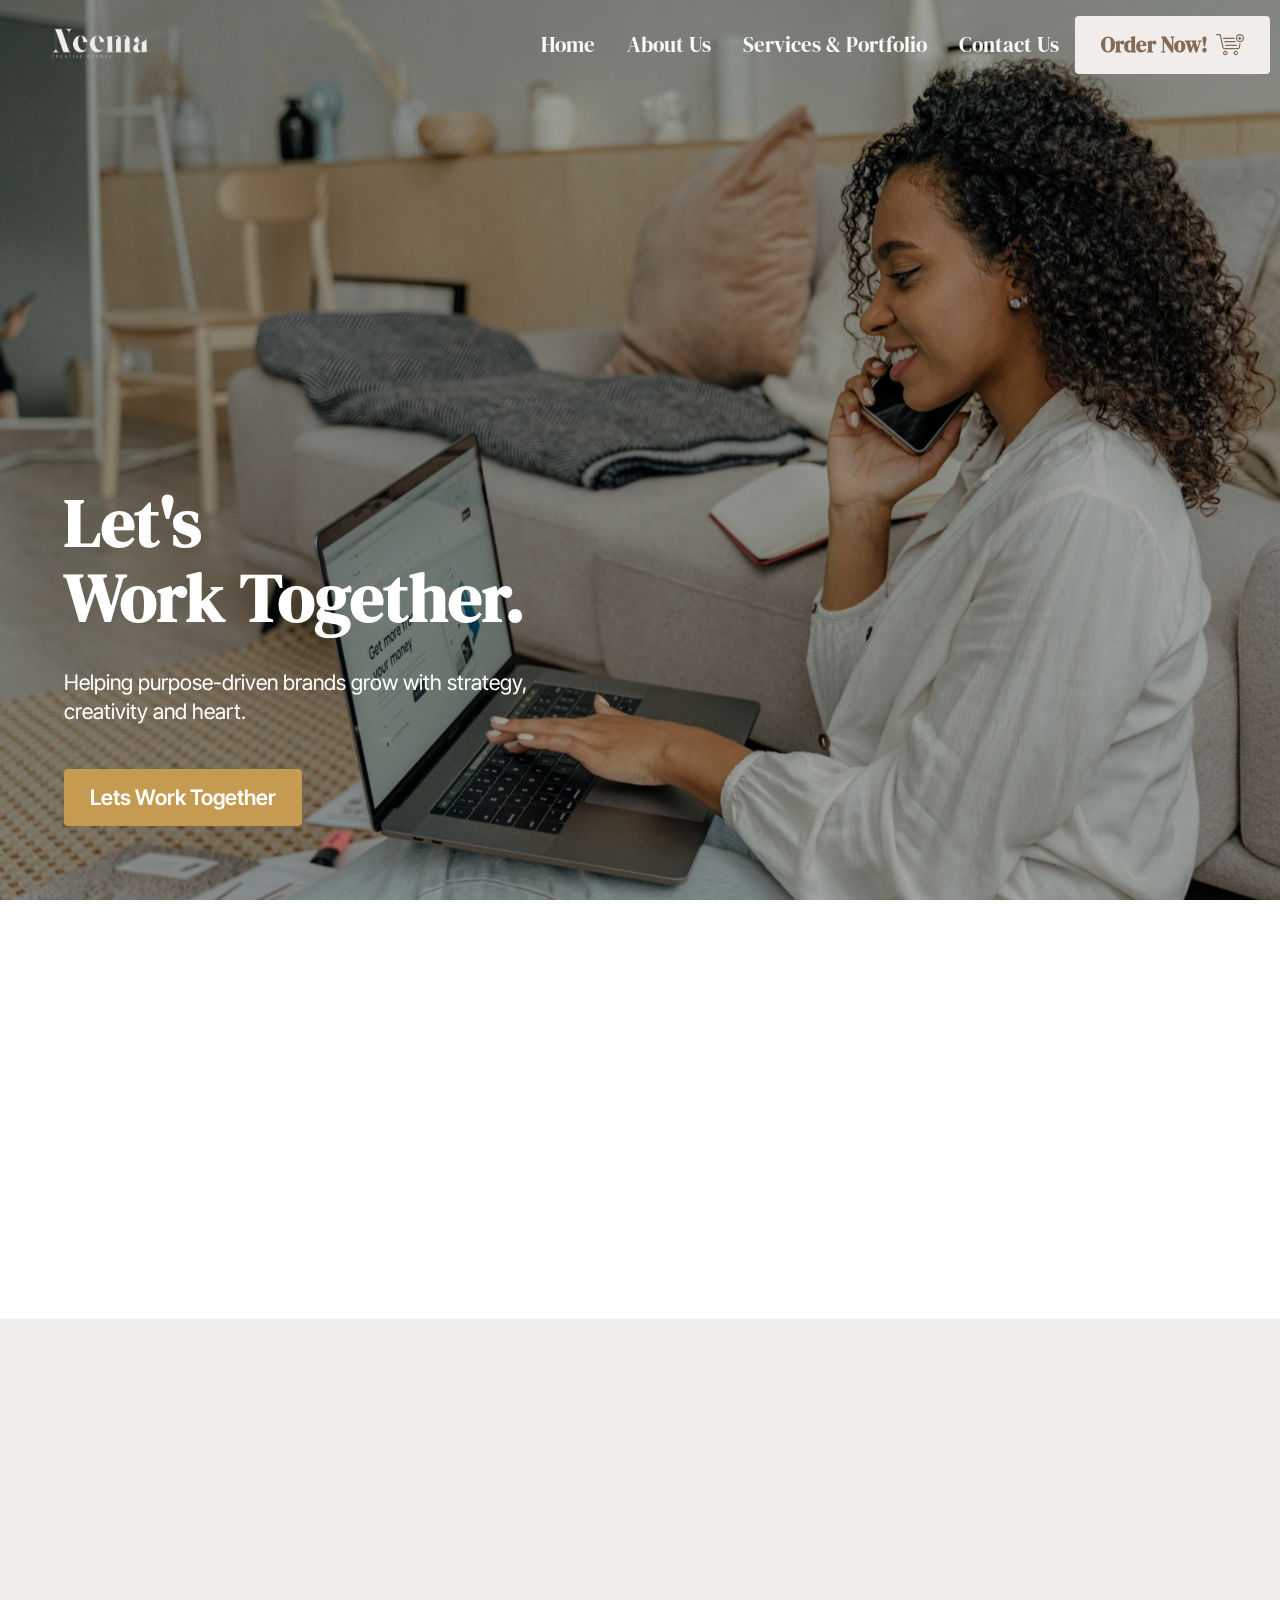
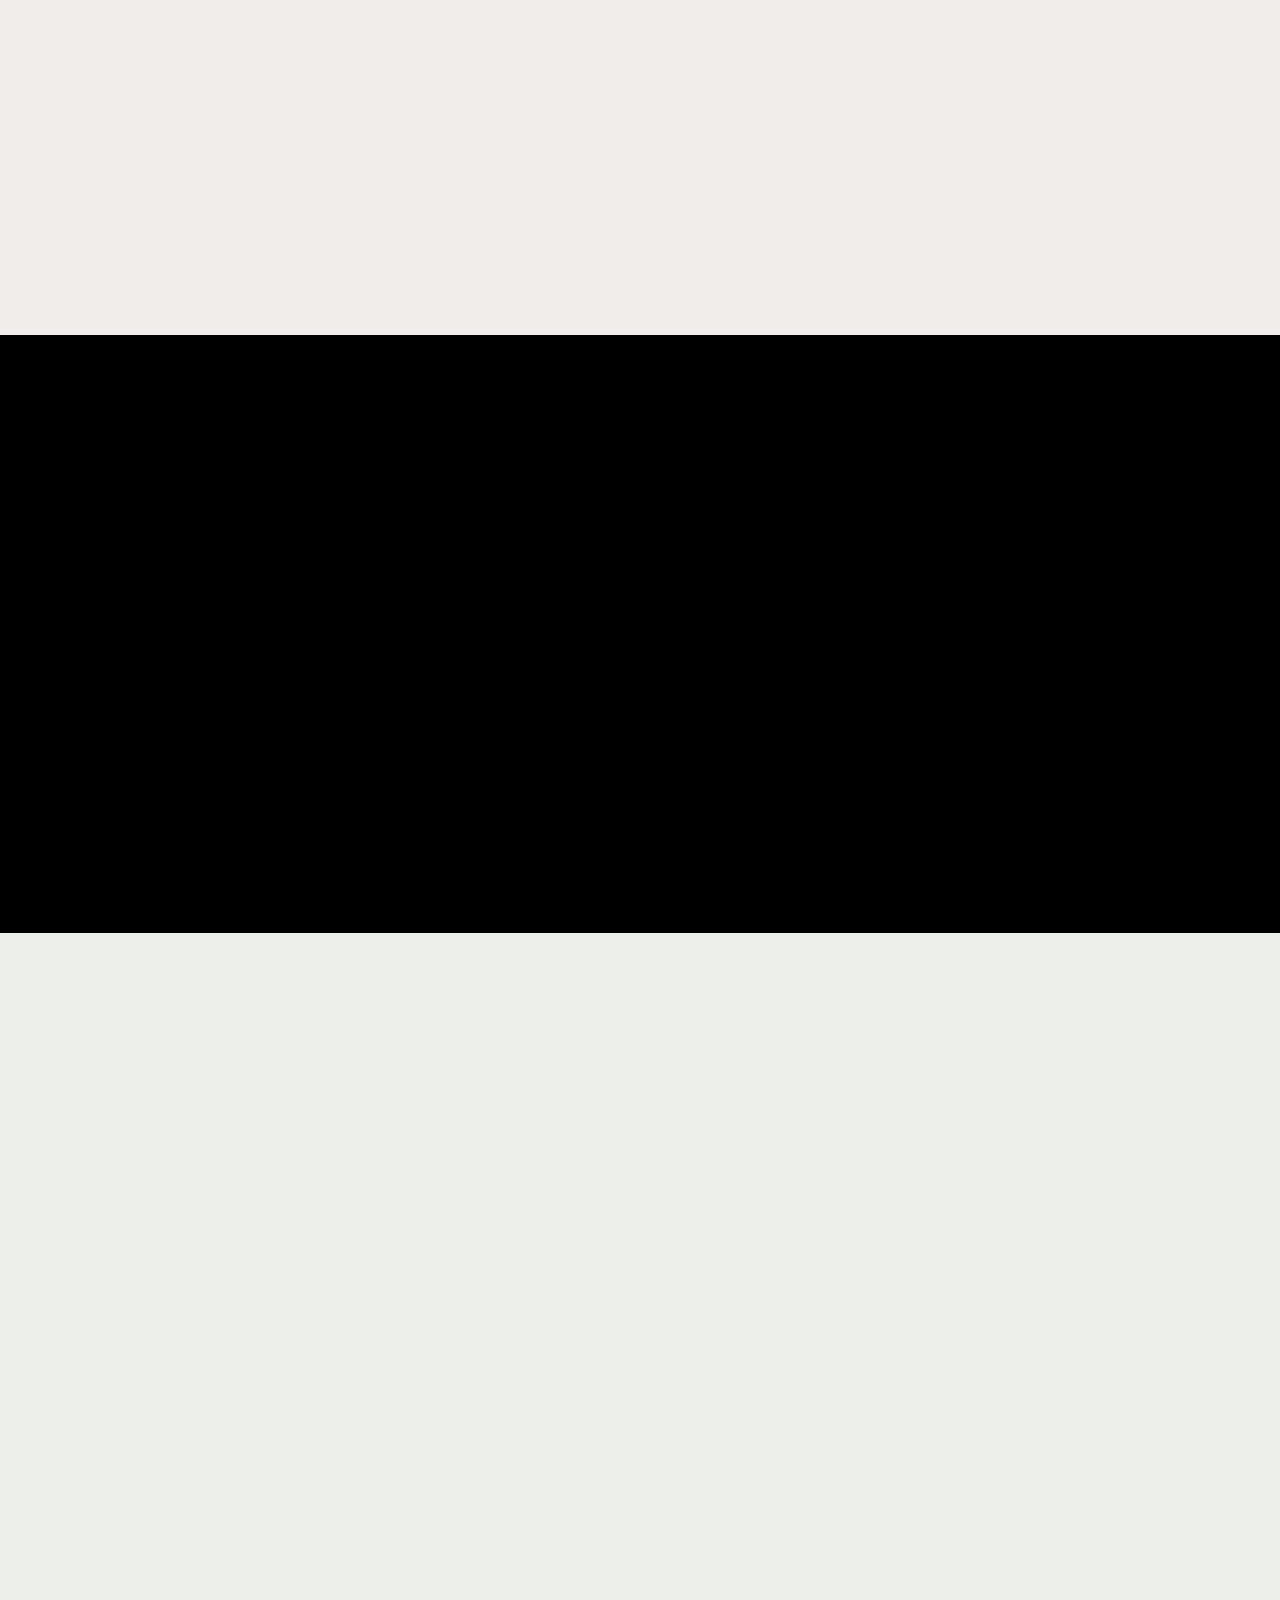
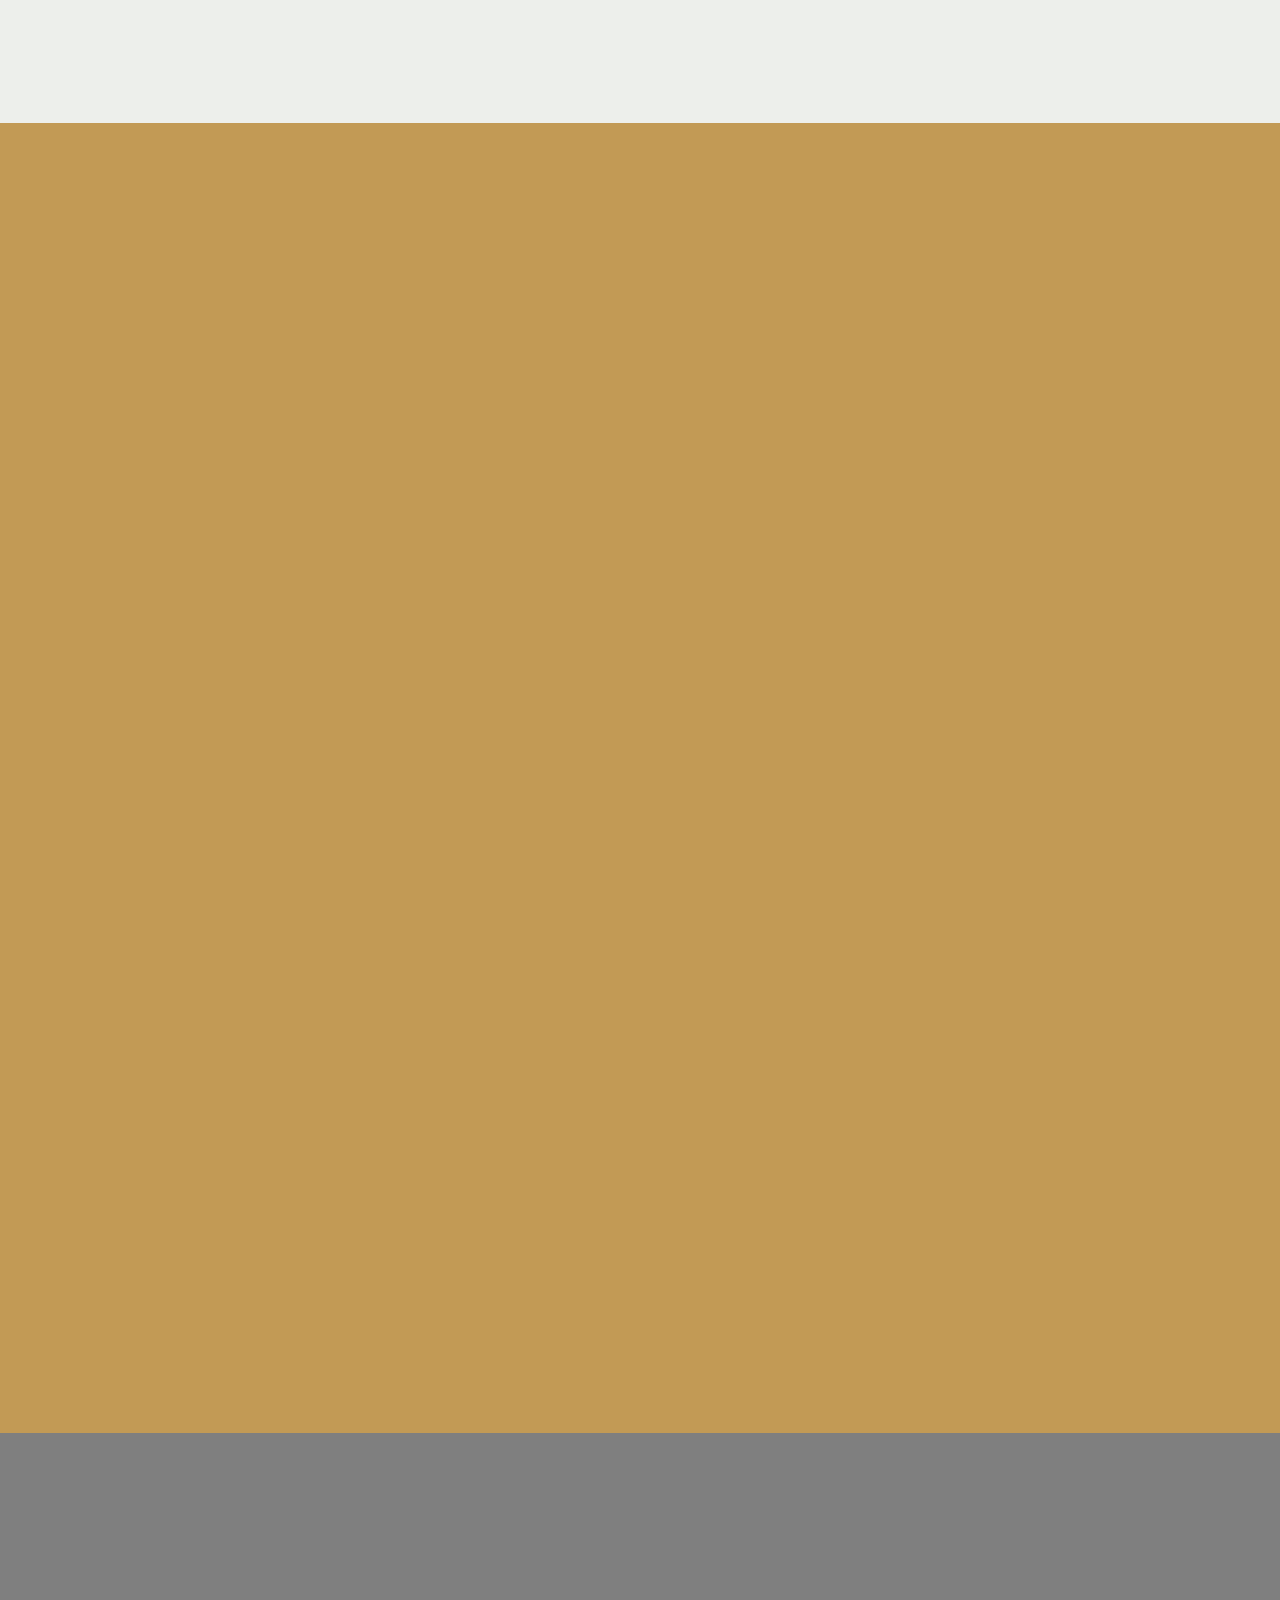
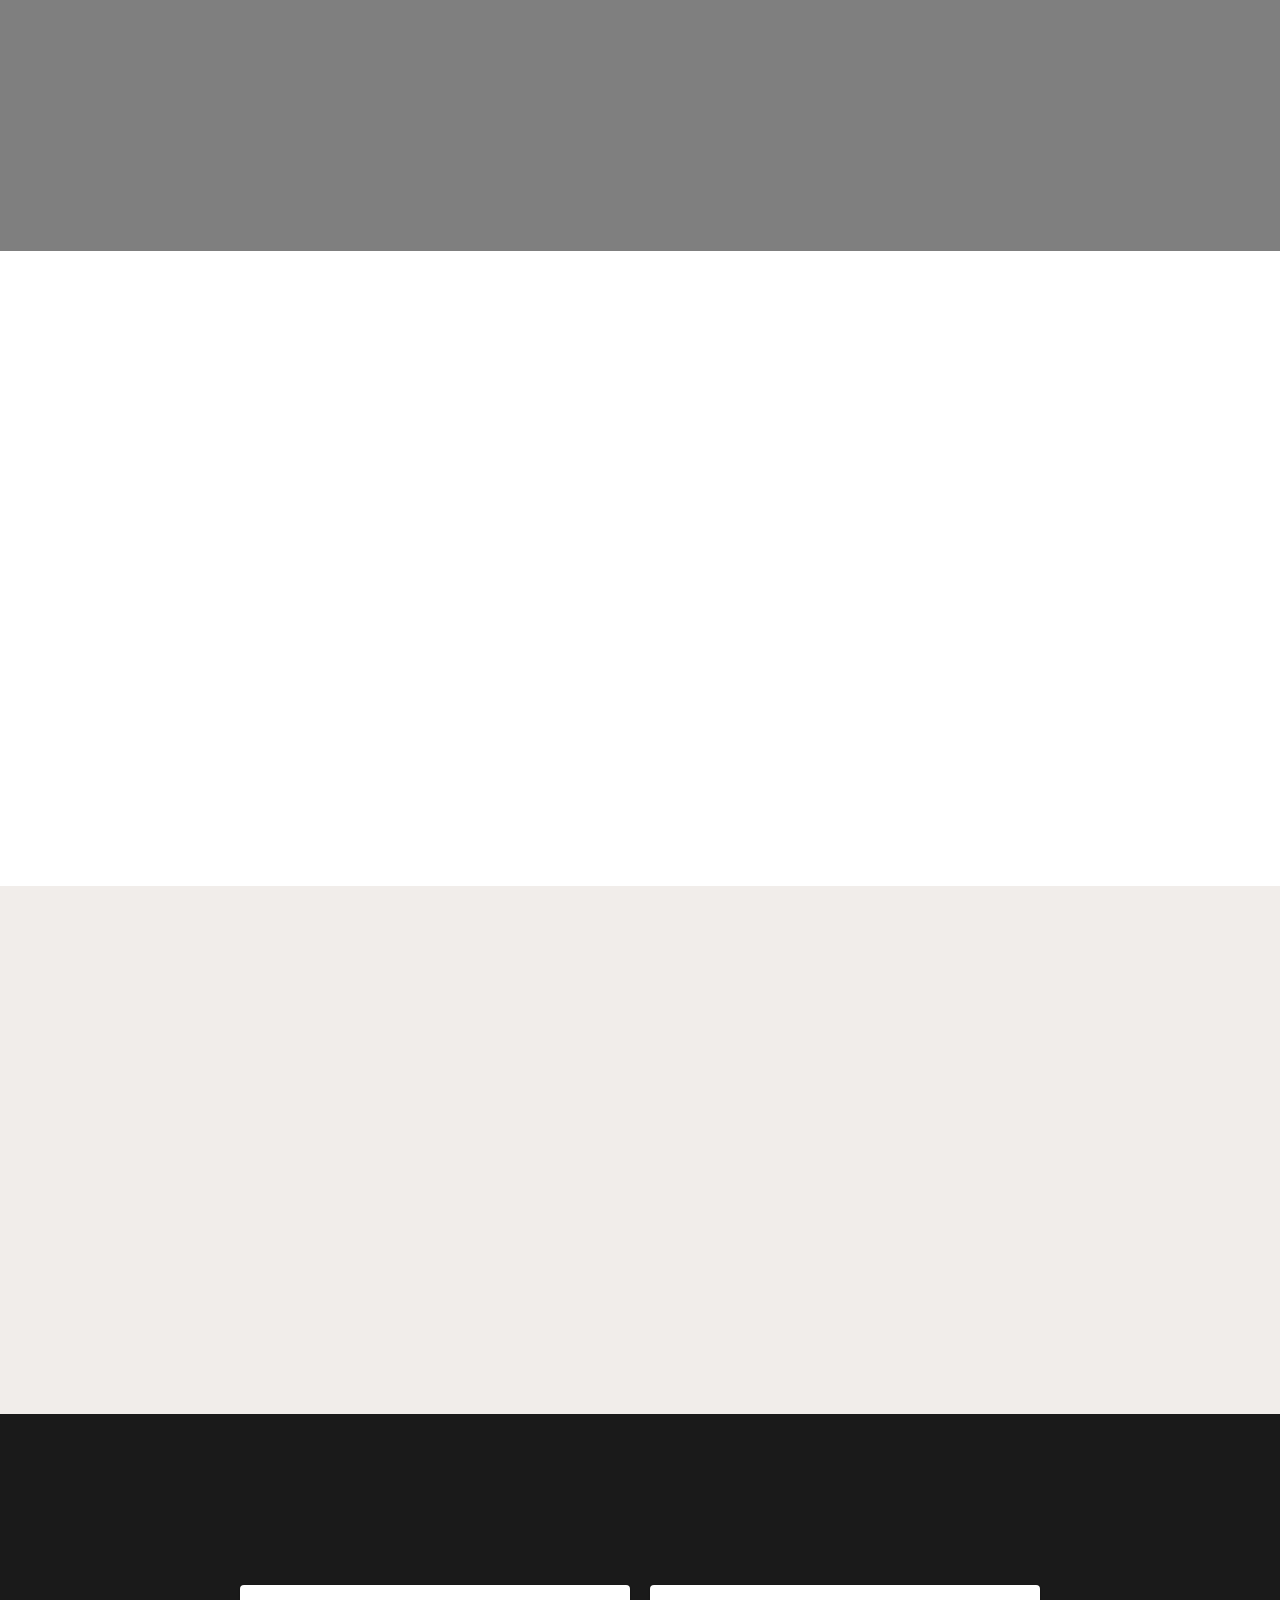
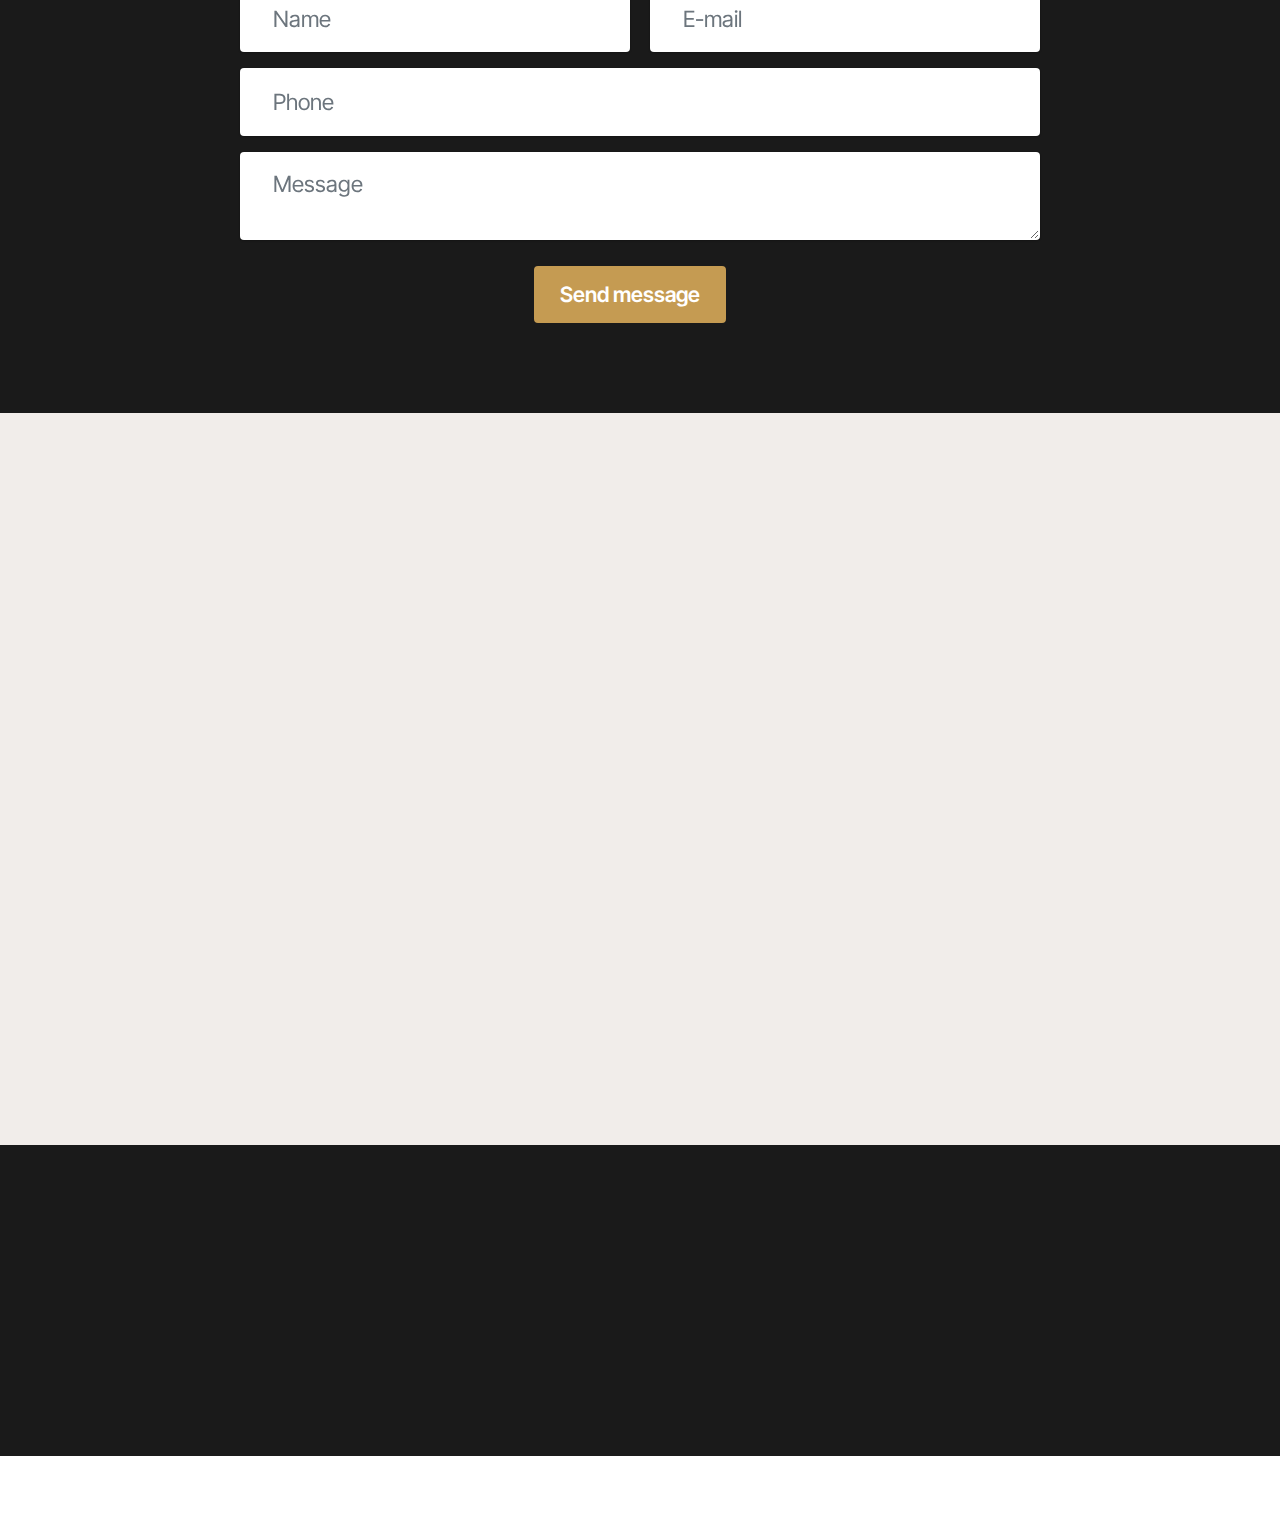
<file: index.html>
<!DOCTYPE html>
<html  >
<head>
  <!-- Site made with Mobirise Website Builder v6.0.5, https://mobirise.com -->
  <meta charset="UTF-8">
  <meta http-equiv="X-UA-Compatible" content="IE=edge">
  <meta name="generator" content="Mobirise v6.0.5, mobirise.com">
  <meta name="viewport" content="width=device-width, initial-scale=1, minimum-scale=1">
  <link rel="shortcut icon" href="assets/images/logo.png" type="image/x-icon">
  <meta name="description" content="Neema Creative Agency helps purpose-driven brands grow through strategic social media, content creation, and authentic storytelling.">
  
  
  <title>Home</title>
  <link rel="stylesheet" href="assets/web/assets/mobirise-icons2/mobirise2.css">
  <link rel="stylesheet" href="assets/web/assets/mobirise-icons/mobirise-icons.css">
  <link rel="stylesheet" href="assets/web/assets/mobirise-icons-bold/mobirise-icons-bold.css">
  <link rel="stylesheet" href="assets/bootstrap/css/bootstrap.min.css">
  <link rel="stylesheet" href="assets/bootstrap/css/bootstrap-grid.min.css">
  <link rel="stylesheet" href="assets/bootstrap/css/bootstrap-reboot.min.css">
  <link rel="stylesheet" href="assets/parallax/jarallax.css">
  <link rel="stylesheet" href="assets/animatecss/animate.css">
  <link rel="stylesheet" href="assets/dropdown/css/style.css">
  <link rel="stylesheet" href="assets/socicon/css/styles.css">
  <link rel="stylesheet" href="assets/theme/css/style.css">
  <link rel="preload" href="https://fonts.googleapis.com/css?family=DM+Serif+Display:400,400i&display=swap" as="style" onload="this.onload=null;this.rel='stylesheet'">
  <noscript><link rel="stylesheet" href="https://fonts.googleapis.com/css?family=DM+Serif+Display:400,400i&display=swap"></noscript>
  <link rel="preload" href="https://fonts.googleapis.com/css?family=Inter+Tight:100,200,300,400,500,600,700,800,900,100i,200i,300i,400i,500i,600i,700i,800i,900i&display=swap" as="style" onload="this.onload=null;this.rel='stylesheet'">
  <noscript><link rel="stylesheet" href="https://fonts.googleapis.com/css?family=Inter+Tight:100,200,300,400,500,600,700,800,900,100i,200i,300i,400i,500i,600i,700i,800i,900i&display=swap"></noscript>
  <link rel="preload" as="style" href="assets/mobirise/css/mbr-additional.css?v=4Jo6IX"><link rel="stylesheet" href="assets/mobirise/css/mbr-additional.css?v=4Jo6IX" type="text/css">

  
  
  
</head>
<body>
  
  <section data-bs-version="5.1" class="menu menu6 cid-uQhBFCfGrc" once="menu" id="menu06-0">
	

	<nav class="navbar navbar-dropdown opacityScrollOff navbar-expand-lg">
		<div class="container">
			<div class="navbar-brand">
				<span class="navbar-logo">
					<a href="index.html">
						<img src="assets/images/neema-removebg-preview-240x159.png" alt="Creative Agency" style="height: 2.6rem;">
					</a>
				</span>
				
			</div>
			<button class="navbar-toggler" type="button" data-toggle="collapse" data-bs-toggle="collapse" data-target="#navbarSupportedContent" data-bs-target="#navbarSupportedContent" aria-controls="navbarNavAltMarkup" aria-expanded="false" aria-label="Toggle navigation">
				<div class="hamburger">
					<span></span>
					<span></span>
					<span></span>
					<span></span>
				</div>
			</button>
			<div class="collapse navbar-collapse opacityScrollOff" id="navbarSupportedContent">
				<ul class="navbar-nav nav-dropdown" data-app-modern-menu="true"><li class="nav-item">
						<a class="nav-link link text-white text-primary display-4" href="index.html">Home</a>
					</li><li class="nav-item"><a class="nav-link link text-white text-primary display-4" href="about.html">About Us</a></li>
					<li class="nav-item">
						<a class="nav-link link text-white text-primary display-4" href="services.html" aria-expanded="false">Services &amp; Portfolio</a>
					</li>
					<li class="nav-item">
						<a class="nav-link link text-white text-primary display-4" href="page3.html">Contact Us</a>
					</li></ul>
				
				<div class="navbar-buttons mbr-section-btn"><a class="btn btn-info display-4" href="https://mobiri.se"><span class="mbri-cart-add mbr-iconfont mbr-iconfont-btn"></span>Order Now!</a></div>
			</div>
		</div>
	</nav>
</section>

<section data-bs-version="5.1" class="header16 cid-uQhCrDZsAp mbr-fullscreen mbr-parallax-background" id="header17-1">
  
  <div class="mbr-overlay" style="opacity: 0.3; background-color: rgb(0, 0, 0);"></div>
  <div class="container-fluid">
    <div class="row">
      <div class="content-wrap col-12 col-md-6">
        <h1 class="mbr-section-title mbr-fonts-style mbr-white mb-4 display-1"><strong>Let's
</strong>
        <div><strong>Work Together.</strong></div></h1>
        
        <p class="mbr-fonts-style mbr-text mbr-white mb-4 display-7">Helping purpose-driven brands grow with strategy, creativity and heart.&nbsp;<br></p>
        <div class="mbr-section-btn"><a class="btn btn-warning display-7" href="index.html#header17-2">Lets Work Together</a></div>
      </div>
    </div>
  </div>
</section>

<section data-bs-version="5.1" class="header16 cid-uQhG7VDjGV" id="header17-2">
  
  
  <div class="container-fluid">
    <div class="row">
      <div class="content-wrap col-12 col-md-10">
        <h1 class="mbr-section-title mbr-fonts-style mbr-white mb-4 display-1">
          <strong><br>Welcome!</strong></h1>
        
        
        <div class="mbr-section-btn"><a class="btn btn-black-outline display-7" href="assets/files/WROCLAW-3SN.xlsx--.pdf"><span class="mbrib-play mbr-iconfont mbr-iconfont-btn"></span>Play Video</a></div>
      </div>
    </div>
  </div>
</section>

<section data-bs-version="5.1" class="header1 cid-uQhHtsgbq7" id="header01-3">
	

	
	

	<div class="container-fluid">
		<div class="row justify-content-center">
			<div class="col-12 col-md-12 col-lg-5 image-wrapper">
				<img class="w-100" src="assets/images/logo-500x500.jpg" alt="Mobirise Website Builder">
			</div>
			<div class="col-12 col-lg col-md-12">
				<div class="text-wrapper align-left">
					<h1 class="mbr-section-title mbr-fonts-style mb-4 display-1">
						<strong>About Us...</strong></h1>
					<p class="mbr-text mbr-fonts-style mb-4 display-7"><strong>Purpose-driven marketing, rooted in faith and strategy.</strong><br>At Neema Creative Agency, we help small businesses and creators grow with intentional branding, authentic content, and heart-led strategy. Whether you're just starting out or ready to elevate your voice online, we’re here to bring your vision to life — beautifully and purposefully.</p>
					<div class="mbr-section-btn mt-3"><a class="btn btn-black display-7" href="about.html">Learn More</a></div>
				</div>
			</div>
		</div>
	</div>
</section>

<section data-bs-version="5.1" class="features10 cid-uQhK19mJ1m" id="features010-4">
  

  
  
  <div class="container">
    <div class="row justify-content-center mb-5">
      <div class="col-12 mb-0 content-head">
        <h3 class="mbr-section-title mbr-fonts-style align-center display-1">
          <strong>Why Us...</strong></h3>
        
      </div>
    </div>
    <div class="row">
      <div class="item features-without-image col-12 col-md-6 col-lg-4">
        <div class="item-wrapper">
          <div class="card-box align-left">
            <div class="iconfont-wrapper mb-3">
              <span class="mbr-iconfont mobi-mbri-hearth mobi-mbri"></span>
            </div>
            <h5 class="card-title mbr-fonts-style display-5"><strong>Authentic, Purpose-Led Marketing</strong></h5>
            <p class="card-text mbr-fonts-style mb-3 display-7">We craft marketing strategies that reflect your story, values, and purpose, so your audience connects with the real you.<br></p>
            
          </div>
        </div>
      </div>
      <div class="item features-without-image col-12 col-md-6 col-lg-4">
        <div class="item-wrapper">
          <div class="card-box align-left">
            <div class="iconfont-wrapper mb-3">
              <span class="mbr-iconfont mobi-mbri-extension mobi-mbri"></span>
            </div>
            <h5 class="card-title mbr-fonts-style display-5"><strong>Tailored Strategy, Not Templates</strong></h5>
            <p class="card-text mbr-fonts-style mb-3 display-7">
              No copy-paste campaigns here. We deliver personalized branding and content that’s built around your unique goals.
            </p>
            
          </div>
        </div>
      </div>
      <div class="item features-without-image col-12 col-md-6 col-lg-4">
        <div class="item-wrapper">
          <div class="card-box align-left">
            <div class="iconfont-wrapper mb-3">
              <span class="mbr-iconfont mobi-mbri-change-style mobi-mbri"></span>
            </div>
            <h5 class="card-title mbr-fonts-style display-5"><strong>Faith-Inspired, Integrity-Driven Work</strong></h5>
            <p class="card-text mbr-fonts-style mb-3 display-7">
              We value relationships, honesty, and creativity — always delivering with excellence and heart.
            </p>
            
          </div>
        </div>
      </div>
    </div>
  </div>
</section>

<section data-bs-version="5.1" class="header1 cid-uQhMhd64oP" id="header01-5">
	

	
	

	<div class="container-fluid">
		<div class="row justify-content-center">
			<div class="col-12 col-md-12 col-lg-5 image-wrapper">
				<img class="w-100" src="assets/images/8.jpg" alt="Mobirise Website Builder">
			</div>
			<div class="col-12 col-lg col-md-12">
				<div class="text-wrapper align-left">
					<h1 class="mbr-section-title mbr-fonts-style mb-4 display-1">
						<strong>Our Services</strong></h1>
					<p class="mbr-text mbr-fonts-style mb-4 display-7"><strong>1. Social Media Management</strong><br>Let us help you show up with confidence and consistency — every post, every time.<br><br><strong>2. Content Creation.</strong><br>Work with Neema to turn your ideas into beautifully branded, high-converting content.<br>
<br><strong>3. Brand Strategy &amp; Consulting.</strong><br>Partner with Neema to build a brand with vision, voice, and lasting impact.<br>
<br><strong>4. One-Time Services.</strong><br>Sometimes all it takes is one session with Neema to transform your digital presence.</p>
					<div class="mbr-section-btn mt-3"><a class="btn btn-danger display-7" href="https://mobiri.se">Order Now!</a></div>
				</div>
			</div>
		</div>
	</div>
</section>

<section data-bs-version="5.1" class="features028 cid-uQA1Eh469b mbr-fullscreen" id="features028-1l">
	

	
	
	<div class="container-fluid">
		<div class="row justify-content-center">
			<div class="col-md-12 content-head mb-5">
				<h1 class="mbr-section-title mbr-fonts-style mb-0 display-1"><strong>Our Process</strong></h1>
				<p class="mbr-text mbr-fonts-style mt-4 mb-0 display-7">
					Working with us is as easy as ABC, 123 You and Neema <strong><em>(place button at the bottom of the section)</em></strong></p>
			</div>
		</div>


		<div class="row justify-content-center  blockContent">

			<div class="col-12 col-lg">


				<div class="item features-without-image col-12 col-md-12 col-lg-12 active">
					<div class="item-wrapper">
						<div class="item-content">
							<h5 class="mbr-card-title mbr-fonts-style mt-0 mb-3 mbr-number display-1"><strong>1.</strong>
							</h5>
							<h4 class="card-title mbr-fonts-style display-5"><strong>Let’s Connect &amp; Discover</strong></h4>
							<p class="card-text mbr-fonts-style mt-0 mb-0 display-7">
								We start with a friendly discovery call to understand your brand, vision, and goals. This helps us align and see how we can bring your ideas to life.
							</p>
							
						</div>

					</div>
				</div>
				<div class="item features-without-image col-12 col-md-12 col-lg-12">
					<div class="item-wrapper">
						<div class="item-content">
							<h5 class="mbr-card-title mbr-fonts-style mt-0 mb-3 mbr-number display-1"><strong>2.</strong>
							</h5>
							<h4 class="card-title mbr-fonts-style display-5"><strong>Tailor &amp; Commit</strong></h4>
							<p class="card-text mbr-fonts-style mt-0 mb-0 display-7">
								You’ll receive a custom proposal based on your needs. Once you’re happy, we’ll finalize everything with a contract, invoice, and quick onboarding form to get started.
							</p>
							
						</div>

					</div>
				</div>
				<div class="item features-without-image col-12 col-md-12 col-lg-12">
					<div class="item-wrapper">
						<div class="item-content">
							<h5 class="mbr-card-title mbr-fonts-style mt-0 mb-3 mbr-number display-1"><strong>3.</strong>
							</h5>
							<h4 class="card-title mbr-fonts-style display-5"><strong>Plan, Create &amp; Launch</strong></h4>
							<p class="card-text mbr-fonts-style mt-0 mb-0 display-7">
								We hold a kickoff meeting, build your strategy, and start creating content. After your approval, we go live — and continue refining based on results.
							</p>
							
						</div>
					</div>
				</div>
			</div>
			<div class="col-12 col-lg-6">
				<div class="image-wrapper">
					<img class="w-100" src="assets/images/pexels-ann-h-45017-32327879-978x1467.jpg" alt="Marketing process">
				</div>
			</div>
		</div>
	</div>
</section>

<section data-bs-version="5.1" class="header16 cid-uQiuLlOjl3 mbr-parallax-background" id="header17-k">
  
  <div class="mbr-overlay" style="opacity: 0.5; background-color: rgb(0, 0, 0);"></div>
  <div class="container-fluid">
    <div class="row">
      <div class="content-wrap col-12 col-md-12">
        <h1 class="mbr-section-title mbr-fonts-style mbr-white mb-4 display-1">We listen.&nbsp;<div>We customize.&nbsp;</div><div>We build relationships.</div></h1>
        
        
        
      </div>
    </div>
  </div>
</section>

<section data-bs-version="5.1" class="features13 start cid-uQhO9LW8QP" id="features013-6">
    

<div class="container-fluid">
  <div class="row justify-content-center">
    <div class="col-12 content-head">
      <div class="mbr-section-head mb-5">
        <h4 class="mbr-section-title mbr-fonts-style align-center mb-0 display-1">
          <strong>Portfolio</strong></h4>
        <h5 class="mbr-section-subtitle mbr-fonts-style align-center mb-0 mt-4 display-7">We don't just follow trends, we turn them into tangible results. At <strong>Neema Creative Agency</strong>, our work speaks for itself, transforming engagement into conversations, one post at a time. <strong>(Place button to portfolio page)</strong></h5>
      </div>
    </div>
  </div>
  <div class="row mbr-section-content">
    <div class="item features-image col-6 col-md-4 col-lg-3">
      <div class="item-wrapper">
        <div class="item-img">
          <img src="assets/images/chatgpt20image20jul20142020252007-34-3120am-353x530.png" alt="Mobirise Website Builder" title="" data-slide-to="0" data-bs-slide-to="0">
        </div>
        
        
      </div>
    </div>
    <div class="item features-image col-6 col-md-4 col-lg-3">
      <div class="item-wrapper">
        <div class="item-img">
          <img src="assets/images/515316980-1073185004754194-2967459006350768783-n-353x351.jpg" alt="Mobirise Website Builder" title="" data-slide-to="1" data-bs-slide-to="1">
        </div>
        
        
      </div>
    </div>
    <div class="item features-image col-6 col-md-4 col-lg-3">
      <div class="item-wrapper">
        <div class="item-img">
          <img src="assets/images/capture-1-353x352.png" alt="Mobirise Website Builder" title="" data-slide-to="2" data-bs-slide-to="2">
        </div>
        
        
      </div>
    </div>
    <div class="item features-image col-6 col-md-4 col-lg-3">
      <div class="item-wrapper">
        <div class="item-img">
          <img src="assets/images/logo7-353x353.png" alt="Mobirise Website Builder" title="" data-slide-to="3" data-bs-slide-to="3">
        </div>
        
        
      </div>
    </div>
    
    

  </div>
</div>
</section>

<section data-bs-version="5.1" class="people04 cid-uQhRltYxdc" id="people04-a">
	
	
	<div class="container">
		<div class="row mb-5 justify-content-center">
			<div class="col-12 mb-0 content-head">
				<h3 class="mbr-section-title mbr-fonts-style align-center mb-0 display-1"><strong>What Our Clients Say...</strong></h3>
				
			</div>
		</div>
		<div class="row mbr-masonry" data-masonry="{&quot;percentPosition&quot;: true }">
			<div class="item features-without-image col-12 col-md-6 col-lg-6 active">
				<div class="item-wrapper">
					<div class="card-box align-left">
						<p class="card-text mbr-fonts-style display-7"><strong style="">"</strong><em>Tumie brought fresh energy and precision to our digital marketing. Her creative strategy and execution helped us connect with the right audience and build real momentum. Highly recommended!</em><strong style="">"</strong></p>
						
						<h5 class="card-title mbr-fonts-style display-7"><strong>Real Estate Conference &amp; Expo Team</strong></h5>
					</div>
				</div>
			</div>
			
			<div class="item features-without-image col-12 col-md-6 col-lg-6">
				<div class="item-wrapper">
					<div class="card-box align-left">
						<p class="card-text mbr-fonts-style display-7"><strong style="">"</strong><em>Since Tumie joined us, our online presence has soared. With creative content and a clear strategy, she’s grown our audience and boosted engagement like never before.</em><strong style="">"</strong></p>
						
						<h5 class="card-title mbr-fonts-style display-7"><strong>Heavenly Cakes Team</strong></h5>
					</div>
				</div>
			</div>
			
			
			
		</div>
	</div>
</section>

<section data-bs-version="5.1" class="form5 cid-uQhStwr8TB" id="form02-c">
    
    
    <div class="container">
        <div class="row justify-content-center">
            <div class="col-12 content-head">
                <div class="mbr-section-head mb-5">
                    <h3 class="mbr-section-title mbr-fonts-style align-center mb-0 display-1">
                        <strong>Contact Us</strong></h3>
                    
                </div>
            </div>
        </div>
        <div class="row justify-content-center">
            <div class="col-lg-8 mx-auto mbr-form" data-form-type="formoid">
                <form action="https://mobirise.eu/" method="POST" class="mbr-form form-with-styler" data-form-title="Form Name"><input type="hidden" name="email" data-form-email="true" value="HG+RT9H6ujIyLj+OulPav75pS3h6kUmh3/nHdM5Ed/m3LB7Xf8TJeVKR7afhU6FNAS9uCGG80FXTwx2nbhEqR0olbxC8ShfUykWClB9CknAZvwLRE9bjHm27jtyz5NAI">
                    <div class="row">
                        <div hidden="hidden" data-form-alert="" class="alert alert-success col-12">Thanks for filling out the form!</div>
                        <div hidden="hidden" data-form-alert-danger="" class="alert alert-danger col-12">
                            Oops...! some problem!
                        </div>
                    </div>
                    <div class="dragArea row">
                        <div class="col-md col-sm-12 form-group mb-3" data-for="name">
                            <input type="text" name="name" placeholder="Name" data-form-field="name" class="form-control" value="" id="name-form02-c">
                        </div>
                        <div class="col-md col-sm-12 form-group mb-3" data-for="email">
                            <input type="email" name="email" placeholder="E-mail" data-form-field="email" class="form-control" value="" id="email-form02-c">
                        </div>
                        <div class="col-12 form-group mb-3" data-for="phone">
                            <input type="tel" name="phone" placeholder="Phone" data-form-field="phone" class="form-control" value="" id="phone-form02-c">
                        </div>
                        <div class="col-12 form-group mb-3" data-for="textarea">
                            <textarea name="textarea" placeholder="Message" data-form-field="textarea" class="form-control" id="textarea-form02-c"></textarea>
                        </div>
                        <div class="col-lg-12 col-md-12 col-sm-12 align-center mbr-section-btn"><button type="submit" class="btn btn-warning display-7">Send message</button></div>
                    </div>
                </form>
            </div>
        </div>
    </div>
</section>

<section data-bs-version="5.1" class="social4 cid-uQhS17Buk7" id="social04-b">
    
    
    

    <div class="container">
        <div class="media-container-row">
            <div class="col-12">
                <h3 class="mbr-section-title align-center mb-5 mbr-fonts-style display-1">
                    <strong>Follow us</strong>
                </h3>
                <div class="social-list align-center">
                    
                    
                    <a class="iconfont-wrapper bg-instagram m-2" href="https://www.instagram.com/neemacreativeagency/" target="_blank">
                        <span class="socicon-instagram socicon"></span>
                    </a>
                    
                    
                    
                    
                    
                    <a class="iconfont-wrapper bg-tiktok m-2" href="https://mobiri.se" target="_blank">
                        <span class="socicon-tiktok socicon"></span>
                    </a>
                    
                    
                </div>
            </div>
        </div>
    </div>
</section>

<section data-bs-version="5.1" class="contacts02 map1 cid-uQum0zoTMl" id="contacts02-1k">

    

    
    <div class="container">
        <div class="row justify-content-center">
            <div class="col-12 content-head">
                
            </div>
        </div>
        <div class="row justify-content-center">
            <div class="card col-12 col-md-12 col-lg-6">
                <div class="card-wrapper">
                    <div class="text-wrapper">
                        <h5 class="cardTitle mbr-fonts-style mb-2 display-5">
                            <strong>Contact Us</strong>
                        </h5>
                        <ul class="list mbr-fonts-style display-7">
                            <li class="mbr-text item-wrap"><strong>Phone:</strong> +48 502 113 310</li>
                            <li class="mbr-text item-wrap"><strong>WhatsApp:</strong> +48 502 113 310</li>
                            <li class="mbr-text item-wrap"><strong>Email:</strong> t<a href="mailto:info@site.com" class="text-primary">umisomolefi99@gmail.co</a>m</li>
                            <li class="mbr-text item-wrap"><strong>Working hours</strong>: 24/7</li>
                        </ul>
                    </div>
                </div>
            </div>
            <div class="map-wrapper col-md-12 col-lg-6">
                <div class="google-map"><iframe frameborder="0" style="border:0" src="https://www.google.com/maps/embed?pb=!1m18!1m12!1m3!1d312777.4272877196!2d20.73177598644114!3d52.23296334659044!2m3!1f0!2f0!3f0!3m2!1i1024!2i768!4f13.1!3m3!1m2!1s0x471ecc669a869f01%3A0x72f0be2a88ead3fc!2sWarsaw%2C%20Poland!5e0!3m2!1sen!2sus!4v1751982606224!5m2!1sen!2sus" allowfullscreen=""></iframe></div>
            </div>
        </div>
    </div>
</section>

<section data-bs-version="5.1" class="footer3 cid-uQiKe7gZH8" once="footers" id="footer03-s">

        

    

    <div class="container">
        <div class="row">
            <div class="row-links">
                <ul class="header-menu">
                  
                  
                  
                  
                <li class="header-menu-item mbr-fonts-style display-5"><a href="index.html#top" class="text-white text-primary">Home</a></li><li class="header-menu-item mbr-fonts-style display-5"><a href="about.html" class="text-white text-primary">About Us</a></li><li class="header-menu-item mbr-fonts-style display-5"><a href="services.html" class="text-white text-primary">Services</a></li><li class="header-menu-item mbr-fonts-style display-5"><a href="contact.html" class="text-white text-primary">Contact Us</a></li></ul>
              </div>

            
            <div class="col-12 mt-4">
                <p class="mbr-fonts-style copyright display-7">
                    © Copyright 2025 - Website Made by Tafadzwa Daniel Kamanga</p>
            </div>
        </div>
    </div>
</section><section class="display-7" style="padding: 0;align-items: center;justify-content: center;flex-wrap: wrap;    align-content: center;display: flex;position: relative;height: 4rem;"><a href="https://mobiri.se/859462" style="flex: 1 1;height: 4rem;position: absolute;width: 100%;z-index: 1;"><img alt="" style="height: 4rem;" src="[data-uri]"></a><p style="margin: 0;text-align: center;" class="display-7">&#8204;</p><a style="z-index:1" href="https://mobirise.com/builder/ai-website-maker.html">AI Website Maker</a></section><script src="assets/bootstrap/js/bootstrap.bundle.min.js"></script>  <script src="assets/parallax/jarallax.js"></script>  <script src="assets/smoothscroll/smooth-scroll.js"></script>  <script src="assets/ytplayer/index.js"></script>  <script src="assets/dropdown/js/navbar-dropdown.js"></script>  <script src="assets/masonry/masonry.pkgd.min.js"></script>  <script src="assets/imagesloaded/imagesloaded.pkgd.min.js"></script>  <script src="assets/theme/js/script.js"></script>  <script src="assets/formoid/formoid.min.js"></script>  
  
  
 <div id="scrollToTop" class="scrollToTop mbr-arrow-up"><a style="text-align: center;"><i class="mbr-arrow-up-icon mbr-arrow-up-icon-cm cm-icon cm-icon-smallarrow-up"></i></a></div>
    <input name="animation" type="hidden">
  </body>
</html>
</file>
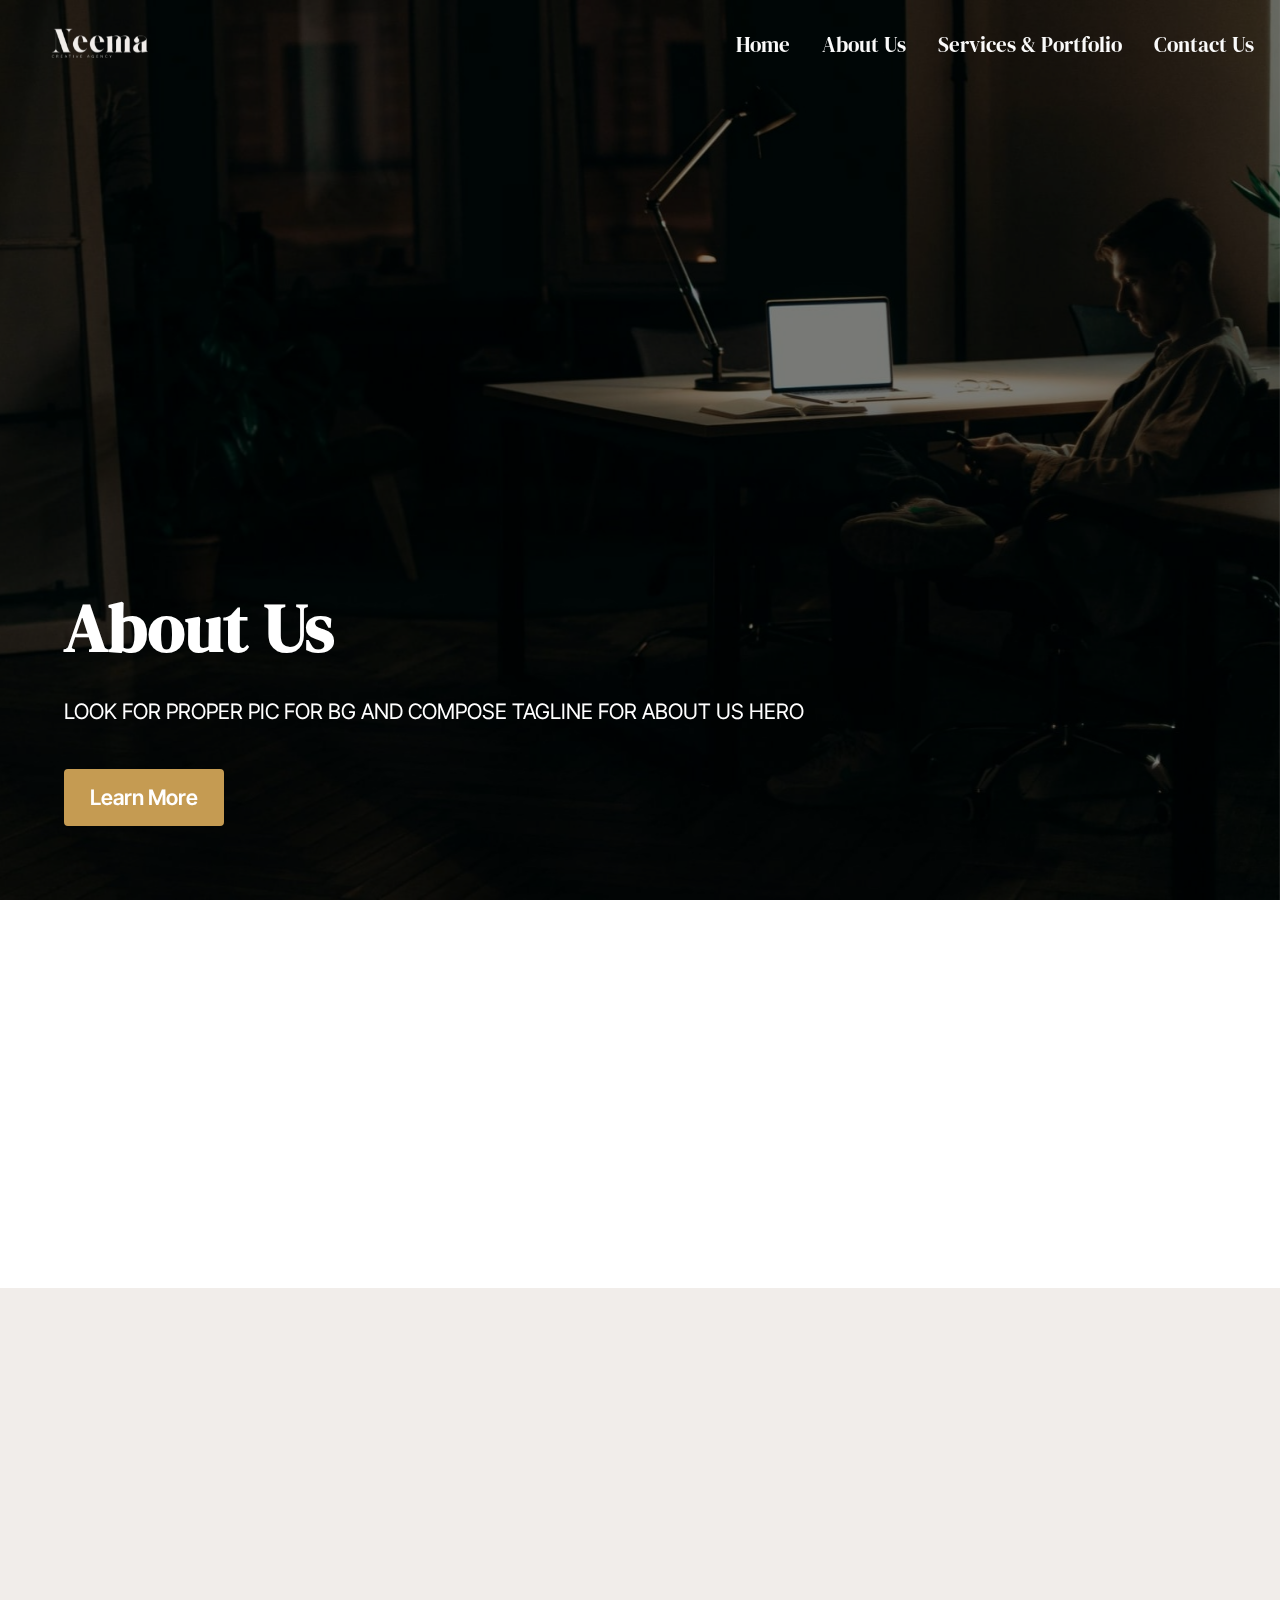
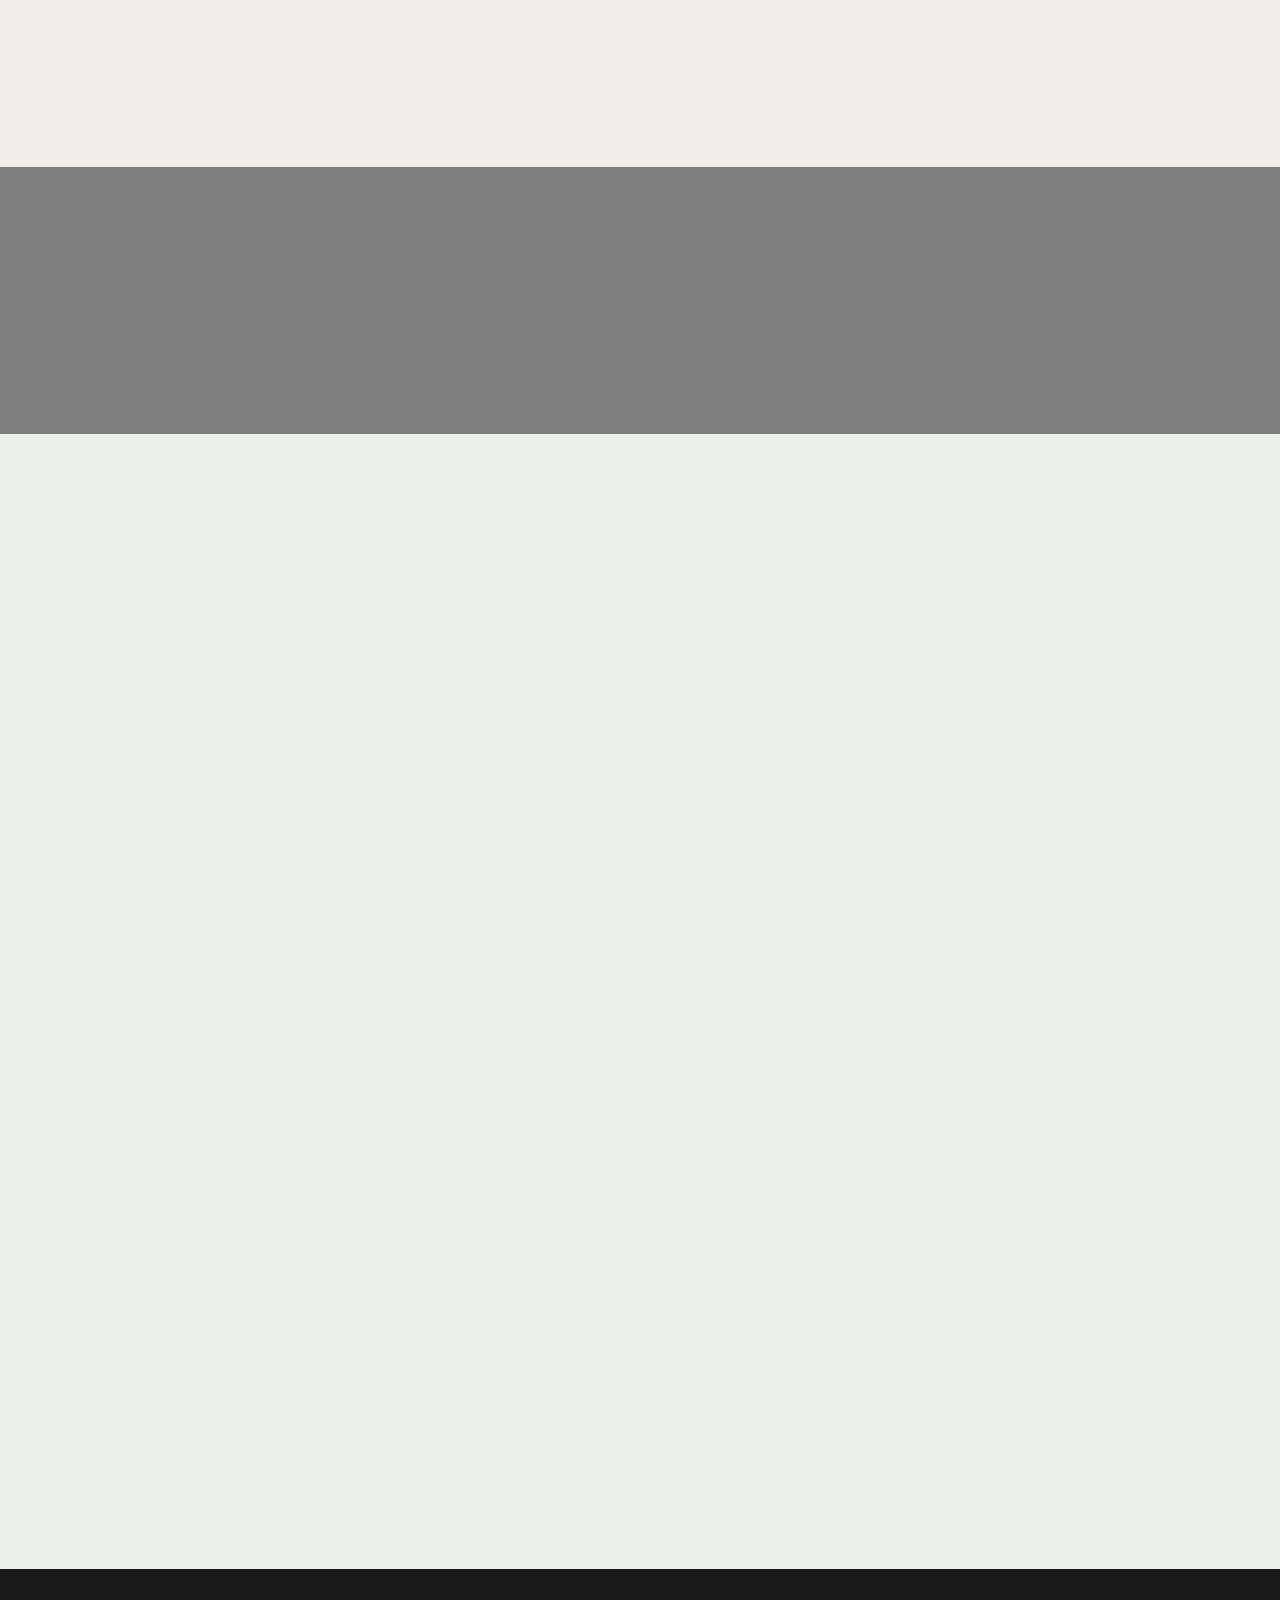
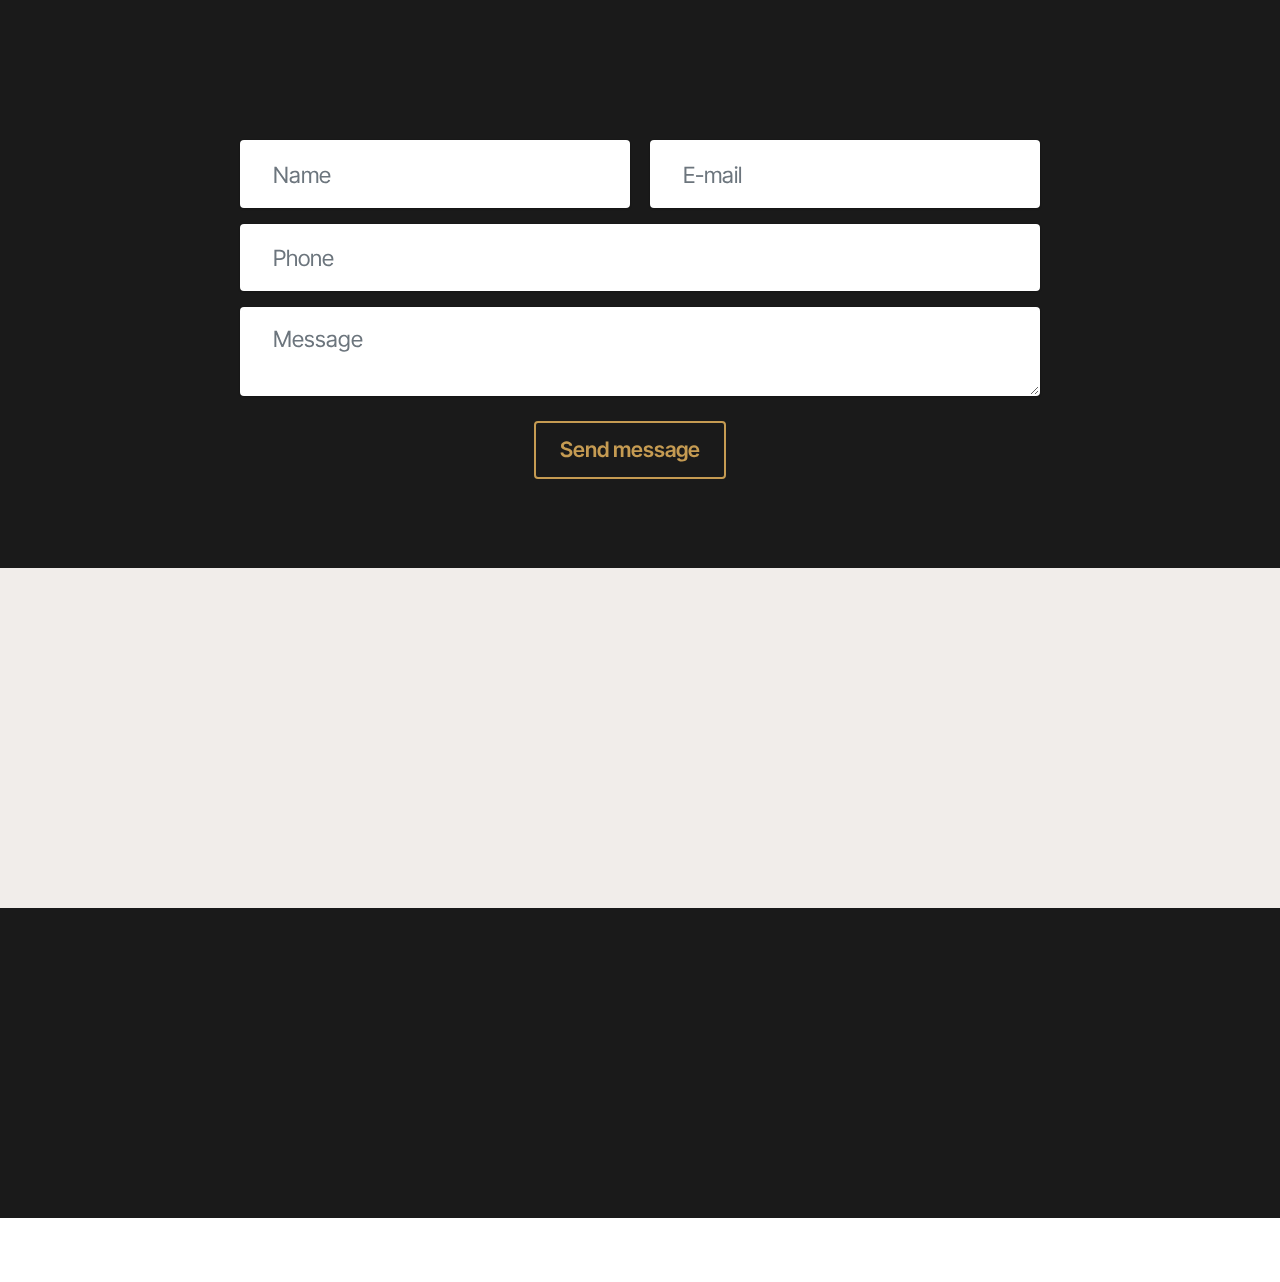
<file: about.html>
<!DOCTYPE html>
<html  >
<head>
  <!-- Site made with Mobirise Website Builder v6.0.5, https://mobirise.com -->
  <meta charset="UTF-8">
  <meta http-equiv="X-UA-Compatible" content="IE=edge">
  <meta name="generator" content="Mobirise v6.0.5, mobirise.com">
  <meta name="viewport" content="width=device-width, initial-scale=1, minimum-scale=1">
  <link rel="shortcut icon" href="assets/images/logo.png" type="image/x-icon">
  <meta name="description" content="">
  
  
  <title>About Us</title>
  <link rel="stylesheet" href="assets/web/assets/mobirise-icons2/mobirise2.css">
  <link rel="stylesheet" href="assets/web/assets/mobirise-icons/mobirise-icons.css">
  <link rel="stylesheet" href="assets/bootstrap/css/bootstrap.min.css">
  <link rel="stylesheet" href="assets/bootstrap/css/bootstrap-grid.min.css">
  <link rel="stylesheet" href="assets/bootstrap/css/bootstrap-reboot.min.css">
  <link rel="stylesheet" href="assets/parallax/jarallax.css">
  <link rel="stylesheet" href="assets/animatecss/animate.css">
  <link rel="stylesheet" href="assets/dropdown/css/style.css">
  <link rel="stylesheet" href="assets/socicon/css/styles.css">
  <link rel="stylesheet" href="assets/theme/css/style.css">
  <link rel="preload" href="https://fonts.googleapis.com/css?family=DM+Serif+Display:400,400i&display=swap" as="style" onload="this.onload=null;this.rel='stylesheet'">
  <noscript><link rel="stylesheet" href="https://fonts.googleapis.com/css?family=DM+Serif+Display:400,400i&display=swap"></noscript>
  <link rel="preload" href="https://fonts.googleapis.com/css?family=Inter+Tight:100,200,300,400,500,600,700,800,900,100i,200i,300i,400i,500i,600i,700i,800i,900i&display=swap" as="style" onload="this.onload=null;this.rel='stylesheet'">
  <noscript><link rel="stylesheet" href="https://fonts.googleapis.com/css?family=Inter+Tight:100,200,300,400,500,600,700,800,900,100i,200i,300i,400i,500i,600i,700i,800i,900i&display=swap"></noscript>
  <link rel="preload" as="style" href="assets/mobirise/css/mbr-additional.css?v=jq8AKK"><link rel="stylesheet" href="assets/mobirise/css/mbr-additional.css?v=jq8AKK" type="text/css">

  
  
  
</head>
<body>
  
  <section data-bs-version="5.1" class="menu menu6 cid-uQhBFCfGrc" once="menu" id="menu06-e">
	

	<nav class="navbar navbar-dropdown opacityScrollOff navbar-expand-lg">
		<div class="container">
			<div class="navbar-brand">
				<span class="navbar-logo">
					<a href="index.html">
						<img src="assets/images/neema-removebg-preview-240x159.png" alt="Creative Agency" style="height: 2.6rem;">
					</a>
				</span>
				
			</div>
			<button class="navbar-toggler" type="button" data-toggle="collapse" data-bs-toggle="collapse" data-target="#navbarSupportedContent" data-bs-target="#navbarSupportedContent" aria-controls="navbarNavAltMarkup" aria-expanded="false" aria-label="Toggle navigation">
				<div class="hamburger">
					<span></span>
					<span></span>
					<span></span>
					<span></span>
				</div>
			</button>
			<div class="collapse navbar-collapse opacityScrollOff" id="navbarSupportedContent">
				<ul class="navbar-nav nav-dropdown nav-right" data-app-modern-menu="true"><li class="nav-item">
						<a class="nav-link link text-white text-primary display-4" href="index.html">Home</a>
					</li><li class="nav-item"><a class="nav-link link text-white text-primary display-4" href="about.html">About Us</a></li>
					<li class="nav-item">
						<a class="nav-link link text-white text-primary display-4" href="services.html" aria-expanded="false">Services &amp; Portfolio</a>
					</li>
					<li class="nav-item">
						<a class="nav-link link text-white text-primary display-4" href="page3.html">Contact Us</a>
					</li></ul>
				
				
			</div>
		</div>
	</nav>
</section>

<section data-bs-version="5.1" class="header16 cid-uQiChG3yYq mbr-fullscreen mbr-parallax-background" id="header17-n">
  
  <div class="mbr-overlay" style="opacity: 0.5; background-color: rgb(0, 0, 0);"></div>
  <div class="container-fluid">
    <div class="row">
      <div class="content-wrap col-12 col-md-12">
        <h1 class="mbr-section-title mbr-fonts-style mbr-white mb-4 display-1"><strong>About Us</strong></h1>
        
        <p class="mbr-fonts-style mbr-text mbr-white mb-4 display-7">LOOK FOR PROPER PIC FOR BG AND COMPOSE TAGLINE FOR ABOUT US HERO</p>
        <div class="mbr-section-btn"><a class="btn btn-warning display-7" href="https://mobiri.se">Learn More</a></div>
      </div>
    </div>
  </div>
</section>

<section data-bs-version="5.1" class="header16 cid-uQiAW86VfJ" id="header17-m">
  
  
  <div class="container-fluid">
    <div class="row">
      <div class="content-wrap col-12 col-md-11">
        <h1 class="mbr-section-title mbr-fonts-style mbr-white mb-4 display-1"><strong>What is Neema Creative Agency</strong></h1>
        
        <p class="mbr-fonts-style mbr-text mbr-white mb-4 display-7">Neema is a boutique marketing studio dedicated to helping small businesses and content creators grow authentically. We blend strategy with storytelling to create marketing that feels like you — personal, aligned,
<br>and purpose-led</p>
        
      </div>
    </div>
  </div>
</section>

<section data-bs-version="5.1" class="features10 cid-uQiDLemwu5" id="features010-o">
  

  
  
  <div class="container-fluid">
    <div class="row justify-content-center mb-5">
      <div class="col-12 mb-0 content-head">
        <h3 class="mbr-section-title mbr-fonts-style align-center display-1">
          <strong>What Makes us different.</strong></h3>
        
      </div>
    </div>
    <div class="row">
      <div class="item features-without-image col-12 col-md-6 col-lg-3">
        <div class="item-wrapper">
          <div class="card-box align-left">
            <div class="iconfont-wrapper mb-3">
              <span class="mbr-iconfont mobi-mbri-idea mobi-mbri"></span>
            </div>
            <h5 class="card-title mbr-fonts-style display-7"><strong>Values-Driven Approach.</strong></h5>
            
            
          </div>
        </div>
      </div>
      <div class="item features-without-image col-12 col-md-6 col-lg-3">
        <div class="item-wrapper">
          <div class="card-box align-left">
            <div class="iconfont-wrapper mb-3">
              <span class="mbr-iconfont mobi-mbri-growing-chart mobi-mbri"></span>
            </div>
            <h5 class="card-title mbr-fonts-style display-7"><strong>Personalized Service.</strong></h5>
            
            
          </div>
        </div>
      </div>
      <div class="item features-without-image col-12 col-md-6 col-lg-3">
        <div class="item-wrapper">
          <div class="card-box align-left">
            <div class="iconfont-wrapper mb-3">
              <span class="mbr-iconfont mobi-mbri-change-style mobi-mbri"></span>
            </div>
            <h5 class="card-title mbr-fonts-style display-7"><strong>Storytelling + Strategy.</strong></h5>
            
            
          </div>
        </div>
      </div><div class="item features-without-image col-12 col-md-6 col-lg-3">
        <div class="item-wrapper">
          <div class="card-box align-left">
            <div class="iconfont-wrapper mb-3">
              <span class="mbr-iconfont mobi-mbri-change-style mobi-mbri"></span>
            </div>
            <h5 class="card-title mbr-fonts-style display-7"><strong>Rooted in Integrity and Faith.</strong></h5>
            
            
          </div>
        </div>
      </div>
    </div>
  </div>
</section>

<section data-bs-version="5.1" class="header16 cid-uQiHuRpV14 mbr-parallax-background" id="header17-p">
  
  <div class="mbr-overlay" style="opacity: 0.5; background-color: rgb(0, 0, 0);"></div>
  <div class="container-fluid">
    <div class="row">
      <div class="content-wrap col-12 col-md-12">
        <h1 class="mbr-section-title mbr-fonts-style mbr-white mb-4 display-1"><strong>Strategy</strong></h1>
        
        
        
      </div>
    </div>
  </div>
</section>

<section data-bs-version="5.1" class="start features20 cid-uQmJ2Od9tp" id="features020-1d">
	

	
	
	<div class="container-fluid">
		
		<div class="row">
			<div class="item features-without-image col-12 col-md-6 col-lg-6 item-mb">
				<div class="item-wrapper">
					<div class="card-box align-left">
						
						<h5 class="card-title mbr-fonts-style display-5"><strong>Our Vision</strong></h5>
						<p class="card-text mbr-fonts-style display-7">To be a <strong>trusted marketing partner</strong> known for <strong>integrity, creativity, and faith-inspired growth</strong>, positively impacting businesses and communities for years to come.</p>
					</div>
				</div>
			</div>
			<div class="item features-without-image col-12 col-md-6 col-lg-6 item-mb">
				<div class="item-wrapper">
					<div class="card-box align-left">
						
						<h5 class="card-title mbr-fonts-style display-5"><strong>Our Mision</strong></h5>
						<p class="card-text mbr-fonts-style display-7">To <em><strong>empower brands</strong></em> and <strong><em>creators</em></strong> to grow authentically through <strong><em>purposeful marketing strategies</em></strong> that honor their <strong>unique stories and values.</strong></p>
					</div>
				</div>
			</div>
			
		</div>
	</div>
</section>

<section data-bs-version="5.1" class="header1 cid-uQiIIYzheP" id="header01-r">
	

	
	

	<div class="container-fluid">
		<div class="row justify-content-center">
			<div class="col-12 col-md-12 col-lg-5 image-wrapper">
				<img class="w-100" src="assets/images/8.jpg" alt="Mobirise Website Builder">
			</div>
			<div class="col-12 col-lg col-md-12">
				<div class="text-wrapper align-left">
					<h1 class="mbr-section-title mbr-fonts-style mb-4 display-2"><strong>Meet the founder</strong></h1>
					<p class="mbr-text mbr-fonts-style mb-4 display-7">I’m a storyteller at heart with a passion for
<br>helping brands grow with purpose, beauty,
<br>and authenticity. Neema was born out of a
<br>desire to support small businesses and
<br>creators in showing up confidently online,
<br>with marketing that feels like them.<br>
<br>Right now, it’s just me (and God, honestly), but
<br>every client becomes part of the vision. I can’t
<br>wait to grow with you.<br><br><strong>Founder &amp; Creative Lead
</strong><br><em>Tumiso “Tumie” Molefi</em><br></p>
					<div class="mbr-section-btn mt-3"><a class="btn btn-danger display-7" href="about.html#form02-u">Contact Me</a></div>
				</div>
			</div>
		</div>
	</div>
</section>

<section data-bs-version="5.1" class="form5 cid-uQiL11vSND" id="form02-u">
    
    
    <div class="container">
        <div class="row justify-content-center">
            <div class="col-12 content-head">
                <div class="mbr-section-head mb-5">
                    <h3 class="mbr-section-title mbr-fonts-style align-center mb-0 display-1">
                        <strong>Contact Us</strong></h3>
                    
                </div>
            </div>
        </div>
        <div class="row justify-content-center">
            <div class="col-lg-8 mx-auto mbr-form" data-form-type="formoid">
                <form action="https://mobirise.eu/" method="POST" class="mbr-form form-with-styler" data-form-title="Form Name"><input type="hidden" name="email" data-form-email="true" value="3hR/ew22Kn6PJgK3lauLPNEu11DbLd12EAzrYKCi0SvYX/PdO0MCeKY3wozMyVbQ87MdD6reglgh7lQUy4FX+VK9bZ+v4b/vNQJ9twDWTH9jS9s+oML8p4EbBXqNdgpp">
                    <div class="row">
                        <div hidden="hidden" data-form-alert="" class="alert alert-success col-12">Thanks for filling out the form!</div>
                        <div hidden="hidden" data-form-alert-danger="" class="alert alert-danger col-12">
                            Oops...! some problem!
                        </div>
                    </div>
                    <div class="dragArea row">
                        <div class="col-md col-sm-12 form-group mb-3" data-for="name">
                            <input type="text" name="name" placeholder="Name" data-form-field="name" class="form-control" value="" id="name-form02-u">
                        </div>
                        <div class="col-md col-sm-12 form-group mb-3" data-for="email">
                            <input type="email" name="email" placeholder="E-mail" data-form-field="email" class="form-control" value="" id="email-form02-u">
                        </div>
                        <div class="col-12 form-group mb-3" data-for="phone">
                            <input type="tel" name="phone" placeholder="Phone" data-form-field="phone" class="form-control" value="" id="phone-form02-u">
                        </div>
                        <div class="col-12 form-group mb-3" data-for="textarea">
                            <textarea name="textarea" placeholder="Message" data-form-field="textarea" class="form-control" id="textarea-form02-u"></textarea>
                        </div>
                        <div class="col-lg-12 col-md-12 col-sm-12 align-center mbr-section-btn"><button type="submit" class="btn btn-warning-outline display-7">Send message</button></div>
                    </div>
                </form>
            </div>
        </div>
    </div>
</section>

<section data-bs-version="5.1" class="social4 cid-uQmKYS39m2" id="social04-1e">
    
    
    

    <div class="container">
        <div class="media-container-row">
            <div class="col-12">
                <h3 class="mbr-section-title align-center mb-5 mbr-fonts-style display-1">
                    <strong>Follow us</strong>
                </h3>
                <div class="social-list align-center">
                    
                    
                    <a class="iconfont-wrapper bg-instagram m-2" href="https://www.instagram.com/neemacreativeagency/" target="_blank">
                        <span class="socicon-instagram socicon"></span>
                    </a>
                    
                    
                    
                    
                    
                    <a class="iconfont-wrapper bg-tiktok m-2" href="https://mobiri.se" target="_blank">
                        <span class="socicon-tiktok socicon"></span>
                    </a>
                    
                    
                </div>
            </div>
        </div>
    </div>
</section>

<section data-bs-version="5.1" class="footer3 cid-uQiKe7gZH8" once="footers" id="footer03-s">

        

    

    <div class="container">
        <div class="row">
            <div class="row-links">
                <ul class="header-menu">
                  
                  
                  
                  
                <li class="header-menu-item mbr-fonts-style display-5"><a href="#" class="text-white">Home</a></li><li class="header-menu-item mbr-fonts-style display-5"><a href="#" class="text-white">About Us</a></li><li class="header-menu-item mbr-fonts-style display-5"><a href="#" class="text-white">Services</a></li><li class="header-menu-item mbr-fonts-style display-5"><a href="#" class="text-white">Contact Us</a></li></ul>
              </div>

            
            <div class="col-12 mt-4">
                <p class="mbr-fonts-style copyright display-7">
                    © Copyright 2025 - Website Made by Tafadzwa Daniel Kamanga</p>
            </div>
        </div>
    </div>
</section><section class="display-7" style="padding: 0;align-items: center;justify-content: center;flex-wrap: wrap;    align-content: center;display: flex;position: relative;height: 4rem;"><a href="https://mobiri.se/859462" style="flex: 1 1;height: 4rem;position: absolute;width: 100%;z-index: 1;"><img alt="" style="height: 4rem;" src="[data-uri]"></a><p style="margin: 0;text-align: center;" class="display-7">&#8204;</p><a style="z-index:1" href="https://mobirise.com/builder/no-code-website-builder.html">No Code Website Builder</a></section><script src="assets/bootstrap/js/bootstrap.bundle.min.js"></script>  <script src="assets/parallax/jarallax.js"></script>  <script src="assets/smoothscroll/smooth-scroll.js"></script>  <script src="assets/ytplayer/index.js"></script>  <script src="assets/dropdown/js/navbar-dropdown.js"></script>  <script src="assets/theme/js/script.js"></script>  <script src="assets/formoid/formoid.min.js"></script>  
  
  
 <div id="scrollToTop" class="scrollToTop mbr-arrow-up"><a style="text-align: center;"><i class="mbr-arrow-up-icon mbr-arrow-up-icon-cm cm-icon cm-icon-smallarrow-up"></i></a></div>
    <input name="animation" type="hidden">
  </body>
</html>
</file>
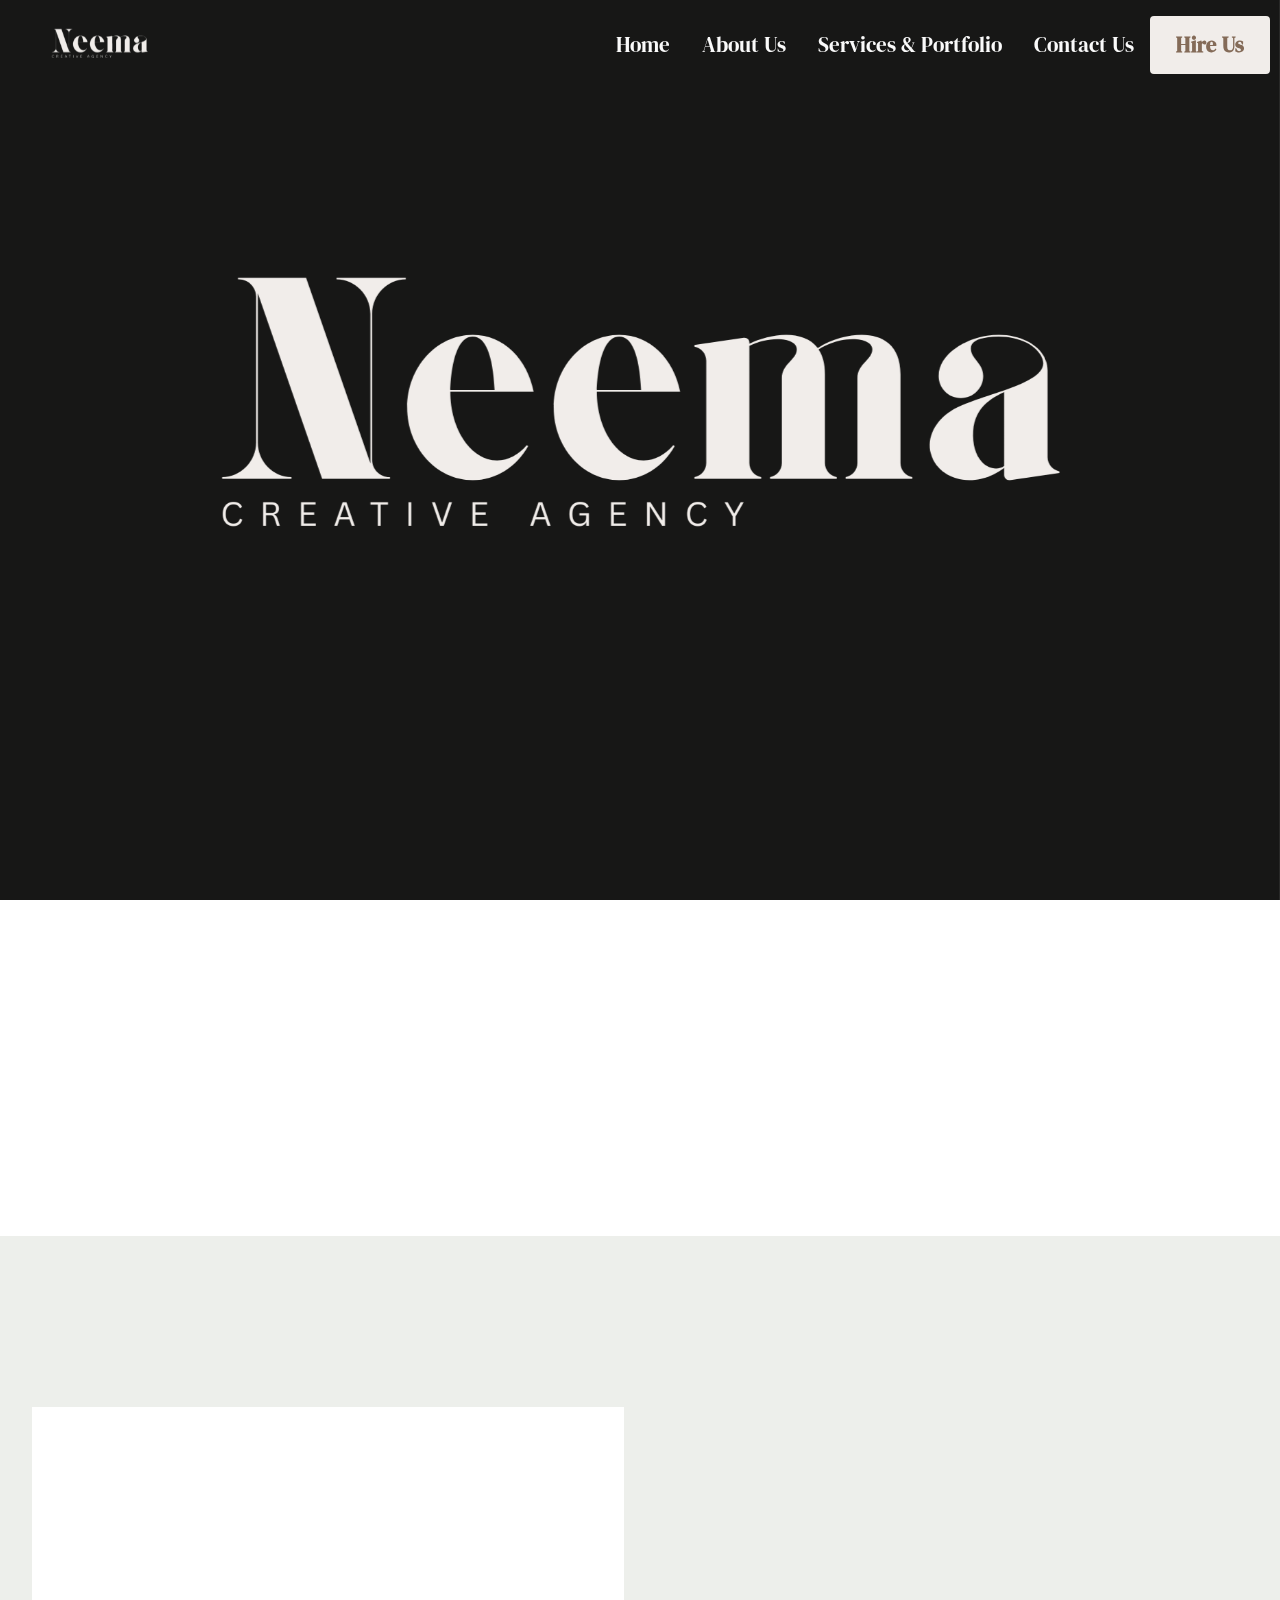
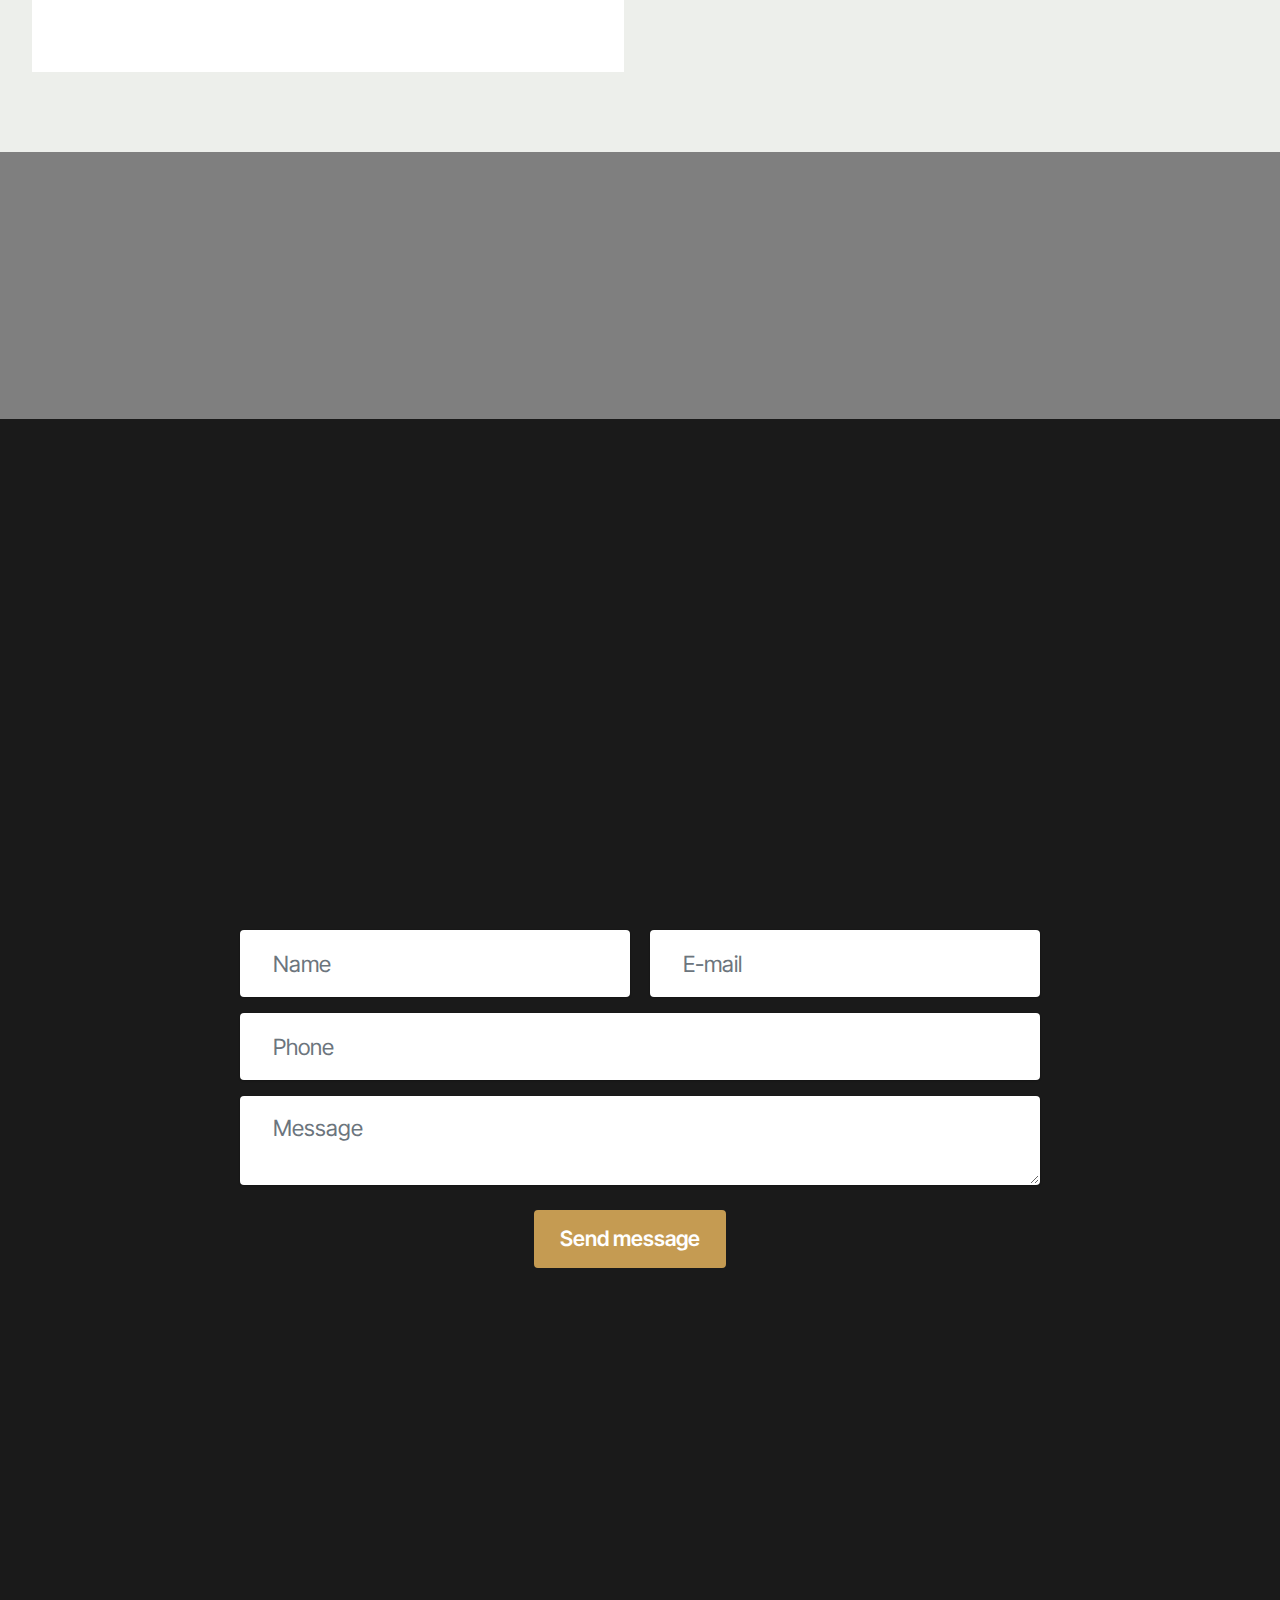
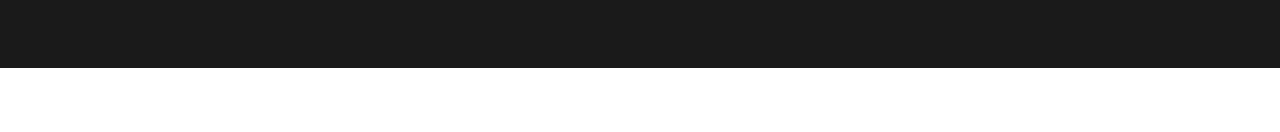
<file: contact.html>
<!DOCTYPE html>
<html  >
<head>
  <!-- Site made with Mobirise Website Builder v6.0.5, https://mobirise.com -->
  <meta charset="UTF-8">
  <meta http-equiv="X-UA-Compatible" content="IE=edge">
  <meta name="generator" content="Mobirise v6.0.5, mobirise.com">
  <meta name="viewport" content="width=device-width, initial-scale=1, minimum-scale=1">
  <link rel="shortcut icon" href="assets/images/logo.png" type="image/x-icon">
  <meta name="description" content="">
  
  
  <title>Contacts</title>
  <link rel="stylesheet" href="assets/web/assets/mobirise-icons2/mobirise2.css">
  <link rel="stylesheet" href="assets/bootstrap/css/bootstrap.min.css">
  <link rel="stylesheet" href="assets/bootstrap/css/bootstrap-grid.min.css">
  <link rel="stylesheet" href="assets/bootstrap/css/bootstrap-reboot.min.css">
  <link rel="stylesheet" href="assets/parallax/jarallax.css">
  <link rel="stylesheet" href="assets/animatecss/animate.css">
  <link rel="stylesheet" href="assets/dropdown/css/style.css">
  <link rel="stylesheet" href="assets/socicon/css/styles.css">
  <link rel="stylesheet" href="assets/theme/css/style.css">
  <link rel="preload" href="https://fonts.googleapis.com/css?family=DM+Serif+Display:400,400i&display=swap" as="style" onload="this.onload=null;this.rel='stylesheet'">
  <noscript><link rel="stylesheet" href="https://fonts.googleapis.com/css?family=DM+Serif+Display:400,400i&display=swap"></noscript>
  <link rel="preload" href="https://fonts.googleapis.com/css?family=Inter+Tight:100,200,300,400,500,600,700,800,900,100i,200i,300i,400i,500i,600i,700i,800i,900i&display=swap" as="style" onload="this.onload=null;this.rel='stylesheet'">
  <noscript><link rel="stylesheet" href="https://fonts.googleapis.com/css?family=Inter+Tight:100,200,300,400,500,600,700,800,900,100i,200i,300i,400i,500i,600i,700i,800i,900i&display=swap"></noscript>
  <link rel="preload" as="style" href="assets/mobirise/css/mbr-additional.css?v=YXDPDL"><link rel="stylesheet" href="assets/mobirise/css/mbr-additional.css?v=YXDPDL" type="text/css">

  
  
  
</head>
<body>
  
  <section data-bs-version="5.1" class="menu menu6 cid-uQhBFCfGrc" once="menu" id="menu06-i">
	

	<nav class="navbar navbar-dropdown opacityScrollOff navbar-expand-lg">
		<div class="container">
			<div class="navbar-brand">
				<span class="navbar-logo">
					<a href="index.html">
						<img src="assets/images/neema-removebg-preview-240x159.png" alt="Creative Agency" style="height: 2.6rem;">
					</a>
				</span>
				
			</div>
			<button class="navbar-toggler" type="button" data-toggle="collapse" data-bs-toggle="collapse" data-target="#navbarSupportedContent" data-bs-target="#navbarSupportedContent" aria-controls="navbarNavAltMarkup" aria-expanded="false" aria-label="Toggle navigation">
				<div class="hamburger">
					<span></span>
					<span></span>
					<span></span>
					<span></span>
				</div>
			</button>
			<div class="collapse navbar-collapse opacityScrollOff" id="navbarSupportedContent">
				<ul class="navbar-nav nav-dropdown" data-app-modern-menu="true"><li class="nav-item">
						<a class="nav-link link text-white text-primary display-4" href="index.html">Home</a>
					</li><li class="nav-item"><a class="nav-link link text-white text-primary display-4" href="about.html">About Us</a></li>
					<li class="nav-item">
						<a class="nav-link link text-white text-primary display-4" href="services.html" aria-expanded="false">Services &amp; Portfolio</a>
					</li>
					<li class="nav-item">
						<a class="nav-link link text-white text-primary display-4" href="contact.html">Contact Us</a>
					</li></ul>
				
				<div class="navbar-buttons mbr-section-btn"><a class="btn btn-info display-4" href="https://mobiri.se">Hire Us<br></a></div>
			</div>
		</div>
	</nav>
</section>

<section data-bs-version="5.1" class="header16 cid-uQlo41lQdQ mbr-fullscreen mbr-parallax-background" id="header17-16">
  
  
  <div class="container-fluid">
    <div class="row">
      <div class="content-wrap col-12 col-md-12">
        
        
        
        
      </div>
    </div>
  </div>
</section>

<section data-bs-version="5.1" class="header16 cid-uQmo6g0V3W" id="header17-17">
  
  
  <div class="container-fluid">
    <div class="row">
      <div class="content-wrap col-12 col-md-12">
        <h1 class="mbr-section-title mbr-fonts-style mbr-white mb-4 display-2"><em>Feel free, Contact Us,&nbsp;</em><em><br></em><strong style="">Order &amp; Book Now</strong></h1>
        
        
        
      </div>
    </div>
  </div>
</section>

<section data-bs-version="5.1" class="contacts02 map1 cid-uQmoQqKZFM" id="contacts02-18">

    

    
    <div class="container">
        <div class="row justify-content-center">
            <div class="col-12 content-head">
                <div class="mbr-section-head mb-5">
                    <h3 class="mbr-section-title mbr-fonts-style align-center mb-0 display-1">
                        <strong>Contact Details</strong></h3>
                    
                </div>
            </div>
        </div>
        <div class="row justify-content-center">
            <div class="card col-12 col-md-12 col-lg-6">
                <div class="card-wrapper">
                    <div class="text-wrapper">
                        <h5 class="cardTitle mbr-fonts-style mb-2 display-5">
                            <strong>Contact Us</strong>
                        </h5>
                        <ul class="list mbr-fonts-style display-7">
                            <li class="mbr-text item-wrap"><strong>Phone:</strong> +48 502 113 310</li>
                            <li class="mbr-text item-wrap"><strong>WhatsApp:</strong> +48 502 113 310</li>
                            <li class="mbr-text item-wrap"><strong>Email:</strong> t<a href="mailto:info@site.com" class="text-primary">umisomolefi99@gmail.co</a>m</li>
                            <li class="mbr-text item-wrap"><strong>Working hours</strong>: 24/7</li>
                        </ul>
                    </div>
                </div>
            </div>
            <div class="map-wrapper col-md-12 col-lg-6">
                <div class="google-map"><iframe frameborder="0" style="border:0" src="https://www.google.com/maps/embed?pb=!1m18!1m12!1m3!1d312777.4272877196!2d20.73177598644114!3d52.23296334659044!2m3!1f0!2f0!3f0!3m2!1i1024!2i768!4f13.1!3m3!1m2!1s0x471ecc669a869f01%3A0x72f0be2a88ead3fc!2sWarsaw%2C%20Poland!5e0!3m2!1sen!2sus!4v1751982606224!5m2!1sen!2sus" allowfullscreen=""></iframe></div>
            </div>
        </div>
    </div>
</section>

<section data-bs-version="5.1" class="header16 cid-uQmLfKMuiM mbr-parallax-background" id="header17-1h">
  
  <div class="mbr-overlay" style="opacity: 0.5; background-color: rgb(0, 0, 0);"></div>
  <div class="container-fluid">
    <div class="row">
      <div class="content-wrap col-12 col-md-12">
        <h1 class="mbr-section-title mbr-fonts-style mbr-white mb-4 display-1"><strong>Heart</strong></h1>
        
        
        
      </div>
    </div>
  </div>
</section>

<section data-bs-version="5.1" class="social4 cid-uQmLanbpuL" id="social04-1g">
    
    
    

    <div class="container">
        <div class="media-container-row">
            <div class="col-12">
                <h3 class="mbr-section-title align-center mb-5 mbr-fonts-style display-1">
                    <strong>Follow us</strong>
                </h3>
                <div class="social-list align-center">
                    
                    
                    <a class="iconfont-wrapper bg-instagram m-2" href="https://mobiri.se" target="_blank">
                        <span class="socicon-instagram socicon"></span>
                    </a>
                    
                    
                    
                    
                    
                    <a class="iconfont-wrapper bg-tiktok m-2" href="https://mobiri.se" target="_blank">
                        <span class="socicon-tiktok socicon"></span>
                    </a>
                    
                    
                </div>
            </div>
        </div>
    </div>
</section>

<section data-bs-version="5.1" class="form5 cid-uQmp33mF38" id="form02-1a">
    
    
    <div class="container">
        <div class="row justify-content-center">
            <div class="col-12 content-head">
                <div class="mbr-section-head mb-5">
                    <h3 class="mbr-section-title mbr-fonts-style align-center mb-0 display-1">
                        <strong>Contact Us</strong></h3>
                    
                </div>
            </div>
        </div>
        <div class="row justify-content-center">
            <div class="col-lg-8 mx-auto mbr-form" data-form-type="formoid">
                <form action="https://mobirise.eu/" method="POST" class="mbr-form form-with-styler" data-form-title="Form Name"><input type="hidden" name="email" data-form-email="true" value="Vw5h3pGr+4WpLVc40UjzjBbFTJERWRf/2S3b2EFUh9RXXnaIQnT2U9+nrdaC2hLvQZ68z0oBXQTWBsYYBIadtrnXYf9p0i5vjEhFRYx30P1w/ybignQtODdX1yMpYErd">
                    <div class="row">
                        <div hidden="hidden" data-form-alert="" class="alert alert-success col-12">Thanks for filling out the form!</div>
                        <div hidden="hidden" data-form-alert-danger="" class="alert alert-danger col-12">
                            Oops...! some problem!
                        </div>
                    </div>
                    <div class="dragArea row">
                        <div class="col-md col-sm-12 form-group mb-3" data-for="name">
                            <input type="text" name="name" placeholder="Name" data-form-field="name" class="form-control" value="" id="name-form02-1a">
                        </div>
                        <div class="col-md col-sm-12 form-group mb-3" data-for="email">
                            <input type="email" name="email" placeholder="E-mail" data-form-field="email" class="form-control" value="" id="email-form02-1a">
                        </div>
                        <div class="col-12 form-group mb-3" data-for="phone">
                            <input type="tel" name="phone" placeholder="Phone" data-form-field="phone" class="form-control" value="" id="phone-form02-1a">
                        </div>
                        <div class="col-12 form-group mb-3" data-for="textarea">
                            <textarea name="textarea" placeholder="Message" data-form-field="textarea" class="form-control" id="textarea-form02-1a"></textarea>
                        </div>
                        <div class="col-lg-12 col-md-12 col-sm-12 align-center mbr-section-btn"><button type="submit" class="btn btn-warning display-7">Send message</button></div>
                    </div>
                </form>
            </div>
        </div>
    </div>
</section>

<section data-bs-version="5.1" class="footer3 cid-uQiKe7gZH8" once="footers" id="footer03-s">

        

    

    <div class="container">
        <div class="row">
            <div class="row-links">
                <ul class="header-menu">
                  
                  
                  
                  
                <li class="header-menu-item mbr-fonts-style display-5"><a href="index.html#top" class="text-white text-primary">Home</a></li><li class="header-menu-item mbr-fonts-style display-5"><a href="about.html" class="text-white text-primary">About Us</a></li><li class="header-menu-item mbr-fonts-style display-5"><a href="services.html" class="text-white text-primary">Services</a></li><li class="header-menu-item mbr-fonts-style display-5"><a href="contact.html" class="text-white text-primary">Contact Us</a></li></ul>
              </div>

            
            <div class="col-12 mt-4">
                <p class="mbr-fonts-style copyright display-7">
                    © Copyright 2025 - Website Made by <a href="">Tafadzwa Daniel Kamanga</a></p>
            </div>
        </div>
    </div>
</section><section class="display-7" style="padding: 0;align-items: center;justify-content: center;flex-wrap: wrap;    align-content: center;display: flex;position: relative;height: 4rem;"><a href="https://mobiri.se/859462" style="flex: 1 1;height: 4rem;position: absolute;width: 100%;z-index: 1;"><img alt="" style="height: 4rem;" src="[data-uri]"></a><p style="margin: 0;text-align: center;" class="display-7">&#8204;</p><a style="z-index:1" href="https://mobirise.com/builder/ai-website-generator.html">AI Website Generator</a></section><script src="assets/bootstrap/js/bootstrap.bundle.min.js"></script>  <script src="assets/parallax/jarallax.js"></script>  <script src="assets/smoothscroll/smooth-scroll.js"></script>  <script src="assets/ytplayer/index.js"></script>  <script src="assets/dropdown/js/navbar-dropdown.js"></script>  <script src="assets/scrollgallery/scroll-gallery.js"></script>  <script src="assets/masonry/masonry.pkgd.min.js"></script>  <script src="assets/imagesloaded/imagesloaded.pkgd.min.js"></script>  <script src="assets/theme/js/script.js"></script>  <script src="assets/formoid/formoid.min.js"></script>  
  
  
 <div id="scrollToTop" class="scrollToTop mbr-arrow-up"><a style="text-align: center;"><i class="mbr-arrow-up-icon mbr-arrow-up-icon-cm cm-icon cm-icon-smallarrow-up"></i></a></div>
    <input name="animation" type="hidden">
  </body>
</html>
</file>
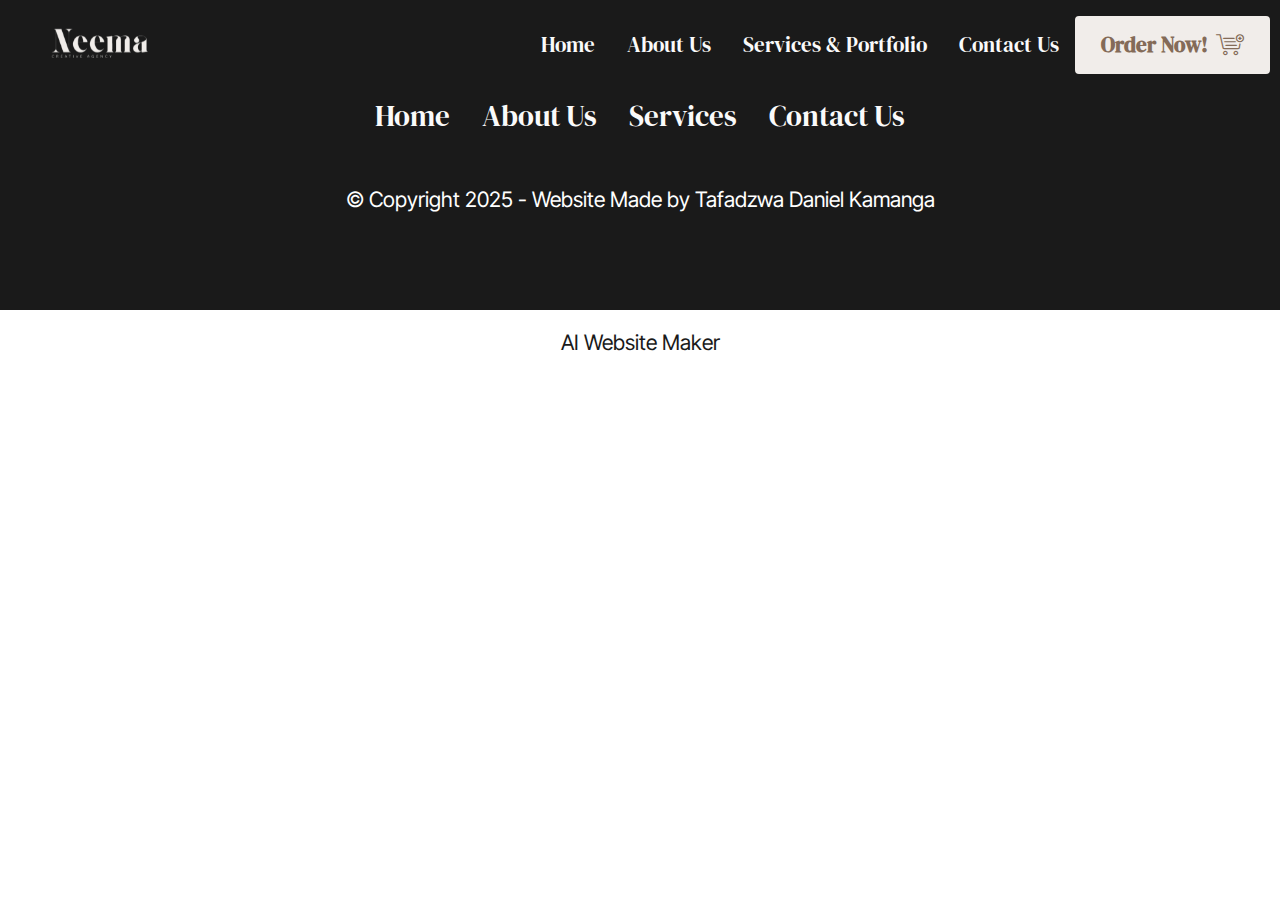
<file: page4.html>
<!DOCTYPE html>
<html  >
<head>
  <!-- Site made with Mobirise Website Builder v6.0.5, https://mobirise.com -->
  <meta charset="UTF-8">
  <meta http-equiv="X-UA-Compatible" content="IE=edge">
  <meta name="generator" content="Mobirise v6.0.5, mobirise.com">
  <meta name="viewport" content="width=device-width, initial-scale=1, minimum-scale=1">
  <link rel="shortcut icon" href="assets/images/logo.png" type="image/x-icon">
  <meta name="description" content="">
  
  
  <title>Order page</title>
  <link rel="stylesheet" href="assets/web/assets/mobirise-icons2/mobirise2.css">
  <link rel="stylesheet" href="assets/web/assets/mobirise-icons/mobirise-icons.css">
  <link rel="stylesheet" href="assets/bootstrap/css/bootstrap.min.css">
  <link rel="stylesheet" href="assets/bootstrap/css/bootstrap-grid.min.css">
  <link rel="stylesheet" href="assets/bootstrap/css/bootstrap-reboot.min.css">
  <link rel="stylesheet" href="assets/animatecss/animate.css">
  <link rel="stylesheet" href="assets/dropdown/css/style.css">
  <link rel="stylesheet" href="assets/socicon/css/styles.css">
  <link rel="stylesheet" href="assets/theme/css/style.css">
  <link rel="preload" href="https://fonts.googleapis.com/css?family=DM+Serif+Display:400,400i&display=swap" as="style" onload="this.onload=null;this.rel='stylesheet'">
  <noscript><link rel="stylesheet" href="https://fonts.googleapis.com/css?family=DM+Serif+Display:400,400i&display=swap"></noscript>
  <link rel="preload" href="https://fonts.googleapis.com/css?family=Inter+Tight:100,200,300,400,500,600,700,800,900,100i,200i,300i,400i,500i,600i,700i,800i,900i&display=swap" as="style" onload="this.onload=null;this.rel='stylesheet'">
  <noscript><link rel="stylesheet" href="https://fonts.googleapis.com/css?family=Inter+Tight:100,200,300,400,500,600,700,800,900,100i,200i,300i,400i,500i,600i,700i,800i,900i&display=swap"></noscript>
  <link rel="preload" as="style" href="assets/mobirise/css/mbr-additional.css?v=WqxOwi"><link rel="stylesheet" href="assets/mobirise/css/mbr-additional.css?v=WqxOwi" type="text/css">

  
  
  
</head>
<body>
  
  <section data-bs-version="5.1" class="menu menu6 cid-uQhBFCfGrc" once="menu" id="menu06-1i">
	

	<nav class="navbar navbar-dropdown opacityScrollOff navbar-expand-lg">
		<div class="container">
			<div class="navbar-brand">
				<span class="navbar-logo">
					<a href="index.html">
						<img src="assets/images/neema-removebg-preview-240x159.png" alt="Creative Agency" style="height: 2.6rem;">
					</a>
				</span>
				
			</div>
			<button class="navbar-toggler" type="button" data-toggle="collapse" data-bs-toggle="collapse" data-target="#navbarSupportedContent" data-bs-target="#navbarSupportedContent" aria-controls="navbarNavAltMarkup" aria-expanded="false" aria-label="Toggle navigation">
				<div class="hamburger">
					<span></span>
					<span></span>
					<span></span>
					<span></span>
				</div>
			</button>
			<div class="collapse navbar-collapse opacityScrollOff" id="navbarSupportedContent">
				<ul class="navbar-nav nav-dropdown" data-app-modern-menu="true"><li class="nav-item">
						<a class="nav-link link text-white text-primary display-4" href="index.html">Home</a>
					</li><li class="nav-item"><a class="nav-link link text-white text-primary display-4" href="about.html">About Us</a></li>
					<li class="nav-item">
						<a class="nav-link link text-white text-primary display-4" href="services.html" aria-expanded="false">Services &amp; Portfolio</a>
					</li>
					<li class="nav-item">
						<a class="nav-link link text-white text-primary display-4" href="page3.html">Contact Us</a>
					</li></ul>
				
				<div class="navbar-buttons mbr-section-btn"><a class="btn btn-info display-4" href="https://mobiri.se"><span class="mbri-cart-add mbr-iconfont mbr-iconfont-btn"></span>Order Now!</a></div>
			</div>
		</div>
	</nav>
</section>

<section data-bs-version="5.1" class="footer3 cid-uQiKe7gZH8" once="footers" id="footer03-1j">

        

    

    <div class="container">
        <div class="row">
            <div class="row-links">
                <ul class="header-menu">
                  
                  
                  
                  
                <li class="header-menu-item mbr-fonts-style display-5"><a href="#" class="text-white">Home</a></li><li class="header-menu-item mbr-fonts-style display-5"><a href="#" class="text-white">About Us</a></li><li class="header-menu-item mbr-fonts-style display-5"><a href="#" class="text-white">Services</a></li><li class="header-menu-item mbr-fonts-style display-5"><a href="#" class="text-white">Contact Us</a></li></ul>
              </div>

            
            <div class="col-12 mt-4">
                <p class="mbr-fonts-style copyright display-7">
                    © Copyright 2025 - Website Made by Tafadzwa Daniel Kamanga</p>
            </div>
        </div>
    </div>
</section><section class="display-7" style="padding: 0;align-items: center;justify-content: center;flex-wrap: wrap;    align-content: center;display: flex;position: relative;height: 4rem;"><a href="https://mobiri.se/859462" style="flex: 1 1;height: 4rem;position: absolute;width: 100%;z-index: 1;"><img alt="" style="height: 4rem;" src="[data-uri]"></a><p style="margin: 0;text-align: center;" class="display-7">&#8204;</p><a style="z-index:1" href="https://mobirise.com/builder/ai-website-maker.html">AI Website Maker</a></section><script src="assets/bootstrap/js/bootstrap.bundle.min.js"></script>  <script src="assets/smoothscroll/smooth-scroll.js"></script>  <script src="assets/ytplayer/index.js"></script>  <script src="assets/dropdown/js/navbar-dropdown.js"></script>  <script src="assets/theme/js/script.js"></script>  
  
  
 <div id="scrollToTop" class="scrollToTop mbr-arrow-up"><a style="text-align: center;"><i class="mbr-arrow-up-icon mbr-arrow-up-icon-cm cm-icon cm-icon-smallarrow-up"></i></a></div>
    <input name="animation" type="hidden">
  </body>
</html>
</file>
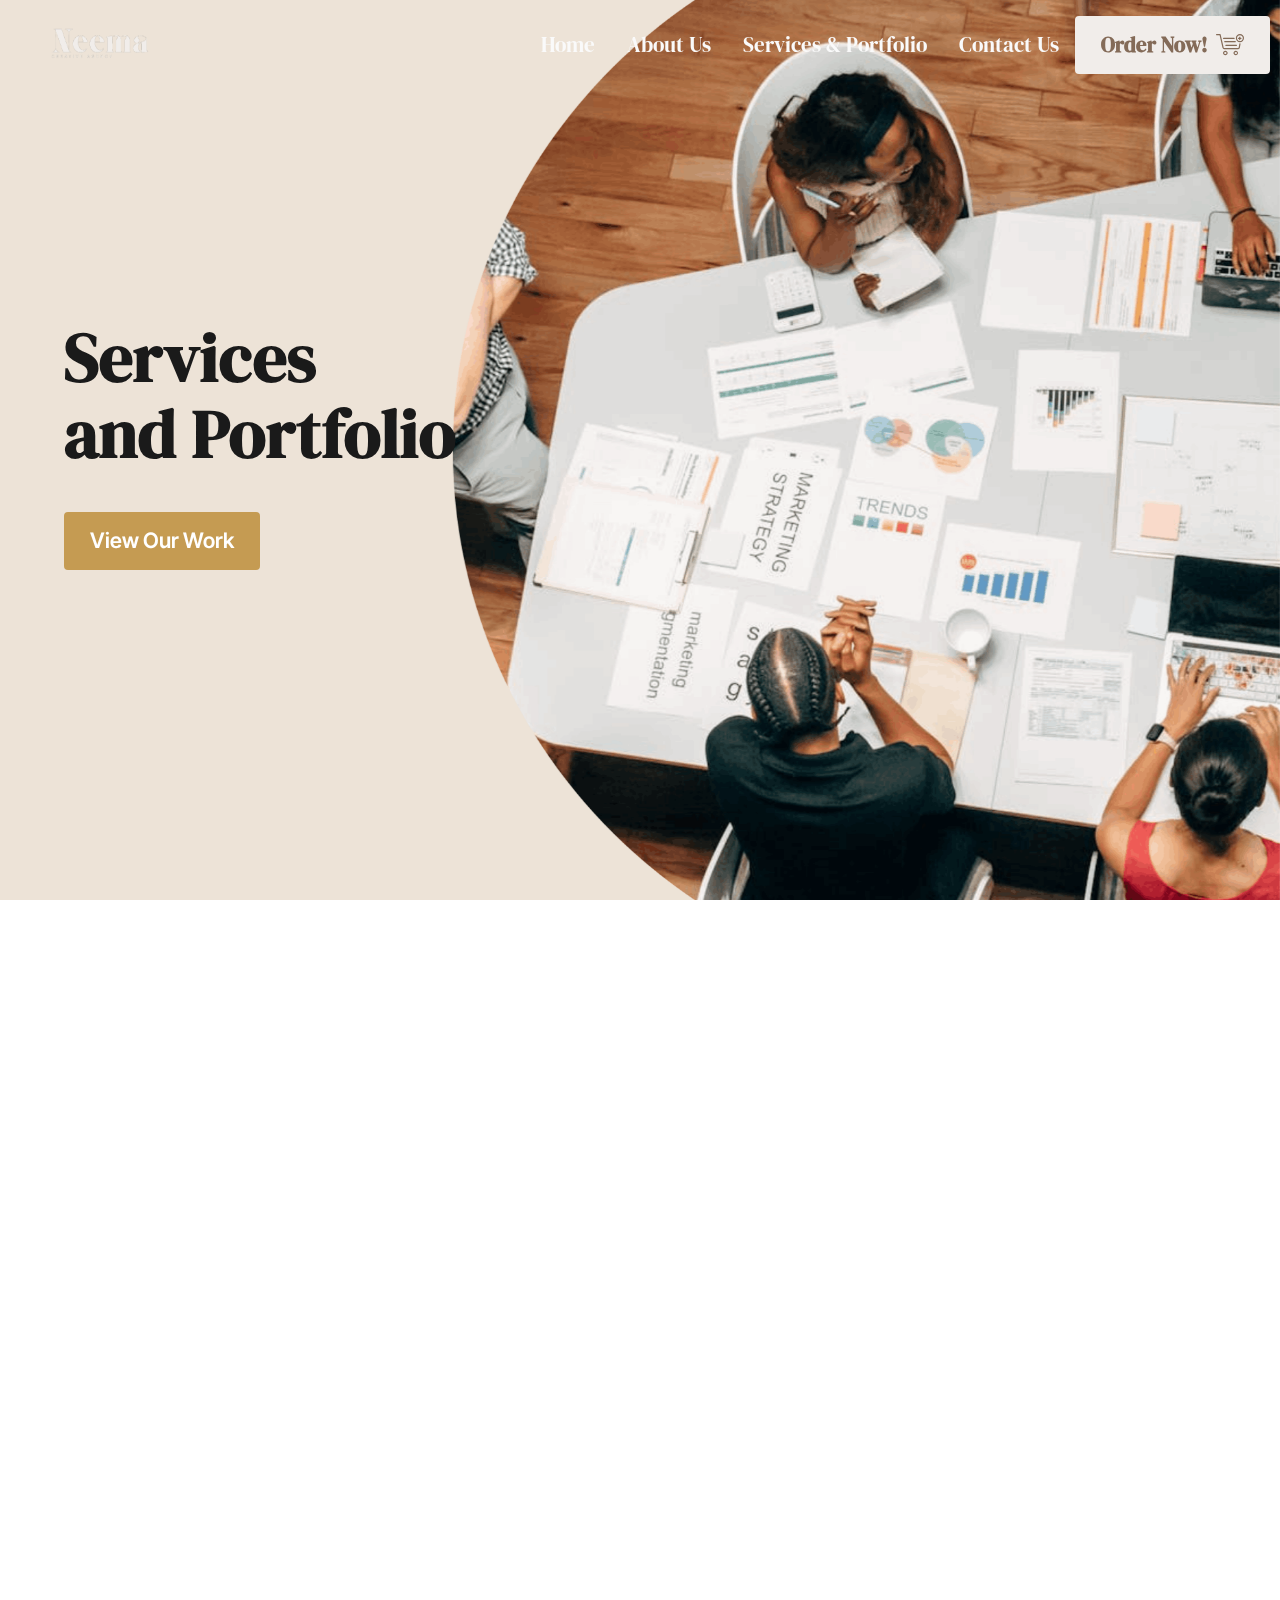
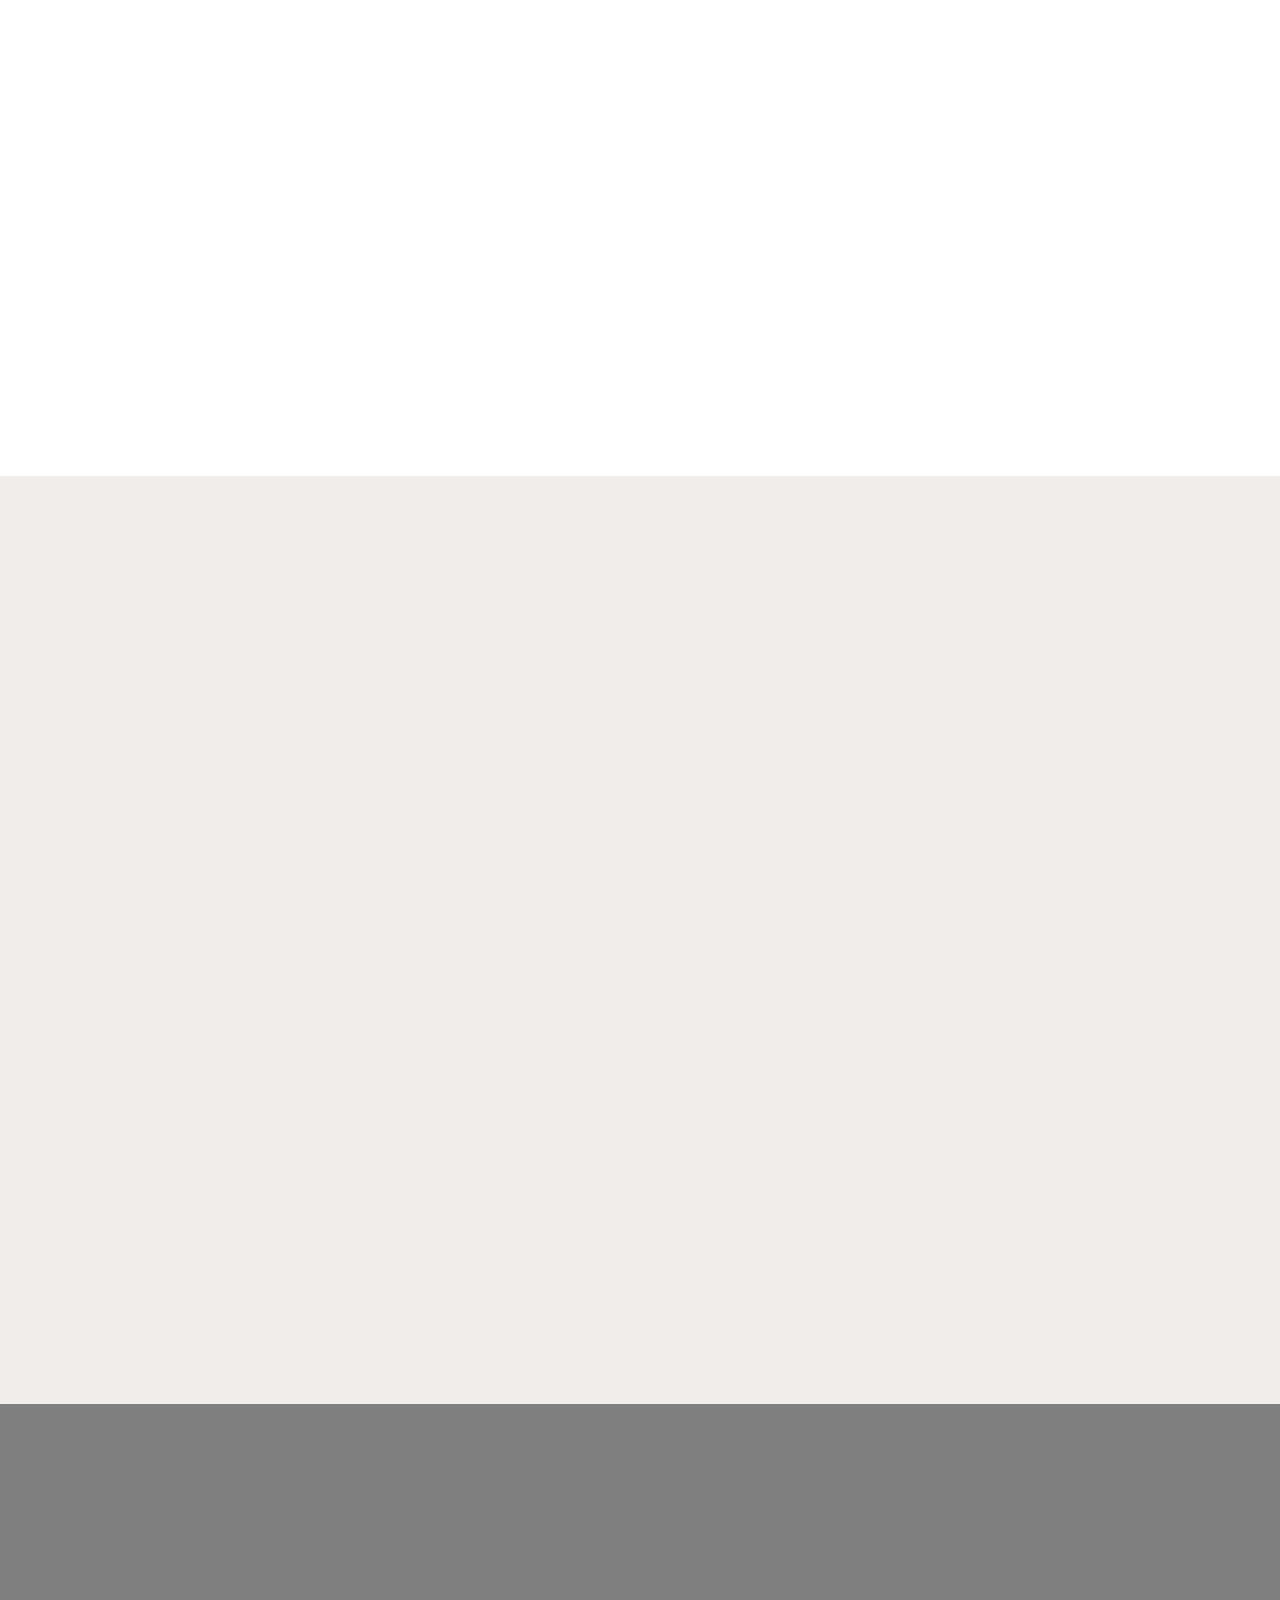
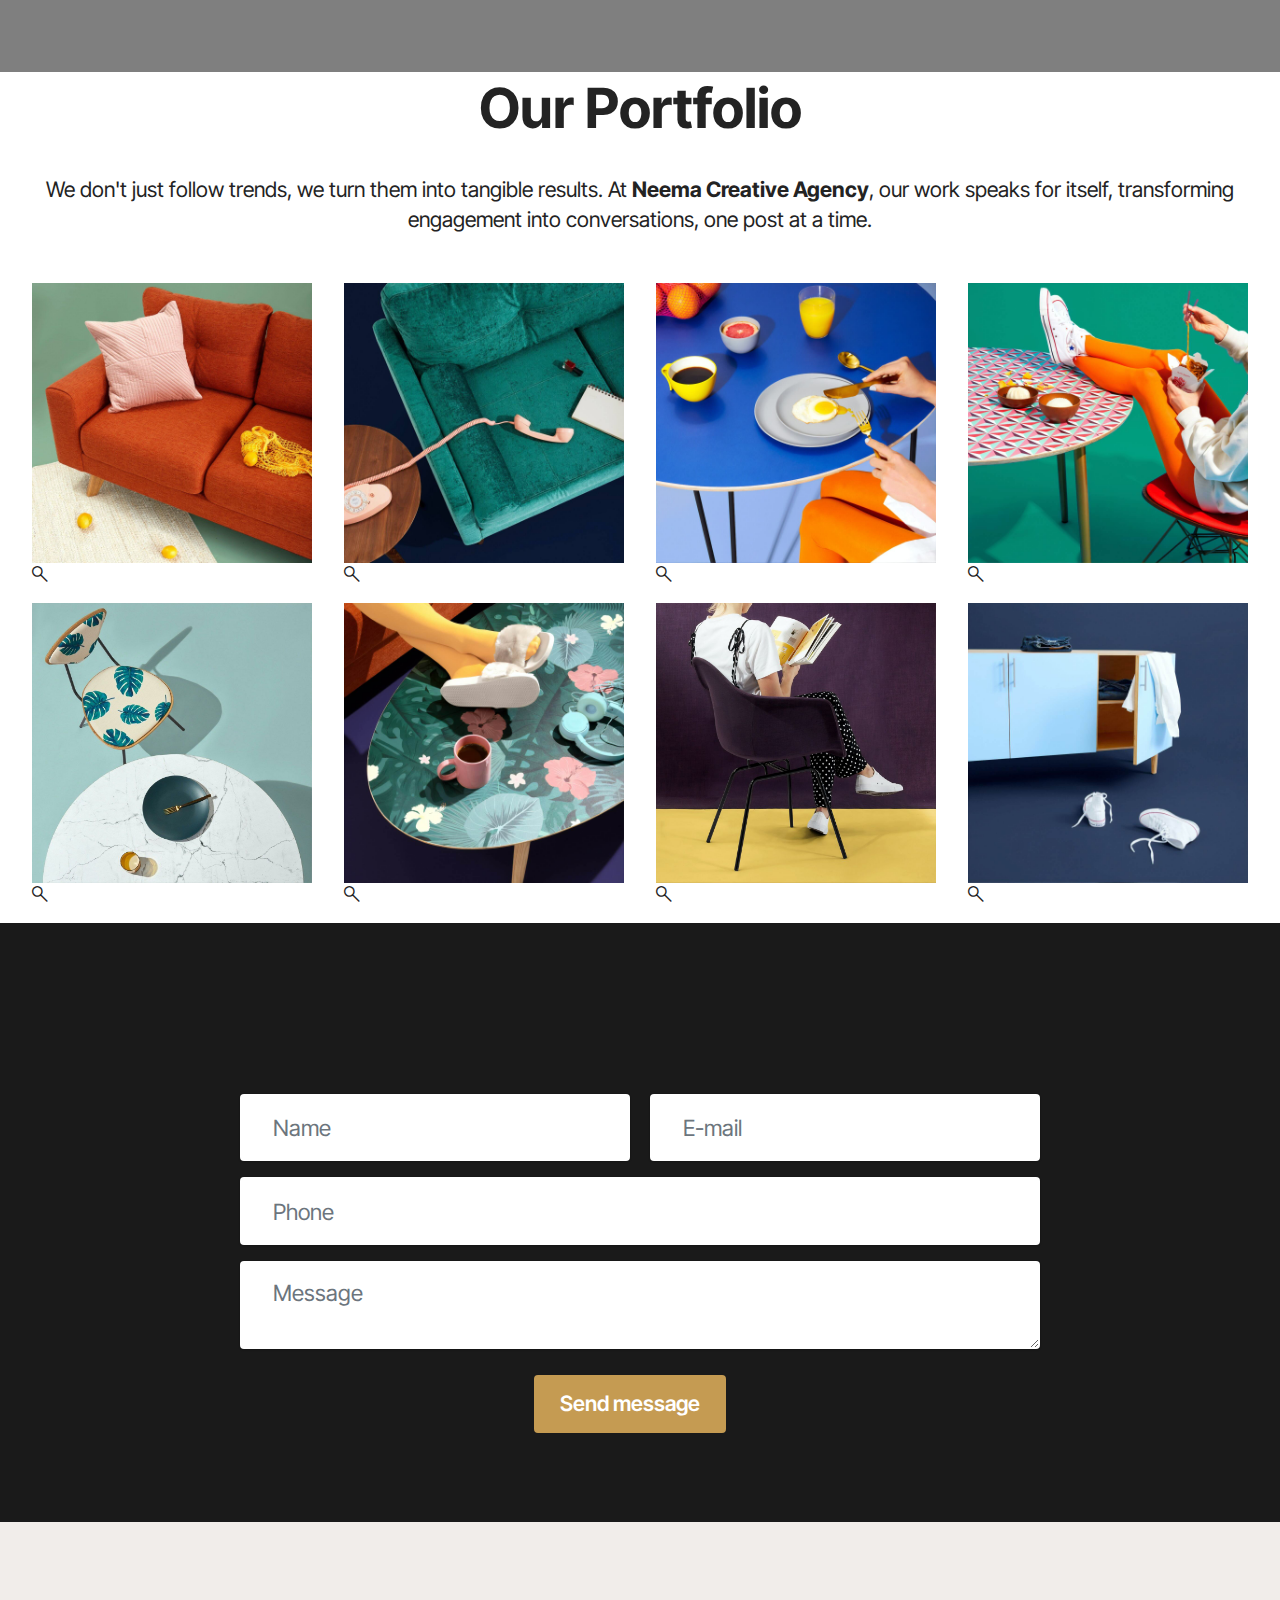
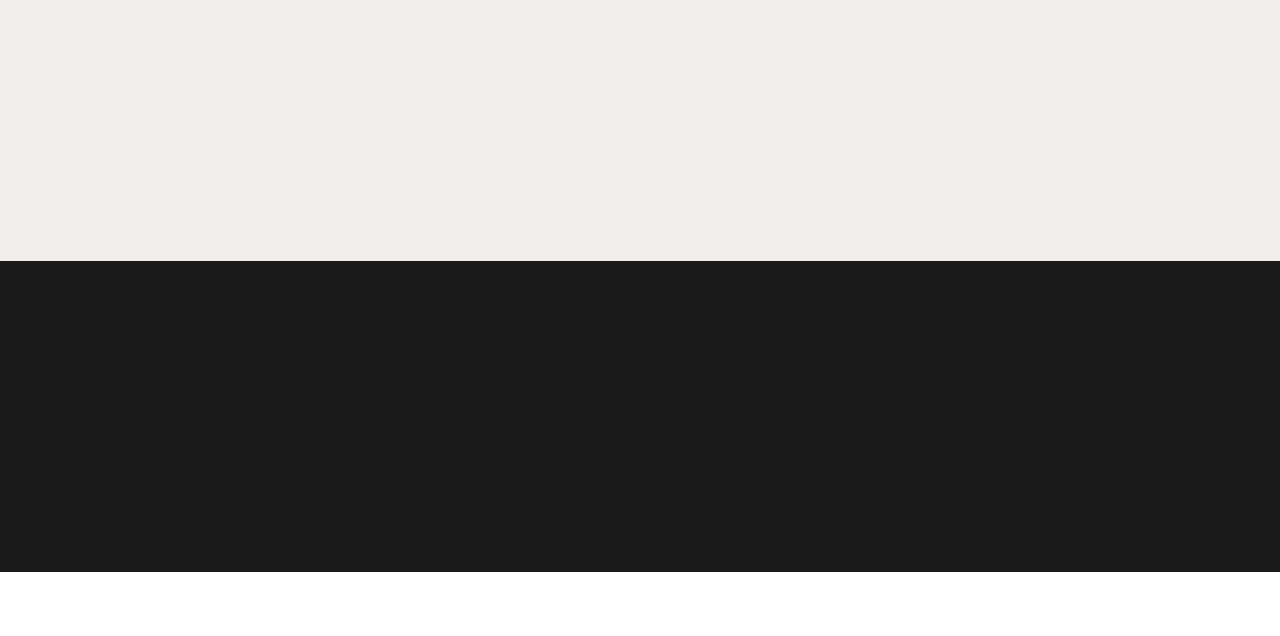
<file: services.html>
<!DOCTYPE html>
<html  >
<head>
  <!-- Site made with Mobirise Website Builder v6.0.5, https://mobirise.com -->
  <meta charset="UTF-8">
  <meta http-equiv="X-UA-Compatible" content="IE=edge">
  <meta name="generator" content="Mobirise v6.0.5, mobirise.com">
  <meta name="viewport" content="width=device-width, initial-scale=1, minimum-scale=1">
  <link rel="shortcut icon" href="assets/images/logo.png" type="image/x-icon">
  <meta name="description" content="">
  
  
  <title>Services and Portfolio</title>
  <link rel="stylesheet" href="assets/web/assets/mobirise-icons2/mobirise2.css">
  <link rel="stylesheet" href="assets/web/assets/mobirise-icons/mobirise-icons.css">
  <link rel="stylesheet" href="assets/bootstrap/css/bootstrap.min.css">
  <link rel="stylesheet" href="assets/bootstrap/css/bootstrap-grid.min.css">
  <link rel="stylesheet" href="assets/bootstrap/css/bootstrap-reboot.min.css">
  <link rel="stylesheet" href="assets/parallax/jarallax.css">
  <link rel="stylesheet" href="assets/animatecss/animate.css">
  <link rel="stylesheet" href="assets/dropdown/css/style.css">
  <link rel="stylesheet" href="assets/socicon/css/styles.css">
  <link rel="stylesheet" href="assets/theme/css/style.css">
  <link rel="preload" href="https://fonts.googleapis.com/css?family=DM+Serif+Display:400,400i&display=swap" as="style" onload="this.onload=null;this.rel='stylesheet'">
  <noscript><link rel="stylesheet" href="https://fonts.googleapis.com/css?family=DM+Serif+Display:400,400i&display=swap"></noscript>
  <link rel="preload" href="https://fonts.googleapis.com/css?family=Inter+Tight:100,200,300,400,500,600,700,800,900,100i,200i,300i,400i,500i,600i,700i,800i,900i&display=swap" as="style" onload="this.onload=null;this.rel='stylesheet'">
  <noscript><link rel="stylesheet" href="https://fonts.googleapis.com/css?family=Inter+Tight:100,200,300,400,500,600,700,800,900,100i,200i,300i,400i,500i,600i,700i,800i,900i&display=swap"></noscript>
  <link rel="preload" as="style" href="assets/mobirise/css/mbr-additional.css?v=wMukrK"><link rel="stylesheet" href="assets/mobirise/css/mbr-additional.css?v=wMukrK" type="text/css">

  
  
  
</head>
<body>
  
  <section data-bs-version="5.1" class="menu menu6 cid-uQhBFCfGrc" once="menu" id="menu06-g">
	

	<nav class="navbar navbar-dropdown opacityScrollOff navbar-expand-lg">
		<div class="container">
			<div class="navbar-brand">
				<span class="navbar-logo">
					<a href="index.html">
						<img src="assets/images/neema-removebg-preview-240x159.png" alt="Creative Agency" style="height: 2.6rem;">
					</a>
				</span>
				
			</div>
			<button class="navbar-toggler" type="button" data-toggle="collapse" data-bs-toggle="collapse" data-target="#navbarSupportedContent" data-bs-target="#navbarSupportedContent" aria-controls="navbarNavAltMarkup" aria-expanded="false" aria-label="Toggle navigation">
				<div class="hamburger">
					<span></span>
					<span></span>
					<span></span>
					<span></span>
				</div>
			</button>
			<div class="collapse navbar-collapse opacityScrollOff" id="navbarSupportedContent">
				<ul class="navbar-nav nav-dropdown" data-app-modern-menu="true"><li class="nav-item">
						<a class="nav-link link text-white text-primary display-4" href="index.html">Home</a>
					</li><li class="nav-item"><a class="nav-link link text-white text-primary display-4" href="about.html">About Us</a></li>
					<li class="nav-item">
						<a class="nav-link link text-white text-primary display-4" href="services.html" aria-expanded="false">Services &amp; Portfolio</a>
					</li>
					<li class="nav-item">
						<a class="nav-link link text-white text-primary display-4" href="page3.html">Contact Us</a>
					</li></ul>
				
				<div class="navbar-buttons mbr-section-btn"><a class="btn btn-info display-4" href="https://mobiri.se"><span class="mbri-cart-add mbr-iconfont mbr-iconfont-btn"></span>Order Now!</a></div>
			</div>
		</div>
	</nav>
</section>

<section data-bs-version="5.1" class="header16 cid-uQmvsl94Nc mbr-fullscreen mbr-parallax-background" id="header17-1b">
  
  
  <div class="container-fluid">
    <div class="row">
      <div class="content-wrap col-12 col-md-12">
        <h1 class="mbr-section-title mbr-fonts-style mbr-white mb-4 display-1"><strong>Services </strong><br><strong>and Portfolio</strong></h1>
        
        
        <div class="mbr-section-btn"><a class="btn btn-warning display-7" href="https://mobiri.se">View Our Work</a></div>
      </div>
    </div>
  </div>
</section>

<section data-bs-version="5.1" class="header16 cid-uQllkCZsOe" id="header17-13">
  
  
  <div class="container">
    <div class="row">
      <div class="content-wrap col-12 col-md-12">
        <h1 class="mbr-section-title mbr-fonts-style mbr-white mb-4 display-5"><strong>"Marketing speaks to the mind. Branding speaks to the heart. Together, they build trust, transform stories, and grow lasting connections."</strong><br><br><em>-Neema Creative Agency</em></h1>
        
        
        
      </div>
    </div>
  </div>
</section>

<section data-bs-version="5.1" class="features10 cid-uQmDqqrzgF" id="features010-1c">
  

  
  
  <div class="container">
    <div class="row justify-content-center mb-5">
      <div class="col-12 mb-0 content-head">
        <h3 class="mbr-section-title mbr-fonts-style align-center display-1"><strong>Our Services</strong></h3>
        
      </div>
    </div>
    <div class="row">
      <div class="item features-without-image col-12 col-md-6 col-lg-6">
        <div class="item-wrapper">
          <div class="card-box align-left">
            <div class="iconfont-wrapper mb-3">
              <span class="mbr-iconfont mobi-mbri-phone mobi-mbri"></span>
            </div>
            <h5 class="card-title mbr-fonts-style display-5"><strong>Social Media Management</strong></h5>
            <p class="card-text mbr-fonts-style mb-3 display-7">
              Your social media should do more than just show up, it should stand out with purpose. At Neema, we manage your platforms with strategy and heart, curating content that aligns with your brand voice and engages your audience meaningfully. Whether you're looking for growth, consistency, or peace of mind, we take care of the details so you can focus on your bigger vision.
            </p>
            <div class="mbr-section-btn mt-2 item-footer mt-2"><a href="" class="btn btn-primary item-btn display-7">Book Now!</a></div>
          </div>
        </div>
      </div>
      <div class="item features-without-image col-12 col-md-6 col-lg-6">
        <div class="item-wrapper">
          <div class="card-box align-left">
            <div class="iconfont-wrapper mb-3">
              <span class="mbr-iconfont mobi-mbri-change-style mobi-mbri"></span>
            </div>
            <h5 class="card-title mbr-fonts-style display-5"><strong>Content Creation</strong></h5>
            <p class="card-text mbr-fonts-style mb-3 display-7">
              Great content doesn’t just look good, it tells your story. We create scroll-stopping visuals, authentic captions, and captivating Reels tailored to Instagram, TikTok, LinkedIn, and more. From aesthetics to algorithms, we blend creativity and clarity to ensure your message truly resonates.
            </p>
            <div class="mbr-section-btn mt-2 item-footer mt-2"><a href="" class="btn btn-primary item-btn display-7">Book Now!</a></div>
          </div>
        </div>
      </div>
      <div class="item features-without-image col-12 col-md-6 col-lg-6">
        <div class="item-wrapper">
          <div class="card-box align-left">
            <div class="iconfont-wrapper mb-3">
              <span class="mbr-iconfont mobi-mbri-idea mobi-mbri"></span>
            </div>
            <h5 class="card-title mbr-fonts-style display-5"><strong>Brand Strategy and Consulting</strong></h5>
            <p class="card-text mbr-fonts-style mb-3 display-7">
              Behind every impactful brand is a clear strategy. Through 1:1 sessions or full brand decks, we guide you in discovering your voice, positioning your value, and building a brand that feels deeply aligned. Whether you're starting fresh or refining your identity, our strategic approach is rooted in intention and clarity.
            </p>
            <div class="mbr-section-btn mt-2 item-footer mt-2"><a href="" class="btn btn-primary item-btn display-7">Book Now!</a></div>
          </div>
        </div>
      </div><div class="item features-without-image col-12 col-md-6 col-lg-6">
        <div class="item-wrapper">
          <div class="card-box align-left">
            <div class="iconfont-wrapper mb-3">
              <span class="mbr-iconfont mobi-mbri-magic-stick mobi-mbri"></span>
            </div>
            <h5 class="card-title mbr-fonts-style display-5"><strong>One-Time Services</strong></h5>
            <p class="card-text mbr-fonts-style mb-3 display-7">
              Need a quick refresh or expert insight? Our one-time services, from social profile revamps to custom content calendars and audits, are designed for busy entrepreneurs who need focused support without long-term commitment. Think of it as your brand’s reset button.
            </p>
            <div class="mbr-section-btn mt-2 item-footer mt-2"><a href="" class="btn btn-primary item-btn display-7">Book Now!</a></div>
          </div>
        </div>
      </div>
    </div>
  </div>
</section>

<section data-bs-version="5.1" class="gallery4 cid-uQliazN1UY" id="gallery04-11">
  
  
  <div class="container-fluid gallery-wrapper">
    <div class="row justify-content-center">
      <div class="col-12 content-head">
        
      </div>
    </div>
    <div class="grid-container">
      <div class="grid-container-1" style="transform: translate3d(-200px, 0px, 0px);">
        <div class="grid-item">
          <img src="assets/images/gallery01.jpg" alt="Mobirise Website Builder">
        </div>
        <div class="grid-item">
          <img src="assets/images/gallery02.jpg" alt="Mobirise Website Builder">
        </div>
        <div class="grid-item">
          <img src="assets/images/gallery03.jpg" alt="Mobirise Website Builder">
        </div>
        <div class="grid-item">
          <img src="assets/images/gallery04.jpg" alt="Mobirise Website Builder">
        </div>
      </div>
      <div class="grid-container-2" style="transform: translate3d(-70px, 0px, 0px);">
        <div class="grid-item">
          <img src="assets/images/gallery05.jpg" alt="Mobirise Website Builder">
        </div>
        <div class="grid-item">
          <img src="assets/images/gallery06.jpg" alt="Mobirise Website Builder">
        </div>
        <div class="grid-item">
          <img src="assets/images/gallery07.jpg" alt="Mobirise Website Builder">
        </div>
        <div class="grid-item">
          <img src="assets/images/gallery10.jpg" alt="Mobirise Website Builder">
        </div>
      </div>
    </div>
  </div>
</section>

<section data-bs-version="5.1" class="header16 cid-uQlhfqXqOg mbr-parallax-background" id="header17-y">
  
  <div class="mbr-overlay" style="opacity: 0.5; background-color: rgb(0, 0, 0);"></div>
  <div class="container-fluid">
    <div class="row">
      <div class="content-wrap col-12 col-md-12">
        <h1 class="mbr-section-title mbr-fonts-style mbr-white mb-4 display-1"><strong>Creativity</strong></h1>
        
        
        
      </div>
    </div>
  </div>
</section>

<section data-bs-version="5.1" class="gallery1 mbr-gallery cid-uQlibeFLeK" id="gallery01-12">
    
    

    <div class="container-fluid">
        <div class="row justify-content-center">
            <div class="col-12 content-head">
                <div class="mb-5">
                    <h3 class="mbr-section-title mbr-fonts-style align-center m-0 display-2"><strong>Our Portfolio</strong></h3>
                    <h4 class="mbr-section-subtitle mbr-fonts-style align-center mb-0 mt-4 display-7">We don't just follow trends, we turn them into tangible results. At <strong>Neema Creative Agency</strong>, our work speaks for itself, transforming engagement into conversations, one post at a time.</h4>
                </div>
            </div>
        </div>
        
        <div class="row mbr-gallery">
            <div class="col-12 col-md-6 col-lg-3 item gallery-image">
                <div class="item-wrapper mb-3" data-toggle="modal" data-bs-toggle="modal" data-target="#uQupupNTlT-modal" data-bs-target="#uQupupNTlT-modal">
                    <img class="w-100" src="assets/images/gallery01.jpg" alt="Mobirise Website Builder" data-slide-to="0" data-bs-slide-to="0" data-target="#lb-uQupupNTlT" data-bs-target="#lb-uQupupNTlT">
                    <div class="icon-wrapper">
                        <span class="mobi-mbri mobi-mbri-search mbr-iconfont mbr-iconfont-btn"></span>
                    </div>
                </div>
                
            </div>
            <div class="col-12 col-md-6 col-lg-3 item gallery-image">
                <div class="item-wrapper mb-3" data-toggle="modal" data-bs-toggle="modal" data-target="#uQupupNTlT-modal" data-bs-target="#uQupupNTlT-modal">
                    <img class="w-100" src="assets/images/gallery02.jpg" alt="Mobirise Website Builder" data-slide-to="1" data-bs-slide-to="1" data-target="#lb-uQupupNTlT" data-bs-target="#lb-uQupupNTlT">
                    <div class="icon-wrapper">
                        <span class="mobi-mbri mobi-mbri-search mbr-iconfont mbr-iconfont-btn"></span>
                    </div>
                </div>
                
            </div>
            <div class="col-12 col-md-6 col-lg-3 item gallery-image">
                <div class="item-wrapper mb-3" data-toggle="modal" data-bs-toggle="modal" data-target="#uQupupNTlT-modal" data-bs-target="#uQupupNTlT-modal">
                    <img class="w-100" src="assets/images/gallery03.jpg" alt="Mobirise Website Builder" data-slide-to="2" data-bs-slide-to="2" data-target="#lb-uQupupNTlT" data-bs-target="#lb-uQupupNTlT">
                    <div class="icon-wrapper">
                        <span class="mobi-mbri mobi-mbri-search mbr-iconfont mbr-iconfont-btn"></span>
                    </div>
                </div>
                
            </div>
            <div class="col-12 col-md-6 col-lg-3 item gallery-image">
                <div class="item-wrapper mb-3" data-toggle="modal" data-bs-toggle="modal" data-target="#uQupupNTlT-modal" data-bs-target="#uQupupNTlT-modal">
                    <img class="w-100" src="assets/images/gallery04.jpg" alt="Mobirise Website Builder" data-slide-to="3" data-bs-slide-to="3" data-target="#lb-uQupupNTlT" data-bs-target="#lb-uQupupNTlT">
                    <div class="icon-wrapper">
                        <span class="mobi-mbri mobi-mbri-search mbr-iconfont mbr-iconfont-btn"></span>
                    </div>
                </div>
                
            </div>
            <div class="col-12 col-md-6 col-lg-3 item gallery-image">
                <div class="item-wrapper mb-3" data-toggle="modal" data-bs-toggle="modal" data-target="#uQupupNTlT-modal" data-bs-target="#uQupupNTlT-modal">
                    <img class="w-100" src="assets/images/gallery10.jpg" alt="Mobirise Website Builder" data-slide-to="4" data-bs-slide-to="4" data-target="#lb-uQupupNTlT" data-bs-target="#lb-uQupupNTlT">
                    <div class="icon-wrapper">
                        <span class="mobi-mbri mobi-mbri-search mbr-iconfont mbr-iconfont-btn"></span>
                    </div>
                </div>
                
            </div>
            <div class="col-12 col-md-6 col-lg-3 item gallery-image">
                <div class="item-wrapper mb-3" data-toggle="modal" data-bs-toggle="modal" data-target="#uQupupNTlT-modal" data-bs-target="#uQupupNTlT-modal">
                    <img class="w-100" src="assets/images/gallery05.jpg" alt="Mobirise Website Builder" data-slide-to="5" data-bs-slide-to="5" data-target="#lb-uQupupNTlT" data-bs-target="#lb-uQupupNTlT">
                    <div class="icon-wrapper">
                        <span class="mobi-mbri mobi-mbri-search mbr-iconfont mbr-iconfont-btn"></span>
                    </div>
                </div>
                
            </div>
            <div class="col-12 col-md-6 col-lg-3 item gallery-image">
                <div class="item-wrapper mb-3" data-toggle="modal" data-bs-toggle="modal" data-target="#uQupupNTlT-modal" data-bs-target="#uQupupNTlT-modal">
                    <img class="w-100" src="assets/images/gallery06.jpg" alt="Mobirise Website Builder" data-slide-to="6" data-bs-slide-to="6" data-target="#lb-uQupupNTlT" data-bs-target="#lb-uQupupNTlT">
                    <div class="icon-wrapper">
                        <span class="mobi-mbri mobi-mbri-search mbr-iconfont mbr-iconfont-btn"></span>
                    </div>
                </div>
                
            </div>
            <div class="col-12 col-md-6 col-lg-3 item gallery-image">
                <div class="item-wrapper mb-3" data-toggle="modal" data-bs-toggle="modal" data-target="#uQupupNTlT-modal" data-bs-target="#uQupupNTlT-modal">
                    <img class="w-100" src="assets/images/gallery07.jpg" alt="Mobirise Website Builder" data-slide-to="7" data-bs-slide-to="7" data-target="#lb-uQupupNTlT" data-bs-target="#lb-uQupupNTlT">
                    <div class="icon-wrapper">
                        <span class="mobi-mbri mobi-mbri-search mbr-iconfont mbr-iconfont-btn"></span>
                    </div>
                </div>
                
            </div>
        </div>

        <div class="modal mbr-slider" tabindex="-1" role="dialog" aria-hidden="true" id="uQupupNTlT-modal">
            <div class="modal-dialog" role="document">
                <div class="modal-content">
                    <div class="modal-body">
                        <div class="carousel slide carousel-fade" data-pause="false" data-bs-pause="false" id="lb-uQupupNTlT" data-interval="5000" data-bs-interval="5000">
                            <div class="carousel-inner">
                                <div class="carousel-item active">
                                    <img class="d-block w-100" src="assets/images/gallery01.jpg" alt="Mobirise Website Builder">
                                </div>
                                <div class="carousel-item">
                                    <img class="d-block w-100" src="assets/images/gallery02.jpg" alt="Mobirise Website Builder">
                                </div>
                                <div class="carousel-item">
                                    <img class="d-block w-100" src="assets/images/gallery03.jpg" alt="Mobirise Website Builder">
                                </div>
                                <div class="carousel-item">
                                    <img class="d-block w-100" src="assets/images/gallery04.jpg" alt="Mobirise Website Builder">
                                </div>
                                <div class="carousel-item">
                                    <img class="d-block w-100" src="assets/images/gallery10.jpg" alt="Mobirise Website Builder">
                                </div>
                                <div class="carousel-item">
                                    <img class="d-block w-100" src="assets/images/gallery05.jpg" alt="Mobirise Website Builder">
                                </div>
                                <div class="carousel-item">
                                    <img class="d-block w-100" src="assets/images/gallery06.jpg" alt="Mobirise Website Builder">
                                </div>
                                <div class="carousel-item">
                                    <img class="d-block w-100" src="assets/images/gallery07.jpg" alt="Mobirise Website Builder">
                                </div>
                            </div>
                            <ol class="carousel-indicators">
                                <li data-slide-to="0" data-bs-slide-to="0" class="active" data-target="#lb-uQupupNTlT" data-bs-target="#lb-uQupupNTlT"></li>
                                <li data-slide-to="1" data-bs-slide-to="1" data-target="#lb-uQupupNTlT" data-bs-target="#lb-uQupupNTlT"></li>
                                <li data-slide-to="2" data-bs-slide-to="2" data-target="#lb-uQupupNTlT" data-bs-target="#lb-uQupupNTlT"></li>
                                <li data-slide-to="3" data-bs-slide-to="3" data-target="#lb-uQupupNTlT" data-bs-target="#lb-uQupupNTlT"></li>
                                <li data-slide-to="4" data-bs-slide-to="4" data-target="#lb-uQupupNTlT" data-bs-target="#lb-uQupupNTlT"></li>
                                <li data-slide-to="5" data-bs-slide-to="5" data-target="#lb-uQupupNTlT" data-bs-target="#lb-uQupupNTlT"></li>
                                <li data-slide-to="6" data-bs-slide-to="6" data-target="#lb-uQupupNTlT" data-bs-target="#lb-uQupupNTlT"></li>
                                <li data-slide-to="7" data-bs-slide-to="7" data-target="#lb-uQupupNTlT" data-bs-target="#lb-uQupupNTlT"></li>
                            </ol>
                            <a role="button" href="" class="close" data-dismiss="modal" data-bs-dismiss="modal" aria-label="Close">
                            </a>
                            <a class="carousel-control-prev carousel-control" role="button" data-slide="prev" data-bs-slide="prev" href="#lb-uQupupNTlT">
                                <span class="mobi-mbri mobi-mbri-arrow-prev" aria-hidden="true"></span>
                                <span class="sr-only visually-hidden">Previous</span>
                            </a>
                            <a class="carousel-control-next carousel-control" role="button" data-slide="next" data-bs-slide="next" href="#lb-uQupupNTlT">
                                <span class="mobi-mbri mobi-mbri-arrow-next" aria-hidden="true"></span>
                                <span class="sr-only visually-hidden">Next</span>
                            </a>
                        </div>
                    </div>
                </div>
            </div>
        </div>
    </div>
</section>

<section data-bs-version="5.1" class="form5 cid-uQlhhf3TOT" id="form02-10">
    
    
    <div class="container">
        <div class="row justify-content-center">
            <div class="col-12 content-head">
                <div class="mbr-section-head mb-5">
                    <h3 class="mbr-section-title mbr-fonts-style align-center mb-0 display-1">
                        <strong>Contact Us</strong></h3>
                    
                </div>
            </div>
        </div>
        <div class="row justify-content-center">
            <div class="col-lg-8 mx-auto mbr-form" data-form-type="formoid">
                <form action="https://mobirise.eu/" method="POST" class="mbr-form form-with-styler" data-form-title="Form Name"><input type="hidden" name="email" data-form-email="true" value="FaJI/jQ5lPTj4h4bLmc/WHF+EYti4QyHNcC9jyTnJpa6ws5jia4m+DbdPllqHFho7lFn9sWbtNCRM1NPhbtfVc2VWCwCiAEf12Ijgsry3aGBfpqp7xyeCl1PrcfEmfXd">
                    <div class="row">
                        <div hidden="hidden" data-form-alert="" class="alert alert-success col-12">Thanks for filling out the form!</div>
                        <div hidden="hidden" data-form-alert-danger="" class="alert alert-danger col-12">
                            Oops...! some problem!
                        </div>
                    </div>
                    <div class="dragArea row">
                        <div class="col-md col-sm-12 form-group mb-3" data-for="name">
                            <input type="text" name="name" placeholder="Name" data-form-field="name" class="form-control" value="" id="name-form02-10">
                        </div>
                        <div class="col-md col-sm-12 form-group mb-3" data-for="email">
                            <input type="email" name="email" placeholder="E-mail" data-form-field="email" class="form-control" value="" id="email-form02-10">
                        </div>
                        <div class="col-12 form-group mb-3" data-for="phone">
                            <input type="tel" name="phone" placeholder="Phone" data-form-field="phone" class="form-control" value="" id="phone-form02-10">
                        </div>
                        <div class="col-12 form-group mb-3" data-for="textarea">
                            <textarea name="textarea" placeholder="Message" data-form-field="textarea" class="form-control" id="textarea-form02-10"></textarea>
                        </div>
                        <div class="col-lg-12 col-md-12 col-sm-12 align-center mbr-section-btn"><button type="submit" class="btn btn-warning display-7">Send message</button></div>
                    </div>
                </form>
            </div>
        </div>
    </div>
</section>

<section data-bs-version="5.1" class="social4 cid-uQmL53D09O" id="social04-1f">
    
    
    

    <div class="container">
        <div class="media-container-row">
            <div class="col-12">
                <h3 class="mbr-section-title align-center mb-5 mbr-fonts-style display-1">
                    <strong>Follow us</strong>
                </h3>
                <div class="social-list align-center">
                    
                    
                    <a class="iconfont-wrapper bg-instagram m-2" href="https://www.instagram.com/neemacreativeagency/" target="_blank">
                        <span class="socicon-instagram socicon"></span>
                    </a>
                    
                    
                    
                    
                    
                    <a class="iconfont-wrapper bg-tiktok m-2" href="https://mobiri.se" target="_blank">
                        <span class="socicon-tiktok socicon"></span>
                    </a>
                    
                    
                </div>
            </div>
        </div>
    </div>
</section>

<section data-bs-version="5.1" class="footer3 cid-uQiKe7gZH8" once="footers" id="footer03-s">

        

    

    <div class="container">
        <div class="row">
            <div class="row-links">
                <ul class="header-menu">
                  
                  
                  
                  
                <li class="header-menu-item mbr-fonts-style display-5"><a href="#" class="text-white">Home</a></li><li class="header-menu-item mbr-fonts-style display-5"><a href="#" class="text-white">About Us</a></li><li class="header-menu-item mbr-fonts-style display-5"><a href="#" class="text-white">Services</a></li><li class="header-menu-item mbr-fonts-style display-5"><a href="#" class="text-white">Contact Us</a></li></ul>
              </div>

            
            <div class="col-12 mt-4">
                <p class="mbr-fonts-style copyright display-7">
                    © Copyright 2025 - Website Made by Tafadzwa Daniel Kamanga</p>
            </div>
        </div>
    </div>
</section><section class="display-7" style="padding: 0;align-items: center;justify-content: center;flex-wrap: wrap;    align-content: center;display: flex;position: relative;height: 4rem;"><a href="https://mobiri.se/859462" style="flex: 1 1;height: 4rem;position: absolute;width: 100%;z-index: 1;"><img alt="" style="height: 4rem;" src="[data-uri]"></a><p style="margin: 0;text-align: center;" class="display-7">&#8204;</p><a style="z-index:1" href="https://mobirise.com/builder/ai-website-generator.html">AI Website Generator</a></section><script src="assets/bootstrap/js/bootstrap.bundle.min.js"></script>  <script src="assets/parallax/jarallax.js"></script>  <script src="assets/smoothscroll/smooth-scroll.js"></script>  <script src="assets/ytplayer/index.js"></script>  <script src="assets/dropdown/js/navbar-dropdown.js"></script>  <script src="assets/scrollgallery/scroll-gallery.js"></script>  <script src="assets/theme/js/script.js"></script>  <script src="assets/formoid/formoid.min.js"></script>  
  
  
 <div id="scrollToTop" class="scrollToTop mbr-arrow-up"><a style="text-align: center;"><i class="mbr-arrow-up-icon mbr-arrow-up-icon-cm cm-icon cm-icon-smallarrow-up"></i></a></div>
    <input name="animation" type="hidden">
  </body>
</html>
</file>
<file: assets/web/assets/mobirise-icons2/mobirise2.css>
@font-face {
  font-family: 'Moririse2';
  font-display: swap;
  src:  url('mobirise2.eot?f2bix4');
  src:  url('mobirise2.eot?f2bix4#iefix') format('embedded-opentype'),
    url('mobirise2.ttf?f2bix4') format('truetype'),
    url('mobirise2.woff?f2bix4') format('woff'),
    url('mobirise2.svg?f2bix4#mobirise2') format('svg');
  font-weight: normal;
  font-style: normal;
}

[class^="mobi-"], [class*=" mobi-"] {
  /* use !important to prevent issues with browser extensions that change fonts */
  font-family: 'Moririse2' !important;
  speak: none;
  font-style: normal;
  font-weight: normal;
  font-variant: normal;
  text-transform: none;
  line-height: 1;

  /* Better Font Rendering =========== */
  -webkit-font-smoothing: antialiased;
  -moz-osx-font-smoothing: grayscale;
}

.mobi-mbri-add-submenu:before {
  content: "\e900";
}
.mobi-mbri-alert:before {
  content: "\e901";
}
.mobi-mbri-align-center:before {
  content: "\e902";
}
.mobi-mbri-align-justify:before {
  content: "\e903";
}
.mobi-mbri-align-left:before {
  content: "\e904";
}
.mobi-mbri-align-right:before {
  content: "\e905";
}
.mobi-mbri-android:before {
  content: "\e906";
}
.mobi-mbri-apple:before {
  content: "\e907";
}
.mobi-mbri-arrow-down:before {
  content: "\e908";
}
.mobi-mbri-arrow-next:before {
  content: "\e909";
}
.mobi-mbri-arrow-prev:before {
  content: "\e90a";
}
.mobi-mbri-arrow-up:before {
  content: "\e90b";
}
.mobi-mbri-bold:before {
  content: "\e90c";
}
.mobi-mbri-bookmark:before {
  content: "\e90d";
}
.mobi-mbri-bootstrap:before {
  content: "\e90e";
}
.mobi-mbri-briefcase:before {
  content: "\e90f";
}
.mobi-mbri-browse:before {
  content: "\e910";
}
.mobi-mbri-bulleted-list:before {
  content: "\e911";
}
.mobi-mbri-calendar:before {
  content: "\e912";
}
.mobi-mbri-camera:before {
  content: "\e913";
}
.mobi-mbri-cart-add:before {
  content: "\e914";
}
.mobi-mbri-cart-full:before {
  content: "\e915";
}
.mobi-mbri-cash:before {
  content: "\e916";
}
.mobi-mbri-change-style:before {
  content: "\e917";
}
.mobi-mbri-chat:before {
  content: "\e918";
}
.mobi-mbri-clock:before {
  content: "\e919";
}
.mobi-mbri-close:before {
  content: "\e91a";
}
.mobi-mbri-cloud:before {
  content: "\e91b";
}
.mobi-mbri-code:before {
  content: "\e91c";
}
.mobi-mbri-contact-form:before {
  content: "\e91d";
}
.mobi-mbri-credit-card:before {
  content: "\e91e";
}
.mobi-mbri-cursor-click:before {
  content: "\e91f";
}
.mobi-mbri-cust-feedback:before {
  content: "\e920";
}
.mobi-mbri-database:before {
  content: "\e921";
}
.mobi-mbri-delivery:before {
  content: "\e922";
}
.mobi-mbri-desktop:before {
  content: "\e923";
}
.mobi-mbri-devices:before {
  content: "\e924";
}
.mobi-mbri-down:before {
  content: "\e925";
}
.mobi-mbri-download-2:before {
  content: "\e926";
}
.mobi-mbri-download:before {
  content: "\e927";
}
.mobi-mbri-drag-n-drop-2:before {
  content: "\e928";
}
.mobi-mbri-drag-n-drop:before {
  content: "\e929";
}
.mobi-mbri-edit-2:before {
  content: "\e92a";
}
.mobi-mbri-edit:before {
  content: "\e92b";
}
.mobi-mbri-error:before {
  content: "\e92c";
}
.mobi-mbri-extension:before {
  content: "\e92d";
}
.mobi-mbri-features:before {
  content: "\e92e";
}
.mobi-mbri-file:before {
  content: "\e92f";
}
.mobi-mbri-flag:before {
  content: "\e930";
}
.mobi-mbri-folder:before {
  content: "\e931";
}
.mobi-mbri-gift:before {
  content: "\e932";
}
.mobi-mbri-github:before {
  content: "\e933";
}
.mobi-mbri-globe-2:before {
  content: "\e934";
}
.mobi-mbri-globe:before {
  content: "\e935";
}
.mobi-mbri-growing-chart:before {
  content: "\e936";
}
.mobi-mbri-hearth:before {
  content: "\e937";
}
.mobi-mbri-help:before {
  content: "\e938";
}
.mobi-mbri-home:before {
  content: "\e939";
}
.mobi-mbri-hot-cup:before {
  content: "\e93a";
}
.mobi-mbri-idea:before {
  content: "\e93b";
}
.mobi-mbri-image-gallery:before {
  content: "\e93c";
}
.mobi-mbri-image-slider:before {
  content: "\e93d";
}
.mobi-mbri-info:before {
  content: "\e93e";
}
.mobi-mbri-italic:before {
  content: "\e93f";
}
.mobi-mbri-key:before {
  content: "\e940";
}
.mobi-mbri-laptop:before {
  content: "\e941";
}
.mobi-mbri-layers:before {
  content: "\e942";
}
.mobi-mbri-left-right:before {
  content: "\e943";
}
.mobi-mbri-left:before {
  content: "\e944";
}
.mobi-mbri-letter:before {
  content: "\e945";
}
.mobi-mbri-like:before {
  content: "\e946";
}
.mobi-mbri-link:before {
  content: "\e947";
}
.mobi-mbri-lock:before {
  content: "\e948";
}
.mobi-mbri-login:before {
  content: "\e949";
}
.mobi-mbri-logout:before {
  content: "\e94a";
}
.mobi-mbri-magic-stick:before {
  content: "\e94b";
}
.mobi-mbri-map-pin:before {
  content: "\e94c";
}
.mobi-mbri-menu:before {
  content: "\e94d";
}
.mobi-mbri-mobile-2:before {
  content: "\e94e";
}
.mobi-mbri-mobile-horizontal:before {
  content: "\e94f";
}
.mobi-mbri-mobile:before {
  content: "\e950";
}
.mobi-mbri-mobirise:before {
  content: "\e951";
}
.mobi-mbri-more-horizontal:before {
  content: "\e952";
}
.mobi-mbri-more-vertical:before {
  content: "\e953";
}
.mobi-mbri-music:before {
  content: "\e954";
}
.mobi-mbri-new-file:before {
  content: "\e955";
}
.mobi-mbri-numbered-list:before {
  content: "\e956";
}
.mobi-mbri-opened-folder:before {
  content: "\e957";
}
.mobi-mbri-pages:before {
  content: "\e958";
}
.mobi-mbri-paper-plane:before {
  content: "\e959";
}
.mobi-mbri-paperclip:before {
  content: "\e95a";
}
.mobi-mbri-phone:before {
  content: "\e95b";
}
.mobi-mbri-photo:before {
  content: "\e95c";
}
.mobi-mbri-photos:before {
  content: "\e95d";
}
.mobi-mbri-pin:before {
  content: "\e95e";
}
.mobi-mbri-play:before {
  content: "\e95f";
}
.mobi-mbri-plus:before {
  content: "\e960";
}
.mobi-mbri-preview:before {
  content: "\e961";
}
.mobi-mbri-print:before {
  content: "\e962";
}
.mobi-mbri-protect:before {
  content: "\e963";
}
.mobi-mbri-question:before {
  content: "\e964";
}
.mobi-mbri-quote-left:before {
  content: "\e965";
}
.mobi-mbri-quote-right:before {
  content: "\e966";
}
.mobi-mbri-redo:before {
  content: "\e967";
}
.mobi-mbri-refresh:before {
  content: "\e968";
}
.mobi-mbri-responsive-2:before {
  content: "\e969";
}
.mobi-mbri-responsive:before {
  content: "\e96a";
}
.mobi-mbri-right:before {
  content: "\e96b";
}
.mobi-mbri-rocket:before {
  content: "\e96c";
}
.mobi-mbri-sad-face:before {
  content: "\e96d";
}
.mobi-mbri-sale:before {
  content: "\e96e";
}
.mobi-mbri-save:before {
  content: "\e96f";
}
.mobi-mbri-search:before {
  content: "\e970";
}
.mobi-mbri-setting-2:before {
  content: "\e971";
}
.mobi-mbri-setting-3:before {
  content: "\e972";
}
.mobi-mbri-setting:before {
  content: "\e973";
}
.mobi-mbri-share:before {
  content: "\e974";
}
.mobi-mbri-shopping-bag:before {
  content: "\e975";
}
.mobi-mbri-shopping-basket:before {
  content: "\e976";
}
.mobi-mbri-shopping-cart:before {
  content: "\e977";
}
.mobi-mbri-sites:before {
  content: "\e978";
}
.mobi-mbri-smile-face:before {
  content: "\e979";
}
.mobi-mbri-speed:before {
  content: "\e97a";
}
.mobi-mbri-star:before {
  content: "\e97b";
}
.mobi-mbri-success:before {
  content: "\e97c";
}
.mobi-mbri-sun:before {
  content: "\e97d";
}
.mobi-mbri-sun2:before {
  content: "\e97e";
}
.mobi-mbri-tablet-vertical:before {
  content: "\e97f";
}
.mobi-mbri-tablet:before {
  content: "\e980";
}
.mobi-mbri-target:before {
  content: "\e981";
}
.mobi-mbri-timer:before {
  content: "\e982";
}
.mobi-mbri-to-ftp:before {
  content: "\e983";
}
.mobi-mbri-to-local-drive:before {
  content: "\e984";
}
.mobi-mbri-touch-swipe:before {
  content: "\e985";
}
.mobi-mbri-touch:before {
  content: "\e986";
}
.mobi-mbri-trash:before {
  content: "\e987";
}
.mobi-mbri-underline:before {
  content: "\e988";
}
.mobi-mbri-undo:before {
  content: "\e989";
}
.mobi-mbri-unlink:before {
  content: "\e98a";
}
.mobi-mbri-unlock:before {
  content: "\e98b";
}
.mobi-mbri-up-down:before {
  content: "\e98c";
}
.mobi-mbri-up:before {
  content: "\e98d";
}
.mobi-mbri-update:before {
  content: "\e98e";
}
.mobi-mbri-upload-2:before {
  content: "\e98f";
}
.mobi-mbri-upload:before {
  content: "\e990";
}
.mobi-mbri-user-2:before {
  content: "\e991";
}
.mobi-mbri-user:before {
  content: "\e992";
}
.mobi-mbri-users:before {
  content: "\e993";
}
.mobi-mbri-video-play:before {
  content: "\e994";
}
.mobi-mbri-video:before {
  content: "\e995";
}
.mobi-mbri-watch:before {
  content: "\e996";
}
.mobi-mbri-website-theme-2:before {
  content: "\e997";
}
.mobi-mbri-website-theme:before {
  content: "\e998";
}
.mobi-mbri-wifi:before {
  content: "\e999";
}
.mobi-mbri-windows:before {
  content: "\e99a";
}
.mobi-mbri-zoom-in:before {
  content: "\e99b";
}
.mobi-mbri-zoom-out:before {
  content: "\e99c";
}
</file>
<file: assets/web/assets/mobirise-icons/mobirise-icons.css>
@font-face {
  font-family: 'MobiriseIcons';
  src:  url('mobirise-icons.eot?spat4u');
  src:  url('mobirise-icons.eot?spat4u#iefix') format('embedded-opentype'),
    url('mobirise-icons.ttf?spat4u') format('truetype'),
    url('mobirise-icons.woff?spat4u') format('woff'),
    url('mobirise-icons.svg?spat4u#MobiriseIcons') format('svg');
  font-weight: normal;
  font-style: normal;
  font-display: swap;
}

[class^="mbri-"], [class*=" mbri-"] {
  /* use !important to prevent issues with browser extensions that change fonts */
  font-family: MobiriseIcons !important;
  speak: none;
  font-style: normal;
  font-weight: normal;
  font-variant: normal;
  text-transform: none;
  line-height: 1;

  /* Better Font Rendering =========== */
  -webkit-font-smoothing: antialiased;
  -moz-osx-font-smoothing: grayscale;
}

.mbri-add-submenu:before {
  content: "\e900";
}
.mbri-alert:before {
  content: "\e901";
}
.mbri-align-center:before {
  content: "\e902";
}
.mbri-align-justify:before {
  content: "\e903";
}
.mbri-align-left:before {
  content: "\e904";
}
.mbri-align-right:before {
  content: "\e905";
}
.mbri-android:before {
  content: "\e906";
}
.mbri-apple:before {
  content: "\e907";
}
.mbri-arrow-down:before {
  content: "\e908";
}
.mbri-arrow-next:before {
  content: "\e909";
}
.mbri-arrow-prev:before {
  content: "\e90a";
}
.mbri-arrow-up:before {
  content: "\e90b";
}
.mbri-bold:before {
  content: "\e90c";
}
.mbri-bookmark:before {
  content: "\e90d";
}
.mbri-bootstrap:before {
  content: "\e90e";
}
.mbri-briefcase:before {
  content: "\e90f";
}
.mbri-browse:before {
  content: "\e910";
}
.mbri-bulleted-list:before {
  content: "\e911";
}
.mbri-calendar:before {
  content: "\e912";
}
.mbri-camera:before {
  content: "\e913";
}
.mbri-cart-add:before {
  content: "\e914";
}
.mbri-cart-full:before {
  content: "\e915";
}
.mbri-cash:before {
  content: "\e916";
}
.mbri-change-style:before {
  content: "\e917";
}
.mbri-chat:before {
  content: "\e918";
}
.mbri-clock:before {
  content: "\e919";
}
.mbri-close:before {
  content: "\e91a";
}
.mbri-cloud:before {
  content: "\e91b";
}
.mbri-code:before {
  content: "\e91c";
}
.mbri-contact-form:before {
  content: "\e91d";
}
.mbri-credit-card:before {
  content: "\e91e";
}
.mbri-cursor-click:before {
  content: "\e91f";
}
.mbri-cust-feedback:before {
  content: "\e920";
}
.mbri-database:before {
  content: "\e921";
}
.mbri-delivery:before {
  content: "\e922";
}
.mbri-desktop:before {
  content: "\e923";
}
.mbri-devices:before {
  content: "\e924";
}
.mbri-down:before {
  content: "\e925";
}
.mbri-download:before {
  content: "\e989";
}
.mbri-drag-n-drop:before {
  content: "\e927";
}
.mbri-drag-n-drop2:before {
  content: "\e928";
}
.mbri-edit:before {
  content: "\e929";
}
.mbri-edit2:before {
  content: "\e92a";
}
.mbri-error:before {
  content: "\e92b";
}
.mbri-extension:before {
  content: "\e92c";
}
.mbri-features:before {
  content: "\e92d";
}
.mbri-file:before {
  content: "\e92e";
}
.mbri-flag:before {
  content: "\e92f";
}
.mbri-folder:before {
  content: "\e930";
}
.mbri-gift:before {
  content: "\e931";
}
.mbri-github:before {
  content: "\e932";
}
.mbri-globe:before {
  content: "\e933";
}
.mbri-globe-2:before {
  content: "\e934";
}
.mbri-growing-chart:before {
  content: "\e935";
}
.mbri-hearth:before {
  content: "\e936";
}
.mbri-help:before {
  content: "\e937";
}
.mbri-home:before {
  content: "\e938";
}
.mbri-hot-cup:before {
  content: "\e939";
}
.mbri-idea:before {
  content: "\e93a";
}
.mbri-image-gallery:before {
  content: "\e93b";
}
.mbri-image-slider:before {
  content: "\e93c";
}
.mbri-info:before {
  content: "\e93d";
}
.mbri-italic:before {
  content: "\e93e";
}
.mbri-key:before {
  content: "\e93f";
}
.mbri-laptop:before {
  content: "\e940";
}
.mbri-layers:before {
  content: "\e941";
}
.mbri-left-right:before {
  content: "\e942";
}
.mbri-left:before {
  content: "\e943";
}
.mbri-letter:before {
  content: "\e944";
}
.mbri-like:before {
  content: "\e945";
}
.mbri-link:before {
  content: "\e946";
}
.mbri-lock:before {
  content: "\e947";
}
.mbri-login:before {
  content: "\e948";
}
.mbri-logout:before {
  content: "\e949";
}
.mbri-magic-stick:before {
  content: "\e94a";
}
.mbri-map-pin:before {
  content: "\e94b";
}
.mbri-menu:before {
  content: "\e94c";
}
.mbri-mobile:before {
  content: "\e94d";
}
.mbri-mobile2:before {
  content: "\e94e";
}
.mbri-mobirise:before {
  content: "\e94f";
}
.mbri-more-horizontal:before {
  content: "\e950";
}
.mbri-more-vertical:before {
  content: "\e951";
}
.mbri-music:before {
  content: "\e952";
}
.mbri-new-file:before {
  content: "\e953";
}
.mbri-numbered-list:before {
  content: "\e954";
}
.mbri-opened-folder:before {
  content: "\e955";
}
.mbri-pages:before {
  content: "\e956";
}
.mbri-paper-plane:before {
  content: "\e957";
}
.mbri-paperclip:before {
  content: "\e958";
}
.mbri-photo:before {
  content: "\e959";
}
.mbri-photos:before {
  content: "\e95a";
}
.mbri-pin:before {
  content: "\e95b";
}
.mbri-play:before {
  content: "\e95c";
}
.mbri-plus:before {
  content: "\e95d";
}
.mbri-preview:before {
  content: "\e95e";
}
.mbri-print:before {
  content: "\e95f";
}
.mbri-protect:before {
  content: "\e960";
}
.mbri-question:before {
  content: "\e961";
}
.mbri-quote-left:before {
  content: "\e962";
}
.mbri-quote-right:before {
  content: "\e963";
}
.mbri-refresh:before {
  content: "\e964";
}
.mbri-responsive:before {
  content: "\e965";
}
.mbri-right:before {
  content: "\e966";
}
.mbri-rocket:before {
  content: "\e967";
}
.mbri-sad-face:before {
  content: "\e968";
}
.mbri-sale:before {
  content: "\e969";
}
.mbri-save:before {
  content: "\e96a";
}
.mbri-search:before {
  content: "\e96b";
}
.mbri-setting:before {
  content: "\e96c";
}
.mbri-setting2:before {
  content: "\e96d";
}
.mbri-setting3:before {
  content: "\e96e";
}
.mbri-share:before {
  content: "\e96f";
}
.mbri-shopping-bag:before {
  content: "\e970";
}
.mbri-shopping-basket:before {
  content: "\e971";
}
.mbri-shopping-cart:before {
  content: "\e972";
}
.mbri-sites:before {
  content: "\e973";
}
.mbri-smile-face:before {
  content: "\e974";
}
.mbri-speed:before {
  content: "\e975";
}
.mbri-star:before {
  content: "\e976";
}
.mbri-success:before {
  content: "\e977";
}
.mbri-sun:before {
  content: "\e978";
}
.mbri-sun2:before {
  content: "\e979";
}
.mbri-tablet:before {
  content: "\e97a";
}
.mbri-tablet-vertical:before {
  content: "\e97b";
}
.mbri-target:before {
  content: "\e97c";
}
.mbri-timer:before {
  content: "\e97d";
}
.mbri-to-ftp:before {
  content: "\e97e";
}
.mbri-to-local-drive:before {
  content: "\e97f";
}
.mbri-touch-swipe:before {
  content: "\e980";
}
.mbri-touch:before {
  content: "\e981";
}
.mbri-trash:before {
  content: "\e982";
}
.mbri-underline:before {
  content: "\e983";
}
.mbri-unlink:before {
  content: "\e984";
}
.mbri-unlock:before {
  content: "\e985";
}
.mbri-up-down:before {
  content: "\e986";
}
.mbri-up:before {
  content: "\e987";
}
.mbri-update:before {
  content: "\e988";
}
.mbri-upload:before {
 content: "\e926"; 
}
.mbri-user:before {
  content: "\e98a";
}
.mbri-user2:before {
  content: "\e98b";
}
.mbri-users:before {
  content: "\e98c";
}
.mbri-video:before {
  content: "\e98d";
}
.mbri-video-play:before {
  content: "\e98e";
}
.mbri-watch:before {
  content: "\e98f";
}
.mbri-website-theme:before {
  content: "\e990";
}
.mbri-wifi:before {
  content: "\e991";
}
.mbri-windows:before {
  content: "\e992";
}
.mbri-zoom-out:before {
  content: "\e993";
}
.mbri-redo:before {
  content: "\e994";
}
.mbri-undo:before {
  content: "\e995";
}
</file>
<file: assets/web/assets/mobirise-icons-bold/mobirise-icons-bold.css>
@font-face {
  font-family: 'mobirise-icons-bold';
  font-display: swap;
  src:  url('mobirise-icons-bold.eot?m1l4yr');
  src:  url('mobirise-icons-bold.eot?m1l4yr#iefix') format('embedded-opentype'),
    url('mobirise-icons-bold.ttf?m1l4yr') format('truetype'),
    url('mobirise-icons-bold.woff?m1l4yr') format('woff'),
    url('mobirise-icons-bold.svg?m1l4yr#mobirise-icons-bold') format('svg');
  font-weight: normal;
  font-style: normal;
}

[class^="mbrib-"], [class*="mbrib-"] {
  /* use !important to prevent issues with browser extensions that change fonts */
  font-family: 'mobirise-icons-bold' !important;
  speak: none;
  font-style: normal;
  font-weight: normal;
  font-variant: normal;
  text-transform: none;
  line-height: 1;

  /* Better Font Rendering =========== */
  -webkit-font-smoothing: antialiased;
  -moz-osx-font-smoothing: grayscale;
}

.mbrib-add-submenu:before {
  content: "\e900";
}
.mbrib-alert:before {
  content: "\e901";
}
.mbrib-align-center:before {
  content: "\e902";
}
.mbrib-align-justify:before {
  content: "\e903";
}
.mbrib-align-left:before {
  content: "\e904";
}
.mbrib-align-right:before {
  content: "\e905";
}
.mbrib-android:before {
  content: "\e906";
}
.mbrib-apple:before {
  content: "\e907";
}
.mbrib-arrow-down:before {
  content: "\e908";
}
.mbrib-arrow-next:before {
  content: "\e909";
}
.mbrib-arrow-prev:before {
  content: "\e90a";
}
.mbrib-arrow-up:before {
  content: "\e90b";
}
.mbrib-bold:before {
  content: "\e90c";
}
.mbrib-bookmark:before {
  content: "\e90d";
}
.mbrib-bootstrap:before {
  content: "\e90e";
}
.mbrib-briefcase:before {
  content: "\e90f";
}
.mbrib-browse:before {
  content: "\e910";
}
.mbrib-bulleted-list:before {
  content: "\e911";
}
.mbrib-calendar:before {
  content: "\e912";
}
.mbrib-camera:before {
  content: "\e913";
}
.mbrib-cart-add:before {
  content: "\e914";
}
.mbrib-cart-full:before {
  content: "\e915";
}
.mbrib-cash:before {
  content: "\e916";
}
.mbrib-change-style:before {
  content: "\e917";
}
.mbrib-chat:before {
  content: "\e918";
}
.mbrib-clock:before {
  content: "\e919";
}
.mbrib-close:before {
  content: "\e91a";
}
.mbrib-cloud:before {
  content: "\e91b";
}
.mbrib-code:before {
  content: "\e91c";
}
.mbrib-contact-form:before {
  content: "\e91d";
}
.mbrib-credit-card:before {
  content: "\e91e";
}
.mbrib-cursor-click:before {
  content: "\e91f";
}
.mbrib-cust-feedback:before {
  content: "\e920";
}
.mbrib-database:before {
  content: "\e921";
}
.mbrib-delivery:before {
  content: "\e922";
}
.mbrib-desktop:before {
  content: "\e923";
}
.mbrib-devices:before {
  content: "\e924";
}
.mbrib-down:before {
  content: "\e925";
}
.mbrib-download:before {
  content: "\e926";
}
.mbrib-drag-n-drop:before {
  content: "\e927";
}
.mbrib-drag-n-drop2:before {
  content: "\e928";
}
.mbrib-edit:before {
  content: "\e929";
}
.mbrib-edit2:before {
  content: "\e92a";
}
.mbrib-error:before {
  content: "\e92b";
}
.mbrib-extension:before {
  content: "\e92c";
}
.mbrib-features:before {
  content: "\e92d";
}
.mbrib-file:before {
  content: "\e92e";
}
.mbrib-flag:before {
  content: "\e92f";
}
.mbrib-folder:before {
  content: "\e930";
}
.mbrib-gift:before {
  content: "\e931";
}
.mbrib-github:before {
  content: "\e932";
}
.mbrib-globe-2:before {
  content: "\e933";
}
.mbrib-globe:before {
  content: "\e934";
}
.mbrib-growing-chart:before {
  content: "\e935";
}
.mbrib-hearth:before {
  content: "\e936";
}
.mbrib-help:before {
  content: "\e937";
}
.mbrib-home:before {
  content: "\e938";
}
.mbrib-hot-cup:before {
  content: "\e939";
}
.mbrib-idea:before {
  content: "\e93a";
}
.mbrib-image-gallery:before {
  content: "\e93b";
}
.mbrib-image-slider:before {
  content: "\e93c";
}
.mbrib-info:before {
  content: "\e93d";
}
.mbrib-italic:before {
  content: "\e93e";
}
.mbrib-key:before {
  content: "\e93f";
}
.mbrib-laptop:before {
  content: "\e940";
}
.mbrib-layers:before {
  content: "\e941";
}
.mbrib-left-right:before {
  content: "\e942";
}
.mbrib-left:before {
  content: "\e943";
}
.mbrib-letter:before {
  content: "\e944";
}
.mbrib-like:before {
  content: "\e945";
}
.mbrib-link:before {
  content: "\e946";
}
.mbrib-lock:before {
  content: "\e947";
}
.mbrib-login:before {
  content: "\e948";
}
.mbrib-logout:before {
  content: "\e949";
}
.mbrib-magic-stick:before {
  content: "\e94a";
}
.mbrib-map-pin:before {
  content: "\e94b";
}
.mbrib-menu:before {
  content: "\e94c";
}
.mbrib-mobile:before {
  content: "\e94d";
}
.mbrib-mobile2:before {
  content: "\e94e";
}
.mbrib-mobirise:before {
  content: "\e94f";
}
.mbrib-more-horizontal:before {
  content: "\e950";
}
.mbrib-more-vertical:before {
  content: "\e951";
}
.mbrib-music:before {
  content: "\e952";
}
.mbrib-new-file:before {
  content: "\e953";
}
.mbrib-numbered-list:before {
  content: "\e954";
}
.mbrib-opened-folder:before {
  content: "\e955";
}
.mbrib-pages:before {
  content: "\e956";
}
.mbrib-paper-plane:before {
  content: "\e957";
}
.mbrib-paperclip:before {
  content: "\e958";
}
.mbrib-photo:before {
  content: "\e959";
}
.mbrib-photos:before {
  content: "\e95a";
}
.mbrib-pin:before {
  content: "\e95b";
}
.mbrib-play:before {
  content: "\e95c";
}
.mbrib-plus:before {
  content: "\e95d";
}
.mbrib-preview:before {
  content: "\e95e";
}
.mbrib-print:before {
  content: "\e95f";
}
.mbrib-protect:before {
  content: "\e960";
}
.mbrib-question:before {
  content: "\e961";
}
.mbrib-quote-left:before {
  content: "\e962";
}
.mbrib-quote-right:before {
  content: "\e963";
}
.mbrib-redo:before {
  content: "\e964";
}
.mbrib-refresh:before {
  content: "\e965";
}
.mbrib-responsive:before {
  content: "\e966";
}
.mbrib-right:before {
  content: "\e967";
}
.mbrib-rocket:before {
  content: "\e968";
}
.mbrib-sad-face:before {
  content: "\e969";
}
.mbrib-sale:before {
  content: "\e96a";
}
.mbrib-save:before {
  content: "\e96b";
}
.mbrib-search:before {
  content: "\e96c";
}
.mbrib-setting:before {
  content: "\e96d";
}
.mbrib-setting2:before {
  content: "\e96e";
}
.mbrib-setting3:before {
  content: "\e96f";
}
.mbrib-share:before {
  content: "\e970";
}
.mbrib-shopping-bag:before {
  content: "\e971";
}
.mbrib-shopping-basket:before {
  content: "\e972";
}
.mbrib-shopping-cart:before {
  content: "\e973";
}
.mbrib-sites:before {
  content: "\e974";
}
.mbrib-smile-face:before {
  content: "\e975";
}
.mbrib-speed:before {
  content: "\e976";
}
.mbrib-star:before {
  content: "\e977";
}
.mbrib-success:before {
  content: "\e978";
}
.mbrib-sun:before {
  content: "\e979";
}
.mbrib-sun2:before {
  content: "\e97a";
}
.mbrib-tablet-vertical:before {
  content: "\e97b";
}
.mbrib-tablet:before {
  content: "\e97c";
}
.mbrib-target:before {
  content: "\e97d";
}
.mbrib-timer:before {
  content: "\e97e";
}
.mbrib-to-ftp:before {
  content: "\e97f";
}
.mbrib-to-local-drive:before {
  content: "\e980";
}
.mbrib-touch-swipe:before {
  content: "\e981";
}
.mbrib-touch:before {
  content: "\e982";
}
.mbrib-trash:before {
  content: "\e983";
}
.mbrib-underline:before {
  content: "\e984";
}
.mbrib-undo:before {
  content: "\e985";
}
.mbrib-unlink:before {
  content: "\e986";
}
.mbrib-unlock:before {
  content: "\e987";
}
.mbrib-up-down:before {
  content: "\e988";
}
.mbrib-up:before {
  content: "\e989";
}
.mbrib-update:before {
  content: "\e98a";
}
.mbrib-upload:before {
  content: "\e98b";
}
.mbrib-user:before {
  content: "\e98c";
}
.mbrib-user2:before {
  content: "\e98d";
}
.mbrib-users:before {
  content: "\e98e";
}
.mbrib-video-play:before {
  content: "\e98f";
}
.mbrib-video:before {
  content: "\e990";
}
.mbrib-watch:before {
  content: "\e991";
}
.mbrib-website-theme:before {
  content: "\e992";
}
.mbrib-wifi:before {
  content: "\e993";
}
.mbrib-windows:before {
  content: "\e994";
}
.mbrib-zoom-out:before {
  content: "\e995";
}
</file>
<file: assets/parallax/jarallax.css>
.jarallax {
    position: relative;
    z-index: 0;
}
.jarallax > .jarallax-img {
    position: absolute;
    object-fit: cover;
    /* support for plugin https://github.com/bfred-it/object-fit-images */
    font-family: 'object-fit: cover;';
    top: 0;
    left: 0;
    width: 100%;
    height: 100%;
    z-index: -1;
}
</file>
<file: assets/dropdown/css/style.css>
.navbar-dropdown {
  left: 0;
  padding: 0;
  position: absolute;
  right: 0;
  top: 0;
  transition: all 0.45s ease;
  z-index: 1030;
  background: #282828; }
  .navbar-dropdown .navbar-logo {
    margin-right: 0.8rem;
    transition: margin 0.3s ease-in-out;
    vertical-align: middle; }
    .navbar-dropdown .navbar-logo img {
      height: 3.125rem;
      transition: all 0.3s ease-in-out; }
    .navbar-dropdown .navbar-logo.mbr-iconfont {
      font-size: 3.125rem;
      line-height: 3.125rem; }
  .navbar-dropdown .navbar-caption {
    font-weight: 700;
    white-space: normal;
    vertical-align: -4px;
    line-height: 3.125rem !important; }
    .navbar-dropdown .navbar-caption, .navbar-dropdown .navbar-caption:hover {
      color: inherit;
      text-decoration: none; }
  .navbar-dropdown .mbr-iconfont + .navbar-caption {
    vertical-align: -1px; }
  .navbar-dropdown.navbar-fixed-top {
    position: fixed; }
  .navbar-dropdown .navbar-brand span {
    vertical-align: -4px; }
  .navbar-dropdown.bg-color.transparent {
    background: none; }
  .navbar-dropdown.navbar-short .navbar-brand {
    padding: 0.625rem 0; }
    .navbar-dropdown.navbar-short .navbar-brand span {
      vertical-align: -1px; }
  .navbar-dropdown.navbar-short .navbar-caption {
    line-height: 2.375rem !important;
    vertical-align: -2px; }
  .navbar-dropdown.navbar-short .navbar-logo {
    margin-right: 0.5rem; }
    .navbar-dropdown.navbar-short .navbar-logo img {
      height: 2.375rem; }
    .navbar-dropdown.navbar-short .navbar-logo.mbr-iconfont {
      font-size: 2.375rem;
      line-height: 2.375rem; }
  .navbar-dropdown.navbar-short .mbr-table-cell {
    height: 3.625rem; }
  .navbar-dropdown .navbar-close {
    left: 0.6875rem;
    position: fixed;
    top: 0.75rem;
    z-index: 1000; }
  .navbar-dropdown .hamburger-icon {
    content: "";
    display: inline-block;
    vertical-align: middle;
    width: 16px;
    -webkit-box-shadow: 0 -6px 0 1px #282828,0 0 0 1px #282828,0 6px 0 1px #282828;
    -moz-box-shadow: 0 -6px 0 1px #282828,0 0 0 1px #282828,0 6px 0 1px #282828;
    box-shadow: 0 -6px 0 1px #282828,0 0 0 1px #282828,0 6px 0 1px #282828; }

.dropdown-menu .dropdown-toggle[data-toggle="dropdown-submenu"]::after {
  border-bottom: 0.35em solid transparent;
  border-left: 0.35em solid;
  border-right: 0;
  border-top: 0.35em solid transparent;
  margin-left: 0.3rem; }

.dropdown-menu .dropdown-item:focus {
  outline: 0; }

.nav-dropdown {
  font-size: 0.75rem;
  font-weight: 500;
  height: auto !important; }
  .nav-dropdown .nav-btn {
    padding-left: 1rem; }
  .nav-dropdown .link {
    margin: .667em 1.667em;
    font-weight: 500;
    padding: 0;
    transition: color .2s ease-in-out; }
    .nav-dropdown .link.dropdown-toggle {
      margin-right: 2.583em; }
      .nav-dropdown .link.dropdown-toggle::after {
        margin-left: .25rem;
        border-top: 0.35em solid;
        border-right: 0.35em solid transparent;
        border-left: 0.35em solid transparent;
        border-bottom: 0; }
      .nav-dropdown .link.dropdown-toggle[aria-expanded="true"] {
        margin: 0;
        padding: 0.667em 3.263em  0.667em 1.667em; }
  .nav-dropdown .link::after,
  .nav-dropdown .dropdown-item::after {
    color: inherit; }
  .nav-dropdown .btn {
    font-size: 0.75rem;
    font-weight: 700;
    letter-spacing: 0;
    margin-bottom: 0;
    padding-left: 1.25rem;
    padding-right: 1.25rem; }
  .nav-dropdown .dropdown-menu {
    border-radius: 0;
    border: 0;
    left: 0;
    margin: 0;
    padding-bottom: 1.25rem;
    padding-top: 1.25rem;
    position: relative; }
  .nav-dropdown .dropdown-submenu {
    margin-left: 0.125rem;
    top: 0; }
  .nav-dropdown .dropdown-item {
    font-weight: 500;
    line-height: 2;
    padding: 0.3846em 4.615em 0.3846em 1.5385em;
    position: relative;
    transition: color .2s ease-in-out, background-color .2s ease-in-out; }
    .nav-dropdown .dropdown-item::after {
      margin-top: -0.3077em;
      position: absolute;
      right: 1.1538em;
      top: 50%; }
    .nav-dropdown .dropdown-item:focus, .nav-dropdown .dropdown-item:hover {
      background: none; }

@media (max-width: 767px) {
  .nav-dropdown.navbar-toggleable-sm {
    bottom: 0;
    display: none;
    left: 0;
    overflow-x: hidden;
    position: fixed;
    top: 0;
    transform: translateX(-100%);
    -ms-transform: translateX(-100%);
    -webkit-transform: translateX(-100%);
    width: 18.75rem;
    z-index: 999; } }
.nav-dropdown.navbar-toggleable-xl {
  bottom: 0;
  display: none;
  left: 0;
  overflow-x: hidden;
  position: fixed;
  top: 0;
  transform: translateX(-100%);
  -ms-transform: translateX(-100%);
  -webkit-transform: translateX(-100%);
  width: 18.75rem;
  z-index: 999; }

.nav-dropdown-sm {
  display: block !important;
  overflow-x: hidden;
  overflow: auto;
  padding-top: 3.875rem; }
  .nav-dropdown-sm::after {
    content: "";
    display: block;
    height: 3rem;
    width: 100%; }
  .nav-dropdown-sm.collapse.in ~ .navbar-close {
    display: block !important; }
  .nav-dropdown-sm.collapsing, .nav-dropdown-sm.collapse.in {
    transform: translateX(0);
    -ms-transform: translateX(0);
    -webkit-transform: translateX(0);
    transition: all 0.25s ease-out;
    -webkit-transition: all 0.25s ease-out;
    background: #282828; }
  .nav-dropdown-sm.collapsing[aria-expanded="false"] {
    transform: translateX(-100%);
    -ms-transform: translateX(-100%);
    -webkit-transform: translateX(-100%); }
  .nav-dropdown-sm .nav-item {
    display: block;
    margin-left: 0 !important;
    padding-left: 0; }
  .nav-dropdown-sm .link,
  .nav-dropdown-sm .dropdown-item {
    border-top: 1px dotted rgba(255, 255, 255, 0.1);
    font-size: 0.8125rem;
    line-height: 1.6;
    margin: 0 !important;
    padding: 0.875rem 2.4rem 0.875rem 1.5625rem !important;
    position: relative;
    white-space: normal; }
    .nav-dropdown-sm .link:focus, .nav-dropdown-sm .link:hover,
    .nav-dropdown-sm .dropdown-item:focus,
    .nav-dropdown-sm .dropdown-item:hover {
      background: rgba(0, 0, 0, 0.2) !important;
      color: #c0a375; }
  .nav-dropdown-sm .nav-btn {
    position: relative;
    padding: 1.5625rem 1.5625rem 0 1.5625rem; }
    .nav-dropdown-sm .nav-btn::before {
      border-top: 1px dotted rgba(255, 255, 255, 0.1);
      content: "";
      left: 0;
      position: absolute;
      top: 0;
      width: 100%; }
    .nav-dropdown-sm .nav-btn + .nav-btn {
      padding-top: 0.625rem; }
      .nav-dropdown-sm .nav-btn + .nav-btn::before {
        display: none; }
  .nav-dropdown-sm .btn {
    padding: 0.625rem 0; }
  .nav-dropdown-sm .dropdown-toggle[data-toggle="dropdown-submenu"]::after {
    margin-left: .25rem;
    border-top: 0.35em solid;
    border-right: 0.35em solid transparent;
    border-left: 0.35em solid transparent;
    border-bottom: 0; }
  .nav-dropdown-sm .dropdown-toggle[data-toggle="dropdown-submenu"][aria-expanded="true"]::after {
    border-top: 0;
    border-right: 0.35em solid transparent;
    border-left: 0.35em solid transparent;
    border-bottom: 0.35em solid; }
  .nav-dropdown-sm .dropdown-menu {
    margin: 0;
    padding: 0;
    position: relative;
    top: 0;
    left: 0;
    width: 100%;
    border: 0;
    float: none;
    border-radius: 0;
    background: none; }
  .nav-dropdown-sm .dropdown-submenu {
    left: 100%;
    margin-left: 0.125rem;
    margin-top: -1.25rem;
    top: 0; }

.navbar-toggleable-sm .nav-dropdown .dropdown-menu {
  position: absolute; }

.navbar-toggleable-sm .nav-dropdown .dropdown-submenu {
  left: 100%;
  margin-left: 0.125rem;
  margin-top: -1.25rem;
  top: 0; }

.navbar-toggleable-sm.opened .nav-dropdown .dropdown-menu {
  position: relative; }

.navbar-toggleable-sm.opened .nav-dropdown .dropdown-submenu {
  left: 0;
  margin-left: 00rem;
  margin-top: 0rem;
  top: 0; }

.is-builder .nav-dropdown.collapsing {
  transition: none !important; }
</file>
<file: assets/socicon/css/styles.css>
@charset "UTF-8";

@font-face {
  font-family: 'Socicon';
  src:  url('../fonts/socicon.eot');
  src:  url('../fonts/socicon.eot?#iefix') format('embedded-opentype'),
    url('../fonts/socicon.woff2') format('woff2'),
    url('../fonts/socicon.ttf') format('truetype'),
    url('../fonts/socicon.woff') format('woff'),
    url('../fonts/socicon.svg#socicon') format('svg');
  font-weight: normal;
  font-style: normal;
  font-display: swap;
}

[data-icon]:before {
  font-family: "socicon" !important;
  content: attr(data-icon);
  font-style: normal !important;
  font-weight: normal !important;
  font-variant: normal !important;
  text-transform: none !important;
  speak: none;
  line-height: 1;
  -webkit-font-smoothing: antialiased;
  -moz-osx-font-smoothing: grayscale;
}

[class^="socicon-"], [class*=" socicon-"] {
  /* use !important to prevent issues with browser extensions that change fonts */
  font-family: 'Socicon' !important;
  speak: none;
  font-style: normal;
  font-weight: normal;
  font-variant: normal;
  text-transform: none;
  line-height: 1;

  /* Better Font Rendering =========== */
  -webkit-font-smoothing: antialiased;
  -moz-osx-font-smoothing: grayscale;
}

.socicon-500px:before {
  content: "\e000";
}
.socicon-8tracks:before {
  content: "\e001";
}
.socicon-airbnb:before {
  content: "\e002";
}
.socicon-alliance:before {
  content: "\e003";
}
.socicon-amazon:before {
  content: "\e004";
}
.socicon-amplement:before {
  content: "\e005";
}
.socicon-android:before {
  content: "\e006";
}
.socicon-angellist:before {
  content: "\e007";
}
.socicon-apple:before {
  content: "\e008";
}
.socicon-appnet:before {
  content: "\e009";
}
.socicon-baidu:before {
  content: "\e00a";
}
.socicon-bandcamp:before {
  content: "\e00b";
}
.socicon-battlenet:before {
  content: "\e00c";
}
.socicon-mixer:before {
  content: "\e00d";
}
.socicon-bebee:before {
  content: "\e00e";
}
.socicon-bebo:before {
  content: "\e00f";
}
.socicon-behance:before {
  content: "\e010";
}
.socicon-blizzard:before {
  content: "\e011";
}
.socicon-blogger:before {
  content: "\e012";
}
.socicon-buffer:before {
  content: "\e013";
}
.socicon-chrome:before {
  content: "\e014";
}
.socicon-coderwall:before {
  content: "\e015";
}
.socicon-curse:before {
  content: "\e016";
}
.socicon-dailymotion:before {
  content: "\e017";
}
.socicon-deezer:before {
  content: "\e018";
}
.socicon-delicious:before {
  content: "\e019";
}
.socicon-deviantart:before {
  content: "\e01a";
}
.socicon-diablo:before {
  content: "\e01b";
}
.socicon-digg:before {
  content: "\e01c";
}
.socicon-discord:before {
  content: "\e01d";
}
.socicon-disqus:before {
  content: "\e01e";
}
.socicon-douban:before {
  content: "\e01f";
}
.socicon-draugiem:before {
  content: "\e020";
}
.socicon-dribbble:before {
  content: "\e021";
}
.socicon-drupal:before {
  content: "\e022";
}
.socicon-ebay:before {
  content: "\e023";
}
.socicon-ello:before {
  content: "\e024";
}
.socicon-endomodo:before {
  content: "\e025";
}
.socicon-envato:before {
  content: "\e026";
}
.socicon-etsy:before {
  content: "\e027";
}
.socicon-facebook:before {
  content: "\e028";
}
.socicon-feedburner:before {
  content: "\e029";
}
.socicon-filmweb:before {
  content: "\e02a";
}
.socicon-firefox:before {
  content: "\e02b";
}
.socicon-flattr:before {
  content: "\e02c";
}
.socicon-flickr:before {
  content: "\e02d";
}
.socicon-formulr:before {
  content: "\e02e";
}
.socicon-forrst:before {
  content: "\e02f";
}
.socicon-foursquare:before {
  content: "\e030";
}
.socicon-friendfeed:before {
  content: "\e031";
}
.socicon-github:before {
  content: "\e032";
}
.socicon-goodreads:before {
  content: "\e033";
}
.socicon-google:before {
  content: "\e034";
}
.socicon-googlescholar:before {
  content: "\e035";
}
.socicon-googlegroups:before {
  content: "\e036";
}
.socicon-googlephotos:before {
  content: "\e037";
}
.socicon-googleplus:before {
  content: "\e038";
}
.socicon-grooveshark:before {
  content: "\e039";
}
.socicon-hackerrank:before {
  content: "\e03a";
}
.socicon-hearthstone:before {
  content: "\e03b";
}
.socicon-hellocoton:before {
  content: "\e03c";
}
.socicon-heroes:before {
  content: "\e03d";
}
.socicon-smashcast:before {
  content: "\e03e";
}
.socicon-horde:before {
  content: "\e03f";
}
.socicon-houzz:before {
  content: "\e040";
}
.socicon-icq:before {
  content: "\e041";
}
.socicon-identica:before {
  content: "\e042";
}
.socicon-imdb:before {
  content: "\e043";
}
.socicon-instagram:before {
  content: "\e044";
}
.socicon-issuu:before {
  content: "\e045";
}
.socicon-istock:before {
  content: "\e046";
}
.socicon-itunes:before {
  content: "\e047";
}
.socicon-keybase:before {
  content: "\e048";
}
.socicon-lanyrd:before {
  content: "\e049";
}
.socicon-lastfm:before {
  content: "\e04a";
}
.socicon-line:before {
  content: "\e04b";
}
.socicon-linkedin:before {
  content: "\e04c";
}
.socicon-livejournal:before {
  content: "\e04d";
}
.socicon-lyft:before {
  content: "\e04e";
}
.socicon-macos:before {
  content: "\e04f";
}
.socicon-mail:before {
  content: "\e050";
}
.socicon-medium:before {
  content: "\e051";
}
.socicon-meetup:before {
  content: "\e052";
}
.socicon-mixcloud:before {
  content: "\e053";
}
.socicon-modelmayhem:before {
  content: "\e054";
}
.socicon-mumble:before {
  content: "\e055";
}
.socicon-myspace:before {
  content: "\e056";
}
.socicon-newsvine:before {
  content: "\e057";
}
.socicon-nintendo:before {
  content: "\e058";
}
.socicon-npm:before {
  content: "\e059";
}
.socicon-odnoklassniki:before {
  content: "\e05a";
}
.socicon-openid:before {
  content: "\e05b";
}
.socicon-opera:before {
  content: "\e05c";
}
.socicon-outlook:before {
  content: "\e05d";
}
.socicon-overwatch:before {
  content: "\e05e";
}
.socicon-patreon:before {
  content: "\e05f";
}
.socicon-paypal:before {
  content: "\e060";
}
.socicon-periscope:before {
  content: "\e061";
}
.socicon-persona:before {
  content: "\e062";
}
.socicon-pinterest:before {
  content: "\e063";
}
.socicon-play:before {
  content: "\e064";
}
.socicon-player:before {
  content: "\e065";
}
.socicon-playstation:before {
  content: "\e066";
}
.socicon-pocket:before {
  content: "\e067";
}
.socicon-qq:before {
  content: "\e068";
}
.socicon-quora:before {
  content: "\e069";
}
.socicon-raidcall:before {
  content: "\e06a";
}
.socicon-ravelry:before {
  content: "\e06b";
}
.socicon-reddit:before {
  content: "\e06c";
}
.socicon-renren:before {
  content: "\e06d";
}
.socicon-researchgate:before {
  content: "\e06e";
}
.socicon-residentadvisor:before {
  content: "\e06f";
}
.socicon-reverbnation:before {
  content: "\e070";
}
.socicon-rss:before {
  content: "\e071";
}
.socicon-sharethis:before {
  content: "\e072";
}
.socicon-skype:before {
  content: "\e073";
}
.socicon-slideshare:before {
  content: "\e074";
}
.socicon-smugmug:before {
  content: "\e075";
}
.socicon-snapchat:before {
  content: "\e076";
}
.socicon-songkick:before {
  content: "\e077";
}
.socicon-soundcloud:before {
  content: "\e078";
}
.socicon-spotify:before {
  content: "\e079";
}
.socicon-stackexchange:before {
  content: "\e07a";
}
.socicon-stackoverflow:before {
  content: "\e07b";
}
.socicon-starcraft:before {
  content: "\e07c";
}
.socicon-stayfriends:before {
  content: "\e07d";
}
.socicon-steam:before {
  content: "\e07e";
}
.socicon-storehouse:before {
  content: "\e07f";
}
.socicon-strava:before {
  content: "\e080";
}
.socicon-streamjar:before {
  content: "\e081";
}
.socicon-stumbleupon:before {
  content: "\e082";
}
.socicon-swarm:before {
  content: "\e083";
}
.socicon-teamspeak:before {
  content: "\e084";
}
.socicon-teamviewer:before {
  content: "\e085";
}
.socicon-technorati:before {
  content: "\e086";
}
.socicon-telegram:before {
  content: "\e087";
}
.socicon-tripadvisor:before {
  content: "\e088";
}
.socicon-tripit:before {
  content: "\e089";
}
.socicon-triplej:before {
  content: "\e08a";
}
.socicon-tumblr:before {
  content: "\e08b";
}
.socicon-twitch:before {
  content: "\e08c";
}
.socicon-twitter:before {
  content: "\e08d";
}
.socicon-uber:before {
  content: "\e08e";
}
.socicon-ventrilo:before {
  content: "\e08f";
}
.socicon-viadeo:before {
  content: "\e090";
}
.socicon-viber:before {
  content: "\e091";
}
.socicon-viewbug:before {
  content: "\e092";
}
.socicon-vimeo:before {
  content: "\e093";
}
.socicon-vine:before {
  content: "\e094";
}
.socicon-vkontakte:before {
  content: "\e095";
}
.socicon-warcraft:before {
  content: "\e096";
}
.socicon-wechat:before {
  content: "\e097";
}
.socicon-weibo:before {
  content: "\e098";
}
.socicon-whatsapp:before {
  content: "\e099";
}
.socicon-wikipedia:before {
  content: "\e09a";
}
.socicon-windows:before {
  content: "\e09b";
}
.socicon-wordpress:before {
  content: "\e09c";
}
.socicon-wykop:before {
  content: "\e09d";
}
.socicon-xbox:before {
  content: "\e09e";
}
.socicon-xing:before {
  content: "\e09f";
}
.socicon-yahoo:before {
  content: "\e0a0";
}
.socicon-yammer:before {
  content: "\e0a1";
}
.socicon-yandex:before {
  content: "\e0a2";
}
.socicon-yelp:before {
  content: "\e0a3";
}
.socicon-younow:before {
  content: "\e0a4";
}
.socicon-youtube:before {
  content: "\e0a5";
}
.socicon-zapier:before {
  content: "\e0a6";
}
.socicon-zerply:before {
  content: "\e0a7";
}
.socicon-zomato:before {
  content: "\e0a8";
}
.socicon-zynga:before {
  content: "\e0a9";
}
.socicon-bluesky:before {
  content: "\e0aa";
}
.socicon-threads:before {
  content: "\e0ab";
}
.socicon-spreadshirt:before {
  content: "\e901";
}
.socicon-gamejolt:before {
  content: "\e902";
}
.socicon-trello:before {
  content: "\e903";
}
.socicon-tunein:before {
  content: "\e904";
}
.socicon-bloglovin:before {
  content: "\e905";
}
.socicon-gamewisp:before {
  content: "\e906";
}
.socicon-messenger:before {
  content: "\e907";
}
.socicon-pandora:before {
  content: "\e908";
}
.socicon-augment:before {
  content: "\e909";
}
.socicon-bitbucket:before {
  content: "\e90a";
}
.socicon-fyuse:before {
  content: "\e90b";
}
.socicon-yt-gaming:before {
  content: "\e90c";
}
.socicon-sketchfab:before {
  content: "\e90d";
}
.socicon-mobcrush:before {
  content: "\e90e";
}
.socicon-microsoft:before {
  content: "\e90f";
}
.socicon-realtor:before {
  content: "\e910";
}
.socicon-tidal:before {
  content: "\e911";
}
.socicon-qobuz:before {
  content: "\e912";
}
.socicon-natgeo:before {
  content: "\e913";
}
.socicon-mastodon:before {
  content: "\e914";
}
.socicon-unsplash:before {
  content: "\e915";
}
.socicon-homeadvisor:before {
  content: "\e916";
}
.socicon-angieslist:before {
  content: "\e917";
}
.socicon-codepen:before {
  content: "\e918";
}
.socicon-slack:before {
  content: "\e919";
}
.socicon-openaigym:before {
  content: "\e91a";
}
.socicon-logmein:before {
  content: "\e91b";
}
.socicon-fiverr:before {
  content: "\e91c";
}
.socicon-gotomeeting:before {
  content: "\e91d";
}
.socicon-aliexpress:before {
  content: "\e91e";
}
.socicon-guru:before {
  content: "\e91f";
}
.socicon-appstore:before {
  content: "\e920";
}
.socicon-homes:before {
  content: "\e921";
}
.socicon-zoom:before {
  content: "\e922";
}
.socicon-alibaba:before {
  content: "\e923";
}
.socicon-craigslist:before {
  content: "\e924";
}
.socicon-wix:before {
  content: "\e925";
}
.socicon-redfin:before {
  content: "\e926";
}
.socicon-googlecalendar:before {
  content: "\e927";
}
.socicon-shopify:before {
  content: "\e928";
}
.socicon-freelancer:before {
  content: "\e929";
}
.socicon-seedrs:before {
  content: "\e92a";
}
.socicon-bing:before {
  content: "\e92b";
}
.socicon-doodle:before {
  content: "\e92c";
}
.socicon-bonanza:before {
  content: "\e92d";
}
.socicon-squarespace:before {
  content: "\e92e";
}
.socicon-toptal:before {
  content: "\e92f";
}
.socicon-gust:before {
  content: "\e930";
}
.socicon-ask:before {
  content: "\e931";
}
.socicon-trulia:before {
  content: "\e932";
}
.socicon-loomly:before {
  content: "\e933";
}
.socicon-ghost:before {
  content: "\e934";
}
.socicon-upwork:before {
  content: "\e935";
}
.socicon-fundable:before {
  content: "\e936";
}
.socicon-booking:before {
  content: "\e937";
}
.socicon-googlemaps:before {
  content: "\e938";
}
.socicon-zillow:before {
  content: "\e939";
}
.socicon-niconico:before {
  content: "\e93a";
}
.socicon-toneden:before {
  content: "\e93b";
}
.socicon-crunchbase:before {
  content: "\e93c";
}
.socicon-homefy:before {
  content: "\e93d";
}
.socicon-calendly:before {
  content: "\e93e";
}
.socicon-livemaster:before {
  content: "\e93f";
}
.socicon-udemy:before {
  content: "\e940";
}
.socicon-codered:before {
  content: "\e941";
}
.socicon-origin:before {
  content: "\e942";
}
.socicon-nextdoor:before {
  content: "\e943";
}
.socicon-portfolio:before {
  content: "\e944";
}
.socicon-instructables:before {
  content: "\e945";
}
.socicon-gitlab:before {
  content: "\e946";
}
.socicon-hackernews:before {
  content: "\e947";
}
.socicon-smashwords:before {
  content: "\e948";
}
.socicon-kobo:before {
  content: "\e949";
}
.socicon-bookbub:before {
  content: "\e94a";
}
.socicon-mailru:before {
  content: "\e94b";
}
.socicon-moddb:before {
  content: "\e94c";
}
.socicon-indiedb:before {
  content: "\e94d";
}
.socicon-traxsource:before {
  content: "\e94e";
}
.socicon-gamefor:before {
  content: "\e94f";
}
.socicon-pixiv:before {
  content: "\e950";
}
.socicon-myanimelist:before {
  content: "\e951";
}
.socicon-blackberry:before {
  content: "\e952";
}
.socicon-wickr:before {
  content: "\e953";
}
.socicon-spip:before {
  content: "\e954";
}
.socicon-napster:before {
  content: "\e955";
}
.socicon-beatport:before {
  content: "\e956";
}
.socicon-hackerone:before {
  content: "\e957";
}
.socicon-internet:before {
  content: "\e958";
}
.socicon-ubuntu:before {
  content: "\e959";
}
.socicon-artstation:before {
  content: "\e95a";
}
.socicon-invision:before {
  content: "\e95b";
}
.socicon-torial:before {
  content: "\e95c";
}
.socicon-collectorz:before {
  content: "\e95d";
}
.socicon-seenthis:before {
  content: "\e95e";
}
.socicon-googleplaymusic:before {
  content: "\e95f";
}
.socicon-debian:before {
  content: "\e960";
}
.socicon-filmfreeway:before {
  content: "\e961";
}
.socicon-gnome:before {
  content: "\e962";
}
.socicon-itchio:before {
  content: "\e963";
}
.socicon-jamendo:before {
  content: "\e964";
}
.socicon-mix:before {
  content: "\e965";
}
.socicon-sharepoint:before {
  content: "\e966";
}
.socicon-tinder:before {
  content: "\e967";
}
.socicon-windguru:before {
  content: "\e968";
}
.socicon-cdbaby:before {
  content: "\e969";
}
.socicon-elementaryos:before {
  content: "\e96a";
}
.socicon-stage32:before {
  content: "\e96b";
}
.socicon-tiktok:before {
  content: "\e96c";
}
.socicon-gitter:before {
  content: "\e96d";
}
.socicon-letterboxd:before {
  content: "\e96e";
}
.socicon-threema:before {
  content: "\e96f";
}
.socicon-splice:before {
  content: "\e970";
}
.socicon-metapop:before {
  content: "\e971";
}
.socicon-naver:before {
  content: "\e972";
}
.socicon-remote:before {
  content: "\e973";
}
.socicon-flipboard:before {
  content: "\e974";
}
.socicon-googlehangouts:before {
  content: "\e975";
}
.socicon-dlive:before {
  content: "\e976";
}
.socicon-vsco:before {
  content: "\e977";
}
.socicon-stitcher:before {
  content: "\e978";
}
.socicon-avvo:before {
  content: "\e979";
}
.socicon-redbubble:before {
  content: "\e97a";
}
.socicon-society6:before {
  content: "\e97b";
}
.socicon-zazzle:before {
  content: "\e97c";
}
.socicon-eitaa:before {
  content: "\e97d";
}
.socicon-soroush:before {
  content: "\e97e";
}
.socicon-bale:before {
  content: "\e97f";
}
</file>
<file: assets/theme/css/style.css>
@charset "UTF-8";
section {
  background-color: #ffffff;
}

body {
  font-style: normal;
  line-height: 1.5;
  font-weight: 400;
  color: #232323;
  position: relative;
}

button {
  background-color: transparent;
  border-color: transparent;
}

.embla__button,
.carousel-control {
  background-color: #edefea !important;
  opacity: 0.8 !important;
  color: #464845 !important;
  border-color: #edefea !important;
}

.carousel .close,
.modalWindow .close {
  background-color: #edefea !important;
  color: #464845 !important;
  border-color: #edefea !important;
  opacity: 0.8 !important;
}

.carousel .close:hover,
.modalWindow .close:hover {
  opacity: 1 !important;
}

.carousel-indicators li {
  background-color: #edefea !important;
  border: 2px solid #464845 !important;
}

.carousel-indicators li:hover,
.carousel-indicators li:active {
  opacity: 0.8 !important;
}

.embla__button:hover,
.carousel-control:hover {
  background-color: #edefea !important;
  opacity: 1 !important;
}

.modalWindow-video-container {
  height: 80%;
}

section,
.container,
.container-fluid {
  position: relative;
  word-wrap: break-word;
}

a.mbr-iconfont:hover {
  text-decoration: none;
}

.article .lead p,
.article .lead ul,
.article .lead ol,
.article .lead pre,
.article .lead blockquote {
  margin-bottom: 0;
}

a {
  font-style: normal;
  font-weight: 400;
  cursor: pointer;
}
a, a:hover {
  text-decoration: none;
}

.mbr-section-title {
  font-style: normal;
  line-height: 1.3;
}

.mbr-section-subtitle {
  line-height: 1.3;
}

.mbr-text {
  font-style: normal;
  line-height: 1.7;
}

h1,
h2,
h3,
h4,
h5,
h6,
.display-1,
.display-2,
.display-4,
.display-5,
.display-7,
span,
p,
a {
  line-height: 1;
  word-break: break-word;
  word-wrap: break-word;
  font-weight: 400;
}

b,
strong {
  font-weight: bold;
}

input:-webkit-autofill, input:-webkit-autofill:hover, input:-webkit-autofill:focus, input:-webkit-autofill:active {
  transition-delay: 9999s;
  -webkit-transition-property: background-color, color;
  transition-property: background-color, color;
}

textarea[type=hidden] {
  display: none;
}

section {
  background-position: 50% 50%;
  background-repeat: no-repeat;
  background-size: cover;
}
section .mbr-background-video,
section .mbr-background-video-preview {
  position: absolute;
  bottom: 0;
  left: 0;
  right: 0;
  top: 0;
}

.hidden {
  visibility: hidden;
}

.mbr-z-index20 {
  z-index: 20;
}

/*! Base colors */
.mbr-white {
  color: #ffffff;
}

.mbr-black {
  color: #111111;
}

.mbr-bg-white {
  background-color: #ffffff;
}

.mbr-bg-black {
  background-color: #000000;
}

/*! Text-aligns */
.align-left {
  text-align: left;
}

.align-center {
  text-align: center;
}

.align-right {
  text-align: right;
}

/*! Font-weight  */
.mbr-light {
  font-weight: 300;
}

.mbr-regular {
  font-weight: 400;
}

.mbr-semibold {
  font-weight: 500;
}

.mbr-bold {
  font-weight: 700;
}

/*! Media  */
.media-content {
  flex-basis: 100%;
}

.media-container-row {
  display: flex;
  flex-direction: row;
  flex-wrap: wrap;
  justify-content: center;
  align-content: center;
  align-items: start;
}
.media-container-row .media-size-item {
  width: 400px;
}

.media-container-column {
  display: flex;
  flex-direction: column;
  flex-wrap: wrap;
  justify-content: center;
  align-content: center;
  align-items: stretch;
}
.media-container-column > * {
  width: 100%;
}

@media (min-width: 992px) {
  .media-container-row {
    flex-wrap: nowrap;
  }
}
figure {
  margin-bottom: 0;
  overflow: hidden;
}

figure[mbr-media-size] {
  transition: width 0.1s;
}

img,
iframe {
  display: block;
  width: 100%;
}

.card {
  background-color: transparent;
  border: none;
}

.card-box {
  width: 100%;
}

.card-img {
  text-align: center;
  flex-shrink: 0;
  -webkit-flex-shrink: 0;
}

.media {
  max-width: 100%;
  margin: 0 auto;
}

.mbr-figure {
  align-self: center;
}

.media-container > div {
  max-width: 100%;
}

.mbr-figure img,
.card-img img {
  width: 100%;
}

@media (max-width: 991px) {
  .media-size-item {
    width: auto !important;
  }
  .media {
    width: auto;
  }
  .mbr-figure {
    width: 100% !important;
  }
}
/*! Buttons */
.mbr-section-btn {
  margin-left: -0.6rem;
  margin-right: -0.6rem;
  font-size: 0;
}

.btn {
  font-weight: 600;
  border-width: 1px;
  font-style: normal;
  margin: 0.6rem 0.6rem;
  white-space: normal;
  transition: all 0.2s ease-in-out;
  display: inline-flex;
  align-items: center;
  justify-content: center;
  word-break: break-word;
}

.btn-sm {
  font-weight: 600;
  letter-spacing: 0px;
  transition: all 0.3s ease-in-out;
}

.btn-md {
  font-weight: 600;
  letter-spacing: 0px;
  transition: all 0.3s ease-in-out;
}

.btn-lg {
  font-weight: 600;
  letter-spacing: 0px;
  transition: all 0.3s ease-in-out;
}

.btn-form {
  margin: 0;
}
.btn-form:hover {
  cursor: pointer;
}

nav .mbr-section-btn {
  margin-left: 0rem;
  margin-right: 0rem;
}

/*! Btn icon margin */
.btn .mbr-iconfont,
.btn.btn-sm .mbr-iconfont {
  order: 1;
  cursor: pointer;
  margin-left: 0.5rem;
  vertical-align: sub;
}

.btn.btn-md .mbr-iconfont,
.btn.btn-md .mbr-iconfont {
  margin-left: 0.8rem;
}

.mbr-regular {
  font-weight: 400;
}

.mbr-semibold {
  font-weight: 500;
}

.mbr-bold {
  font-weight: 700;
}

[type=submit] {
  -webkit-appearance: none;
}

/*! Full-screen */
.mbr-fullscreen .mbr-overlay {
  min-height: 100vh;
}

.mbr-fullscreen {
  display: flex;
  display: -moz-flex;
  display: -ms-flex;
  display: -o-flex;
  align-items: center;
  min-height: 100vh;
  padding-top: 3rem;
  padding-bottom: 3rem;
}

/*! Map */
.map {
  height: 25rem;
  position: relative;
}
.map iframe {
  width: 100%;
  height: 100%;
}

/*! Scroll to top arrow */
.mbr-arrow-up {
  bottom: 25px;
  right: 90px;
  position: fixed;
  text-align: right;
  z-index: 5000;
  color: #ffffff;
  font-size: 22px;
}

.mbr-arrow-up a {
  background: rgba(0, 0, 0, 0.2);
  border-radius: 50%;
  color: #fff;
  display: inline-block;
  height: 60px;
  width: 60px;
  border: 2px solid #fff;
  outline-style: none !important;
  position: relative;
  text-decoration: none;
  transition: all 0.3s ease-in-out;
  cursor: pointer;
  text-align: center;
}
.mbr-arrow-up a:hover {
  background-color: rgba(0, 0, 0, 0.4);
}
.mbr-arrow-up a i {
  line-height: 60px;
}

.mbr-arrow-up-icon {
  display: block;
  color: #fff;
}

.mbr-arrow-up-icon::before {
  content: "›";
  display: inline-block;
  font-family: serif;
  font-size: 22px;
  line-height: 1;
  font-style: normal;
  position: relative;
  top: 6px;
  left: -4px;
  transform: rotate(-90deg);
}

/*! Arrow Down */
.mbr-arrow {
  position: absolute;
  bottom: 45px;
  left: 50%;
  width: 60px;
  height: 60px;
  cursor: pointer;
  background-color: rgba(80, 80, 80, 0.5);
  border-radius: 50%;
  transform: translateX(-50%);
}
@media (max-width: 767px) {
  .mbr-arrow {
    display: none;
  }
}
.mbr-arrow > a {
  display: inline-block;
  text-decoration: none;
  outline-style: none;
  animation: arrowdown 1.7s ease-in-out infinite;
  color: #ffffff;
}
.mbr-arrow > a > i {
  position: absolute;
  top: -2px;
  left: 15px;
  font-size: 2rem;
}

#scrollToTop a i::before {
  content: "";
  position: absolute;
  display: block;
  border-bottom: 2.5px solid #fff;
  border-left: 2.5px solid #fff;
  width: 27.8%;
  height: 27.8%;
  left: 50%;
  top: 51%;
  transform: translateY(-30%) translateX(-50%) rotate(135deg);
}

@keyframes arrowdown {
  0% {
    transform: translateY(0px);
  }
  50% {
    transform: translateY(-5px);
  }
  100% {
    transform: translateY(0px);
  }
}
@media (max-width: 500px) {
  .mbr-arrow-up {
    left: 0;
    right: 0;
    text-align: center;
  }
}
/*Gradients animation*/
@keyframes gradient-animation {
  from {
    background-position: 0% 100%;
    animation-timing-function: ease-in-out;
  }
  to {
    background-position: 100% 0%;
    animation-timing-function: ease-in-out;
  }
}
.bg-gradient {
  background-size: 200% 200%;
  animation: gradient-animation 5s infinite alternate;
  -webkit-animation: gradient-animation 5s infinite alternate;
}

.menu .navbar-brand {
  display: -webkit-flex;
}
.menu .navbar-brand span {
  display: flex;
  display: -webkit-flex;
}
.menu .navbar-brand .navbar-caption-wrap {
  display: -webkit-flex;
}
.menu .navbar-brand .navbar-logo img {
  display: -webkit-flex;
  width: auto;
}
@media (min-width: 768px) and (max-width: 991px) {
  .menu .navbar-toggleable-sm .navbar-nav {
    display: -ms-flexbox;
  }
}
@media (max-width: 991px) {
  .menu .navbar-collapse {
    max-height: 93.5vh;
  }
  .menu .navbar-collapse.show {
    overflow: auto;
  }
}
@media (min-width: 992px) {
  .menu .navbar-nav.nav-dropdown {
    display: -webkit-flex;
  }
  .menu .navbar-toggleable-sm .navbar-collapse {
    display: -webkit-flex !important;
  }
  .menu .collapsed .navbar-collapse {
    max-height: 93.5vh;
  }
  .menu .collapsed .navbar-collapse.show {
    overflow: auto;
  }
}
@media (max-width: 767px) {
  .menu .navbar-collapse {
    max-height: 80vh;
  }
}

.nav-link .mbr-iconfont {
  margin-right: 0.5rem;
}

.navbar {
  display: -webkit-flex;
  -webkit-flex-wrap: wrap;
  -webkit-align-items: center;
  -webkit-justify-content: space-between;
}

.navbar-collapse {
  -webkit-flex-basis: 100%;
  -webkit-flex-grow: 1;
  -webkit-align-items: center;
}

.nav-dropdown .link {
  padding: 0.667em 1.667em !important;
  margin: 0 !important;
}

.nav {
  display: -webkit-flex;
  -webkit-flex-wrap: wrap;
}

.row {
  display: -webkit-flex;
  -webkit-flex-wrap: wrap;
}

.justify-content-center {
  -webkit-justify-content: center;
}

.form-inline {
  display: -webkit-flex;
}

.card-wrapper {
  -webkit-flex: 1;
}

.carousel-control {
  z-index: 10;
  display: -webkit-flex;
}

.carousel-controls {
  display: -webkit-flex;
}

.media {
  display: -webkit-flex;
}

.form-group:focus {
  outline: none;
}

.jq-selectbox__select {
  padding: 7px 0;
  position: relative;
}

.jq-selectbox__dropdown {
  overflow: hidden;
  border-radius: 10px;
  position: absolute;
  top: 100%;
  left: 0 !important;
  width: 100% !important;
}

.jq-selectbox__trigger-arrow {
  right: 0;
  transform: translateY(-50%);
}

.jq-selectbox li {
  padding: 1.07em 0.5em;
}

input[type=range] {
  padding-left: 0 !important;
  padding-right: 0 !important;
}

.modal-dialog,
.modal-content {
  height: 100%;
}

.modal-dialog .carousel-inner {
  height: calc(100vh - 1.75rem);
}
@media (max-width: 575px) {
  .modal-dialog .carousel-inner {
    height: calc(100vh - 1rem);
  }
}

.carousel-item {
  text-align: center;
}

.carousel-item img {
  margin: auto;
}

.navbar-toggler {
  align-self: flex-start;
  padding: 0.25rem 0.75rem;
  font-size: 1.25rem;
  line-height: 1;
  background: transparent;
  border: 1px solid transparent;
  border-radius: 0.25rem;
}

.navbar-toggler:focus,
.navbar-toggler:hover {
  text-decoration: none;
  box-shadow: none;
}

.navbar-toggler-icon {
  display: inline-block;
  width: 1.5em;
  height: 1.5em;
  vertical-align: middle;
  content: "";
  background: no-repeat center center;
  background-size: 100% 100%;
}

.navbar-toggler-left {
  position: absolute;
  left: 1rem;
}

.navbar-toggler-right {
  position: absolute;
  right: 1rem;
}

.card-img {
  width: auto;
}

.menu .navbar.collapsed:not(.beta-menu) {
  flex-direction: column;
}

.carousel-item.active,
.carousel-item-next,
.carousel-item-prev {
  display: flex;
}

.note-air-layout .dropup .dropdown-menu,
.note-air-layout .navbar-fixed-bottom .dropdown .dropdown-menu {
  bottom: initial !important;
}

html,
body {
  height: auto;
  min-height: 100vh;
}

.dropup .dropdown-toggle::after {
  display: none;
}

.form-asterisk {
  font-family: initial;
  position: absolute;
  top: -2px;
  font-weight: normal;
}

.form-control-label {
  position: relative;
  cursor: pointer;
  margin-bottom: 0.357em;
  padding: 0;
}

.alert {
  color: #ffffff;
  border-radius: 0;
  border: 0;
  font-size: 1.1rem;
  line-height: 1.5;
  margin-bottom: 1.875rem;
  padding: 1.25rem;
  position: relative;
  text-align: center;
}
.alert.alert-form::after {
  background-color: inherit;
  bottom: -7px;
  content: "";
  display: block;
  height: 14px;
  left: 50%;
  margin-left: -7px;
  position: absolute;
  transform: rotate(45deg);
  width: 14px;
}

.form-control {
  background-color: #ffffff;
  background-clip: border-box;
  color: #232323;
  line-height: 1rem !important;
  height: auto;
  padding: 1.2rem 2rem;
  transition: border-color 0.25s ease 0s;
  border: 1px solid transparent !important;
  border-radius: 4px;
  box-shadow: rgba(0, 0, 0, 0.07) 0px 1px 1px 0px, rgba(0, 0, 0, 0.07) 0px 1px 3px 0px, rgba(0, 0, 0, 0.03) 0px 0px 0px 1px;
}
.form-active .form-control:invalid {
  border-color: red;
}

.row > * {
  padding-right: 1rem;
  padding-left: 1rem;
}

form .row {
  margin-left: -0.6rem;
  margin-right: -0.6rem;
}
form .row [class*=col] {
  padding-left: 0.6rem;
  padding-right: 0.6rem;
}

form .mbr-section-btn {
  padding-left: 0.6rem;
  padding-right: 0.6rem;
}

form .form-check-input {
  margin-top: 0.5;
}

textarea.form-control {
  line-height: 1.5rem !important;
}

.form-group {
  margin-bottom: 1.2rem;
}

.form-control,
form .btn {
  min-height: 48px;
}

.gdpr-block label span.textGDPR input[name=gdpr] {
  top: 7px;
}

.form-control:focus {
  box-shadow: none;
}

:focus {
  outline: none;
}

.mbr-overlay {
  background-color: #000;
  bottom: 0;
  left: 0;
  opacity: 0.5;
  position: absolute;
  right: 0;
  top: 0;
  z-index: 0;
  pointer-events: none;
}

blockquote {
  font-style: italic;
  padding: 3rem;
  font-size: 1.09rem;
  position: relative;
  border-left: 3px solid;
}

ul,
ol,
pre,
blockquote {
  margin-bottom: 2.3125rem;
}

.mt-4 {
  margin-top: 2rem !important;
}

.mb-4 {
  margin-bottom: 2rem !important;
}

.container,
.container-fluid {
  padding-left: 16px;
  padding-right: 16px;
}

.row {
  margin-left: -16px;
  margin-right: -16px;
}
.row > [class*=col] {
  padding-left: 16px;
  padding-right: 16px;
}

@media (min-width: 992px) {
  .container-fluid {
    padding-left: 32px;
    padding-right: 32px;
  }
}
@media (max-width: 991px) {
  .mbr-container {
    padding-left: 16px;
    padding-right: 16px;
  }
}
.app-video-wrapper > img {
  opacity: 1;
}

.app-video-wrapper {
  background: transparent;
}

.item {
  position: relative;
}

.dropdown-menu .dropdown-menu {
  left: 100%;
}

.dropdown-item + .dropdown-menu {
  display: none;
}

.dropdown-item:hover + .dropdown-menu,
.dropdown-menu:hover {
  display: block;
}

@media (min-aspect-ratio: 16/9) {
  .mbr-video-foreground {
    height: 300% !important;
    top: -100% !important;
  }
}
@media (max-aspect-ratio: 16/9) {
  .mbr-video-foreground {
    width: 300% !important;
    left: -100% !important;
  }
}.engine {
	position: absolute;
	text-indent: -2400px;
	text-align: center;
	padding: 0;
	top: 0;
	left: -2400px;
}
</file>
<file: assets/mobirise/css/mbr-additional.css>
.btn {
  border-width: 2px;
}
img,
.card-wrap,
.card-wrapper,
.video-wrapper,
.mbr-figure iframe,
.google-map iframe,
.slide-content,
.plan,
.card,
.item-wrapper {
  border-radius: 0 !important;
}
.video-wrapper {
  overflow: hidden;
}
body {
  font-family: Inter Tight;
}
.display-1 {
  font-family: 'DM Serif Display', serif;
  font-size: 5rem;
  line-height: 1;
}
.display-1 > .mbr-iconfont {
  font-size: 6.25rem;
}
.display-2 {
  font-family: 'Inter Tight', sans-serif;
  font-size: 4rem;
  line-height: 1;
}
.display-2 > .mbr-iconfont {
  font-size: 5rem;
}
.display-4 {
  font-family: 'DM Serif Display', serif;
  font-size: 1.4rem;
  line-height: 1.5;
}
.display-4 > .mbr-iconfont {
  font-size: 1.75rem;
}
.display-5 {
  font-family: 'DM Serif Display', serif;
  font-size: 2rem;
  line-height: 1.5;
}
.display-5 > .mbr-iconfont {
  font-size: 2.5rem;
}
.display-7 {
  font-family: 'Inter Tight', sans-serif;
  font-size: 1.4rem;
  line-height: 1.3;
}
.display-7 > .mbr-iconfont {
  font-size: 1.75rem;
}
/* ---- Fluid typography for mobile devices ---- */
/* 1.4 - font scale ratio ( bootstrap == 1.42857 ) */
/* 100vw - current viewport width */
/* (48 - 20)  48 == 48rem == 768px, 20 == 20rem == 320px(minimal supported viewport) */
/* 0.65 - min scale variable, may vary */
@media (max-width: 992px) {
  .display-1 {
    font-size: 4rem;
  }
}
@media (max-width: 768px) {
  .display-1 {
    font-size: 3.5rem;
    font-size: calc( 2.4rem + (5 - 2.4) * ((100vw - 20rem) / (48 - 20)));
    line-height: calc( 1.1 * (2.4rem + (5 - 2.4) * ((100vw - 20rem) / (48 - 20))));
  }
  .display-2 {
    font-size: 3.2rem;
    font-size: calc( 2.05rem + (4 - 2.05) * ((100vw - 20rem) / (48 - 20)));
    line-height: calc( 1.3 * (2.05rem + (4 - 2.05) * ((100vw - 20rem) / (48 - 20))));
  }
  .display-4 {
    font-size: 1.12rem;
    font-size: calc( 1.14rem + (1.4 - 1.14) * ((100vw - 20rem) / (48 - 20)));
    line-height: calc( 1.4 * (1.14rem + (1.4 - 1.14) * ((100vw - 20rem) / (48 - 20))));
  }
  .display-5 {
    font-size: 1.6rem;
    font-size: calc( 1.35rem + (2 - 1.35) * ((100vw - 20rem) / (48 - 20)));
    line-height: calc( 1.4 * (1.35rem + (2 - 1.35) * ((100vw - 20rem) / (48 - 20))));
  }
  .display-7 {
    font-size: 1.12rem;
    font-size: calc( 1.14rem + (1.4 - 1.14) * ((100vw - 20rem) / (48 - 20)));
    line-height: calc( 1.4 * (1.14rem + (1.4 - 1.14) * ((100vw - 20rem) / (48 - 20))));
  }
}
@media (min-width: 992px) and (max-width: 1400px) {
  .display-1 {
    font-size: 3.5rem;
    font-size: calc( 2.4rem + (5 - 2.4) * ((100vw - 62rem) / (87 - 62)));
    line-height: calc( 1.1 * (2.4rem + (5 - 2.4) * ((100vw - 62rem) / (87 - 62))));
  }
  .display-2 {
    font-size: 3.2rem;
    font-size: calc( 2.05rem + (4 - 2.05) * ((100vw - 62rem) / (87 - 62)));
    line-height: calc( 1.3 * (2.05rem + (4 - 2.05) * ((100vw - 62rem) / (87 - 62))));
  }
  .display-4 {
    font-size: 1.12rem;
    font-size: calc( 1.14rem + (1.4 - 1.14) * ((100vw - 62rem) / (87 - 62)));
    line-height: calc( 1.4 * (1.14rem + (1.4 - 1.14) * ((100vw - 62rem) / (87 - 62))));
  }
  .display-5 {
    font-size: 1.6rem;
    font-size: calc( 1.35rem + (2 - 1.35) * ((100vw - 62rem) / (87 - 62)));
    line-height: calc( 1.4 * (1.35rem + (2 - 1.35) * ((100vw - 62rem) / (87 - 62))));
  }
  .display-7 {
    font-size: 1.12rem;
    font-size: calc( 1.14rem + (1.4 - 1.14) * ((100vw - 62rem) / (87 - 62)));
    line-height: calc( 1.4 * (1.14rem + (1.4 - 1.14) * ((100vw - 62rem) / (87 - 62))));
  }
}
/* Buttons */
.btn {
  padding: 1.25rem 2rem;
  border-radius: 4px;
  padding: 0.75rem 1.5rem;
}
.btn-sm {
  padding: 0.6rem 1.2rem;
  border-radius: 4px;
}
.btn-md {
  padding: 0.6rem 1.2rem;
  border-radius: 4px;
}
.btn-lg {
  padding: 1.25rem 2rem;
  border-radius: 4px;
}
.bg-primary {
  background-color: #1a1a1a !important;
}
.bg-success {
  background-color: #3a341c !important;
}
.bg-info {
  background-color: #f1edea !important;
}
.bg-warning {
  background-color: #c59b52 !important;
}
.bg-danger {
  background-color: #1a1a1a !important;
}
.btn-primary,
.btn-primary:active {
  background-color: #1a1a1a !important;
  border-color: #1a1a1a !important;
  color: #ffffff !important;
  box-shadow: none;
}
.btn-primary:hover,
.btn-primary:focus,
.btn-primary.focus,
.btn-primary.active {
  color: inherit;
  background-color: #343434 !important;
  border-color: #343434 !important;
  box-shadow: none;
}
.btn-primary.disabled,
.btn-primary:disabled {
  color: #ffffff !important;
  background-color: #343434 !important;
  border-color: #343434 !important;
}
.btn-secondary,
.btn-secondary:active {
  background-color: #ffd7ef !important;
  border-color: #ffd7ef !important;
  color: #d70081 !important;
  box-shadow: none;
}
.btn-secondary:hover,
.btn-secondary:focus,
.btn-secondary.focus,
.btn-secondary.active {
  color: inherit;
  background-color: #ffffff !important;
  border-color: #ffffff !important;
  box-shadow: none;
}
.btn-secondary.disabled,
.btn-secondary:disabled {
  color: #d70081 !important;
  background-color: #ffffff !important;
  border-color: #ffffff !important;
}
.btn-info,
.btn-info:active {
  background-color: #f1edea !important;
  border-color: #f1edea !important;
  color: #846b58 !important;
  box-shadow: none;
}
.btn-info:hover,
.btn-info:focus,
.btn-info.focus,
.btn-info.active {
  color: inherit;
  background-color: #ffffff !important;
  border-color: #ffffff !important;
  box-shadow: none;
}
.btn-info.disabled,
.btn-info:disabled {
  color: #846b58 !important;
  background-color: #ffffff !important;
  border-color: #ffffff !important;
}
.btn-success,
.btn-success:active {
  background-color: #3a341c !important;
  border-color: #3a341c !important;
  color: #ffffff !important;
  box-shadow: none;
}
.btn-success:hover,
.btn-success:focus,
.btn-success.focus,
.btn-success.active {
  color: inherit;
  background-color: #5c532d !important;
  border-color: #5c532d !important;
  box-shadow: none;
}
.btn-success.disabled,
.btn-success:disabled {
  color: #ffffff !important;
  background-color: #5c532d !important;
  border-color: #5c532d !important;
}
.btn-warning,
.btn-warning:active {
  background-color: #c59b52 !important;
  border-color: #c59b52 !important;
  color: #ffffff !important;
  box-shadow: none;
}
.btn-warning:hover,
.btn-warning:focus,
.btn-warning.focus,
.btn-warning.active {
  color: inherit;
  background-color: #d2b178 !important;
  border-color: #d2b178 !important;
  box-shadow: none;
}
.btn-warning.disabled,
.btn-warning:disabled {
  color: #ffffff !important;
  background-color: #d2b178 !important;
  border-color: #d2b178 !important;
}
.btn-danger,
.btn-danger:active {
  background-color: #1a1a1a !important;
  border-color: #1a1a1a !important;
  color: #ffffff !important;
  box-shadow: none;
}
.btn-danger:hover,
.btn-danger:focus,
.btn-danger.focus,
.btn-danger.active {
  color: inherit;
  background-color: #343434 !important;
  border-color: #343434 !important;
  box-shadow: none;
}
.btn-danger.disabled,
.btn-danger:disabled {
  color: #ffffff !important;
  background-color: #343434 !important;
  border-color: #343434 !important;
}
.btn-white,
.btn-white:active {
  background-color: #eff0ec !important;
  border-color: #eff0ec !important;
  color: #757b62 !important;
  box-shadow: none;
}
.btn-white:hover,
.btn-white:focus,
.btn-white.focus,
.btn-white.active {
  color: inherit;
  background-color: #ffffff !important;
  border-color: #ffffff !important;
  box-shadow: none;
}
.btn-white.disabled,
.btn-white:disabled {
  color: #757b62 !important;
  background-color: #ffffff !important;
  border-color: #ffffff !important;
}
.btn-black,
.btn-black:active {
  background-color: #232323 !important;
  border-color: #232323 !important;
  color: #ffffff !important;
  box-shadow: none;
}
.btn-black:hover,
.btn-black:focus,
.btn-black.focus,
.btn-black.active {
  color: inherit;
  background-color: #3d3d3d !important;
  border-color: #3d3d3d !important;
  box-shadow: none;
}
.btn-black.disabled,
.btn-black:disabled {
  color: #ffffff !important;
  background-color: #3d3d3d !important;
  border-color: #3d3d3d !important;
}
.btn-primary-outline,
.btn-primary-outline:active {
  background-color: transparent !important;
  border-color: #1a1a1a;
  color: #1a1a1a;
}
.btn-primary-outline:hover,
.btn-primary-outline:focus,
.btn-primary-outline.focus,
.btn-primary-outline.active {
  color: #000000 !important;
  background-color: transparent !important;
  border-color: #000000 !important;
  box-shadow: none !important;
}
.btn-primary-outline.disabled,
.btn-primary-outline:disabled {
  color: #ffffff !important;
  background-color: #1a1a1a !important;
  border-color: #1a1a1a !important;
}
.btn-secondary-outline,
.btn-secondary-outline:active {
  background-color: transparent !important;
  border-color: #ffd7ef;
  color: #ffd7ef;
}
.btn-secondary-outline:hover,
.btn-secondary-outline:focus,
.btn-secondary-outline.focus,
.btn-secondary-outline.active {
  color: #ff80cc !important;
  background-color: transparent !important;
  border-color: #ff80cc !important;
  box-shadow: none !important;
}
.btn-secondary-outline.disabled,
.btn-secondary-outline:disabled {
  color: #d70081 !important;
  background-color: #ffd7ef !important;
  border-color: #ffd7ef !important;
}
.btn-info-outline,
.btn-info-outline:active {
  background-color: transparent !important;
  border-color: #f1edea;
  color: #f1edea;
}
.btn-info-outline:hover,
.btn-info-outline:focus,
.btn-info-outline.focus,
.btn-info-outline.active {
  color: #cec0b6 !important;
  background-color: transparent !important;
  border-color: #cec0b6 !important;
  box-shadow: none !important;
}
.btn-info-outline.disabled,
.btn-info-outline:disabled {
  color: #846b58 !important;
  background-color: #f1edea !important;
  border-color: #f1edea !important;
}
.btn-success-outline,
.btn-success-outline:active {
  background-color: transparent !important;
  border-color: #3a341c;
  color: #3a341c;
}
.btn-success-outline:hover,
.btn-success-outline:focus,
.btn-success-outline.focus,
.btn-success-outline.active {
  color: #000000 !important;
  background-color: transparent !important;
  border-color: #000000 !important;
  box-shadow: none !important;
}
.btn-success-outline.disabled,
.btn-success-outline:disabled {
  color: #ffffff !important;
  background-color: #3a341c !important;
  border-color: #3a341c !important;
}
.btn-warning-outline,
.btn-warning-outline:active {
  background-color: transparent !important;
  border-color: #c59b52;
  color: #c59b52;
}
.btn-warning-outline:hover,
.btn-warning-outline:focus,
.btn-warning-outline.focus,
.btn-warning-outline.active {
  color: #906d30 !important;
  background-color: transparent !important;
  border-color: #906d30 !important;
  box-shadow: none !important;
}
.btn-warning-outline.disabled,
.btn-warning-outline:disabled {
  color: #ffffff !important;
  background-color: #c59b52 !important;
  border-color: #c59b52 !important;
}
.btn-danger-outline,
.btn-danger-outline:active {
  background-color: transparent !important;
  border-color: #1a1a1a;
  color: #1a1a1a;
}
.btn-danger-outline:hover,
.btn-danger-outline:focus,
.btn-danger-outline.focus,
.btn-danger-outline.active {
  color: #000000 !important;
  background-color: transparent !important;
  border-color: #000000 !important;
  box-shadow: none !important;
}
.btn-danger-outline.disabled,
.btn-danger-outline:disabled {
  color: #ffffff !important;
  background-color: #1a1a1a !important;
  border-color: #1a1a1a !important;
}
.btn-black-outline,
.btn-black-outline:active {
  background-color: transparent !important;
  border-color: #232323;
  color: #232323;
}
.btn-black-outline:hover,
.btn-black-outline:focus,
.btn-black-outline.focus,
.btn-black-outline.active {
  color: #000000 !important;
  background-color: transparent !important;
  border-color: #000000 !important;
  box-shadow: none !important;
}
.btn-black-outline.disabled,
.btn-black-outline:disabled {
  color: #ffffff !important;
  background-color: #232323 !important;
  border-color: #232323 !important;
}
.btn-white-outline,
.btn-white-outline:active {
  background-color: transparent !important;
  border-color: #fafafa;
  color: #fafafa;
}
.btn-white-outline:hover,
.btn-white-outline:focus,
.btn-white-outline.focus,
.btn-white-outline.active {
  color: #cfcfcf !important;
  background-color: transparent !important;
  border-color: #cfcfcf !important;
  box-shadow: none !important;
}
.btn-white-outline.disabled,
.btn-white-outline:disabled {
  color: #7a7a7a !important;
  background-color: #fafafa !important;
  border-color: #fafafa !important;
}
.text-primary {
  color: #1a1a1a !important;
}
.text-secondary {
  color: #ffd7ef !important;
}
.text-success {
  color: #3a341c !important;
}
.text-info {
  color: #f1edea !important;
}
.text-warning {
  color: #c59b52 !important;
}
.text-danger {
  color: #1a1a1a !important;
}
.text-white {
  color: #fafafa !important;
}
.text-black {
  color: #232323 !important;
}
a.text-primary:hover,
a.text-primary:focus,
a.text-primary.active {
  color: #000000 !important;
}
a.text-secondary:hover,
a.text-secondary:focus,
a.text-secondary.active {
  color: #ff71c6 !important;
}
a.text-success:hover,
a.text-success:focus,
a.text-success.active {
  color: #000000 !important;
}
a.text-info:hover,
a.text-info:focus,
a.text-info.active {
  color: #c8b9ad !important;
}
a.text-warning:hover,
a.text-warning:focus,
a.text-warning.active {
  color: #85642c !important;
}
a.text-danger:hover,
a.text-danger:focus,
a.text-danger.active {
  color: #000000 !important;
}
a.text-white:hover,
a.text-white:focus,
a.text-white.active {
  color: #c7c7c7 !important;
}
a.text-black:hover,
a.text-black:focus,
a.text-black.active {
  color: #000000 !important;
}
a[class*="text-"]:not(.nav-link):not(.dropdown-item):not([role]):not(.navbar-caption) {
  position: relative;
  background-image: transparent;
  background-size: 10000px 2px;
  background-repeat: no-repeat;
  background-position: 0px 1.2em;
  background-position: -10000px 1.2em;
}
a[class*="text-"]:not(.nav-link):not(.dropdown-item):not([role]):not(.navbar-caption):hover {
  transition: background-position 2s ease-in-out;
  background-image: linear-gradient(currentColor 50%, currentColor 50%);
  background-position: 0px 1.2em;
}
.nav-tabs .nav-link.active {
  color: #1a1a1a;
}
.nav-tabs .nav-link:not(.active) {
  color: #232323;
}
.alert-success {
  background-color: #70c770;
}
.alert-info {
  background-color: #f1edea;
}
.alert-warning {
  background-color: #c59b52;
}
.alert-danger {
  background-color: #1a1a1a;
}
.mbr-gallery-filter li.active .btn {
  background-color: #1a1a1a;
  border-color: #1a1a1a;
  color: #ffffff;
}
.mbr-gallery-filter li.active .btn:focus {
  box-shadow: none;
}
a,
a:hover {
  color: #1a1a1a;
}
.mbr-plan-header.bg-primary .mbr-plan-subtitle,
.mbr-plan-header.bg-primary .mbr-plan-price-desc {
  color: #cccccc;
}
.mbr-plan-header.bg-success .mbr-plan-subtitle,
.mbr-plan-header.bg-success .mbr-plan-price-desc {
  color: #c0b27c;
}
.mbr-plan-header.bg-info .mbr-plan-subtitle,
.mbr-plan-header.bg-info .mbr-plan-price-desc {
  color: #ffffff;
}
.mbr-plan-header.bg-warning .mbr-plan-subtitle,
.mbr-plan-header.bg-warning .mbr-plan-price-desc {
  color: #e5d2b1;
}
.mbr-plan-header.bg-danger .mbr-plan-subtitle,
.mbr-plan-header.bg-danger .mbr-plan-price-desc {
  color: #cccccc;
}
/* Scroll to top button*/
.form-control {
  font-family: 'Inter Tight', sans-serif;
  font-size: 1.4rem;
  line-height: 1.3;
  font-weight: 400;
}
.form-control > .mbr-iconfont {
  font-size: 1.75rem;
}
.form-control:hover,
.form-control:focus {
  box-shadow: rgba(0, 0, 0, 0.07) 0px 1px 1px 0px, rgba(0, 0, 0, 0.07) 0px 1px 3px 0px, rgba(0, 0, 0, 0.03) 0px 0px 0px 1px;
  border-color: #1a1a1a !important;
}
.form-control:-webkit-input-placeholder {
  font-family: 'Inter Tight', sans-serif;
  font-size: 1.4rem;
  line-height: 1.3;
  font-weight: 400;
}
.form-control:-webkit-input-placeholder > .mbr-iconfont {
  font-size: 1.75rem;
}
blockquote {
  border-color: #1a1a1a;
}
/* Forms */
.jq-selectbox li:hover,
.jq-selectbox li.selected {
  background-color: #1a1a1a;
  color: #ffffff;
}
.jq-number__spin {
  transition: 0.25s ease;
}
.jq-number__spin:hover {
  border-color: #1a1a1a;
}
.jq-selectbox .jq-selectbox__trigger-arrow,
.jq-number__spin.minus:after,
.jq-number__spin.plus:after {
  transition: 0.4s;
  border-top-color: #232323;
  border-bottom-color: #232323;
}
.jq-selectbox:hover .jq-selectbox__trigger-arrow,
.jq-number__spin.minus:hover:after,
.jq-number__spin.plus:hover:after {
  border-top-color: #1a1a1a;
  border-bottom-color: #1a1a1a;
}
.xdsoft_datetimepicker .xdsoft_calendar td.xdsoft_default,
.xdsoft_datetimepicker .xdsoft_calendar td.xdsoft_current,
.xdsoft_datetimepicker .xdsoft_timepicker .xdsoft_time_box > div > div.xdsoft_current {
  color: #ffffff !important;
  background-color: #1a1a1a !important;
  box-shadow: none !important;
}
.xdsoft_datetimepicker .xdsoft_calendar td:hover,
.xdsoft_datetimepicker .xdsoft_timepicker .xdsoft_time_box > div > div:hover {
  color: #000000 !important;
  background: #ffd7ef !important;
  box-shadow: none !important;
}
.lazy-bg {
  background-image: none !important;
}
.lazy-placeholder:not(section),
.lazy-none {
  display: block;
  position: relative;
  padding-bottom: 56.25%;
  width: 100%;
  height: auto;
}
iframe.lazy-placeholder,
.lazy-placeholder:after {
  content: '';
  position: absolute;
  width: 200px;
  height: 200px;
  background: transparent no-repeat center;
  background-size: contain;
  top: 50%;
  left: 50%;
  transform: translateX(-50%) translateY(-50%);
  background-image: url("data:image/svg+xml;charset=UTF-8,%3csvg width='32' height='32' viewBox='0 0 64 64' xmlns='http://www.w3.org/2000/svg' stroke='%231a1a1a' %3e%3cg fill='none' fill-rule='evenodd'%3e%3cg transform='translate(16 16)' stroke-width='2'%3e%3ccircle stroke-opacity='.5' cx='16' cy='16' r='16'/%3e%3cpath d='M32 16c0-9.94-8.06-16-16-16'%3e%3canimateTransform attributeName='transform' type='rotate' from='0 16 16' to='360 16 16' dur='1s' repeatCount='indefinite'/%3e%3c/path%3e%3c/g%3e%3c/g%3e%3c/svg%3e");
}
section.lazy-placeholder:after {
  opacity: 0.5;
}
body {
  overflow-x: hidden;
}
a {
  transition: color 0.6s;
}
@media (max-width: 1400px) {
  .container {
    max-width: 100%;
  }
}
@media (max-width: 1400px) and (min-width: 768px) {
  .container {
    padding-left: 32px;
    padding-right: 32px;
  }
}
@media (max-width: 1400px) and (min-width: 768px) {
  .container-fluid {
    padding-left: 32px;
    padding-right: 32px;
  }
}
@media (max-width: 767px) {
  .container-fluid {
    padding-left: 16px;
    padding-right: 16px;
  }
}
.cid-uQhBFCfGrc {
  z-index: 1000;
  width: 100%;
  position: relative;
}
.cid-uQhBFCfGrc .dropdown-item:before {
  font-family: Moririse2 !important;
  content: "\e966";
  display: inline-block;
  width: 0;
  position: absolute;
  left: 1rem;
  top: 0.5rem;
  margin-right: 0.5rem;
  line-height: 1;
  font-size: inherit;
  vertical-align: middle;
  text-align: center;
  overflow: hidden;
  transform: scale(0, 1);
  transition: all 0.25s ease-in-out;
}
@media (max-width: 767px) {
  .cid-uQhBFCfGrc .navbar-toggler {
    transform: scale(0.8);
  }
}
.cid-uQhBFCfGrc .navbar-brand {
  flex-shrink: 0;
  align-items: center;
  margin-right: 0;
  padding: 10px 0;
  transition: all 0.3s;
  word-break: break-word;
  z-index: 1;
}
.cid-uQhBFCfGrc .navbar-brand img {
  max-width: 100%;
  max-height: 100%;
  border-radius: 0px !important;
}
.cid-uQhBFCfGrc .navbar-brand .navbar-caption {
  line-height: inherit !important;
}
.cid-uQhBFCfGrc .navbar-brand .navbar-logo a {
  outline: none;
}
.cid-uQhBFCfGrc .navbar-nav {
  margin: auto;
  margin-left: 0;
  margin-left: auto;
  margin-right: 0;
}
.cid-uQhBFCfGrc .navbar-nav .nav-item {
  padding: 0 !important;
  transition: 0.3s all !important;
}
.cid-uQhBFCfGrc .navbar-nav .nav-item .nav-link {
  padding: 16px !important;
  margin: 0 !important;
  border-radius: 1rem !important;
  transition: 0.3s all !important;
  border-radius: 4px !important;
}
.cid-uQhBFCfGrc .navbar-nav .nav-item .nav-link:hover {
  background-color: rgba(27, 31, 10, 0.06);
}
.cid-uQhBFCfGrc .navbar-nav .open .nav-link::after {
  transform: rotate(180deg);
}
@media (min-width: 992px) {
  .cid-uQhBFCfGrc .navbar-nav .open .nav-link::before {
    content: "";
    width: 100%;
    height: 20px;
    top: 100%;
    background: transparent;
    position: absolute;
  }
}
.cid-uQhBFCfGrc .navbar-nav .dropdown-item {
  padding: 12px !important;
  border-radius: 0.5rem !important;
  margin: 0 8px !important;
  transition: 0.3s all !important;
  border-radius: 4px !important;
}
.cid-uQhBFCfGrc .navbar-nav .dropdown-item:hover {
  background-color: rgba(27, 31, 10, 0.06);
}
@media (min-width: 992px) {
  .cid-uQhBFCfGrc .navbar-nav {
    padding-left: 1.5rem;
  }
}
.cid-uQhBFCfGrc .nav-link {
  width: fit-content;
  position: relative;
}
.cid-uQhBFCfGrc .navbar-logo {
  padding-left: 2rem;
  margin: 0 !important;
}
@media (max-width: 767px) {
  .cid-uQhBFCfGrc .navbar-logo {
    padding-left: 1rem;
  }
}
.cid-uQhBFCfGrc .navbar-caption {
  padding-left: 1rem;
  padding-right: 0.5rem;
}
@media (max-width: 767px) {
  .cid-uQhBFCfGrc .nav-dropdown {
    padding-bottom: 0.5rem;
  }
}
.cid-uQhBFCfGrc .nav-dropdown .link.dropdown-toggle::after {
  margin-left: 0.5rem;
  margin-top: 0.2rem;
  transition: 0.3s all;
}
.cid-uQhBFCfGrc .container {
  display: flex;
  height: 90px;
  padding: 0.5rem 0.6rem;
  flex-wrap: nowrap;
  left: 0;
  right: 0;
  -webkit-box-pack: justify;
  -ms-flex-pack: justify;
  justify-content: flex-end;
  -webkit-box-align: center;
  -webkit-align-items: center;
  -ms-flex-align: center;
  align-items: center;
  border-radius: 100vw;
  border-radius: 4px !important;
}
@media (max-width: 992px) {
  .cid-uQhBFCfGrc .container {
    padding-right: 2rem;
  }
}
@media (max-width: 767px) {
  .cid-uQhBFCfGrc .container {
    width: 95%;
    height: 56px !important;
    padding-right: 1rem;
    margin-top: 0rem;
  }
}
.cid-uQhBFCfGrc .iconfont-wrapper {
  color: #000000 !important;
  font-size: 1.5rem;
  padding-right: 0.5rem;
}
.cid-uQhBFCfGrc .dropdown-menu {
  flex-wrap: wrap;
  flex-direction: column;
  max-width: 100%;
  padding: 12px 4px !important;
  border-radius: 1.5rem;
  transition: 0.3s all !important;
  min-width: auto;
  background: #ffffff;
  background: rgba(255, 255, 255, 0) !important;
  border-radius: 4px !important;
}
.cid-uQhBFCfGrc .nav-item:focus,
.cid-uQhBFCfGrc .nav-link:focus {
  outline: none;
}
.cid-uQhBFCfGrc .dropdown .dropdown-menu .dropdown-item {
  width: auto;
  transition: all 0.25s ease-in-out;
}
.cid-uQhBFCfGrc .dropdown .dropdown-menu .dropdown-item::after {
  right: 0.5rem;
}
.cid-uQhBFCfGrc .dropdown .dropdown-menu .dropdown-item .mbr-iconfont {
  margin-right: 0.5rem;
  vertical-align: sub;
}
.cid-uQhBFCfGrc .dropdown .dropdown-menu .dropdown-item .mbr-iconfont:before {
  display: inline-block;
  transform: scale(1, 1);
  transition: all 0.25s ease-in-out;
}
.cid-uQhBFCfGrc .collapsed .dropdown-menu .dropdown-item:before {
  display: none;
}
.cid-uQhBFCfGrc .collapsed .dropdown .dropdown-menu .dropdown-item {
  padding: 0.235em 1.5em 0.235em 1.5em !important;
  transition: none;
  margin: 0 !important;
}
.cid-uQhBFCfGrc .navbar {
  min-height: 90px;
  transition: all 0.3s;
  border-bottom: 1px solid transparent;
  background: transparent !important;
  padding: 0 !important;
  border: none !important;
  box-shadow: none !important;
  border-radius: 0 !important;
}
.cid-uQhBFCfGrc .navbar.opened {
  transition: all 0.25s;
}
.cid-uQhBFCfGrc .navbar .dropdown-item {
  padding: 0.5rem 1.8rem;
}
.cid-uQhBFCfGrc .navbar .navbar-logo img {
  width: auto;
}
.cid-uQhBFCfGrc .navbar .navbar-collapse {
  z-index: 1;
  justify-content: flex-end;
}
.cid-uQhBFCfGrc .navbar.collapsed {
  justify-content: center;
}
.cid-uQhBFCfGrc .navbar.collapsed .nav-item .nav-link::before {
  display: none;
}
.cid-uQhBFCfGrc .navbar.collapsed.opened .dropdown-menu {
  top: 0;
}
@media (min-width: 992px) {
  .cid-uQhBFCfGrc .navbar.collapsed.opened:not(.navbar-short) .navbar-collapse {
    max-height: calc(98.5vh - 2.6rem);
  }
}
.cid-uQhBFCfGrc .navbar.collapsed .dropdown-menu .dropdown-submenu {
  left: 0 !important;
}
.cid-uQhBFCfGrc .navbar.collapsed .dropdown-menu .dropdown-item:after {
  right: auto;
}
.cid-uQhBFCfGrc .navbar.collapsed .dropdown-menu .dropdown-toggle[data-toggle="dropdown-submenu"]:after {
  margin-left: 0.5rem;
  margin-top: 0.2rem;
  border-top: 0.35em solid;
  border-right: 0.35em solid transparent;
  border-left: 0.35em solid transparent;
  border-bottom: 0;
  top: 41%;
}
.cid-uQhBFCfGrc .navbar.collapsed ul.navbar-nav li {
  margin: auto;
}
.cid-uQhBFCfGrc .navbar.collapsed .dropdown-menu .dropdown-item {
  padding: 0.25rem 1.5rem;
  text-align: center;
}
.cid-uQhBFCfGrc .navbar.collapsed .icons-menu {
  padding-left: 0;
  padding-right: 0;
  padding-top: 0.5rem;
  padding-bottom: 0.5rem;
}
@media (max-width: 767px) {
  .cid-uQhBFCfGrc .navbar {
    min-height: 72px;
  }
  .cid-uQhBFCfGrc .navbar .navbar-logo img {
    height: 2rem !important;
  }
}
@media (max-width: 991px) {
  .cid-uQhBFCfGrc .navbar .nav-item .nav-link::before {
    display: none;
  }
  .cid-uQhBFCfGrc .navbar.opened .dropdown-menu {
    top: 0;
  }
  .cid-uQhBFCfGrc .navbar .dropdown-menu .dropdown-submenu {
    left: 0 !important;
  }
  .cid-uQhBFCfGrc .navbar .dropdown-menu .dropdown-item:after {
    right: auto;
  }
  .cid-uQhBFCfGrc .navbar .dropdown-menu .dropdown-toggle[data-toggle="dropdown-submenu"]:after {
    margin-left: 0.5rem;
    margin-top: 0.2rem;
    border-top: 0.35em solid;
    border-right: 0.35em solid transparent;
    border-left: 0.35em solid transparent;
    border-bottom: 0;
    top: 40%;
  }
  .cid-uQhBFCfGrc .navbar .dropdown-menu .dropdown-item {
    padding: 0.25rem 1.5rem !important;
    text-align: center;
  }
  .cid-uQhBFCfGrc .navbar .navbar-brand {
    flex-shrink: initial;
    flex-basis: auto;
    word-break: break-word;
    padding-right: 10px;
  }
  .cid-uQhBFCfGrc .navbar .navbar-toggler {
    flex-basis: auto;
  }
  .cid-uQhBFCfGrc .navbar .icons-menu {
    padding-left: 0;
    padding-top: 0.5rem;
    padding-bottom: 0.5rem;
  }
}
.cid-uQhBFCfGrc .navbar.navbar-short .navbar-logo img {
  height: 2rem;
}
.cid-uQhBFCfGrc .dropdown-item.active,
.cid-uQhBFCfGrc .dropdown-item:active {
  background-color: transparent;
}
.cid-uQhBFCfGrc .navbar-expand-lg .navbar-nav .nav-link {
  padding: 0;
}
.cid-uQhBFCfGrc .nav-dropdown .link.dropdown-toggle {
  margin-right: 1.667em;
}
.cid-uQhBFCfGrc .nav-dropdown .link.dropdown-toggle[aria-expanded="true"] {
  margin-right: 0;
  padding: 0.667em 1.667em;
}
.cid-uQhBFCfGrc .navbar.navbar-expand-lg .dropdown .dropdown-menu {
  background: #ffffff;
}
.cid-uQhBFCfGrc .navbar.navbar-expand-lg .dropdown .dropdown-menu .dropdown-submenu {
  margin: 0;
  left: 105%;
  transform: none;
  top: -12px;
}
.cid-uQhBFCfGrc .navbar .dropdown.open > .dropdown-menu {
  display: flex;
}
.cid-uQhBFCfGrc ul.navbar-nav {
  flex-wrap: wrap;
}
.cid-uQhBFCfGrc .navbar-buttons {
  text-align: center;
  min-width: 140px;
}
@media (max-width: 992px) {
  .cid-uQhBFCfGrc .navbar-buttons {
    text-align: left;
  }
}
.cid-uQhBFCfGrc button.navbar-toggler {
  outline: none;
  width: 31px;
  height: 20px;
  cursor: pointer;
  transition: all 0.2s;
  position: relative;
  align-self: center;
}
.cid-uQhBFCfGrc button.navbar-toggler .hamburger span {
  position: absolute;
  right: 0;
  width: 30px;
  height: 2px;
  border-right: 5px;
  background-color: #000000;
}
.cid-uQhBFCfGrc button.navbar-toggler .hamburger span:nth-child(1) {
  top: 0;
  transition: all 0.2s;
}
.cid-uQhBFCfGrc button.navbar-toggler .hamburger span:nth-child(2) {
  top: 8px;
  transition: all 0.15s;
}
.cid-uQhBFCfGrc button.navbar-toggler .hamburger span:nth-child(3) {
  top: 8px;
  transition: all 0.15s;
}
.cid-uQhBFCfGrc button.navbar-toggler .hamburger span:nth-child(4) {
  top: 16px;
  transition: all 0.2s;
}
.cid-uQhBFCfGrc nav.opened .hamburger span:nth-child(1) {
  top: 8px;
  width: 0;
  opacity: 0;
  right: 50%;
  transition: all 0.2s;
}
.cid-uQhBFCfGrc nav.opened .hamburger span:nth-child(2) {
  transform: rotate(45deg);
  transition: all 0.25s;
}
.cid-uQhBFCfGrc nav.opened .hamburger span:nth-child(3) {
  transform: rotate(-45deg);
  transition: all 0.25s;
}
.cid-uQhBFCfGrc nav.opened .hamburger span:nth-child(4) {
  top: 8px;
  width: 0;
  opacity: 0;
  right: 50%;
  transition: all 0.2s;
}
.cid-uQhBFCfGrc .navbar-dropdown {
  padding: 0;
  background: rgba(255, 255, 255, 0) !important;
}
.cid-uQhBFCfGrc .opacityScroll {
  background: #ffffff !important;
}
.cid-uQhBFCfGrc a.nav-link {
  display: flex;
  align-items: center;
  justify-content: center;
}
.cid-uQhBFCfGrc .icons-menu {
  flex-wrap: nowrap;
  display: flex;
  justify-content: center;
  padding-left: 1rem;
  padding-right: 1rem;
  padding-top: 0.3rem;
  text-align: center;
}
@media (max-width: 992px) {
  .cid-uQhBFCfGrc .icons-menu {
    justify-content: flex-start;
    margin-bottom: 0.5rem;
  }
}
@media screen and (-ms-high-contrast: active), (-ms-high-contrast: none) {
  .cid-uQhBFCfGrc .navbar {
    height: 70px;
  }
  .cid-uQhBFCfGrc .navbar.opened {
    height: auto;
  }
  .cid-uQhBFCfGrc .nav-item .nav-link:hover::before {
    width: 175%;
    max-width: calc(100% + 2rem);
    left: -1rem;
  }
}
.cid-uQhBFCfGrc .navbar .dropdown > .dropdown-menu {
  display: none;
  width: max-content;
  max-width: 500px !important;
  transform: translateX(-50%);
  top: calc(100% + 20px);
  left: 50%;
}
.cid-uQhBFCfGrc .navbar .dropdown > .dropdown-menu .dropdown-item {
  line-height: 1 !important;
}
.cid-uQhBFCfGrc .navbar .dropdown > .dropdown-menu .dropdown .dropdown-item {
  align-items: center;
  display: flex;
  height: max-content !important;
  min-height: max-content !important;
}
.cid-uQhBFCfGrc .navbar .dropdown > .dropdown-menu .dropdown .dropdown-item::after {
  display: inline-block;
  position: static;
  margin-left: 0.5rem;
  margin-top: 0;
  margin-right: 0;
  margin-bottom: 0;
  transition: 0.3s all;
  transform: rotate(-90deg);
}
.cid-uQhBFCfGrc .navbar .dropdown > .dropdown-menu .dropdown.open .dropdown-item::after {
  transform: rotate(0deg);
}
.cid-uQhBFCfGrc .mbr-section-btn {
  margin: -0.6rem -0.6rem;
}
.cid-uQhBFCfGrc .navbar-toggler {
  margin-left: 12px;
  margin-right: 8px;
  order: 1000;
}
@media (max-width: 991px) {
  .cid-uQhBFCfGrc .navbar-brand {
    margin-right: auto;
  }
  .cid-uQhBFCfGrc .navbar-collapse {
    z-index: -1 !important;
    position: absolute;
    top: 100%;
    left: 0;
    width: 100%;
    padding: 1rem;
    border-radius: 1.5rem;
    background: #ffffff;
    opacity: 1;
    border-color: rgba(255, 255, 255, 0) !important;
    background: rgba(255, 255, 255, 0) !important;
    backdrop-filter: blur(8px);
    border-radius: 4px !important;
  }
  .cid-uQhBFCfGrc .navbar-nav .nav-item .nav-link::after {
    margin-left: 10px;
  }
  .cid-uQhBFCfGrc .navbar-nav .dropdown-item:hover {
    background-color: rgba(27, 31, 10, 0.06);
  }
  .cid-uQhBFCfGrc .navbar .dropdown > .dropdown-menu {
    max-width: 100% !important;
    transform: translateX(0);
    top: 10px;
    left: 0;
    padding: 8px !important;
    border-radius: 1rem;
    background-color: rgba(27, 31, 10, 0.04) !important;
  }
  .cid-uQhBFCfGrc .navbar .dropdown > .dropdown-menu .dropdown-item {
    padding: 8px !important;
    line-height: 1 !important;
    margin-bottom: 4px !important;
  }
  .cid-uQhBFCfGrc .navbar .dropdown > .dropdown-menu .dropdown .dropdown-item {
    align-items: center;
    display: flex;
    height: max-content !important;
    min-height: max-content !important;
  }
  .cid-uQhBFCfGrc .navbar .dropdown > .dropdown-menu .dropdown .dropdown-item::after {
    display: inline-block;
    position: static;
    margin-left: 0.5rem;
    margin-top: 0;
    margin-right: 0;
    margin-bottom: 0;
    transition: 0.3s all;
    transform: rotate(0deg);
  }
  .cid-uQhBFCfGrc .navbar .dropdown > .dropdown-menu .dropdown.open .dropdown-item::after {
    transform: rotate(180deg);
  }
  .cid-uQhBFCfGrc .navbar .dropdown > .dropdown-menu .dropdown-submenu {
    position: static;
    width: 100%;
    max-width: 100% !important;
    transform: translateX(0) !important;
    top: 0;
    left: 0;
    padding: 8px !important;
    border-radius: 1rem;
    background-color: rgba(27, 31, 10, 0.04) !important;
  }
  .cid-uQhBFCfGrc .navbar .dropdown.open > .dropdown-menu {
    display: flex !important;
    flex-direction: column;
    align-items: flex-start;
  }
}
@media (max-width: 991px) and (max-width: 767px) {
  .cid-uQhBFCfGrc .navbar-collapse {
    left: -0.7rem;
    width: 106%;
    border-radius: 0;
  }
}
@media (max-width: 991px) and (min-width: 768px) and (max-width: 991px) {
  .cid-uQhBFCfGrc .navbar-collapse {
    left: 0rem;
    width: 106%;
    border-radius: 0;
  }
}
@media (max-width: 575px) {
  .cid-uQhBFCfGrc .navbar-collapse {
    padding: 1rem;
  }
}
.cid-uQhCrDZsAp {
  display: flex;
  background-image: url("../../../assets/images/pexels-shkrabaanthony-5244060-2000x1334.jpeg");
}
.cid-uQhCrDZsAp .mbr-overlay {
  background-color: #000000;
  opacity: 0.3;
}
@media (min-width: 768px) {
  .cid-uQhCrDZsAp {
    align-items: flex-end;
  }
  .cid-uQhCrDZsAp .row {
    justify-content: flex-start;
  }
  .cid-uQhCrDZsAp .content-wrap {
    padding: 1rem 3rem;
  }
}
@media (max-width: 991px) and (min-width: 768px) {
  .cid-uQhCrDZsAp .content-wrap {
    min-width: 50%;
  }
}
@media (max-width: 767px) {
  .cid-uQhCrDZsAp {
    -webkit-align-items: center;
    align-items: flex-end;
  }
  .cid-uQhCrDZsAp .mbr-row {
    -webkit-justify-content: center;
    justify-content: center;
  }
  .cid-uQhCrDZsAp .content-wrap {
    width: 100%;
  }
}
.cid-uQhCrDZsAp .mbr-section-title,
.cid-uQhCrDZsAp .mbr-section-subtitle {
  text-align: center;
}
.cid-uQhCrDZsAp .mbr-text,
.cid-uQhCrDZsAp .mbr-section-btn {
  text-align: left;
}
.cid-uQhCrDZsAp .mbr-section-title {
  text-align: left;
}
.cid-uQhG7VDjGV {
  display: flex;
  padding-top: 3rem;
  padding-bottom: 5rem;
  background-color: #ffffff;
}
@media (min-width: 768px) {
  .cid-uQhG7VDjGV {
    align-items: flex-end;
  }
  .cid-uQhG7VDjGV .row {
    justify-content: center;
  }
  .cid-uQhG7VDjGV .content-wrap {
    padding: 1rem 3rem;
  }
}
@media (max-width: 991px) and (min-width: 768px) {
  .cid-uQhG7VDjGV .content-wrap {
    min-width: 50%;
  }
}
@media (max-width: 767px) {
  .cid-uQhG7VDjGV {
    -webkit-align-items: center;
    align-items: flex-end;
  }
  .cid-uQhG7VDjGV .mbr-row {
    -webkit-justify-content: center;
    justify-content: center;
  }
  .cid-uQhG7VDjGV .content-wrap {
    width: 100%;
  }
}
.cid-uQhG7VDjGV .mbr-section-title,
.cid-uQhG7VDjGV .mbr-section-subtitle {
  text-align: center;
}
.cid-uQhG7VDjGV .mbr-text,
.cid-uQhG7VDjGV .mbr-section-btn {
  text-align: center;
  color: #1a1a1a;
}
.cid-uQhG7VDjGV .mbr-section-title {
  color: #1a1a1a;
}
.cid-uQhHtsgbq7 {
  padding-top: 3rem;
  padding-bottom: 5rem;
  background-color: #f1edea;
}
.cid-uQhHtsgbq7 .mbr-fallback-image.disabled {
  display: none;
}
.cid-uQhHtsgbq7 .mbr-fallback-image {
  display: block;
  background-size: cover;
  background-position: center center;
  width: 100%;
  height: 100%;
  position: absolute;
  top: 0;
}
@media (max-width: 991px) {
  .cid-uQhHtsgbq7 .image-wrapper {
    margin-bottom: 1rem;
  }
}
.cid-uQhHtsgbq7 .row {
  flex-direction: row-reverse;
}
.cid-uQhHtsgbq7 .row {
  align-items: center;
}
@media (max-width: 991px) {
  .cid-uQhHtsgbq7 .image-wrapper {
    padding: 1rem;
  }
}
@media (min-width: 992px) {
  .cid-uQhHtsgbq7 .text-wrapper {
    padding: 0 2rem;
  }
}
.cid-uQhHtsgbq7 .mbr-section-title {
  color: #000000;
}
.cid-uQhHtsgbq7 .mbr-text,
.cid-uQhHtsgbq7 .mbr-section-btn {
  color: #232323;
}
.cid-uQhK19mJ1m {
  padding-top: 3rem;
  padding-bottom: 5rem;
  background-color: #000000;
}
.cid-uQhK19mJ1m .mbr-fallback-image.disabled {
  display: none;
}
.cid-uQhK19mJ1m .item-wrapper {
  margin-bottom: 2rem;
  margin-top: 2rem;
}
@media (max-width: 767px) {
  .cid-uQhK19mJ1m .item-wrapper {
    margin-bottom: 1rem;
  }
}
.cid-uQhK19mJ1m .mbr-fallback-image {
  display: block;
  background-size: cover;
  background-position: center center;
  width: 100%;
  height: 100%;
  position: absolute;
  top: 0;
}
.cid-uQhK19mJ1m .mbr-iconfont {
  display: inline-flex;
  font-size: 2rem;
  color: #000000;
  width: 80px;
  justify-content: center;
  align-items: center;
  background: #ffffff;
  height: 80px;
  border-radius: 50%;
}
.cid-uQhK19mJ1m .card-title,
.cid-uQhK19mJ1m .iconfont-wrapper,
.cid-uQhK19mJ1m .card-text {
  color: #000000;
  text-align: center;
}
.cid-uQhK19mJ1m .content-head {
  max-width: 800px;
}
.cid-uQhK19mJ1m .mbr-section-title {
  color: #f7f7f7;
}
.cid-uQhK19mJ1m .mbr-section-btn {
  text-align: center;
}
.cid-uQhK19mJ1m .card-text,
.cid-uQhK19mJ1m .mbr-section-btn {
  color: #ffffff;
}
.cid-uQhK19mJ1m .card-title,
.cid-uQhK19mJ1m .iconfont-wrapper {
  color: #f1edea;
}
.cid-uQhMhd64oP {
  padding-top: 3rem;
  padding-bottom: 5rem;
  background-color: #edefeb;
}
.cid-uQhMhd64oP .mbr-fallback-image.disabled {
  display: none;
}
.cid-uQhMhd64oP .mbr-fallback-image {
  display: block;
  background-size: cover;
  background-position: center center;
  width: 100%;
  height: 100%;
  position: absolute;
  top: 0;
}
@media (max-width: 991px) {
  .cid-uQhMhd64oP .image-wrapper {
    margin-bottom: 1rem;
  }
}
.cid-uQhMhd64oP .row {
  align-items: center;
}
@media (max-width: 991px) {
  .cid-uQhMhd64oP .image-wrapper {
    padding: 1rem;
  }
}
@media (min-width: 992px) {
  .cid-uQhMhd64oP .text-wrapper {
    padding: 0 2rem;
  }
}
.cid-uQhMhd64oP .mbr-section-title {
  color: #000000;
}
.cid-uQhMhd64oP .mbr-text,
.cid-uQhMhd64oP .mbr-section-btn {
  color: #232323;
}
.cid-uQA1Eh469b {
  background-color: #c29a55;
}
.cid-uQA1Eh469b .mbr-fallback-image.disabled {
  display: none;
}
.cid-uQA1Eh469b .mbr-fallback-image {
  display: block;
  background-size: cover;
  background-position: center center;
  width: 100%;
  height: 100%;
  position: absolute;
  top: 0;
}
.cid-uQA1Eh469b .mbr-description {
  text-align: left;
}
.cid-uQA1Eh469b .item-wrapper {
  background: #f1edea;
  margin-bottom: 2rem;
  padding: 2.25rem;
}
@media (max-width: 767px) {
  .cid-uQA1Eh469b .item-wrapper {
    padding: 2rem 1.5rem;
    margin-bottom: 1rem;
  }
}
@media (min-width: 992px) and (max-width: 1200px) {
  .cid-uQA1Eh469b .item-wrapper {
    padding: 2rem 1.5rem;
    margin-bottom: 2rem;
  }
}
.cid-uQA1Eh469b .card-title,
.cid-uQA1Eh469b .iconfont-wrapper {
  color: #000000;
}
.cid-uQA1Eh469b .card-text {
  color: #000000;
}
.cid-uQA1Eh469b .mbr-section-title {
  color: #f1edea;
  text-align: center;
}
.cid-uQA1Eh469b .mbr-number {
  color: #1a1a1a;
}
.cid-uQA1Eh469b .mbr-text,
.cid-uQA1Eh469b .mbr-section-btn {
  text-align: center;
  color: #f1edea;
}
.cid-uQA1Eh469b .card-text,
.cid-uQA1Eh469b .item .mbr-section-btn {
  text-align: left;
}
.cid-uQA1Eh469b .image-wrapper {
  margin-bottom: 2rem;
}
@media (max-width: 767px) {
  .cid-uQA1Eh469b .image-wrapper {
    margin-bottom: 1rem;
  }
}
.cid-uQiuLlOjl3 {
  display: flex;
  padding-top: 3rem;
  padding-bottom: 5rem;
  background-image: url("../../../assets/images/pexels-freestockpro-12932893-1280x1920.jpeg");
}
.cid-uQiuLlOjl3 .mbr-overlay {
  background-color: #000000;
  opacity: 0.5;
}
@media (min-width: 768px) {
  .cid-uQiuLlOjl3 {
    align-items: flex-end;
  }
  .cid-uQiuLlOjl3 .row {
    justify-content: flex-start;
  }
  .cid-uQiuLlOjl3 .content-wrap {
    padding: 1rem 3rem;
  }
}
@media (max-width: 991px) and (min-width: 768px) {
  .cid-uQiuLlOjl3 .content-wrap {
    min-width: 50%;
  }
}
@media (max-width: 767px) {
  .cid-uQiuLlOjl3 {
    -webkit-align-items: center;
    align-items: flex-end;
  }
  .cid-uQiuLlOjl3 .mbr-row {
    -webkit-justify-content: center;
    justify-content: center;
  }
  .cid-uQiuLlOjl3 .content-wrap {
    width: 100%;
  }
}
.cid-uQiuLlOjl3 .mbr-section-title,
.cid-uQiuLlOjl3 .mbr-section-subtitle {
  text-align: center;
}
.cid-uQiuLlOjl3 .mbr-text,
.cid-uQiuLlOjl3 .mbr-section-btn {
  text-align: center;
}
.cid-uQiuLlOjl3 .mbr-section-title {
  text-align: left;
  color: #edefeb;
}
.cid-uRAUSlpWke {
  padding-top: 3rem;
  padding-bottom: 5rem;
  background-color: #ffffff;
}
.cid-uRAUSlpWke .item:focus,
.cid-uRAUSlpWke span:focus {
  outline: none;
}
.cid-uRAUSlpWke .item {
  cursor: pointer;
}
.cid-uRAUSlpWke .grid-container {
  grid-row-gap: 2rem;
}
@media (max-width: 767px) {
  .cid-uRAUSlpWke .grid-container {
    grid-row-gap: 1rem;
  }
}
.cid-uRAUSlpWke .grid-container-1,
.cid-uRAUSlpWke .grid-container-2 {
  gap: 0 2rem;
}
@media (max-width: 767px) {
  .cid-uRAUSlpWke .grid-container-1,
  .cid-uRAUSlpWke .grid-container-2 {
    gap: 0 1rem;
  }
}
.cid-uRAUSlpWke .mbr-section-title {
  color: #000000;
}
.cid-uRAUSlpWke .mbr-text,
.cid-uRAUSlpWke .mbr-section-btn {
  color: #000000;
}
.cid-uRAUSlpWke .content-head {
  max-width: 800px;
}
.cid-uRAUSlpWke .container,
.cid-uRAUSlpWke .container-fluid {
  overflow: hidden;
}
.cid-uRAUSlpWke .grid-container {
  display: grid;
  transform: translate3d(-3rem, 0, 0);
  width: 115vw;
  grid-column-gap: 1rem;
}
.cid-uRAUSlpWke .grid-item {
  display: flex;
  justify-content: center;
  align-items: center;
}
.cid-uRAUSlpWke .grid-item img {
  min-width: 30vw;
  max-width: 100%;
  max-height: 100%;
  object-fit: cover;
}
@media (max-width: 767px) {
  .cid-uRAUSlpWke .grid-item img {
    min-width: 35vw;
  }
}
.cid-uRAUSlpWke .grid-container-1,
.cid-uRAUSlpWke .grid-container-2 {
  display: grid;
  grid-template-columns: repeat(4, 1fr);
  grid-auto-columns: 1fr;
  grid-auto-flow: column;
}
.cid-uRAUSlpWke .grid-container-1 {
  align-items: flex-end;
}
.cid-uRAUSlpWke .grid-container-2 {
  align-items: flex-start;
}
.cid-uQhRltYxdc {
  padding-top: 3rem;
  padding-bottom: 5rem;
  background-color: #f1edea;
}
.cid-uQhRltYxdc .item-wrapper img {
  width: 80px;
  height: 80px;
  object-fit: cover;
  border-radius: 50% !important;
}
.cid-uQhRltYxdc .item-wrapper {
  background: #ffffff;
  margin-bottom: 2rem;
  padding: 2.25rem;
}
@media (min-width: 992px) and (max-width: 1200px) {
  .cid-uQhRltYxdc .item-wrapper {
    padding: 1.5rem;
    margin-bottom: 2rem;
  }
}
@media (max-width: 767px) {
  .cid-uQhRltYxdc .item-wrapper {
    padding: 1.5rem;
    margin-bottom: 1rem;
  }
}
.cid-uQhRltYxdc .card-title,
.cid-uQhRltYxdc .iconfont-wrapper {
  color: #000000;
}
.cid-uQhRltYxdc .card-text {
  color: #000000;
  text-align: center;
}
.cid-uQhRltYxdc .content-head {
  max-width: 800px;
}
.cid-uQhRltYxdc .mbr-section-title {
  color: #000000;
}
.cid-uQhRltYxdc .card-title,
.cid-uQhRltYxdc .img-wrapper {
  text-align: center;
}
.cid-uQhRltYxdc .img-wrapper {
  display: flex;
  justify-content: center;
}
.cid-uQhRltYxdc .card-title,
.cid-uQhRltYxdc .img-wrapper DIV {
  text-align: center;
}
.cid-uQhStwr8TB {
  padding-top: 3rem;
  padding-bottom: 5rem;
  background-color: #1a1a1a;
}
.cid-uQhStwr8TB .mbr-overlay {
  background-color: #ffffff;
  opacity: 0.4;
}
.cid-uQhStwr8TB form .mbr-section-btn {
  text-align: center;
  width: 100%;
}
.cid-uQhStwr8TB form .mbr-section-btn .btn {
  display: inline-flex;
}
@media (max-width: 991px) {
  .cid-uQhStwr8TB form .mbr-section-btn .btn {
    width: 100%;
  }
}
.cid-uQhStwr8TB .content-head {
  max-width: 800px;
}
.cid-uQhStwr8TB .mbr-section-title {
  color: #f1edea;
}
.cid-uQhS17Buk7 {
  padding-top: 3rem;
  padding-bottom: 5rem;
  background-color: #f1edea;
}
.cid-uQhS17Buk7 .mbr-fallback-image.disabled {
  display: none;
}
.cid-uQhS17Buk7 .mbr-fallback-image {
  display: block;
  background-size: cover;
  background-position: center center;
  width: 100%;
  height: 100%;
  position: absolute;
  top: 0;
}
.cid-uQhS17Buk7 .bg-instagram {
  background: #f00075;
  color: #ffffff;
}
.cid-uQhS17Buk7 .bg-instagram:hover {
  background: #bd005c;
}
.cid-uQhS17Buk7 .bg-tiktok {
  background: #000000;
  color: #ffffff;
}
.cid-uQhS17Buk7 .bg-tiktok:hover {
  background: #000000;
}
.cid-uQhS17Buk7 .iconfont-wrapper {
  display: inline-block;
  font-size: 32px;
  border-radius: 50%;
  width: 72px;
  height: 72px;
  line-height: 72px;
  text-align: center;
  transition: all 0.3s ease-in-out;
}
.cid-uQhS17Buk7 [class^="socicon-"]:before,
.cid-uQhS17Buk7 [class*=" socicon-"]:before {
  line-height: 55px;
  padding: .6rem;
}
.cid-uQhS17Buk7 .mbr-section-title,
.cid-uQhS17Buk7 .social-list {
  color: #1a1a1a;
}
.cid-uQum0zoTMl {
  padding-top: 3rem;
  padding-bottom: 5rem;
  background: #f1edea;
}
.cid-uQum0zoTMl .mbr-fallback-image.disabled {
  display: none;
}
.cid-uQum0zoTMl .mbr-fallback-image {
  display: block;
  background-size: cover;
  background-position: center center;
  width: 100%;
  height: 100%;
  position: absolute;
  top: 0;
}
@media (max-width: 992px) {
  .cid-uQum0zoTMl .row .map-wrapper {
    margin-top: 2rem;
  }
}
@media (max-width: 767px) {
  .cid-uQum0zoTMl .row .map-wrapper {
    margin-top: 1rem;
  }
}
.cid-uQum0zoTMl .google-map {
  height: 100%;
  position: relative;
}
.cid-uQum0zoTMl .google-map iframe {
  height: 100%;
  width: 100%;
}
@media (max-width: 992px) {
  .cid-uQum0zoTMl .google-map iframe {
    min-height: 350px;
  }
}
.cid-uQum0zoTMl .google-map [data-state-details] {
  color: #6b6763;
  height: 1.5em;
  margin-top: -0.75em;
  padding-left: 1.25rem;
  padding-right: 1.25rem;
  position: absolute;
  text-align: center;
  top: 50%;
  width: 100%;
}
.cid-uQum0zoTMl .google-map[data-state] {
  background: #e9e5dc;
}
.cid-uQum0zoTMl .google-map[data-state="loading"] [data-state-details] {
  display: none;
}
.cid-uQum0zoTMl .card-wrapper {
  padding: 2.25rem;
  background: #f1edea;
}
@media (min-width: 992px) and (max-width: 1200px) {
  .cid-uQum0zoTMl .card-wrapper {
    padding: 1.5rem;
  }
}
@media (max-width: 767px) {
  .cid-uQum0zoTMl .card-wrapper {
    padding: 2rem 1.5rem;
  }
}
.cid-uQum0zoTMl ul {
  list-style-type: none;
  padding: 0;
  margin: 0;
}
.cid-uQum0zoTMl .content-head {
  max-width: 800px;
}
.cid-uQiKe7gZH8 {
  padding-top: 6rem;
  padding-bottom: 6rem;
  background-color: #1a1a1a;
}
.cid-uQiKe7gZH8 .social-row {
  display: flex;
  justify-content: center;
  align-items: center;
  flex-wrap: wrap;
}
.cid-uQiKe7gZH8 .social-row .soc-item {
  margin: 8px;
}
.cid-uQiKe7gZH8 .social-row .soc-item a:hover .mbr-iconfont,
.cid-uQiKe7gZH8 .social-row .soc-item a:focus .mbr-iconfont {
  background-color: #ffffff;
}
.cid-uQiKe7gZH8 .social-row .soc-item a .mbr-iconfont {
  width: 72px;
  height: 72px;
  display: flex;
  align-items: center;
  justify-content: center;
  border-radius: 100%;
  font-size: 32px;
  background-color: #edefeb;
  color: #163300;
  transition: all 0.3s ease-in-out;
}
.cid-uQiKe7gZH8 .row-links {
  width: 100%;
  justify-content: center;
}
.cid-uQiKe7gZH8 .header-menu {
  list-style: none;
  display: flex;
  justify-content: center;
  flex-wrap: wrap;
  padding: 0;
  margin-bottom: 0;
}
.cid-uQiKe7gZH8 .header-menu li {
  padding: 0 1rem 1rem 1rem;
}
.cid-uQiKe7gZH8 .header-menu li p {
  margin: 0;
}
.cid-uQiKe7gZH8 .copyright {
  margin-bottom: 0;
  color: #ffffff;
  text-align: center;
}
.cid-uQiKe7gZH8 .mbr-section-title {
  color: #ffffff;
}
.cid-uQhBFCfGrc {
  z-index: 1000;
  width: 100%;
  position: relative;
}
.cid-uQhBFCfGrc .dropdown-item:before {
  font-family: Moririse2 !important;
  content: "\e966";
  display: inline-block;
  width: 0;
  position: absolute;
  left: 1rem;
  top: 0.5rem;
  margin-right: 0.5rem;
  line-height: 1;
  font-size: inherit;
  vertical-align: middle;
  text-align: center;
  overflow: hidden;
  transform: scale(0, 1);
  transition: all 0.25s ease-in-out;
}
@media (max-width: 767px) {
  .cid-uQhBFCfGrc .navbar-toggler {
    transform: scale(0.8);
  }
}
.cid-uQhBFCfGrc .navbar-brand {
  flex-shrink: 0;
  align-items: center;
  margin-right: 0;
  padding: 10px 0;
  transition: all 0.3s;
  word-break: break-word;
  z-index: 1;
}
.cid-uQhBFCfGrc .navbar-brand img {
  max-width: 100%;
  max-height: 100%;
  border-radius: 0px !important;
}
.cid-uQhBFCfGrc .navbar-brand .navbar-caption {
  line-height: inherit !important;
}
.cid-uQhBFCfGrc .navbar-brand .navbar-logo a {
  outline: none;
}
.cid-uQhBFCfGrc .navbar-nav {
  margin: auto;
  margin-left: 0;
  margin-left: auto;
  margin-right: 0;
}
.cid-uQhBFCfGrc .navbar-nav .nav-item {
  padding: 0 !important;
  transition: 0.3s all !important;
}
.cid-uQhBFCfGrc .navbar-nav .nav-item .nav-link {
  padding: 16px !important;
  margin: 0 !important;
  border-radius: 1rem !important;
  transition: 0.3s all !important;
  border-radius: 4px !important;
}
.cid-uQhBFCfGrc .navbar-nav .nav-item .nav-link:hover {
  background-color: rgba(27, 31, 10, 0.06);
}
.cid-uQhBFCfGrc .navbar-nav .open .nav-link::after {
  transform: rotate(180deg);
}
@media (min-width: 992px) {
  .cid-uQhBFCfGrc .navbar-nav .open .nav-link::before {
    content: "";
    width: 100%;
    height: 20px;
    top: 100%;
    background: transparent;
    position: absolute;
  }
}
.cid-uQhBFCfGrc .navbar-nav .dropdown-item {
  padding: 12px !important;
  border-radius: 0.5rem !important;
  margin: 0 8px !important;
  transition: 0.3s all !important;
  border-radius: 4px !important;
}
.cid-uQhBFCfGrc .navbar-nav .dropdown-item:hover {
  background-color: rgba(27, 31, 10, 0.06);
}
@media (min-width: 992px) {
  .cid-uQhBFCfGrc .navbar-nav {
    padding-left: 1.5rem;
  }
}
.cid-uQhBFCfGrc .nav-link {
  width: fit-content;
  position: relative;
}
.cid-uQhBFCfGrc .navbar-logo {
  padding-left: 2rem;
  margin: 0 !important;
}
@media (max-width: 767px) {
  .cid-uQhBFCfGrc .navbar-logo {
    padding-left: 1rem;
  }
}
.cid-uQhBFCfGrc .navbar-caption {
  padding-left: 1rem;
  padding-right: 0.5rem;
}
@media (max-width: 767px) {
  .cid-uQhBFCfGrc .nav-dropdown {
    padding-bottom: 0.5rem;
  }
}
.cid-uQhBFCfGrc .nav-dropdown .link.dropdown-toggle::after {
  margin-left: 0.5rem;
  margin-top: 0.2rem;
  transition: 0.3s all;
}
.cid-uQhBFCfGrc .container {
  display: flex;
  height: 90px;
  padding: 0.5rem 0.6rem;
  flex-wrap: nowrap;
  left: 0;
  right: 0;
  -webkit-box-pack: justify;
  -ms-flex-pack: justify;
  justify-content: flex-end;
  -webkit-box-align: center;
  -webkit-align-items: center;
  -ms-flex-align: center;
  align-items: center;
  border-radius: 100vw;
  border-radius: 4px !important;
}
@media (max-width: 992px) {
  .cid-uQhBFCfGrc .container {
    padding-right: 2rem;
  }
}
@media (max-width: 767px) {
  .cid-uQhBFCfGrc .container {
    width: 95%;
    height: 56px !important;
    padding-right: 1rem;
    margin-top: 0rem;
  }
}
.cid-uQhBFCfGrc .iconfont-wrapper {
  color: #000000 !important;
  font-size: 1.5rem;
  padding-right: 0.5rem;
}
.cid-uQhBFCfGrc .dropdown-menu {
  flex-wrap: wrap;
  flex-direction: column;
  max-width: 100%;
  padding: 12px 4px !important;
  border-radius: 1.5rem;
  transition: 0.3s all !important;
  min-width: auto;
  background: #ffffff;
  background: rgba(255, 255, 255, 0) !important;
  border-radius: 4px !important;
}
.cid-uQhBFCfGrc .nav-item:focus,
.cid-uQhBFCfGrc .nav-link:focus {
  outline: none;
}
.cid-uQhBFCfGrc .dropdown .dropdown-menu .dropdown-item {
  width: auto;
  transition: all 0.25s ease-in-out;
}
.cid-uQhBFCfGrc .dropdown .dropdown-menu .dropdown-item::after {
  right: 0.5rem;
}
.cid-uQhBFCfGrc .dropdown .dropdown-menu .dropdown-item .mbr-iconfont {
  margin-right: 0.5rem;
  vertical-align: sub;
}
.cid-uQhBFCfGrc .dropdown .dropdown-menu .dropdown-item .mbr-iconfont:before {
  display: inline-block;
  transform: scale(1, 1);
  transition: all 0.25s ease-in-out;
}
.cid-uQhBFCfGrc .collapsed .dropdown-menu .dropdown-item:before {
  display: none;
}
.cid-uQhBFCfGrc .collapsed .dropdown .dropdown-menu .dropdown-item {
  padding: 0.235em 1.5em 0.235em 1.5em !important;
  transition: none;
  margin: 0 !important;
}
.cid-uQhBFCfGrc .navbar {
  min-height: 90px;
  transition: all 0.3s;
  border-bottom: 1px solid transparent;
  background: transparent !important;
  padding: 0 !important;
  border: none !important;
  box-shadow: none !important;
  border-radius: 0 !important;
}
.cid-uQhBFCfGrc .navbar.opened {
  transition: all 0.25s;
}
.cid-uQhBFCfGrc .navbar .dropdown-item {
  padding: 0.5rem 1.8rem;
}
.cid-uQhBFCfGrc .navbar .navbar-logo img {
  width: auto;
}
.cid-uQhBFCfGrc .navbar .navbar-collapse {
  z-index: 1;
  justify-content: flex-end;
}
.cid-uQhBFCfGrc .navbar.collapsed {
  justify-content: center;
}
.cid-uQhBFCfGrc .navbar.collapsed .nav-item .nav-link::before {
  display: none;
}
.cid-uQhBFCfGrc .navbar.collapsed.opened .dropdown-menu {
  top: 0;
}
@media (min-width: 992px) {
  .cid-uQhBFCfGrc .navbar.collapsed.opened:not(.navbar-short) .navbar-collapse {
    max-height: calc(98.5vh - 2.6rem);
  }
}
.cid-uQhBFCfGrc .navbar.collapsed .dropdown-menu .dropdown-submenu {
  left: 0 !important;
}
.cid-uQhBFCfGrc .navbar.collapsed .dropdown-menu .dropdown-item:after {
  right: auto;
}
.cid-uQhBFCfGrc .navbar.collapsed .dropdown-menu .dropdown-toggle[data-toggle="dropdown-submenu"]:after {
  margin-left: 0.5rem;
  margin-top: 0.2rem;
  border-top: 0.35em solid;
  border-right: 0.35em solid transparent;
  border-left: 0.35em solid transparent;
  border-bottom: 0;
  top: 41%;
}
.cid-uQhBFCfGrc .navbar.collapsed ul.navbar-nav li {
  margin: auto;
}
.cid-uQhBFCfGrc .navbar.collapsed .dropdown-menu .dropdown-item {
  padding: 0.25rem 1.5rem;
  text-align: center;
}
.cid-uQhBFCfGrc .navbar.collapsed .icons-menu {
  padding-left: 0;
  padding-right: 0;
  padding-top: 0.5rem;
  padding-bottom: 0.5rem;
}
@media (max-width: 767px) {
  .cid-uQhBFCfGrc .navbar {
    min-height: 72px;
  }
  .cid-uQhBFCfGrc .navbar .navbar-logo img {
    height: 2rem !important;
  }
}
@media (max-width: 991px) {
  .cid-uQhBFCfGrc .navbar .nav-item .nav-link::before {
    display: none;
  }
  .cid-uQhBFCfGrc .navbar.opened .dropdown-menu {
    top: 0;
  }
  .cid-uQhBFCfGrc .navbar .dropdown-menu .dropdown-submenu {
    left: 0 !important;
  }
  .cid-uQhBFCfGrc .navbar .dropdown-menu .dropdown-item:after {
    right: auto;
  }
  .cid-uQhBFCfGrc .navbar .dropdown-menu .dropdown-toggle[data-toggle="dropdown-submenu"]:after {
    margin-left: 0.5rem;
    margin-top: 0.2rem;
    border-top: 0.35em solid;
    border-right: 0.35em solid transparent;
    border-left: 0.35em solid transparent;
    border-bottom: 0;
    top: 40%;
  }
  .cid-uQhBFCfGrc .navbar .dropdown-menu .dropdown-item {
    padding: 0.25rem 1.5rem !important;
    text-align: center;
  }
  .cid-uQhBFCfGrc .navbar .navbar-brand {
    flex-shrink: initial;
    flex-basis: auto;
    word-break: break-word;
    padding-right: 10px;
  }
  .cid-uQhBFCfGrc .navbar .navbar-toggler {
    flex-basis: auto;
  }
  .cid-uQhBFCfGrc .navbar .icons-menu {
    padding-left: 0;
    padding-top: 0.5rem;
    padding-bottom: 0.5rem;
  }
}
.cid-uQhBFCfGrc .navbar.navbar-short .navbar-logo img {
  height: 2rem;
}
.cid-uQhBFCfGrc .dropdown-item.active,
.cid-uQhBFCfGrc .dropdown-item:active {
  background-color: transparent;
}
.cid-uQhBFCfGrc .navbar-expand-lg .navbar-nav .nav-link {
  padding: 0;
}
.cid-uQhBFCfGrc .nav-dropdown .link.dropdown-toggle {
  margin-right: 1.667em;
}
.cid-uQhBFCfGrc .nav-dropdown .link.dropdown-toggle[aria-expanded="true"] {
  margin-right: 0;
  padding: 0.667em 1.667em;
}
.cid-uQhBFCfGrc .navbar.navbar-expand-lg .dropdown .dropdown-menu {
  background: #ffffff;
}
.cid-uQhBFCfGrc .navbar.navbar-expand-lg .dropdown .dropdown-menu .dropdown-submenu {
  margin: 0;
  left: 105%;
  transform: none;
  top: -12px;
}
.cid-uQhBFCfGrc .navbar .dropdown.open > .dropdown-menu {
  display: flex;
}
.cid-uQhBFCfGrc ul.navbar-nav {
  flex-wrap: wrap;
}
.cid-uQhBFCfGrc .navbar-buttons {
  text-align: center;
  min-width: 140px;
}
@media (max-width: 992px) {
  .cid-uQhBFCfGrc .navbar-buttons {
    text-align: left;
  }
}
.cid-uQhBFCfGrc button.navbar-toggler {
  outline: none;
  width: 31px;
  height: 20px;
  cursor: pointer;
  transition: all 0.2s;
  position: relative;
  align-self: center;
}
.cid-uQhBFCfGrc button.navbar-toggler .hamburger span {
  position: absolute;
  right: 0;
  width: 30px;
  height: 2px;
  border-right: 5px;
  background-color: #000000;
}
.cid-uQhBFCfGrc button.navbar-toggler .hamburger span:nth-child(1) {
  top: 0;
  transition: all 0.2s;
}
.cid-uQhBFCfGrc button.navbar-toggler .hamburger span:nth-child(2) {
  top: 8px;
  transition: all 0.15s;
}
.cid-uQhBFCfGrc button.navbar-toggler .hamburger span:nth-child(3) {
  top: 8px;
  transition: all 0.15s;
}
.cid-uQhBFCfGrc button.navbar-toggler .hamburger span:nth-child(4) {
  top: 16px;
  transition: all 0.2s;
}
.cid-uQhBFCfGrc nav.opened .hamburger span:nth-child(1) {
  top: 8px;
  width: 0;
  opacity: 0;
  right: 50%;
  transition: all 0.2s;
}
.cid-uQhBFCfGrc nav.opened .hamburger span:nth-child(2) {
  transform: rotate(45deg);
  transition: all 0.25s;
}
.cid-uQhBFCfGrc nav.opened .hamburger span:nth-child(3) {
  transform: rotate(-45deg);
  transition: all 0.25s;
}
.cid-uQhBFCfGrc nav.opened .hamburger span:nth-child(4) {
  top: 8px;
  width: 0;
  opacity: 0;
  right: 50%;
  transition: all 0.2s;
}
.cid-uQhBFCfGrc .navbar-dropdown {
  padding: 0;
  background: rgba(255, 255, 255, 0) !important;
}
.cid-uQhBFCfGrc .opacityScroll {
  background: #ffffff !important;
}
.cid-uQhBFCfGrc a.nav-link {
  display: flex;
  align-items: center;
  justify-content: center;
}
.cid-uQhBFCfGrc .icons-menu {
  flex-wrap: nowrap;
  display: flex;
  justify-content: center;
  padding-left: 1rem;
  padding-right: 1rem;
  padding-top: 0.3rem;
  text-align: center;
}
@media (max-width: 992px) {
  .cid-uQhBFCfGrc .icons-menu {
    justify-content: flex-start;
    margin-bottom: 0.5rem;
  }
}
@media screen and (-ms-high-contrast: active), (-ms-high-contrast: none) {
  .cid-uQhBFCfGrc .navbar {
    height: 70px;
  }
  .cid-uQhBFCfGrc .navbar.opened {
    height: auto;
  }
  .cid-uQhBFCfGrc .nav-item .nav-link:hover::before {
    width: 175%;
    max-width: calc(100% + 2rem);
    left: -1rem;
  }
}
.cid-uQhBFCfGrc .navbar .dropdown > .dropdown-menu {
  display: none;
  width: max-content;
  max-width: 500px !important;
  transform: translateX(-50%);
  top: calc(100% + 20px);
  left: 50%;
}
.cid-uQhBFCfGrc .navbar .dropdown > .dropdown-menu .dropdown-item {
  line-height: 1 !important;
}
.cid-uQhBFCfGrc .navbar .dropdown > .dropdown-menu .dropdown .dropdown-item {
  align-items: center;
  display: flex;
  height: max-content !important;
  min-height: max-content !important;
}
.cid-uQhBFCfGrc .navbar .dropdown > .dropdown-menu .dropdown .dropdown-item::after {
  display: inline-block;
  position: static;
  margin-left: 0.5rem;
  margin-top: 0;
  margin-right: 0;
  margin-bottom: 0;
  transition: 0.3s all;
  transform: rotate(-90deg);
}
.cid-uQhBFCfGrc .navbar .dropdown > .dropdown-menu .dropdown.open .dropdown-item::after {
  transform: rotate(0deg);
}
.cid-uQhBFCfGrc .mbr-section-btn {
  margin: -0.6rem -0.6rem;
}
.cid-uQhBFCfGrc .navbar-toggler {
  margin-left: 12px;
  margin-right: 8px;
  order: 1000;
}
@media (max-width: 991px) {
  .cid-uQhBFCfGrc .navbar-brand {
    margin-right: auto;
  }
  .cid-uQhBFCfGrc .navbar-collapse {
    z-index: -1 !important;
    position: absolute;
    top: 100%;
    left: 0;
    width: 100%;
    padding: 1rem;
    border-radius: 1.5rem;
    background: #ffffff;
    opacity: 1;
    border-color: rgba(255, 255, 255, 0) !important;
    background: rgba(255, 255, 255, 0) !important;
    backdrop-filter: blur(8px);
    border-radius: 4px !important;
  }
  .cid-uQhBFCfGrc .navbar-nav .nav-item .nav-link::after {
    margin-left: 10px;
  }
  .cid-uQhBFCfGrc .navbar-nav .dropdown-item:hover {
    background-color: rgba(27, 31, 10, 0.06);
  }
  .cid-uQhBFCfGrc .navbar .dropdown > .dropdown-menu {
    max-width: 100% !important;
    transform: translateX(0);
    top: 10px;
    left: 0;
    padding: 8px !important;
    border-radius: 1rem;
    background-color: rgba(27, 31, 10, 0.04) !important;
  }
  .cid-uQhBFCfGrc .navbar .dropdown > .dropdown-menu .dropdown-item {
    padding: 8px !important;
    line-height: 1 !important;
    margin-bottom: 4px !important;
  }
  .cid-uQhBFCfGrc .navbar .dropdown > .dropdown-menu .dropdown .dropdown-item {
    align-items: center;
    display: flex;
    height: max-content !important;
    min-height: max-content !important;
  }
  .cid-uQhBFCfGrc .navbar .dropdown > .dropdown-menu .dropdown .dropdown-item::after {
    display: inline-block;
    position: static;
    margin-left: 0.5rem;
    margin-top: 0;
    margin-right: 0;
    margin-bottom: 0;
    transition: 0.3s all;
    transform: rotate(0deg);
  }
  .cid-uQhBFCfGrc .navbar .dropdown > .dropdown-menu .dropdown.open .dropdown-item::after {
    transform: rotate(180deg);
  }
  .cid-uQhBFCfGrc .navbar .dropdown > .dropdown-menu .dropdown-submenu {
    position: static;
    width: 100%;
    max-width: 100% !important;
    transform: translateX(0) !important;
    top: 0;
    left: 0;
    padding: 8px !important;
    border-radius: 1rem;
    background-color: rgba(27, 31, 10, 0.04) !important;
  }
  .cid-uQhBFCfGrc .navbar .dropdown.open > .dropdown-menu {
    display: flex !important;
    flex-direction: column;
    align-items: flex-start;
  }
}
@media (max-width: 991px) and (max-width: 767px) {
  .cid-uQhBFCfGrc .navbar-collapse {
    left: -0.7rem;
    width: 106%;
    border-radius: 0;
  }
}
@media (max-width: 991px) and (min-width: 768px) and (max-width: 991px) {
  .cid-uQhBFCfGrc .navbar-collapse {
    left: 0rem;
    width: 106%;
    border-radius: 0;
  }
}
@media (max-width: 575px) {
  .cid-uQhBFCfGrc .navbar-collapse {
    padding: 1rem;
  }
}
.cid-uQiChG3yYq {
  display: flex;
  background-image: url("../../../assets/images/pexels-cottonbro-4069293-2000x1088.jpeg");
}
.cid-uQiChG3yYq .mbr-overlay {
  background-color: #1a1a1a;
  opacity: 0;
}
@media (min-width: 768px) {
  .cid-uQiChG3yYq {
    align-items: flex-end;
  }
  .cid-uQiChG3yYq .row {
    justify-content: center;
  }
  .cid-uQiChG3yYq .content-wrap {
    padding: 1rem 3rem;
  }
}
@media (max-width: 991px) and (min-width: 768px) {
  .cid-uQiChG3yYq .content-wrap {
    min-width: 50%;
  }
}
@media (max-width: 767px) {
  .cid-uQiChG3yYq {
    -webkit-align-items: center;
    align-items: flex-end;
  }
  .cid-uQiChG3yYq .mbr-row {
    -webkit-justify-content: center;
    justify-content: center;
  }
  .cid-uQiChG3yYq .content-wrap {
    width: 100%;
  }
}
.cid-uQiChG3yYq .mbr-section-title,
.cid-uQiChG3yYq .mbr-section-subtitle {
  text-align: center;
}
.cid-uQiChG3yYq .mbr-text,
.cid-uQiChG3yYq .mbr-section-btn {
  text-align: left;
}
.cid-uQiChG3yYq .mbr-section-title {
  text-align: left;
}
.cid-uQiAW86VfJ {
  display: flex;
  padding-top: 3rem;
  padding-bottom: 5rem;
  background-color: #ffffff;
}
@media (min-width: 768px) {
  .cid-uQiAW86VfJ {
    align-items: flex-end;
  }
  .cid-uQiAW86VfJ .row {
    justify-content: center;
  }
  .cid-uQiAW86VfJ .content-wrap {
    padding: 1rem 3rem;
  }
}
@media (max-width: 991px) and (min-width: 768px) {
  .cid-uQiAW86VfJ .content-wrap {
    min-width: 50%;
  }
}
@media (max-width: 767px) {
  .cid-uQiAW86VfJ {
    -webkit-align-items: center;
    align-items: flex-end;
  }
  .cid-uQiAW86VfJ .mbr-row {
    -webkit-justify-content: center;
    justify-content: center;
  }
  .cid-uQiAW86VfJ .content-wrap {
    width: 100%;
  }
}
.cid-uQiAW86VfJ .mbr-section-title,
.cid-uQiAW86VfJ .mbr-section-subtitle {
  text-align: center;
}
.cid-uQiAW86VfJ .mbr-text,
.cid-uQiAW86VfJ .mbr-section-btn {
  text-align: right;
  color: #1a1a1a;
}
.cid-uQiAW86VfJ .mbr-section-title {
  color: #1a1a1a;
  text-align: right;
}
.cid-uQiDLemwu5 {
  padding-top: 3rem;
  padding-bottom: 5rem;
  background-color: #f1edea;
}
.cid-uQiDLemwu5 .mbr-fallback-image.disabled {
  display: none;
}
.cid-uQiDLemwu5 .item-wrapper {
  margin-bottom: 2rem;
  margin-top: 2rem;
}
@media (max-width: 767px) {
  .cid-uQiDLemwu5 .item-wrapper {
    margin-bottom: 1rem;
  }
}
.cid-uQiDLemwu5 .mbr-fallback-image {
  display: block;
  background-size: cover;
  background-position: center center;
  width: 100%;
  height: 100%;
  position: absolute;
  top: 0;
}
.cid-uQiDLemwu5 .mbr-iconfont {
  display: inline-flex;
  font-size: 2rem;
  color: #ffffff;
  width: 80px;
  justify-content: center;
  align-items: center;
  background: #1a1a1a;
  height: 80px;
  border-radius: 50%;
}
.cid-uQiDLemwu5 .card-title,
.cid-uQiDLemwu5 .iconfont-wrapper,
.cid-uQiDLemwu5 .card-text {
  color: #000000;
  text-align: center;
}
.cid-uQiDLemwu5 .content-head {
  max-width: 800px;
}
.cid-uQiDLemwu5 .mbr-section-title {
  color: #000000;
  text-align: left;
}
.cid-uQiDLemwu5 .mbr-section-btn {
  text-align: center;
}
.cid-uQiHuRpV14 {
  display: flex;
  padding-top: 3rem;
  padding-bottom: 5rem;
  background-image: url("../../../assets/images/pexels-river-he-248514906-30183807-1280x1930.jpg");
}
.cid-uQiHuRpV14 .mbr-overlay {
  background-color: #000000;
  opacity: 0.5;
}
@media (min-width: 768px) {
  .cid-uQiHuRpV14 {
    align-items: flex-end;
  }
  .cid-uQiHuRpV14 .row {
    justify-content: center;
  }
  .cid-uQiHuRpV14 .content-wrap {
    padding: 1rem 3rem;
  }
}
@media (max-width: 991px) and (min-width: 768px) {
  .cid-uQiHuRpV14 .content-wrap {
    min-width: 50%;
  }
}
@media (max-width: 767px) {
  .cid-uQiHuRpV14 {
    -webkit-align-items: center;
    align-items: flex-end;
  }
  .cid-uQiHuRpV14 .mbr-row {
    -webkit-justify-content: center;
    justify-content: center;
  }
  .cid-uQiHuRpV14 .content-wrap {
    width: 100%;
  }
}
.cid-uQiHuRpV14 .mbr-section-title,
.cid-uQiHuRpV14 .mbr-section-subtitle {
  text-align: center;
}
.cid-uQiHuRpV14 .mbr-text,
.cid-uQiHuRpV14 .mbr-section-btn {
  text-align: center;
}
.cid-uQmJ2Od9tp {
  padding-top: 3rem;
  padding-bottom: 5rem;
  background-color: #edefeb;
}
.cid-uQmJ2Od9tp .mbr-fallback-image.disabled {
  display: none;
}
.cid-uQmJ2Od9tp .item-wrapper img {
  width: 80px;
  height: 80px;
  object-fit: cover;
  border-radius: 50% !important;
}
.cid-uQmJ2Od9tp .mbr-fallback-image {
  display: block;
  background-size: cover;
  background-position: center center;
  width: 100%;
  height: 100%;
  position: absolute;
  top: 0;
}
.cid-uQmJ2Od9tp .item-wrapper {
  background: #ffffff;
  margin-bottom: 0.5rem;
  padding: 2.25rem;
  height: 100%;
}
@media (max-width: 767px) {
  .cid-uQmJ2Od9tp .item-wrapper {
    padding: 2rem 1.5rem;
    margin-bottom: 1rem;
  }
}
@media (min-width: 992px) and (max-width: 1200px) {
  .cid-uQmJ2Od9tp .item-wrapper {
    padding: 2rem 1.5rem;
  }
}
.cid-uQmJ2Od9tp .card-title,
.cid-uQmJ2Od9tp .iconfont-wrapper {
  color: #000000;
}
.cid-uQmJ2Od9tp .card-text {
  color: #000000;
  text-align: left;
}
.cid-uQmJ2Od9tp .content-head {
  max-width: 800px;
}
.cid-uQmJ2Od9tp .mbr-section-title {
  color: #000000;
}
.cid-uQmJ2Od9tp .item-mb {
  margin-bottom: 2rem;
}
@media (max-width: 767px) {
  .cid-uQmJ2Od9tp .item-mb {
    margin-bottom: 1rem;
  }
}
.cid-uQmJ2Od9tp .card-title,
.cid-uQmJ2Od9tp .img-wrapper {
  text-align: left;
}
.cid-uQiIIYzheP {
  padding-top: 3rem;
  padding-bottom: 5rem;
  background-color: #edefeb;
}
.cid-uQiIIYzheP .mbr-fallback-image.disabled {
  display: none;
}
.cid-uQiIIYzheP .mbr-fallback-image {
  display: block;
  background-size: cover;
  background-position: center center;
  width: 100%;
  height: 100%;
  position: absolute;
  top: 0;
}
@media (max-width: 991px) {
  .cid-uQiIIYzheP .image-wrapper {
    margin-bottom: 1rem;
  }
}
.cid-uQiIIYzheP .row {
  align-items: center;
}
@media (max-width: 991px) {
  .cid-uQiIIYzheP .image-wrapper {
    padding: 1rem;
  }
}
@media (min-width: 992px) {
  .cid-uQiIIYzheP .text-wrapper {
    padding: 0 2rem;
  }
}
.cid-uQiIIYzheP .mbr-section-title {
  color: #000000;
}
.cid-uQiIIYzheP .mbr-text,
.cid-uQiIIYzheP .mbr-section-btn {
  color: #232323;
}
.cid-uQiL11vSND {
  padding-top: 3rem;
  padding-bottom: 5rem;
  background-color: #1a1a1a;
}
.cid-uQiL11vSND .mbr-overlay {
  background-color: #ffffff;
  opacity: 0.4;
}
.cid-uQiL11vSND form .mbr-section-btn {
  text-align: center;
  width: 100%;
}
.cid-uQiL11vSND form .mbr-section-btn .btn {
  display: inline-flex;
}
@media (max-width: 991px) {
  .cid-uQiL11vSND form .mbr-section-btn .btn {
    width: 100%;
  }
}
.cid-uQiL11vSND .content-head {
  max-width: 800px;
}
.cid-uQiL11vSND .mbr-section-title {
  color: #f1edea;
}
.cid-uQmKYS39m2 {
  padding-top: 3rem;
  padding-bottom: 5rem;
  background-color: #f1edea;
}
.cid-uQmKYS39m2 .mbr-fallback-image.disabled {
  display: none;
}
.cid-uQmKYS39m2 .mbr-fallback-image {
  display: block;
  background-size: cover;
  background-position: center center;
  width: 100%;
  height: 100%;
  position: absolute;
  top: 0;
}
.cid-uQmKYS39m2 .bg-instagram {
  background: #f00075;
  color: #ffffff;
}
.cid-uQmKYS39m2 .bg-instagram:hover {
  background: #bd005c;
}
.cid-uQmKYS39m2 .bg-tiktok {
  background: #000000;
  color: #ffffff;
}
.cid-uQmKYS39m2 .bg-tiktok:hover {
  background: #000000;
}
.cid-uQmKYS39m2 .iconfont-wrapper {
  display: inline-block;
  font-size: 32px;
  border-radius: 50%;
  width: 72px;
  height: 72px;
  line-height: 72px;
  text-align: center;
  transition: all 0.3s ease-in-out;
}
.cid-uQmKYS39m2 [class^="socicon-"]:before,
.cid-uQmKYS39m2 [class*=" socicon-"]:before {
  line-height: 55px;
  padding: .6rem;
}
.cid-uQmKYS39m2 .mbr-section-title,
.cid-uQmKYS39m2 .social-list {
  color: #1a1a1a;
}
.cid-uQiKe7gZH8 {
  padding-top: 6rem;
  padding-bottom: 6rem;
  background-color: #1a1a1a;
}
.cid-uQiKe7gZH8 .social-row {
  display: flex;
  justify-content: center;
  align-items: center;
  flex-wrap: wrap;
}
.cid-uQiKe7gZH8 .social-row .soc-item {
  margin: 8px;
}
.cid-uQiKe7gZH8 .social-row .soc-item a:hover .mbr-iconfont,
.cid-uQiKe7gZH8 .social-row .soc-item a:focus .mbr-iconfont {
  background-color: #ffffff;
}
.cid-uQiKe7gZH8 .social-row .soc-item a .mbr-iconfont {
  width: 72px;
  height: 72px;
  display: flex;
  align-items: center;
  justify-content: center;
  border-radius: 100%;
  font-size: 32px;
  background-color: #edefeb;
  color: #163300;
  transition: all 0.3s ease-in-out;
}
.cid-uQiKe7gZH8 .row-links {
  width: 100%;
  justify-content: center;
}
.cid-uQiKe7gZH8 .header-menu {
  list-style: none;
  display: flex;
  justify-content: center;
  flex-wrap: wrap;
  padding: 0;
  margin-bottom: 0;
}
.cid-uQiKe7gZH8 .header-menu li {
  padding: 0 1rem 1rem 1rem;
}
.cid-uQiKe7gZH8 .header-menu li p {
  margin: 0;
}
.cid-uQiKe7gZH8 .copyright {
  margin-bottom: 0;
  color: #ffffff;
  text-align: center;
}
.cid-uQiKe7gZH8 .mbr-section-title {
  color: #ffffff;
}
.cid-uQiKe7gZH8 header-menu-item {
  color: #ffffff;
}
.cid-uQhBFCfGrc {
  z-index: 1000;
  width: 100%;
  position: relative;
}
.cid-uQhBFCfGrc .dropdown-item:before {
  font-family: Moririse2 !important;
  content: "\e966";
  display: inline-block;
  width: 0;
  position: absolute;
  left: 1rem;
  top: 0.5rem;
  margin-right: 0.5rem;
  line-height: 1;
  font-size: inherit;
  vertical-align: middle;
  text-align: center;
  overflow: hidden;
  transform: scale(0, 1);
  transition: all 0.25s ease-in-out;
}
@media (max-width: 767px) {
  .cid-uQhBFCfGrc .navbar-toggler {
    transform: scale(0.8);
  }
}
.cid-uQhBFCfGrc .navbar-brand {
  flex-shrink: 0;
  align-items: center;
  margin-right: 0;
  padding: 10px 0;
  transition: all 0.3s;
  word-break: break-word;
  z-index: 1;
}
.cid-uQhBFCfGrc .navbar-brand img {
  max-width: 100%;
  max-height: 100%;
  border-radius: 0px !important;
}
.cid-uQhBFCfGrc .navbar-brand .navbar-caption {
  line-height: inherit !important;
}
.cid-uQhBFCfGrc .navbar-brand .navbar-logo a {
  outline: none;
}
.cid-uQhBFCfGrc .navbar-nav {
  margin: auto;
  margin-left: 0;
  margin-left: auto;
  margin-right: 0;
}
.cid-uQhBFCfGrc .navbar-nav .nav-item {
  padding: 0 !important;
  transition: 0.3s all !important;
}
.cid-uQhBFCfGrc .navbar-nav .nav-item .nav-link {
  padding: 16px !important;
  margin: 0 !important;
  border-radius: 1rem !important;
  transition: 0.3s all !important;
  border-radius: 4px !important;
}
.cid-uQhBFCfGrc .navbar-nav .nav-item .nav-link:hover {
  background-color: rgba(27, 31, 10, 0.06);
}
.cid-uQhBFCfGrc .navbar-nav .open .nav-link::after {
  transform: rotate(180deg);
}
@media (min-width: 992px) {
  .cid-uQhBFCfGrc .navbar-nav .open .nav-link::before {
    content: "";
    width: 100%;
    height: 20px;
    top: 100%;
    background: transparent;
    position: absolute;
  }
}
.cid-uQhBFCfGrc .navbar-nav .dropdown-item {
  padding: 12px !important;
  border-radius: 0.5rem !important;
  margin: 0 8px !important;
  transition: 0.3s all !important;
  border-radius: 4px !important;
}
.cid-uQhBFCfGrc .navbar-nav .dropdown-item:hover {
  background-color: rgba(27, 31, 10, 0.06);
}
@media (min-width: 992px) {
  .cid-uQhBFCfGrc .navbar-nav {
    padding-left: 1.5rem;
  }
}
.cid-uQhBFCfGrc .nav-link {
  width: fit-content;
  position: relative;
}
.cid-uQhBFCfGrc .navbar-logo {
  padding-left: 2rem;
  margin: 0 !important;
}
@media (max-width: 767px) {
  .cid-uQhBFCfGrc .navbar-logo {
    padding-left: 1rem;
  }
}
.cid-uQhBFCfGrc .navbar-caption {
  padding-left: 1rem;
  padding-right: 0.5rem;
}
@media (max-width: 767px) {
  .cid-uQhBFCfGrc .nav-dropdown {
    padding-bottom: 0.5rem;
  }
}
.cid-uQhBFCfGrc .nav-dropdown .link.dropdown-toggle::after {
  margin-left: 0.5rem;
  margin-top: 0.2rem;
  transition: 0.3s all;
}
.cid-uQhBFCfGrc .container {
  display: flex;
  height: 90px;
  padding: 0.5rem 0.6rem;
  flex-wrap: nowrap;
  left: 0;
  right: 0;
  -webkit-box-pack: justify;
  -ms-flex-pack: justify;
  justify-content: flex-end;
  -webkit-box-align: center;
  -webkit-align-items: center;
  -ms-flex-align: center;
  align-items: center;
  border-radius: 100vw;
  border-radius: 4px !important;
}
@media (max-width: 992px) {
  .cid-uQhBFCfGrc .container {
    padding-right: 2rem;
  }
}
@media (max-width: 767px) {
  .cid-uQhBFCfGrc .container {
    width: 95%;
    height: 56px !important;
    padding-right: 1rem;
    margin-top: 0rem;
  }
}
.cid-uQhBFCfGrc .iconfont-wrapper {
  color: #000000 !important;
  font-size: 1.5rem;
  padding-right: 0.5rem;
}
.cid-uQhBFCfGrc .dropdown-menu {
  flex-wrap: wrap;
  flex-direction: column;
  max-width: 100%;
  padding: 12px 4px !important;
  border-radius: 1.5rem;
  transition: 0.3s all !important;
  min-width: auto;
  background: #ffffff;
  background: rgba(255, 255, 255, 0) !important;
  border-radius: 4px !important;
}
.cid-uQhBFCfGrc .nav-item:focus,
.cid-uQhBFCfGrc .nav-link:focus {
  outline: none;
}
.cid-uQhBFCfGrc .dropdown .dropdown-menu .dropdown-item {
  width: auto;
  transition: all 0.25s ease-in-out;
}
.cid-uQhBFCfGrc .dropdown .dropdown-menu .dropdown-item::after {
  right: 0.5rem;
}
.cid-uQhBFCfGrc .dropdown .dropdown-menu .dropdown-item .mbr-iconfont {
  margin-right: 0.5rem;
  vertical-align: sub;
}
.cid-uQhBFCfGrc .dropdown .dropdown-menu .dropdown-item .mbr-iconfont:before {
  display: inline-block;
  transform: scale(1, 1);
  transition: all 0.25s ease-in-out;
}
.cid-uQhBFCfGrc .collapsed .dropdown-menu .dropdown-item:before {
  display: none;
}
.cid-uQhBFCfGrc .collapsed .dropdown .dropdown-menu .dropdown-item {
  padding: 0.235em 1.5em 0.235em 1.5em !important;
  transition: none;
  margin: 0 !important;
}
.cid-uQhBFCfGrc .navbar {
  min-height: 90px;
  transition: all 0.3s;
  border-bottom: 1px solid transparent;
  background: transparent !important;
  padding: 0 !important;
  border: none !important;
  box-shadow: none !important;
  border-radius: 0 !important;
}
.cid-uQhBFCfGrc .navbar.opened {
  transition: all 0.25s;
}
.cid-uQhBFCfGrc .navbar .dropdown-item {
  padding: 0.5rem 1.8rem;
}
.cid-uQhBFCfGrc .navbar .navbar-logo img {
  width: auto;
}
.cid-uQhBFCfGrc .navbar .navbar-collapse {
  z-index: 1;
  justify-content: flex-end;
}
.cid-uQhBFCfGrc .navbar.collapsed {
  justify-content: center;
}
.cid-uQhBFCfGrc .navbar.collapsed .nav-item .nav-link::before {
  display: none;
}
.cid-uQhBFCfGrc .navbar.collapsed.opened .dropdown-menu {
  top: 0;
}
@media (min-width: 992px) {
  .cid-uQhBFCfGrc .navbar.collapsed.opened:not(.navbar-short) .navbar-collapse {
    max-height: calc(98.5vh - 2.6rem);
  }
}
.cid-uQhBFCfGrc .navbar.collapsed .dropdown-menu .dropdown-submenu {
  left: 0 !important;
}
.cid-uQhBFCfGrc .navbar.collapsed .dropdown-menu .dropdown-item:after {
  right: auto;
}
.cid-uQhBFCfGrc .navbar.collapsed .dropdown-menu .dropdown-toggle[data-toggle="dropdown-submenu"]:after {
  margin-left: 0.5rem;
  margin-top: 0.2rem;
  border-top: 0.35em solid;
  border-right: 0.35em solid transparent;
  border-left: 0.35em solid transparent;
  border-bottom: 0;
  top: 41%;
}
.cid-uQhBFCfGrc .navbar.collapsed ul.navbar-nav li {
  margin: auto;
}
.cid-uQhBFCfGrc .navbar.collapsed .dropdown-menu .dropdown-item {
  padding: 0.25rem 1.5rem;
  text-align: center;
}
.cid-uQhBFCfGrc .navbar.collapsed .icons-menu {
  padding-left: 0;
  padding-right: 0;
  padding-top: 0.5rem;
  padding-bottom: 0.5rem;
}
@media (max-width: 767px) {
  .cid-uQhBFCfGrc .navbar {
    min-height: 72px;
  }
  .cid-uQhBFCfGrc .navbar .navbar-logo img {
    height: 2rem !important;
  }
}
@media (max-width: 991px) {
  .cid-uQhBFCfGrc .navbar .nav-item .nav-link::before {
    display: none;
  }
  .cid-uQhBFCfGrc .navbar.opened .dropdown-menu {
    top: 0;
  }
  .cid-uQhBFCfGrc .navbar .dropdown-menu .dropdown-submenu {
    left: 0 !important;
  }
  .cid-uQhBFCfGrc .navbar .dropdown-menu .dropdown-item:after {
    right: auto;
  }
  .cid-uQhBFCfGrc .navbar .dropdown-menu .dropdown-toggle[data-toggle="dropdown-submenu"]:after {
    margin-left: 0.5rem;
    margin-top: 0.2rem;
    border-top: 0.35em solid;
    border-right: 0.35em solid transparent;
    border-left: 0.35em solid transparent;
    border-bottom: 0;
    top: 40%;
  }
  .cid-uQhBFCfGrc .navbar .dropdown-menu .dropdown-item {
    padding: 0.25rem 1.5rem !important;
    text-align: center;
  }
  .cid-uQhBFCfGrc .navbar .navbar-brand {
    flex-shrink: initial;
    flex-basis: auto;
    word-break: break-word;
    padding-right: 10px;
  }
  .cid-uQhBFCfGrc .navbar .navbar-toggler {
    flex-basis: auto;
  }
  .cid-uQhBFCfGrc .navbar .icons-menu {
    padding-left: 0;
    padding-top: 0.5rem;
    padding-bottom: 0.5rem;
  }
}
.cid-uQhBFCfGrc .navbar.navbar-short .navbar-logo img {
  height: 2rem;
}
.cid-uQhBFCfGrc .dropdown-item.active,
.cid-uQhBFCfGrc .dropdown-item:active {
  background-color: transparent;
}
.cid-uQhBFCfGrc .navbar-expand-lg .navbar-nav .nav-link {
  padding: 0;
}
.cid-uQhBFCfGrc .nav-dropdown .link.dropdown-toggle {
  margin-right: 1.667em;
}
.cid-uQhBFCfGrc .nav-dropdown .link.dropdown-toggle[aria-expanded="true"] {
  margin-right: 0;
  padding: 0.667em 1.667em;
}
.cid-uQhBFCfGrc .navbar.navbar-expand-lg .dropdown .dropdown-menu {
  background: #ffffff;
}
.cid-uQhBFCfGrc .navbar.navbar-expand-lg .dropdown .dropdown-menu .dropdown-submenu {
  margin: 0;
  left: 105%;
  transform: none;
  top: -12px;
}
.cid-uQhBFCfGrc .navbar .dropdown.open > .dropdown-menu {
  display: flex;
}
.cid-uQhBFCfGrc ul.navbar-nav {
  flex-wrap: wrap;
}
.cid-uQhBFCfGrc .navbar-buttons {
  text-align: center;
  min-width: 140px;
}
@media (max-width: 992px) {
  .cid-uQhBFCfGrc .navbar-buttons {
    text-align: left;
  }
}
.cid-uQhBFCfGrc button.navbar-toggler {
  outline: none;
  width: 31px;
  height: 20px;
  cursor: pointer;
  transition: all 0.2s;
  position: relative;
  align-self: center;
}
.cid-uQhBFCfGrc button.navbar-toggler .hamburger span {
  position: absolute;
  right: 0;
  width: 30px;
  height: 2px;
  border-right: 5px;
  background-color: #000000;
}
.cid-uQhBFCfGrc button.navbar-toggler .hamburger span:nth-child(1) {
  top: 0;
  transition: all 0.2s;
}
.cid-uQhBFCfGrc button.navbar-toggler .hamburger span:nth-child(2) {
  top: 8px;
  transition: all 0.15s;
}
.cid-uQhBFCfGrc button.navbar-toggler .hamburger span:nth-child(3) {
  top: 8px;
  transition: all 0.15s;
}
.cid-uQhBFCfGrc button.navbar-toggler .hamburger span:nth-child(4) {
  top: 16px;
  transition: all 0.2s;
}
.cid-uQhBFCfGrc nav.opened .hamburger span:nth-child(1) {
  top: 8px;
  width: 0;
  opacity: 0;
  right: 50%;
  transition: all 0.2s;
}
.cid-uQhBFCfGrc nav.opened .hamburger span:nth-child(2) {
  transform: rotate(45deg);
  transition: all 0.25s;
}
.cid-uQhBFCfGrc nav.opened .hamburger span:nth-child(3) {
  transform: rotate(-45deg);
  transition: all 0.25s;
}
.cid-uQhBFCfGrc nav.opened .hamburger span:nth-child(4) {
  top: 8px;
  width: 0;
  opacity: 0;
  right: 50%;
  transition: all 0.2s;
}
.cid-uQhBFCfGrc .navbar-dropdown {
  padding: 0;
  background: rgba(255, 255, 255, 0) !important;
}
.cid-uQhBFCfGrc .opacityScroll {
  background: #ffffff !important;
}
.cid-uQhBFCfGrc a.nav-link {
  display: flex;
  align-items: center;
  justify-content: center;
}
.cid-uQhBFCfGrc .icons-menu {
  flex-wrap: nowrap;
  display: flex;
  justify-content: center;
  padding-left: 1rem;
  padding-right: 1rem;
  padding-top: 0.3rem;
  text-align: center;
}
@media (max-width: 992px) {
  .cid-uQhBFCfGrc .icons-menu {
    justify-content: flex-start;
    margin-bottom: 0.5rem;
  }
}
@media screen and (-ms-high-contrast: active), (-ms-high-contrast: none) {
  .cid-uQhBFCfGrc .navbar {
    height: 70px;
  }
  .cid-uQhBFCfGrc .navbar.opened {
    height: auto;
  }
  .cid-uQhBFCfGrc .nav-item .nav-link:hover::before {
    width: 175%;
    max-width: calc(100% + 2rem);
    left: -1rem;
  }
}
.cid-uQhBFCfGrc .navbar .dropdown > .dropdown-menu {
  display: none;
  width: max-content;
  max-width: 500px !important;
  transform: translateX(-50%);
  top: calc(100% + 20px);
  left: 50%;
}
.cid-uQhBFCfGrc .navbar .dropdown > .dropdown-menu .dropdown-item {
  line-height: 1 !important;
}
.cid-uQhBFCfGrc .navbar .dropdown > .dropdown-menu .dropdown .dropdown-item {
  align-items: center;
  display: flex;
  height: max-content !important;
  min-height: max-content !important;
}
.cid-uQhBFCfGrc .navbar .dropdown > .dropdown-menu .dropdown .dropdown-item::after {
  display: inline-block;
  position: static;
  margin-left: 0.5rem;
  margin-top: 0;
  margin-right: 0;
  margin-bottom: 0;
  transition: 0.3s all;
  transform: rotate(-90deg);
}
.cid-uQhBFCfGrc .navbar .dropdown > .dropdown-menu .dropdown.open .dropdown-item::after {
  transform: rotate(0deg);
}
.cid-uQhBFCfGrc .mbr-section-btn {
  margin: -0.6rem -0.6rem;
}
.cid-uQhBFCfGrc .navbar-toggler {
  margin-left: 12px;
  margin-right: 8px;
  order: 1000;
}
@media (max-width: 991px) {
  .cid-uQhBFCfGrc .navbar-brand {
    margin-right: auto;
  }
  .cid-uQhBFCfGrc .navbar-collapse {
    z-index: -1 !important;
    position: absolute;
    top: 100%;
    left: 0;
    width: 100%;
    padding: 1rem;
    border-radius: 1.5rem;
    background: #ffffff;
    opacity: 1;
    border-color: rgba(255, 255, 255, 0) !important;
    background: rgba(255, 255, 255, 0) !important;
    backdrop-filter: blur(8px);
    border-radius: 4px !important;
  }
  .cid-uQhBFCfGrc .navbar-nav .nav-item .nav-link::after {
    margin-left: 10px;
  }
  .cid-uQhBFCfGrc .navbar-nav .dropdown-item:hover {
    background-color: rgba(27, 31, 10, 0.06);
  }
  .cid-uQhBFCfGrc .navbar .dropdown > .dropdown-menu {
    max-width: 100% !important;
    transform: translateX(0);
    top: 10px;
    left: 0;
    padding: 8px !important;
    border-radius: 1rem;
    background-color: rgba(27, 31, 10, 0.04) !important;
  }
  .cid-uQhBFCfGrc .navbar .dropdown > .dropdown-menu .dropdown-item {
    padding: 8px !important;
    line-height: 1 !important;
    margin-bottom: 4px !important;
  }
  .cid-uQhBFCfGrc .navbar .dropdown > .dropdown-menu .dropdown .dropdown-item {
    align-items: center;
    display: flex;
    height: max-content !important;
    min-height: max-content !important;
  }
  .cid-uQhBFCfGrc .navbar .dropdown > .dropdown-menu .dropdown .dropdown-item::after {
    display: inline-block;
    position: static;
    margin-left: 0.5rem;
    margin-top: 0;
    margin-right: 0;
    margin-bottom: 0;
    transition: 0.3s all;
    transform: rotate(0deg);
  }
  .cid-uQhBFCfGrc .navbar .dropdown > .dropdown-menu .dropdown.open .dropdown-item::after {
    transform: rotate(180deg);
  }
  .cid-uQhBFCfGrc .navbar .dropdown > .dropdown-menu .dropdown-submenu {
    position: static;
    width: 100%;
    max-width: 100% !important;
    transform: translateX(0) !important;
    top: 0;
    left: 0;
    padding: 8px !important;
    border-radius: 1rem;
    background-color: rgba(27, 31, 10, 0.04) !important;
  }
  .cid-uQhBFCfGrc .navbar .dropdown.open > .dropdown-menu {
    display: flex !important;
    flex-direction: column;
    align-items: flex-start;
  }
}
@media (max-width: 991px) and (max-width: 767px) {
  .cid-uQhBFCfGrc .navbar-collapse {
    left: -0.7rem;
    width: 106%;
    border-radius: 0;
  }
}
@media (max-width: 991px) and (min-width: 768px) and (max-width: 991px) {
  .cid-uQhBFCfGrc .navbar-collapse {
    left: 0rem;
    width: 106%;
    border-radius: 0;
  }
}
@media (max-width: 575px) {
  .cid-uQhBFCfGrc .navbar-collapse {
    padding: 1rem;
  }
}
.cid-uQmvsl94Nc {
  display: flex;
  background-image: url("../../../assets/images/neema202-1980x1313.png");
}
.cid-uQmvsl94Nc .mbr-overlay {
  background-color: #1a1a1a;
  opacity: 0.3;
}
@media (min-width: 768px) {
  .cid-uQmvsl94Nc {
    align-items: center;
  }
  .cid-uQmvsl94Nc .row {
    justify-content: center;
  }
  .cid-uQmvsl94Nc .content-wrap {
    padding: 1rem 3rem;
  }
}
@media (max-width: 991px) and (min-width: 768px) {
  .cid-uQmvsl94Nc .content-wrap {
    min-width: 50%;
  }
}
@media (max-width: 767px) {
  .cid-uQmvsl94Nc {
    -webkit-align-items: center;
    align-items: center;
  }
  .cid-uQmvsl94Nc .mbr-row {
    -webkit-justify-content: center;
    justify-content: center;
  }
  .cid-uQmvsl94Nc .content-wrap {
    width: 100%;
  }
}
.cid-uQmvsl94Nc .mbr-section-title,
.cid-uQmvsl94Nc .mbr-section-subtitle {
  text-align: center;
}
.cid-uQmvsl94Nc .mbr-text,
.cid-uQmvsl94Nc .mbr-section-btn {
  text-align: left;
}
.cid-uQmvsl94Nc .mbr-section-title {
  text-align: left;
  color: #1a1a1a;
}
.cid-uQllkCZsOe {
  display: flex;
  padding-top: 5rem;
  padding-bottom: 3rem;
  background-color: #ffffff;
}
@media (min-width: 768px) {
  .cid-uQllkCZsOe {
    align-items: flex-end;
  }
  .cid-uQllkCZsOe .row {
    justify-content: center;
  }
  .cid-uQllkCZsOe .content-wrap {
    padding: 1rem 3rem;
  }
}
@media (max-width: 991px) and (min-width: 768px) {
  .cid-uQllkCZsOe .content-wrap {
    min-width: 50%;
  }
}
@media (max-width: 767px) {
  .cid-uQllkCZsOe {
    -webkit-align-items: center;
    align-items: flex-end;
  }
  .cid-uQllkCZsOe .mbr-row {
    -webkit-justify-content: center;
    justify-content: center;
  }
  .cid-uQllkCZsOe .content-wrap {
    width: 100%;
  }
}
.cid-uQllkCZsOe .mbr-section-title,
.cid-uQllkCZsOe .mbr-section-subtitle {
  text-align: center;
}
.cid-uQllkCZsOe .mbr-text,
.cid-uQllkCZsOe .mbr-section-btn {
  text-align: center;
  color: #1a1a1a;
}
.cid-uQllkCZsOe .mbr-section-title {
  color: #1a1a1a;
}
.cid-uQAaNb49Iy {
  background-color: #c29a55;
}
.cid-uQAaNb49Iy .mbr-fallback-image.disabled {
  display: none;
}
.cid-uQAaNb49Iy .mbr-fallback-image {
  display: block;
  background-size: cover;
  background-position: center center;
  width: 100%;
  height: 100%;
  position: absolute;
  top: 0;
}
.cid-uQAaNb49Iy .mbr-description {
  text-align: left;
}
.cid-uQAaNb49Iy .item-wrapper {
  background: #f1edea;
  margin-bottom: 2rem;
  padding: 2.25rem;
}
@media (max-width: 767px) {
  .cid-uQAaNb49Iy .item-wrapper {
    padding: 2rem 1.5rem;
    margin-bottom: 1rem;
  }
}
@media (min-width: 992px) and (max-width: 1200px) {
  .cid-uQAaNb49Iy .item-wrapper {
    padding: 2rem 1.5rem;
    margin-bottom: 2rem;
  }
}
.cid-uQAaNb49Iy .card-title,
.cid-uQAaNb49Iy .iconfont-wrapper {
  color: #000000;
}
.cid-uQAaNb49Iy .card-text {
  color: #000000;
}
.cid-uQAaNb49Iy .mbr-section-title {
  color: #f1edea;
  text-align: center;
}
.cid-uQAaNb49Iy .mbr-number {
  color: #1a1a1a;
}
.cid-uQAaNb49Iy .mbr-text,
.cid-uQAaNb49Iy .mbr-section-btn {
  text-align: center;
  color: #f1edea;
}
.cid-uQAaNb49Iy .card-text,
.cid-uQAaNb49Iy .item .mbr-section-btn {
  text-align: left;
}
.cid-uQAaNb49Iy .image-wrapper {
  margin-bottom: 2rem;
}
@media (max-width: 767px) {
  .cid-uQAaNb49Iy .image-wrapper {
    margin-bottom: 1rem;
  }
}
.cid-uRAD5GZKEI {
  display: flex;
  padding-top: 0rem;
  padding-bottom: 2rem;
  background-color: #f1edea;
}
@media (min-width: 768px) {
  .cid-uRAD5GZKEI {
    align-items: flex-end;
  }
  .cid-uRAD5GZKEI .row {
    justify-content: center;
  }
  .cid-uRAD5GZKEI .content-wrap {
    padding: 1rem 3rem;
  }
}
@media (max-width: 991px) and (min-width: 768px) {
  .cid-uRAD5GZKEI .content-wrap {
    min-width: 50%;
  }
}
@media (max-width: 767px) {
  .cid-uRAD5GZKEI {
    -webkit-align-items: center;
    align-items: flex-end;
  }
  .cid-uRAD5GZKEI .mbr-row {
    -webkit-justify-content: center;
    justify-content: center;
  }
  .cid-uRAD5GZKEI .content-wrap {
    width: 100%;
  }
}
.cid-uRAD5GZKEI .mbr-section-title,
.cid-uRAD5GZKEI .mbr-section-subtitle {
  text-align: center;
}
.cid-uRAD5GZKEI .mbr-text,
.cid-uRAD5GZKEI .mbr-section-btn {
  text-align: center;
}
.cid-uRAD5GZKEI .mbr-section-title {
  color: #1a1a1a;
}
.cid-uRACMXYwhI {
  padding-top: 4rem;
  padding-bottom: 4rem;
  background-color: #f1edea;
}
.cid-uRACMXYwhI .mbr-fallback-image.disabled {
  display: none;
}
.cid-uRACMXYwhI .mbr-fallback-image {
  display: block;
  background-size: cover;
  background-position: center center;
  width: 100%;
  height: 100%;
  position: absolute;
  top: 0;
}
@media (max-width: 991px) {
  .cid-uRACMXYwhI .image-wrapper {
    margin-bottom: 1rem;
  }
}
.cid-uRACMXYwhI .row {
  align-items: center;
}
@media (max-width: 991px) {
  .cid-uRACMXYwhI .image-wrapper {
    padding: 1rem;
  }
}
@media (min-width: 992px) {
  .cid-uRACMXYwhI .text-wrapper {
    padding: 0 2rem;
  }
}
.cid-uRACMXYwhI .mbr-section-title {
  color: #000000;
}
.cid-uRACMXYwhI .mbr-text,
.cid-uRACMXYwhI .mbr-section-btn {
  color: #000000;
}
.cid-uRACNKaKhK {
  padding-top: 4rem;
  padding-bottom: 4rem;
  background-color: #f1edea;
}
.cid-uRACNKaKhK .mbr-fallback-image.disabled {
  display: none;
}
.cid-uRACNKaKhK .mbr-fallback-image {
  display: block;
  background-size: cover;
  background-position: center center;
  width: 100%;
  height: 100%;
  position: absolute;
  top: 0;
}
@media (max-width: 991px) {
  .cid-uRACNKaKhK .image-wrapper {
    margin-bottom: 1rem;
  }
}
.cid-uRACNKaKhK .row {
  flex-direction: row-reverse;
}
.cid-uRACNKaKhK .row {
  align-items: center;
}
@media (max-width: 991px) {
  .cid-uRACNKaKhK .image-wrapper {
    padding: 1rem;
  }
}
@media (min-width: 992px) {
  .cid-uRACNKaKhK .text-wrapper {
    padding: 0 2rem;
  }
}
.cid-uRACNKaKhK .mbr-section-title {
  color: #000000;
}
.cid-uRACNKaKhK .mbr-text,
.cid-uRACNKaKhK .mbr-section-btn {
  color: #000000;
}
.cid-uRACPAaKvU {
  padding-top: 4rem;
  padding-bottom: 4rem;
  background-color: #f1edea;
}
.cid-uRACPAaKvU .mbr-fallback-image.disabled {
  display: none;
}
.cid-uRACPAaKvU .mbr-fallback-image {
  display: block;
  background-size: cover;
  background-position: center center;
  width: 100%;
  height: 100%;
  position: absolute;
  top: 0;
}
@media (max-width: 991px) {
  .cid-uRACPAaKvU .image-wrapper {
    margin-bottom: 1rem;
  }
}
.cid-uRACPAaKvU .row {
  align-items: center;
}
@media (max-width: 991px) {
  .cid-uRACPAaKvU .image-wrapper {
    padding: 1rem;
  }
}
@media (min-width: 992px) {
  .cid-uRACPAaKvU .text-wrapper {
    padding: 0 2rem;
  }
}
.cid-uRACPAaKvU .mbr-section-title {
  color: #000000;
}
.cid-uRACPAaKvU .mbr-text,
.cid-uRACPAaKvU .mbr-section-btn {
  color: #000000;
}
.cid-uRACVqu7U7 {
  padding-top: 4rem;
  padding-bottom: 4rem;
  background-color: #f1edea;
}
.cid-uRACVqu7U7 .mbr-fallback-image.disabled {
  display: none;
}
.cid-uRACVqu7U7 .mbr-fallback-image {
  display: block;
  background-size: cover;
  background-position: center center;
  width: 100%;
  height: 100%;
  position: absolute;
  top: 0;
}
@media (max-width: 991px) {
  .cid-uRACVqu7U7 .image-wrapper {
    margin-bottom: 1rem;
  }
}
.cid-uRACVqu7U7 .row {
  flex-direction: row-reverse;
}
.cid-uRACVqu7U7 .row {
  align-items: center;
}
@media (max-width: 991px) {
  .cid-uRACVqu7U7 .image-wrapper {
    padding: 1rem;
  }
}
@media (min-width: 992px) {
  .cid-uRACVqu7U7 .text-wrapper {
    padding: 0 2rem;
  }
}
.cid-uRACVqu7U7 .mbr-section-title {
  color: #000000;
}
.cid-uRACVqu7U7 .mbr-text,
.cid-uRACVqu7U7 .mbr-section-btn {
  color: #000000;
}
.cid-uQliazN1UY {
  padding-top: 3rem;
  padding-bottom: 5rem;
  background-color: #f1edea;
}
.cid-uQliazN1UY .item:focus,
.cid-uQliazN1UY span:focus {
  outline: none;
}
.cid-uQliazN1UY .item {
  cursor: pointer;
}
.cid-uQliazN1UY .grid-container {
  grid-row-gap: 2rem;
}
@media (max-width: 767px) {
  .cid-uQliazN1UY .grid-container {
    grid-row-gap: 1rem;
  }
}
.cid-uQliazN1UY .grid-container-1,
.cid-uQliazN1UY .grid-container-2 {
  gap: 0 2rem;
}
@media (max-width: 767px) {
  .cid-uQliazN1UY .grid-container-1,
  .cid-uQliazN1UY .grid-container-2 {
    gap: 0 1rem;
  }
}
.cid-uQliazN1UY .mbr-section-title {
  color: #000000;
}
.cid-uQliazN1UY .mbr-text,
.cid-uQliazN1UY .mbr-section-btn {
  color: #000000;
}
.cid-uQliazN1UY .content-head {
  max-width: 800px;
}
.cid-uQliazN1UY .container,
.cid-uQliazN1UY .container-fluid {
  overflow: hidden;
}
.cid-uQliazN1UY .grid-container {
  display: grid;
  transform: translate3d(-3rem, 0, 0);
  width: 115vw;
  grid-column-gap: 1rem;
}
.cid-uQliazN1UY .grid-item {
  display: flex;
  justify-content: center;
  align-items: center;
}
.cid-uQliazN1UY .grid-item img {
  min-width: 30vw;
  max-width: 100%;
  max-height: 100%;
  object-fit: cover;
}
@media (max-width: 767px) {
  .cid-uQliazN1UY .grid-item img {
    min-width: 35vw;
  }
}
.cid-uQliazN1UY .grid-container-1,
.cid-uQliazN1UY .grid-container-2 {
  display: grid;
  grid-template-columns: repeat(4, 1fr);
  grid-auto-columns: 1fr;
  grid-auto-flow: column;
}
.cid-uQliazN1UY .grid-container-1 {
  align-items: flex-end;
}
.cid-uQliazN1UY .grid-container-2 {
  align-items: flex-start;
}
.cid-uQlhfqXqOg {
  display: flex;
  padding-top: 3rem;
  padding-bottom: 5rem;
  background-image: url("../../../assets/images/background17.jpg");
}
.cid-uQlhfqXqOg .mbr-overlay {
  background-color: #000000;
  opacity: 0.5;
}
@media (min-width: 768px) {
  .cid-uQlhfqXqOg {
    align-items: flex-end;
  }
  .cid-uQlhfqXqOg .row {
    justify-content: center;
  }
  .cid-uQlhfqXqOg .content-wrap {
    padding: 1rem 3rem;
  }
}
@media (max-width: 991px) and (min-width: 768px) {
  .cid-uQlhfqXqOg .content-wrap {
    min-width: 50%;
  }
}
@media (max-width: 767px) {
  .cid-uQlhfqXqOg {
    -webkit-align-items: center;
    align-items: flex-end;
  }
  .cid-uQlhfqXqOg .mbr-row {
    -webkit-justify-content: center;
    justify-content: center;
  }
  .cid-uQlhfqXqOg .content-wrap {
    width: 100%;
  }
}
.cid-uQlhfqXqOg .mbr-section-title,
.cid-uQlhfqXqOg .mbr-section-subtitle {
  text-align: center;
}
.cid-uQlhfqXqOg .mbr-text,
.cid-uQlhfqXqOg .mbr-section-btn {
  text-align: center;
}
.cid-uQUdcWD5jN {
  display: flex;
  padding-top: 3rem;
  padding-bottom: 5rem;
  background-color: #f1edea;
}
@media (min-width: 768px) {
  .cid-uQUdcWD5jN {
    align-items: flex-end;
  }
  .cid-uQUdcWD5jN .row {
    justify-content: center;
  }
  .cid-uQUdcWD5jN .content-wrap {
    padding: 1rem 3rem;
  }
}
@media (max-width: 991px) and (min-width: 768px) {
  .cid-uQUdcWD5jN .content-wrap {
    min-width: 50%;
  }
}
@media (max-width: 767px) {
  .cid-uQUdcWD5jN {
    -webkit-align-items: center;
    align-items: flex-end;
  }
  .cid-uQUdcWD5jN .mbr-row {
    -webkit-justify-content: center;
    justify-content: center;
  }
  .cid-uQUdcWD5jN .content-wrap {
    width: 100%;
  }
}
.cid-uQUdcWD5jN .mbr-section-title,
.cid-uQUdcWD5jN .mbr-section-subtitle {
  text-align: center;
}
.cid-uQUdcWD5jN .mbr-text,
.cid-uQUdcWD5jN .mbr-section-btn {
  text-align: center;
  color: #1a1a1a;
}
.cid-uQUdcWD5jN .mbr-section-title {
  color: #1a1a1a;
}
.cid-uQlhhf3TOT {
  padding-top: 3rem;
  padding-bottom: 5rem;
  background-color: #1a1a1a;
}
.cid-uQlhhf3TOT .mbr-overlay {
  background-color: #ffffff;
  opacity: 0.4;
}
.cid-uQlhhf3TOT form .mbr-section-btn {
  text-align: center;
  width: 100%;
}
.cid-uQlhhf3TOT form .mbr-section-btn .btn {
  display: inline-flex;
}
@media (max-width: 991px) {
  .cid-uQlhhf3TOT form .mbr-section-btn .btn {
    width: 100%;
  }
}
.cid-uQlhhf3TOT .content-head {
  max-width: 800px;
}
.cid-uQlhhf3TOT .mbr-section-title {
  color: #f1edea;
}
.cid-uQmL53D09O {
  padding-top: 3rem;
  padding-bottom: 5rem;
  background-color: #f1edea;
}
.cid-uQmL53D09O .mbr-fallback-image.disabled {
  display: none;
}
.cid-uQmL53D09O .mbr-fallback-image {
  display: block;
  background-size: cover;
  background-position: center center;
  width: 100%;
  height: 100%;
  position: absolute;
  top: 0;
}
.cid-uQmL53D09O .bg-instagram {
  background: #f00075;
  color: #ffffff;
}
.cid-uQmL53D09O .bg-instagram:hover {
  background: #bd005c;
}
.cid-uQmL53D09O .bg-tiktok {
  background: #000000;
  color: #ffffff;
}
.cid-uQmL53D09O .bg-tiktok:hover {
  background: #000000;
}
.cid-uQmL53D09O .iconfont-wrapper {
  display: inline-block;
  font-size: 32px;
  border-radius: 50%;
  width: 72px;
  height: 72px;
  line-height: 72px;
  text-align: center;
  transition: all 0.3s ease-in-out;
}
.cid-uQmL53D09O [class^="socicon-"]:before,
.cid-uQmL53D09O [class*=" socicon-"]:before {
  line-height: 55px;
  padding: .6rem;
}
.cid-uQmL53D09O .mbr-section-title,
.cid-uQmL53D09O .social-list {
  color: #1a1a1a;
}
.cid-uQiKe7gZH8 {
  padding-top: 6rem;
  padding-bottom: 6rem;
  background-color: #1a1a1a;
}
.cid-uQiKe7gZH8 .social-row {
  display: flex;
  justify-content: center;
  align-items: center;
  flex-wrap: wrap;
}
.cid-uQiKe7gZH8 .social-row .soc-item {
  margin: 8px;
}
.cid-uQiKe7gZH8 .social-row .soc-item a:hover .mbr-iconfont,
.cid-uQiKe7gZH8 .social-row .soc-item a:focus .mbr-iconfont {
  background-color: #ffffff;
}
.cid-uQiKe7gZH8 .social-row .soc-item a .mbr-iconfont {
  width: 72px;
  height: 72px;
  display: flex;
  align-items: center;
  justify-content: center;
  border-radius: 100%;
  font-size: 32px;
  background-color: #edefeb;
  color: #163300;
  transition: all 0.3s ease-in-out;
}
.cid-uQiKe7gZH8 .row-links {
  width: 100%;
  justify-content: center;
}
.cid-uQiKe7gZH8 .header-menu {
  list-style: none;
  display: flex;
  justify-content: center;
  flex-wrap: wrap;
  padding: 0;
  margin-bottom: 0;
}
.cid-uQiKe7gZH8 .header-menu li {
  padding: 0 1rem 1rem 1rem;
}
.cid-uQiKe7gZH8 .header-menu li p {
  margin: 0;
}
.cid-uQiKe7gZH8 .copyright {
  margin-bottom: 0;
  color: #ffffff;
  text-align: center;
}
.cid-uQiKe7gZH8 .mbr-section-title {
  color: #ffffff;
}
.cid-uQiKe7gZH8 header-menu-item {
  color: #ffffff;
}
.cid-uQhBFCfGrc {
  z-index: 1000;
  width: 100%;
  position: relative;
}
.cid-uQhBFCfGrc .dropdown-item:before {
  font-family: Moririse2 !important;
  content: "\e966";
  display: inline-block;
  width: 0;
  position: absolute;
  left: 1rem;
  top: 0.5rem;
  margin-right: 0.5rem;
  line-height: 1;
  font-size: inherit;
  vertical-align: middle;
  text-align: center;
  overflow: hidden;
  transform: scale(0, 1);
  transition: all 0.25s ease-in-out;
}
@media (max-width: 767px) {
  .cid-uQhBFCfGrc .navbar-toggler {
    transform: scale(0.8);
  }
}
.cid-uQhBFCfGrc .navbar-brand {
  flex-shrink: 0;
  align-items: center;
  margin-right: 0;
  padding: 10px 0;
  transition: all 0.3s;
  word-break: break-word;
  z-index: 1;
}
.cid-uQhBFCfGrc .navbar-brand img {
  max-width: 100%;
  max-height: 100%;
  border-radius: 0px !important;
}
.cid-uQhBFCfGrc .navbar-brand .navbar-caption {
  line-height: inherit !important;
}
.cid-uQhBFCfGrc .navbar-brand .navbar-logo a {
  outline: none;
}
.cid-uQhBFCfGrc .navbar-nav {
  margin: auto;
  margin-left: 0;
  margin-left: auto;
  margin-right: 0;
}
.cid-uQhBFCfGrc .navbar-nav .nav-item {
  padding: 0 !important;
  transition: 0.3s all !important;
}
.cid-uQhBFCfGrc .navbar-nav .nav-item .nav-link {
  padding: 16px !important;
  margin: 0 !important;
  border-radius: 1rem !important;
  transition: 0.3s all !important;
  border-radius: 4px !important;
}
.cid-uQhBFCfGrc .navbar-nav .nav-item .nav-link:hover {
  background-color: rgba(27, 31, 10, 0.06);
}
.cid-uQhBFCfGrc .navbar-nav .open .nav-link::after {
  transform: rotate(180deg);
}
@media (min-width: 992px) {
  .cid-uQhBFCfGrc .navbar-nav .open .nav-link::before {
    content: "";
    width: 100%;
    height: 20px;
    top: 100%;
    background: transparent;
    position: absolute;
  }
}
.cid-uQhBFCfGrc .navbar-nav .dropdown-item {
  padding: 12px !important;
  border-radius: 0.5rem !important;
  margin: 0 8px !important;
  transition: 0.3s all !important;
  border-radius: 4px !important;
}
.cid-uQhBFCfGrc .navbar-nav .dropdown-item:hover {
  background-color: rgba(27, 31, 10, 0.06);
}
@media (min-width: 992px) {
  .cid-uQhBFCfGrc .navbar-nav {
    padding-left: 1.5rem;
  }
}
.cid-uQhBFCfGrc .nav-link {
  width: fit-content;
  position: relative;
}
.cid-uQhBFCfGrc .navbar-logo {
  padding-left: 2rem;
  margin: 0 !important;
}
@media (max-width: 767px) {
  .cid-uQhBFCfGrc .navbar-logo {
    padding-left: 1rem;
  }
}
.cid-uQhBFCfGrc .navbar-caption {
  padding-left: 1rem;
  padding-right: 0.5rem;
}
@media (max-width: 767px) {
  .cid-uQhBFCfGrc .nav-dropdown {
    padding-bottom: 0.5rem;
  }
}
.cid-uQhBFCfGrc .nav-dropdown .link.dropdown-toggle::after {
  margin-left: 0.5rem;
  margin-top: 0.2rem;
  transition: 0.3s all;
}
.cid-uQhBFCfGrc .container {
  display: flex;
  height: 90px;
  padding: 0.5rem 0.6rem;
  flex-wrap: nowrap;
  left: 0;
  right: 0;
  -webkit-box-pack: justify;
  -ms-flex-pack: justify;
  justify-content: flex-end;
  -webkit-box-align: center;
  -webkit-align-items: center;
  -ms-flex-align: center;
  align-items: center;
  border-radius: 100vw;
  border-radius: 4px !important;
}
@media (max-width: 992px) {
  .cid-uQhBFCfGrc .container {
    padding-right: 2rem;
  }
}
@media (max-width: 767px) {
  .cid-uQhBFCfGrc .container {
    width: 95%;
    height: 56px !important;
    padding-right: 1rem;
    margin-top: 0rem;
  }
}
.cid-uQhBFCfGrc .iconfont-wrapper {
  color: #000000 !important;
  font-size: 1.5rem;
  padding-right: 0.5rem;
}
.cid-uQhBFCfGrc .dropdown-menu {
  flex-wrap: wrap;
  flex-direction: column;
  max-width: 100%;
  padding: 12px 4px !important;
  border-radius: 1.5rem;
  transition: 0.3s all !important;
  min-width: auto;
  background: #ffffff;
  background: rgba(255, 255, 255, 0) !important;
  border-radius: 4px !important;
}
.cid-uQhBFCfGrc .nav-item:focus,
.cid-uQhBFCfGrc .nav-link:focus {
  outline: none;
}
.cid-uQhBFCfGrc .dropdown .dropdown-menu .dropdown-item {
  width: auto;
  transition: all 0.25s ease-in-out;
}
.cid-uQhBFCfGrc .dropdown .dropdown-menu .dropdown-item::after {
  right: 0.5rem;
}
.cid-uQhBFCfGrc .dropdown .dropdown-menu .dropdown-item .mbr-iconfont {
  margin-right: 0.5rem;
  vertical-align: sub;
}
.cid-uQhBFCfGrc .dropdown .dropdown-menu .dropdown-item .mbr-iconfont:before {
  display: inline-block;
  transform: scale(1, 1);
  transition: all 0.25s ease-in-out;
}
.cid-uQhBFCfGrc .collapsed .dropdown-menu .dropdown-item:before {
  display: none;
}
.cid-uQhBFCfGrc .collapsed .dropdown .dropdown-menu .dropdown-item {
  padding: 0.235em 1.5em 0.235em 1.5em !important;
  transition: none;
  margin: 0 !important;
}
.cid-uQhBFCfGrc .navbar {
  min-height: 90px;
  transition: all 0.3s;
  border-bottom: 1px solid transparent;
  background: transparent !important;
  padding: 0 !important;
  border: none !important;
  box-shadow: none !important;
  border-radius: 0 !important;
}
.cid-uQhBFCfGrc .navbar.opened {
  transition: all 0.25s;
}
.cid-uQhBFCfGrc .navbar .dropdown-item {
  padding: 0.5rem 1.8rem;
}
.cid-uQhBFCfGrc .navbar .navbar-logo img {
  width: auto;
}
.cid-uQhBFCfGrc .navbar .navbar-collapse {
  z-index: 1;
  justify-content: flex-end;
}
.cid-uQhBFCfGrc .navbar.collapsed {
  justify-content: center;
}
.cid-uQhBFCfGrc .navbar.collapsed .nav-item .nav-link::before {
  display: none;
}
.cid-uQhBFCfGrc .navbar.collapsed.opened .dropdown-menu {
  top: 0;
}
@media (min-width: 992px) {
  .cid-uQhBFCfGrc .navbar.collapsed.opened:not(.navbar-short) .navbar-collapse {
    max-height: calc(98.5vh - 2.6rem);
  }
}
.cid-uQhBFCfGrc .navbar.collapsed .dropdown-menu .dropdown-submenu {
  left: 0 !important;
}
.cid-uQhBFCfGrc .navbar.collapsed .dropdown-menu .dropdown-item:after {
  right: auto;
}
.cid-uQhBFCfGrc .navbar.collapsed .dropdown-menu .dropdown-toggle[data-toggle="dropdown-submenu"]:after {
  margin-left: 0.5rem;
  margin-top: 0.2rem;
  border-top: 0.35em solid;
  border-right: 0.35em solid transparent;
  border-left: 0.35em solid transparent;
  border-bottom: 0;
  top: 41%;
}
.cid-uQhBFCfGrc .navbar.collapsed ul.navbar-nav li {
  margin: auto;
}
.cid-uQhBFCfGrc .navbar.collapsed .dropdown-menu .dropdown-item {
  padding: 0.25rem 1.5rem;
  text-align: center;
}
.cid-uQhBFCfGrc .navbar.collapsed .icons-menu {
  padding-left: 0;
  padding-right: 0;
  padding-top: 0.5rem;
  padding-bottom: 0.5rem;
}
@media (max-width: 767px) {
  .cid-uQhBFCfGrc .navbar {
    min-height: 72px;
  }
  .cid-uQhBFCfGrc .navbar .navbar-logo img {
    height: 2rem !important;
  }
}
@media (max-width: 991px) {
  .cid-uQhBFCfGrc .navbar .nav-item .nav-link::before {
    display: none;
  }
  .cid-uQhBFCfGrc .navbar.opened .dropdown-menu {
    top: 0;
  }
  .cid-uQhBFCfGrc .navbar .dropdown-menu .dropdown-submenu {
    left: 0 !important;
  }
  .cid-uQhBFCfGrc .navbar .dropdown-menu .dropdown-item:after {
    right: auto;
  }
  .cid-uQhBFCfGrc .navbar .dropdown-menu .dropdown-toggle[data-toggle="dropdown-submenu"]:after {
    margin-left: 0.5rem;
    margin-top: 0.2rem;
    border-top: 0.35em solid;
    border-right: 0.35em solid transparent;
    border-left: 0.35em solid transparent;
    border-bottom: 0;
    top: 40%;
  }
  .cid-uQhBFCfGrc .navbar .dropdown-menu .dropdown-item {
    padding: 0.25rem 1.5rem !important;
    text-align: center;
  }
  .cid-uQhBFCfGrc .navbar .navbar-brand {
    flex-shrink: initial;
    flex-basis: auto;
    word-break: break-word;
    padding-right: 10px;
  }
  .cid-uQhBFCfGrc .navbar .navbar-toggler {
    flex-basis: auto;
  }
  .cid-uQhBFCfGrc .navbar .icons-menu {
    padding-left: 0;
    padding-top: 0.5rem;
    padding-bottom: 0.5rem;
  }
}
.cid-uQhBFCfGrc .navbar.navbar-short .navbar-logo img {
  height: 2rem;
}
.cid-uQhBFCfGrc .dropdown-item.active,
.cid-uQhBFCfGrc .dropdown-item:active {
  background-color: transparent;
}
.cid-uQhBFCfGrc .navbar-expand-lg .navbar-nav .nav-link {
  padding: 0;
}
.cid-uQhBFCfGrc .nav-dropdown .link.dropdown-toggle {
  margin-right: 1.667em;
}
.cid-uQhBFCfGrc .nav-dropdown .link.dropdown-toggle[aria-expanded="true"] {
  margin-right: 0;
  padding: 0.667em 1.667em;
}
.cid-uQhBFCfGrc .navbar.navbar-expand-lg .dropdown .dropdown-menu {
  background: #ffffff;
}
.cid-uQhBFCfGrc .navbar.navbar-expand-lg .dropdown .dropdown-menu .dropdown-submenu {
  margin: 0;
  left: 105%;
  transform: none;
  top: -12px;
}
.cid-uQhBFCfGrc .navbar .dropdown.open > .dropdown-menu {
  display: flex;
}
.cid-uQhBFCfGrc ul.navbar-nav {
  flex-wrap: wrap;
}
.cid-uQhBFCfGrc .navbar-buttons {
  text-align: center;
  min-width: 140px;
}
@media (max-width: 992px) {
  .cid-uQhBFCfGrc .navbar-buttons {
    text-align: left;
  }
}
.cid-uQhBFCfGrc button.navbar-toggler {
  outline: none;
  width: 31px;
  height: 20px;
  cursor: pointer;
  transition: all 0.2s;
  position: relative;
  align-self: center;
}
.cid-uQhBFCfGrc button.navbar-toggler .hamburger span {
  position: absolute;
  right: 0;
  width: 30px;
  height: 2px;
  border-right: 5px;
  background-color: #000000;
}
.cid-uQhBFCfGrc button.navbar-toggler .hamburger span:nth-child(1) {
  top: 0;
  transition: all 0.2s;
}
.cid-uQhBFCfGrc button.navbar-toggler .hamburger span:nth-child(2) {
  top: 8px;
  transition: all 0.15s;
}
.cid-uQhBFCfGrc button.navbar-toggler .hamburger span:nth-child(3) {
  top: 8px;
  transition: all 0.15s;
}
.cid-uQhBFCfGrc button.navbar-toggler .hamburger span:nth-child(4) {
  top: 16px;
  transition: all 0.2s;
}
.cid-uQhBFCfGrc nav.opened .hamburger span:nth-child(1) {
  top: 8px;
  width: 0;
  opacity: 0;
  right: 50%;
  transition: all 0.2s;
}
.cid-uQhBFCfGrc nav.opened .hamburger span:nth-child(2) {
  transform: rotate(45deg);
  transition: all 0.25s;
}
.cid-uQhBFCfGrc nav.opened .hamburger span:nth-child(3) {
  transform: rotate(-45deg);
  transition: all 0.25s;
}
.cid-uQhBFCfGrc nav.opened .hamburger span:nth-child(4) {
  top: 8px;
  width: 0;
  opacity: 0;
  right: 50%;
  transition: all 0.2s;
}
.cid-uQhBFCfGrc .navbar-dropdown {
  padding: 0;
  background: rgba(255, 255, 255, 0) !important;
}
.cid-uQhBFCfGrc .opacityScroll {
  background: #ffffff !important;
}
.cid-uQhBFCfGrc a.nav-link {
  display: flex;
  align-items: center;
  justify-content: center;
}
.cid-uQhBFCfGrc .icons-menu {
  flex-wrap: nowrap;
  display: flex;
  justify-content: center;
  padding-left: 1rem;
  padding-right: 1rem;
  padding-top: 0.3rem;
  text-align: center;
}
@media (max-width: 992px) {
  .cid-uQhBFCfGrc .icons-menu {
    justify-content: flex-start;
    margin-bottom: 0.5rem;
  }
}
@media screen and (-ms-high-contrast: active), (-ms-high-contrast: none) {
  .cid-uQhBFCfGrc .navbar {
    height: 70px;
  }
  .cid-uQhBFCfGrc .navbar.opened {
    height: auto;
  }
  .cid-uQhBFCfGrc .nav-item .nav-link:hover::before {
    width: 175%;
    max-width: calc(100% + 2rem);
    left: -1rem;
  }
}
.cid-uQhBFCfGrc .navbar .dropdown > .dropdown-menu {
  display: none;
  width: max-content;
  max-width: 500px !important;
  transform: translateX(-50%);
  top: calc(100% + 20px);
  left: 50%;
}
.cid-uQhBFCfGrc .navbar .dropdown > .dropdown-menu .dropdown-item {
  line-height: 1 !important;
}
.cid-uQhBFCfGrc .navbar .dropdown > .dropdown-menu .dropdown .dropdown-item {
  align-items: center;
  display: flex;
  height: max-content !important;
  min-height: max-content !important;
}
.cid-uQhBFCfGrc .navbar .dropdown > .dropdown-menu .dropdown .dropdown-item::after {
  display: inline-block;
  position: static;
  margin-left: 0.5rem;
  margin-top: 0;
  margin-right: 0;
  margin-bottom: 0;
  transition: 0.3s all;
  transform: rotate(-90deg);
}
.cid-uQhBFCfGrc .navbar .dropdown > .dropdown-menu .dropdown.open .dropdown-item::after {
  transform: rotate(0deg);
}
.cid-uQhBFCfGrc .mbr-section-btn {
  margin: -0.6rem -0.6rem;
}
.cid-uQhBFCfGrc .navbar-toggler {
  margin-left: 12px;
  margin-right: 8px;
  order: 1000;
}
@media (max-width: 991px) {
  .cid-uQhBFCfGrc .navbar-brand {
    margin-right: auto;
  }
  .cid-uQhBFCfGrc .navbar-collapse {
    z-index: -1 !important;
    position: absolute;
    top: 100%;
    left: 0;
    width: 100%;
    padding: 1rem;
    border-radius: 1.5rem;
    background: #ffffff;
    opacity: 1;
    border-color: rgba(255, 255, 255, 0) !important;
    background: rgba(255, 255, 255, 0) !important;
    backdrop-filter: blur(8px);
    border-radius: 4px !important;
  }
  .cid-uQhBFCfGrc .navbar-nav .nav-item .nav-link::after {
    margin-left: 10px;
  }
  .cid-uQhBFCfGrc .navbar-nav .dropdown-item:hover {
    background-color: rgba(27, 31, 10, 0.06);
  }
  .cid-uQhBFCfGrc .navbar .dropdown > .dropdown-menu {
    max-width: 100% !important;
    transform: translateX(0);
    top: 10px;
    left: 0;
    padding: 8px !important;
    border-radius: 1rem;
    background-color: rgba(27, 31, 10, 0.04) !important;
  }
  .cid-uQhBFCfGrc .navbar .dropdown > .dropdown-menu .dropdown-item {
    padding: 8px !important;
    line-height: 1 !important;
    margin-bottom: 4px !important;
  }
  .cid-uQhBFCfGrc .navbar .dropdown > .dropdown-menu .dropdown .dropdown-item {
    align-items: center;
    display: flex;
    height: max-content !important;
    min-height: max-content !important;
  }
  .cid-uQhBFCfGrc .navbar .dropdown > .dropdown-menu .dropdown .dropdown-item::after {
    display: inline-block;
    position: static;
    margin-left: 0.5rem;
    margin-top: 0;
    margin-right: 0;
    margin-bottom: 0;
    transition: 0.3s all;
    transform: rotate(0deg);
  }
  .cid-uQhBFCfGrc .navbar .dropdown > .dropdown-menu .dropdown.open .dropdown-item::after {
    transform: rotate(180deg);
  }
  .cid-uQhBFCfGrc .navbar .dropdown > .dropdown-menu .dropdown-submenu {
    position: static;
    width: 100%;
    max-width: 100% !important;
    transform: translateX(0) !important;
    top: 0;
    left: 0;
    padding: 8px !important;
    border-radius: 1rem;
    background-color: rgba(27, 31, 10, 0.04) !important;
  }
  .cid-uQhBFCfGrc .navbar .dropdown.open > .dropdown-menu {
    display: flex !important;
    flex-direction: column;
    align-items: flex-start;
  }
}
@media (max-width: 991px) and (max-width: 767px) {
  .cid-uQhBFCfGrc .navbar-collapse {
    left: -0.7rem;
    width: 106%;
    border-radius: 0;
  }
}
@media (max-width: 991px) and (min-width: 768px) and (max-width: 991px) {
  .cid-uQhBFCfGrc .navbar-collapse {
    left: 0rem;
    width: 106%;
    border-radius: 0;
  }
}
@media (max-width: 575px) {
  .cid-uQhBFCfGrc .navbar-collapse {
    padding: 1rem;
  }
}
.cid-uQlo41lQdQ {
  display: flex;
  background-image: url("../../../assets/images/neema-1980x1313.png");
}
.cid-uQlo41lQdQ .mbr-overlay {
  background-color: #000000;
  opacity: 0.5;
}
@media (min-width: 768px) {
  .cid-uQlo41lQdQ {
    align-items: flex-end;
  }
  .cid-uQlo41lQdQ .row {
    justify-content: center;
  }
  .cid-uQlo41lQdQ .content-wrap {
    padding: 1rem 3rem;
  }
}
@media (max-width: 991px) and (min-width: 768px) {
  .cid-uQlo41lQdQ .content-wrap {
    min-width: 50%;
  }
}
@media (max-width: 767px) {
  .cid-uQlo41lQdQ {
    -webkit-align-items: center;
    align-items: flex-end;
  }
  .cid-uQlo41lQdQ .mbr-row {
    -webkit-justify-content: center;
    justify-content: center;
  }
  .cid-uQlo41lQdQ .content-wrap {
    width: 100%;
  }
}
.cid-uQlo41lQdQ .mbr-section-title,
.cid-uQlo41lQdQ .mbr-section-subtitle {
  text-align: center;
}
.cid-uQlo41lQdQ .mbr-text,
.cid-uQlo41lQdQ .mbr-section-btn {
  text-align: center;
}
.cid-uQmo6g0V3W {
  display: flex;
  padding-top: 3rem;
  padding-bottom: 5rem;
  background-color: #ffffff;
}
@media (min-width: 768px) {
  .cid-uQmo6g0V3W {
    align-items: flex-end;
  }
  .cid-uQmo6g0V3W .row {
    justify-content: center;
  }
  .cid-uQmo6g0V3W .content-wrap {
    padding: 1rem 3rem;
  }
}
@media (max-width: 991px) and (min-width: 768px) {
  .cid-uQmo6g0V3W .content-wrap {
    min-width: 50%;
  }
}
@media (max-width: 767px) {
  .cid-uQmo6g0V3W {
    -webkit-align-items: center;
    align-items: flex-end;
  }
  .cid-uQmo6g0V3W .mbr-row {
    -webkit-justify-content: center;
    justify-content: center;
  }
  .cid-uQmo6g0V3W .content-wrap {
    width: 100%;
  }
}
.cid-uQmo6g0V3W .mbr-section-title,
.cid-uQmo6g0V3W .mbr-section-subtitle {
  text-align: center;
}
.cid-uQmo6g0V3W .mbr-text,
.cid-uQmo6g0V3W .mbr-section-btn {
  text-align: center;
  color: #1a1a1a;
}
.cid-uQmo6g0V3W .mbr-section-title {
  color: #1a1a1a;
}
.cid-uQmoQqKZFM {
  padding-top: 3rem;
  padding-bottom: 5rem;
  background: #edefeb;
}
.cid-uQmoQqKZFM .mbr-fallback-image.disabled {
  display: none;
}
.cid-uQmoQqKZFM .mbr-fallback-image {
  display: block;
  background-size: cover;
  background-position: center center;
  width: 100%;
  height: 100%;
  position: absolute;
  top: 0;
}
@media (max-width: 992px) {
  .cid-uQmoQqKZFM .row .map-wrapper {
    margin-top: 2rem;
  }
}
@media (max-width: 767px) {
  .cid-uQmoQqKZFM .row .map-wrapper {
    margin-top: 1rem;
  }
}
.cid-uQmoQqKZFM .google-map {
  height: 100%;
  position: relative;
}
.cid-uQmoQqKZFM .google-map iframe {
  height: 100%;
  width: 100%;
}
@media (max-width: 992px) {
  .cid-uQmoQqKZFM .google-map iframe {
    min-height: 350px;
  }
}
.cid-uQmoQqKZFM .google-map [data-state-details] {
  color: #6b6763;
  height: 1.5em;
  margin-top: -0.75em;
  padding-left: 1.25rem;
  padding-right: 1.25rem;
  position: absolute;
  text-align: center;
  top: 50%;
  width: 100%;
}
.cid-uQmoQqKZFM .google-map[data-state] {
  background: #e9e5dc;
}
.cid-uQmoQqKZFM .google-map[data-state="loading"] [data-state-details] {
  display: none;
}
.cid-uQmoQqKZFM .card-wrapper {
  padding: 2.25rem;
  background: #ffffff;
}
@media (min-width: 992px) and (max-width: 1200px) {
  .cid-uQmoQqKZFM .card-wrapper {
    padding: 1.5rem;
  }
}
@media (max-width: 767px) {
  .cid-uQmoQqKZFM .card-wrapper {
    padding: 2rem 1.5rem;
  }
}
.cid-uQmoQqKZFM ul {
  list-style-type: none;
  padding: 0;
  margin: 0;
}
.cid-uQmoQqKZFM .content-head {
  max-width: 800px;
}
.cid-uQmLfKMuiM {
  display: flex;
  padding-top: 3rem;
  padding-bottom: 5rem;
  background-image: url("../../../assets/images/background17.jpg");
}
.cid-uQmLfKMuiM .mbr-overlay {
  background-color: #000000;
  opacity: 0.5;
}
@media (min-width: 768px) {
  .cid-uQmLfKMuiM {
    align-items: flex-end;
  }
  .cid-uQmLfKMuiM .row {
    justify-content: center;
  }
  .cid-uQmLfKMuiM .content-wrap {
    padding: 1rem 3rem;
  }
}
@media (max-width: 991px) and (min-width: 768px) {
  .cid-uQmLfKMuiM .content-wrap {
    min-width: 50%;
  }
}
@media (max-width: 767px) {
  .cid-uQmLfKMuiM {
    -webkit-align-items: center;
    align-items: flex-end;
  }
  .cid-uQmLfKMuiM .mbr-row {
    -webkit-justify-content: center;
    justify-content: center;
  }
  .cid-uQmLfKMuiM .content-wrap {
    width: 100%;
  }
}
.cid-uQmLfKMuiM .mbr-section-title,
.cid-uQmLfKMuiM .mbr-section-subtitle {
  text-align: center;
}
.cid-uQmLfKMuiM .mbr-text,
.cid-uQmLfKMuiM .mbr-section-btn {
  text-align: center;
}
.cid-uQmLanbpuL {
  padding-top: 3rem;
  padding-bottom: 5rem;
  background-color: #1a1a1a;
}
.cid-uQmLanbpuL .mbr-fallback-image.disabled {
  display: none;
}
.cid-uQmLanbpuL .mbr-fallback-image {
  display: block;
  background-size: cover;
  background-position: center center;
  width: 100%;
  height: 100%;
  position: absolute;
  top: 0;
}
.cid-uQmLanbpuL .bg-instagram {
  background: #f00075;
  color: #ffffff;
}
.cid-uQmLanbpuL .bg-instagram:hover {
  background: #bd005c;
}
.cid-uQmLanbpuL .bg-tiktok {
  background: #000000;
  color: #ffffff;
}
.cid-uQmLanbpuL .bg-tiktok:hover {
  background: #000000;
}
.cid-uQmLanbpuL .iconfont-wrapper {
  display: inline-block;
  font-size: 32px;
  border-radius: 50%;
  width: 72px;
  height: 72px;
  line-height: 72px;
  text-align: center;
  transition: all 0.3s ease-in-out;
}
.cid-uQmLanbpuL [class^="socicon-"]:before,
.cid-uQmLanbpuL [class*=" socicon-"]:before {
  line-height: 55px;
  padding: .6rem;
}
.cid-uQmLanbpuL .mbr-section-title,
.cid-uQmLanbpuL .social-list {
  color: #f1edea;
}
.cid-uQmp33mF38 {
  padding-top: 3rem;
  padding-bottom: 5rem;
  background-color: #1a1a1a;
}
.cid-uQmp33mF38 .mbr-overlay {
  background-color: #ffffff;
  opacity: 0.4;
}
.cid-uQmp33mF38 form .mbr-section-btn {
  text-align: center;
  width: 100%;
}
.cid-uQmp33mF38 form .mbr-section-btn .btn {
  display: inline-flex;
}
@media (max-width: 991px) {
  .cid-uQmp33mF38 form .mbr-section-btn .btn {
    width: 100%;
  }
}
.cid-uQmp33mF38 .content-head {
  max-width: 800px;
}
.cid-uQmp33mF38 .mbr-section-title {
  color: #f1edea;
}
.cid-uQiKe7gZH8 {
  padding-top: 6rem;
  padding-bottom: 6rem;
  background-color: #1a1a1a;
}
.cid-uQiKe7gZH8 .social-row {
  display: flex;
  justify-content: center;
  align-items: center;
  flex-wrap: wrap;
}
.cid-uQiKe7gZH8 .social-row .soc-item {
  margin: 8px;
}
.cid-uQiKe7gZH8 .social-row .soc-item a:hover .mbr-iconfont,
.cid-uQiKe7gZH8 .social-row .soc-item a:focus .mbr-iconfont {
  background-color: #ffffff;
}
.cid-uQiKe7gZH8 .social-row .soc-item a .mbr-iconfont {
  width: 72px;
  height: 72px;
  display: flex;
  align-items: center;
  justify-content: center;
  border-radius: 100%;
  font-size: 32px;
  background-color: #edefeb;
  color: #163300;
  transition: all 0.3s ease-in-out;
}
.cid-uQiKe7gZH8 .row-links {
  width: 100%;
  justify-content: center;
}
.cid-uQiKe7gZH8 .header-menu {
  list-style: none;
  display: flex;
  justify-content: center;
  flex-wrap: wrap;
  padding: 0;
  margin-bottom: 0;
}
.cid-uQiKe7gZH8 .header-menu li {
  padding: 0 1rem 1rem 1rem;
}
.cid-uQiKe7gZH8 .header-menu li p {
  margin: 0;
}
.cid-uQiKe7gZH8 .copyright {
  margin-bottom: 0;
  color: #ffffff;
  text-align: center;
}
.cid-uQiKe7gZH8 .mbr-section-title {
  color: #ffffff;
}
.cid-uQiKe7gZH8 header-menu-item {
  color: #ffffff;
}
.cid-uQhBFCfGrc {
  z-index: 1000;
  width: 100%;
  position: relative;
}
.cid-uQhBFCfGrc .dropdown-item:before {
  font-family: Moririse2 !important;
  content: "\e966";
  display: inline-block;
  width: 0;
  position: absolute;
  left: 1rem;
  top: 0.5rem;
  margin-right: 0.5rem;
  line-height: 1;
  font-size: inherit;
  vertical-align: middle;
  text-align: center;
  overflow: hidden;
  transform: scale(0, 1);
  transition: all 0.25s ease-in-out;
}
@media (max-width: 767px) {
  .cid-uQhBFCfGrc .navbar-toggler {
    transform: scale(0.8);
  }
}
.cid-uQhBFCfGrc .navbar-brand {
  flex-shrink: 0;
  align-items: center;
  margin-right: 0;
  padding: 10px 0;
  transition: all 0.3s;
  word-break: break-word;
  z-index: 1;
}
.cid-uQhBFCfGrc .navbar-brand img {
  max-width: 100%;
  max-height: 100%;
  border-radius: 0px !important;
}
.cid-uQhBFCfGrc .navbar-brand .navbar-caption {
  line-height: inherit !important;
}
.cid-uQhBFCfGrc .navbar-brand .navbar-logo a {
  outline: none;
}
.cid-uQhBFCfGrc .navbar-nav {
  margin: auto;
  margin-left: 0;
  margin-left: auto;
  margin-right: 0;
}
.cid-uQhBFCfGrc .navbar-nav .nav-item {
  padding: 0 !important;
  transition: 0.3s all !important;
}
.cid-uQhBFCfGrc .navbar-nav .nav-item .nav-link {
  padding: 16px !important;
  margin: 0 !important;
  border-radius: 1rem !important;
  transition: 0.3s all !important;
  border-radius: 4px !important;
}
.cid-uQhBFCfGrc .navbar-nav .nav-item .nav-link:hover {
  background-color: rgba(27, 31, 10, 0.06);
}
.cid-uQhBFCfGrc .navbar-nav .open .nav-link::after {
  transform: rotate(180deg);
}
@media (min-width: 992px) {
  .cid-uQhBFCfGrc .navbar-nav .open .nav-link::before {
    content: "";
    width: 100%;
    height: 20px;
    top: 100%;
    background: transparent;
    position: absolute;
  }
}
.cid-uQhBFCfGrc .navbar-nav .dropdown-item {
  padding: 12px !important;
  border-radius: 0.5rem !important;
  margin: 0 8px !important;
  transition: 0.3s all !important;
  border-radius: 4px !important;
}
.cid-uQhBFCfGrc .navbar-nav .dropdown-item:hover {
  background-color: rgba(27, 31, 10, 0.06);
}
@media (min-width: 992px) {
  .cid-uQhBFCfGrc .navbar-nav {
    padding-left: 1.5rem;
  }
}
.cid-uQhBFCfGrc .nav-link {
  width: fit-content;
  position: relative;
}
.cid-uQhBFCfGrc .navbar-logo {
  padding-left: 2rem;
  margin: 0 !important;
}
@media (max-width: 767px) {
  .cid-uQhBFCfGrc .navbar-logo {
    padding-left: 1rem;
  }
}
.cid-uQhBFCfGrc .navbar-caption {
  padding-left: 1rem;
  padding-right: 0.5rem;
}
@media (max-width: 767px) {
  .cid-uQhBFCfGrc .nav-dropdown {
    padding-bottom: 0.5rem;
  }
}
.cid-uQhBFCfGrc .nav-dropdown .link.dropdown-toggle::after {
  margin-left: 0.5rem;
  margin-top: 0.2rem;
  transition: 0.3s all;
}
.cid-uQhBFCfGrc .container {
  display: flex;
  height: 90px;
  padding: 0.5rem 0.6rem;
  flex-wrap: nowrap;
  left: 0;
  right: 0;
  -webkit-box-pack: justify;
  -ms-flex-pack: justify;
  justify-content: flex-end;
  -webkit-box-align: center;
  -webkit-align-items: center;
  -ms-flex-align: center;
  align-items: center;
  border-radius: 100vw;
  border-radius: 4px !important;
}
@media (max-width: 992px) {
  .cid-uQhBFCfGrc .container {
    padding-right: 2rem;
  }
}
@media (max-width: 767px) {
  .cid-uQhBFCfGrc .container {
    width: 95%;
    height: 56px !important;
    padding-right: 1rem;
    margin-top: 0rem;
  }
}
.cid-uQhBFCfGrc .iconfont-wrapper {
  color: #000000 !important;
  font-size: 1.5rem;
  padding-right: 0.5rem;
}
.cid-uQhBFCfGrc .dropdown-menu {
  flex-wrap: wrap;
  flex-direction: column;
  max-width: 100%;
  padding: 12px 4px !important;
  border-radius: 1.5rem;
  transition: 0.3s all !important;
  min-width: auto;
  background: #ffffff;
  background: rgba(255, 255, 255, 0) !important;
  border-radius: 4px !important;
}
.cid-uQhBFCfGrc .nav-item:focus,
.cid-uQhBFCfGrc .nav-link:focus {
  outline: none;
}
.cid-uQhBFCfGrc .dropdown .dropdown-menu .dropdown-item {
  width: auto;
  transition: all 0.25s ease-in-out;
}
.cid-uQhBFCfGrc .dropdown .dropdown-menu .dropdown-item::after {
  right: 0.5rem;
}
.cid-uQhBFCfGrc .dropdown .dropdown-menu .dropdown-item .mbr-iconfont {
  margin-right: 0.5rem;
  vertical-align: sub;
}
.cid-uQhBFCfGrc .dropdown .dropdown-menu .dropdown-item .mbr-iconfont:before {
  display: inline-block;
  transform: scale(1, 1);
  transition: all 0.25s ease-in-out;
}
.cid-uQhBFCfGrc .collapsed .dropdown-menu .dropdown-item:before {
  display: none;
}
.cid-uQhBFCfGrc .collapsed .dropdown .dropdown-menu .dropdown-item {
  padding: 0.235em 1.5em 0.235em 1.5em !important;
  transition: none;
  margin: 0 !important;
}
.cid-uQhBFCfGrc .navbar {
  min-height: 90px;
  transition: all 0.3s;
  border-bottom: 1px solid transparent;
  background: transparent !important;
  padding: 0 !important;
  border: none !important;
  box-shadow: none !important;
  border-radius: 0 !important;
}
.cid-uQhBFCfGrc .navbar.opened {
  transition: all 0.25s;
}
.cid-uQhBFCfGrc .navbar .dropdown-item {
  padding: 0.5rem 1.8rem;
}
.cid-uQhBFCfGrc .navbar .navbar-logo img {
  width: auto;
}
.cid-uQhBFCfGrc .navbar .navbar-collapse {
  z-index: 1;
  justify-content: flex-end;
}
.cid-uQhBFCfGrc .navbar.collapsed {
  justify-content: center;
}
.cid-uQhBFCfGrc .navbar.collapsed .nav-item .nav-link::before {
  display: none;
}
.cid-uQhBFCfGrc .navbar.collapsed.opened .dropdown-menu {
  top: 0;
}
@media (min-width: 992px) {
  .cid-uQhBFCfGrc .navbar.collapsed.opened:not(.navbar-short) .navbar-collapse {
    max-height: calc(98.5vh - 2.6rem);
  }
}
.cid-uQhBFCfGrc .navbar.collapsed .dropdown-menu .dropdown-submenu {
  left: 0 !important;
}
.cid-uQhBFCfGrc .navbar.collapsed .dropdown-menu .dropdown-item:after {
  right: auto;
}
.cid-uQhBFCfGrc .navbar.collapsed .dropdown-menu .dropdown-toggle[data-toggle="dropdown-submenu"]:after {
  margin-left: 0.5rem;
  margin-top: 0.2rem;
  border-top: 0.35em solid;
  border-right: 0.35em solid transparent;
  border-left: 0.35em solid transparent;
  border-bottom: 0;
  top: 41%;
}
.cid-uQhBFCfGrc .navbar.collapsed ul.navbar-nav li {
  margin: auto;
}
.cid-uQhBFCfGrc .navbar.collapsed .dropdown-menu .dropdown-item {
  padding: 0.25rem 1.5rem;
  text-align: center;
}
.cid-uQhBFCfGrc .navbar.collapsed .icons-menu {
  padding-left: 0;
  padding-right: 0;
  padding-top: 0.5rem;
  padding-bottom: 0.5rem;
}
@media (max-width: 767px) {
  .cid-uQhBFCfGrc .navbar {
    min-height: 72px;
  }
  .cid-uQhBFCfGrc .navbar .navbar-logo img {
    height: 2rem !important;
  }
}
@media (max-width: 991px) {
  .cid-uQhBFCfGrc .navbar .nav-item .nav-link::before {
    display: none;
  }
  .cid-uQhBFCfGrc .navbar.opened .dropdown-menu {
    top: 0;
  }
  .cid-uQhBFCfGrc .navbar .dropdown-menu .dropdown-submenu {
    left: 0 !important;
  }
  .cid-uQhBFCfGrc .navbar .dropdown-menu .dropdown-item:after {
    right: auto;
  }
  .cid-uQhBFCfGrc .navbar .dropdown-menu .dropdown-toggle[data-toggle="dropdown-submenu"]:after {
    margin-left: 0.5rem;
    margin-top: 0.2rem;
    border-top: 0.35em solid;
    border-right: 0.35em solid transparent;
    border-left: 0.35em solid transparent;
    border-bottom: 0;
    top: 40%;
  }
  .cid-uQhBFCfGrc .navbar .dropdown-menu .dropdown-item {
    padding: 0.25rem 1.5rem !important;
    text-align: center;
  }
  .cid-uQhBFCfGrc .navbar .navbar-brand {
    flex-shrink: initial;
    flex-basis: auto;
    word-break: break-word;
    padding-right: 10px;
  }
  .cid-uQhBFCfGrc .navbar .navbar-toggler {
    flex-basis: auto;
  }
  .cid-uQhBFCfGrc .navbar .icons-menu {
    padding-left: 0;
    padding-top: 0.5rem;
    padding-bottom: 0.5rem;
  }
}
.cid-uQhBFCfGrc .navbar.navbar-short .navbar-logo img {
  height: 2rem;
}
.cid-uQhBFCfGrc .dropdown-item.active,
.cid-uQhBFCfGrc .dropdown-item:active {
  background-color: transparent;
}
.cid-uQhBFCfGrc .navbar-expand-lg .navbar-nav .nav-link {
  padding: 0;
}
.cid-uQhBFCfGrc .nav-dropdown .link.dropdown-toggle {
  margin-right: 1.667em;
}
.cid-uQhBFCfGrc .nav-dropdown .link.dropdown-toggle[aria-expanded="true"] {
  margin-right: 0;
  padding: 0.667em 1.667em;
}
.cid-uQhBFCfGrc .navbar.navbar-expand-lg .dropdown .dropdown-menu {
  background: #ffffff;
}
.cid-uQhBFCfGrc .navbar.navbar-expand-lg .dropdown .dropdown-menu .dropdown-submenu {
  margin: 0;
  left: 105%;
  transform: none;
  top: -12px;
}
.cid-uQhBFCfGrc .navbar .dropdown.open > .dropdown-menu {
  display: flex;
}
.cid-uQhBFCfGrc ul.navbar-nav {
  flex-wrap: wrap;
}
.cid-uQhBFCfGrc .navbar-buttons {
  text-align: center;
  min-width: 140px;
}
@media (max-width: 992px) {
  .cid-uQhBFCfGrc .navbar-buttons {
    text-align: left;
  }
}
.cid-uQhBFCfGrc button.navbar-toggler {
  outline: none;
  width: 31px;
  height: 20px;
  cursor: pointer;
  transition: all 0.2s;
  position: relative;
  align-self: center;
}
.cid-uQhBFCfGrc button.navbar-toggler .hamburger span {
  position: absolute;
  right: 0;
  width: 30px;
  height: 2px;
  border-right: 5px;
  background-color: #000000;
}
.cid-uQhBFCfGrc button.navbar-toggler .hamburger span:nth-child(1) {
  top: 0;
  transition: all 0.2s;
}
.cid-uQhBFCfGrc button.navbar-toggler .hamburger span:nth-child(2) {
  top: 8px;
  transition: all 0.15s;
}
.cid-uQhBFCfGrc button.navbar-toggler .hamburger span:nth-child(3) {
  top: 8px;
  transition: all 0.15s;
}
.cid-uQhBFCfGrc button.navbar-toggler .hamburger span:nth-child(4) {
  top: 16px;
  transition: all 0.2s;
}
.cid-uQhBFCfGrc nav.opened .hamburger span:nth-child(1) {
  top: 8px;
  width: 0;
  opacity: 0;
  right: 50%;
  transition: all 0.2s;
}
.cid-uQhBFCfGrc nav.opened .hamburger span:nth-child(2) {
  transform: rotate(45deg);
  transition: all 0.25s;
}
.cid-uQhBFCfGrc nav.opened .hamburger span:nth-child(3) {
  transform: rotate(-45deg);
  transition: all 0.25s;
}
.cid-uQhBFCfGrc nav.opened .hamburger span:nth-child(4) {
  top: 8px;
  width: 0;
  opacity: 0;
  right: 50%;
  transition: all 0.2s;
}
.cid-uQhBFCfGrc .navbar-dropdown {
  padding: 0;
  background: rgba(255, 255, 255, 0) !important;
}
.cid-uQhBFCfGrc .opacityScroll {
  background: #ffffff !important;
}
.cid-uQhBFCfGrc a.nav-link {
  display: flex;
  align-items: center;
  justify-content: center;
}
.cid-uQhBFCfGrc .icons-menu {
  flex-wrap: nowrap;
  display: flex;
  justify-content: center;
  padding-left: 1rem;
  padding-right: 1rem;
  padding-top: 0.3rem;
  text-align: center;
}
@media (max-width: 992px) {
  .cid-uQhBFCfGrc .icons-menu {
    justify-content: flex-start;
    margin-bottom: 0.5rem;
  }
}
@media screen and (-ms-high-contrast: active), (-ms-high-contrast: none) {
  .cid-uQhBFCfGrc .navbar {
    height: 70px;
  }
  .cid-uQhBFCfGrc .navbar.opened {
    height: auto;
  }
  .cid-uQhBFCfGrc .nav-item .nav-link:hover::before {
    width: 175%;
    max-width: calc(100% + 2rem);
    left: -1rem;
  }
}
.cid-uQhBFCfGrc .navbar .dropdown > .dropdown-menu {
  display: none;
  width: max-content;
  max-width: 500px !important;
  transform: translateX(-50%);
  top: calc(100% + 20px);
  left: 50%;
}
.cid-uQhBFCfGrc .navbar .dropdown > .dropdown-menu .dropdown-item {
  line-height: 1 !important;
}
.cid-uQhBFCfGrc .navbar .dropdown > .dropdown-menu .dropdown .dropdown-item {
  align-items: center;
  display: flex;
  height: max-content !important;
  min-height: max-content !important;
}
.cid-uQhBFCfGrc .navbar .dropdown > .dropdown-menu .dropdown .dropdown-item::after {
  display: inline-block;
  position: static;
  margin-left: 0.5rem;
  margin-top: 0;
  margin-right: 0;
  margin-bottom: 0;
  transition: 0.3s all;
  transform: rotate(-90deg);
}
.cid-uQhBFCfGrc .navbar .dropdown > .dropdown-menu .dropdown.open .dropdown-item::after {
  transform: rotate(0deg);
}
.cid-uQhBFCfGrc .mbr-section-btn {
  margin: -0.6rem -0.6rem;
}
.cid-uQhBFCfGrc .navbar-toggler {
  margin-left: 12px;
  margin-right: 8px;
  order: 1000;
}
@media (max-width: 991px) {
  .cid-uQhBFCfGrc .navbar-brand {
    margin-right: auto;
  }
  .cid-uQhBFCfGrc .navbar-collapse {
    z-index: -1 !important;
    position: absolute;
    top: 100%;
    left: 0;
    width: 100%;
    padding: 1rem;
    border-radius: 1.5rem;
    background: #ffffff;
    opacity: 1;
    border-color: rgba(255, 255, 255, 0) !important;
    background: rgba(255, 255, 255, 0) !important;
    backdrop-filter: blur(8px);
    border-radius: 4px !important;
  }
  .cid-uQhBFCfGrc .navbar-nav .nav-item .nav-link::after {
    margin-left: 10px;
  }
  .cid-uQhBFCfGrc .navbar-nav .dropdown-item:hover {
    background-color: rgba(27, 31, 10, 0.06);
  }
  .cid-uQhBFCfGrc .navbar .dropdown > .dropdown-menu {
    max-width: 100% !important;
    transform: translateX(0);
    top: 10px;
    left: 0;
    padding: 8px !important;
    border-radius: 1rem;
    background-color: rgba(27, 31, 10, 0.04) !important;
  }
  .cid-uQhBFCfGrc .navbar .dropdown > .dropdown-menu .dropdown-item {
    padding: 8px !important;
    line-height: 1 !important;
    margin-bottom: 4px !important;
  }
  .cid-uQhBFCfGrc .navbar .dropdown > .dropdown-menu .dropdown .dropdown-item {
    align-items: center;
    display: flex;
    height: max-content !important;
    min-height: max-content !important;
  }
  .cid-uQhBFCfGrc .navbar .dropdown > .dropdown-menu .dropdown .dropdown-item::after {
    display: inline-block;
    position: static;
    margin-left: 0.5rem;
    margin-top: 0;
    margin-right: 0;
    margin-bottom: 0;
    transition: 0.3s all;
    transform: rotate(0deg);
  }
  .cid-uQhBFCfGrc .navbar .dropdown > .dropdown-menu .dropdown.open .dropdown-item::after {
    transform: rotate(180deg);
  }
  .cid-uQhBFCfGrc .navbar .dropdown > .dropdown-menu .dropdown-submenu {
    position: static;
    width: 100%;
    max-width: 100% !important;
    transform: translateX(0) !important;
    top: 0;
    left: 0;
    padding: 8px !important;
    border-radius: 1rem;
    background-color: rgba(27, 31, 10, 0.04) !important;
  }
  .cid-uQhBFCfGrc .navbar .dropdown.open > .dropdown-menu {
    display: flex !important;
    flex-direction: column;
    align-items: flex-start;
  }
}
@media (max-width: 991px) and (max-width: 767px) {
  .cid-uQhBFCfGrc .navbar-collapse {
    left: -0.7rem;
    width: 106%;
    border-radius: 0;
  }
}
@media (max-width: 991px) and (min-width: 768px) and (max-width: 991px) {
  .cid-uQhBFCfGrc .navbar-collapse {
    left: 0rem;
    width: 106%;
    border-radius: 0;
  }
}
@media (max-width: 575px) {
  .cid-uQhBFCfGrc .navbar-collapse {
    padding: 1rem;
  }
}
.cid-uR1p399Nfx {
  display: flex;
  background-color: #1a1a1a;
}
.cid-uR1p399Nfx .content-wrap {
  padding: 5rem 1rem;
}
@media (min-width: 992px) {
  .cid-uR1p399Nfx .content-wrap {
    padding: 5rem 3rem;
  }
}
@media (min-width: 768px) {
  .cid-uR1p399Nfx {
    align-items: center;
  }
  .cid-uR1p399Nfx .row {
    justify-content: center;
  }
}
@media (max-width: 991px) and (min-width: 768px) {
  .cid-uR1p399Nfx .content-wrap {
    min-width: 50%;
  }
}
@media (max-width: 767px) {
  .cid-uR1p399Nfx {
    -webkit-align-items: center;
    align-items: center;
  }
  .cid-uR1p399Nfx .mbr-row {
    -webkit-justify-content: center;
    justify-content: center;
  }
  .cid-uR1p399Nfx .content-wrap {
    width: 100%;
  }
}
.cid-uR1p399Nfx .mbr-section-title {
  text-align: center;
  color: #f1edea;
}
.cid-uR1p399Nfx .mbr-text,
.cid-uR1p399Nfx .mbr-section-btn {
  text-align: center;
  color: #ffffff;
}
.cid-uR1p399Nfx .mbr-description {
  text-align: center;
  color: #ffffff;
}
.cid-uQiKe7gZH8 {
  padding-top: 6rem;
  padding-bottom: 6rem;
  background-color: #1a1a1a;
}
.cid-uQiKe7gZH8 .social-row {
  display: flex;
  justify-content: center;
  align-items: center;
  flex-wrap: wrap;
}
.cid-uQiKe7gZH8 .social-row .soc-item {
  margin: 8px;
}
.cid-uQiKe7gZH8 .social-row .soc-item a:hover .mbr-iconfont,
.cid-uQiKe7gZH8 .social-row .soc-item a:focus .mbr-iconfont {
  background-color: #ffffff;
}
.cid-uQiKe7gZH8 .social-row .soc-item a .mbr-iconfont {
  width: 72px;
  height: 72px;
  display: flex;
  align-items: center;
  justify-content: center;
  border-radius: 100%;
  font-size: 32px;
  background-color: #edefeb;
  color: #163300;
  transition: all 0.3s ease-in-out;
}
.cid-uQiKe7gZH8 .row-links {
  width: 100%;
  justify-content: center;
}
.cid-uQiKe7gZH8 .header-menu {
  list-style: none;
  display: flex;
  justify-content: center;
  flex-wrap: wrap;
  padding: 0;
  margin-bottom: 0;
}
.cid-uQiKe7gZH8 .header-menu li {
  padding: 0 1rem 1rem 1rem;
}
.cid-uQiKe7gZH8 .header-menu li p {
  margin: 0;
}
.cid-uQiKe7gZH8 .copyright {
  margin-bottom: 0;
  color: #ffffff;
  text-align: center;
}
.cid-uQiKe7gZH8 .mbr-section-title {
  color: #ffffff;
}
.cid-uR1pJc3tpd {
  background-color: #f1edea;
}
.cid-uR1pJc3tpd .mbr-fallback-image.disabled {
  display: none;
}
.cid-uR1pJc3tpd .mbr-fallback-image {
  display: block;
  background-size: cover;
  background-position: center center;
  width: 100%;
  height: 100%;
  position: absolute;
  top: 0;
}
.cid-uR1pJc3tpd .row {
  flex-direction: row-reverse;
}
.cid-uR1pJc3tpd .mbr-description {
  text-align: left;
}
.cid-uR1pJc3tpd .item-wrapper {
  background: #1a1a1a;
  margin-bottom: 2rem;
  padding: 2.25rem;
}
@media (max-width: 767px) {
  .cid-uR1pJc3tpd .item-wrapper {
    padding: 2rem 1.5rem;
    margin-bottom: 1rem;
  }
}
@media (min-width: 992px) and (max-width: 1200px) {
  .cid-uR1pJc3tpd .item-wrapper {
    padding: 2rem 1.5rem;
    margin-bottom: 2rem;
  }
}
.cid-uR1pJc3tpd .card-title,
.cid-uR1pJc3tpd .iconfont-wrapper {
  color: #000000;
}
.cid-uR1pJc3tpd .card-text {
  color: #000000;
}
.cid-uR1pJc3tpd .mbr-section-title {
  color: #1a1a1a;
  text-align: center;
}
.cid-uR1pJc3tpd .mbr-number {
  color: #f1edea;
}
.cid-uR1pJc3tpd .mbr-text,
.cid-uR1pJc3tpd .mbr-section-btn {
  text-align: center;
  color: #1a1a1a;
}
.cid-uR1pJc3tpd .card-text,
.cid-uR1pJc3tpd .item .mbr-section-btn {
  text-align: left;
  color: #f1edea;
}
.cid-uR1pJc3tpd .image-wrapper {
  margin-bottom: 2rem;
}
@media (max-width: 767px) {
  .cid-uR1pJc3tpd .image-wrapper {
    margin-bottom: 1rem;
  }
}
.cid-uR1pJc3tpd .card-title {
  color: #f1edea;
}

.video-container {
  position: relative;
  width: 100%;
  max-width: 800px;
  margin: 0 auto;
  border-radius: 12px;
  overflow: hidden;
}

.video-element {
  width: 100%;
  height: auto;
  display: block;
}

.video-overlay {
  position: absolute;
  top: 0; left: 0;
  width: 100%;
  height: 100%;
  background: rgba(0, 0, 0, 0.6);
  display: flex;
  align-items: center;
  justify-content: center;
  transition: opacity 0.5s ease;
  z-index: 2;
}

.play-button {
  background: #ffffff;
  color: #000000;
  border: none;
  font-size: 1.2rem;
  padding: 12px 20px;
  border-radius: 30px;
  cursor: pointer;
  transition: background 0.3s ease;
}

.play-button:hover {
  background: #dddddd;
}

.video-overlay.hidden {
  opacity: 0.8;
  pointer-events: none;
}
</file>
